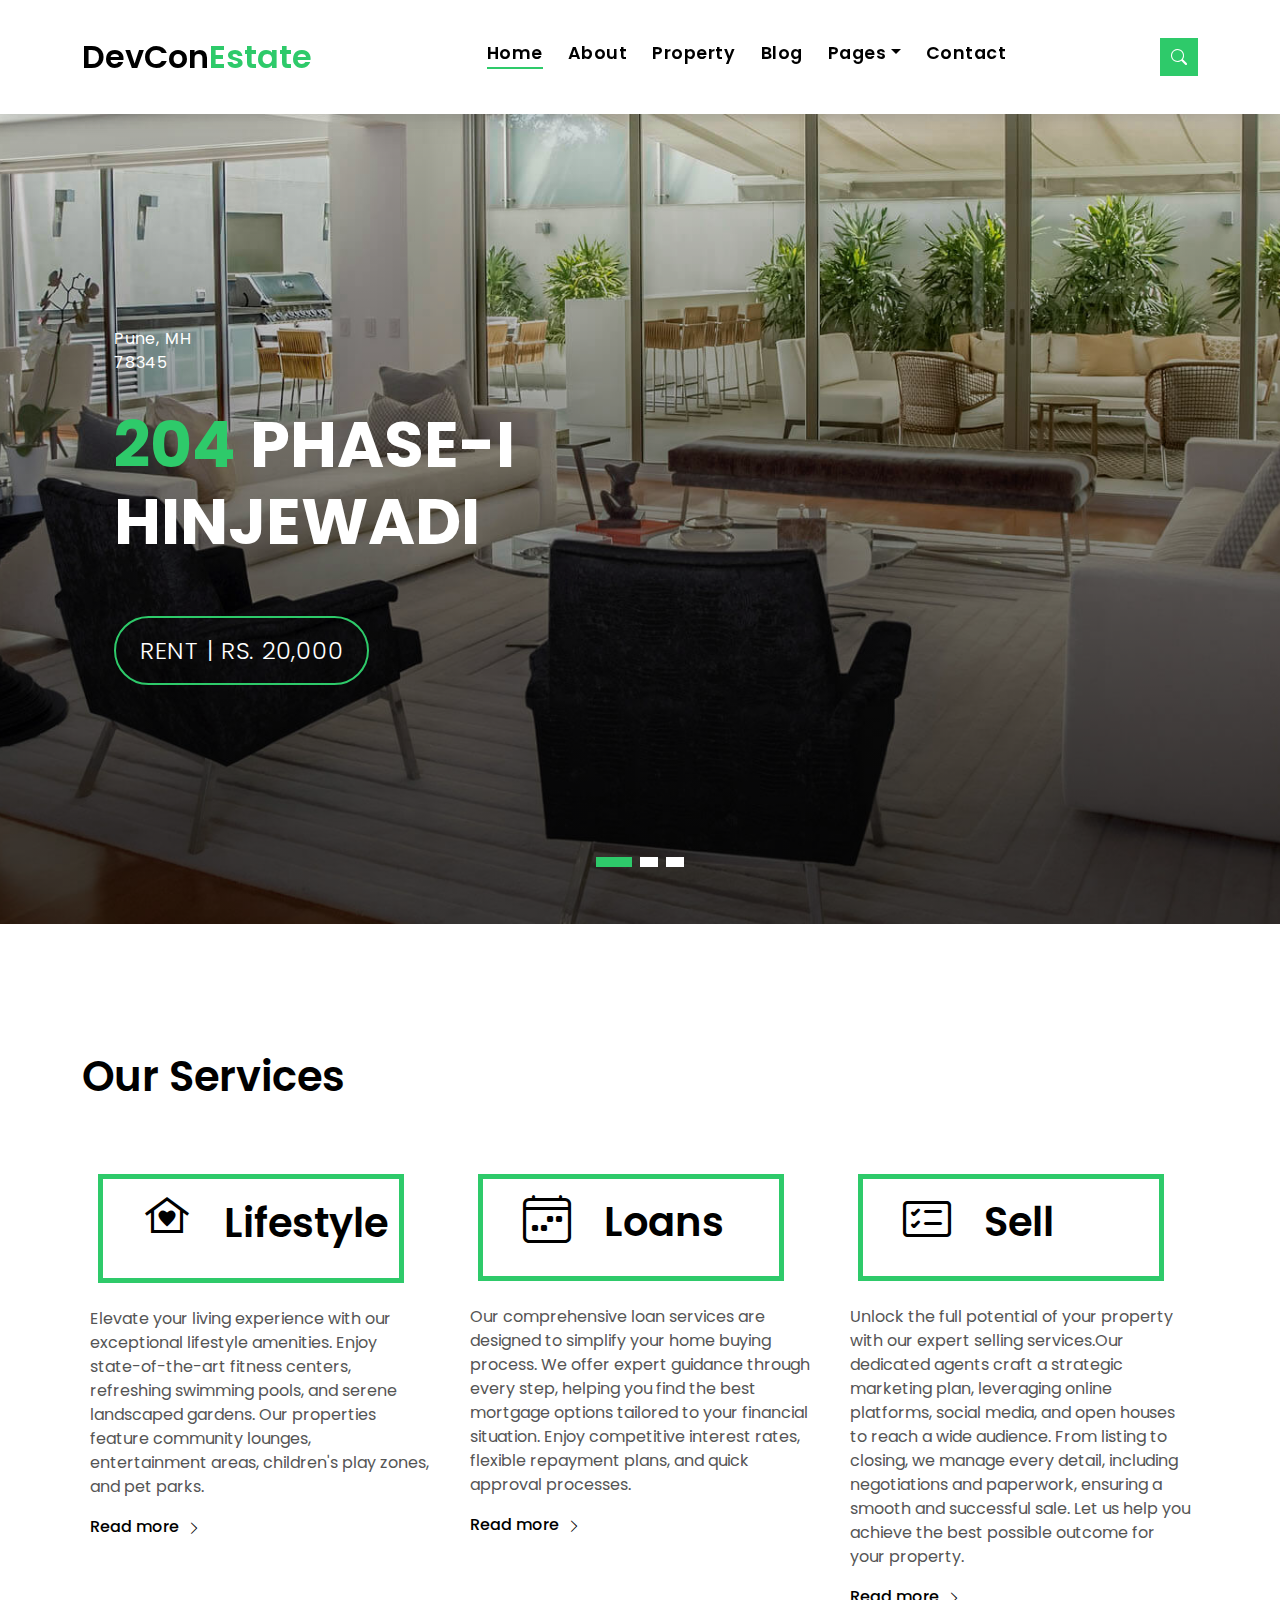
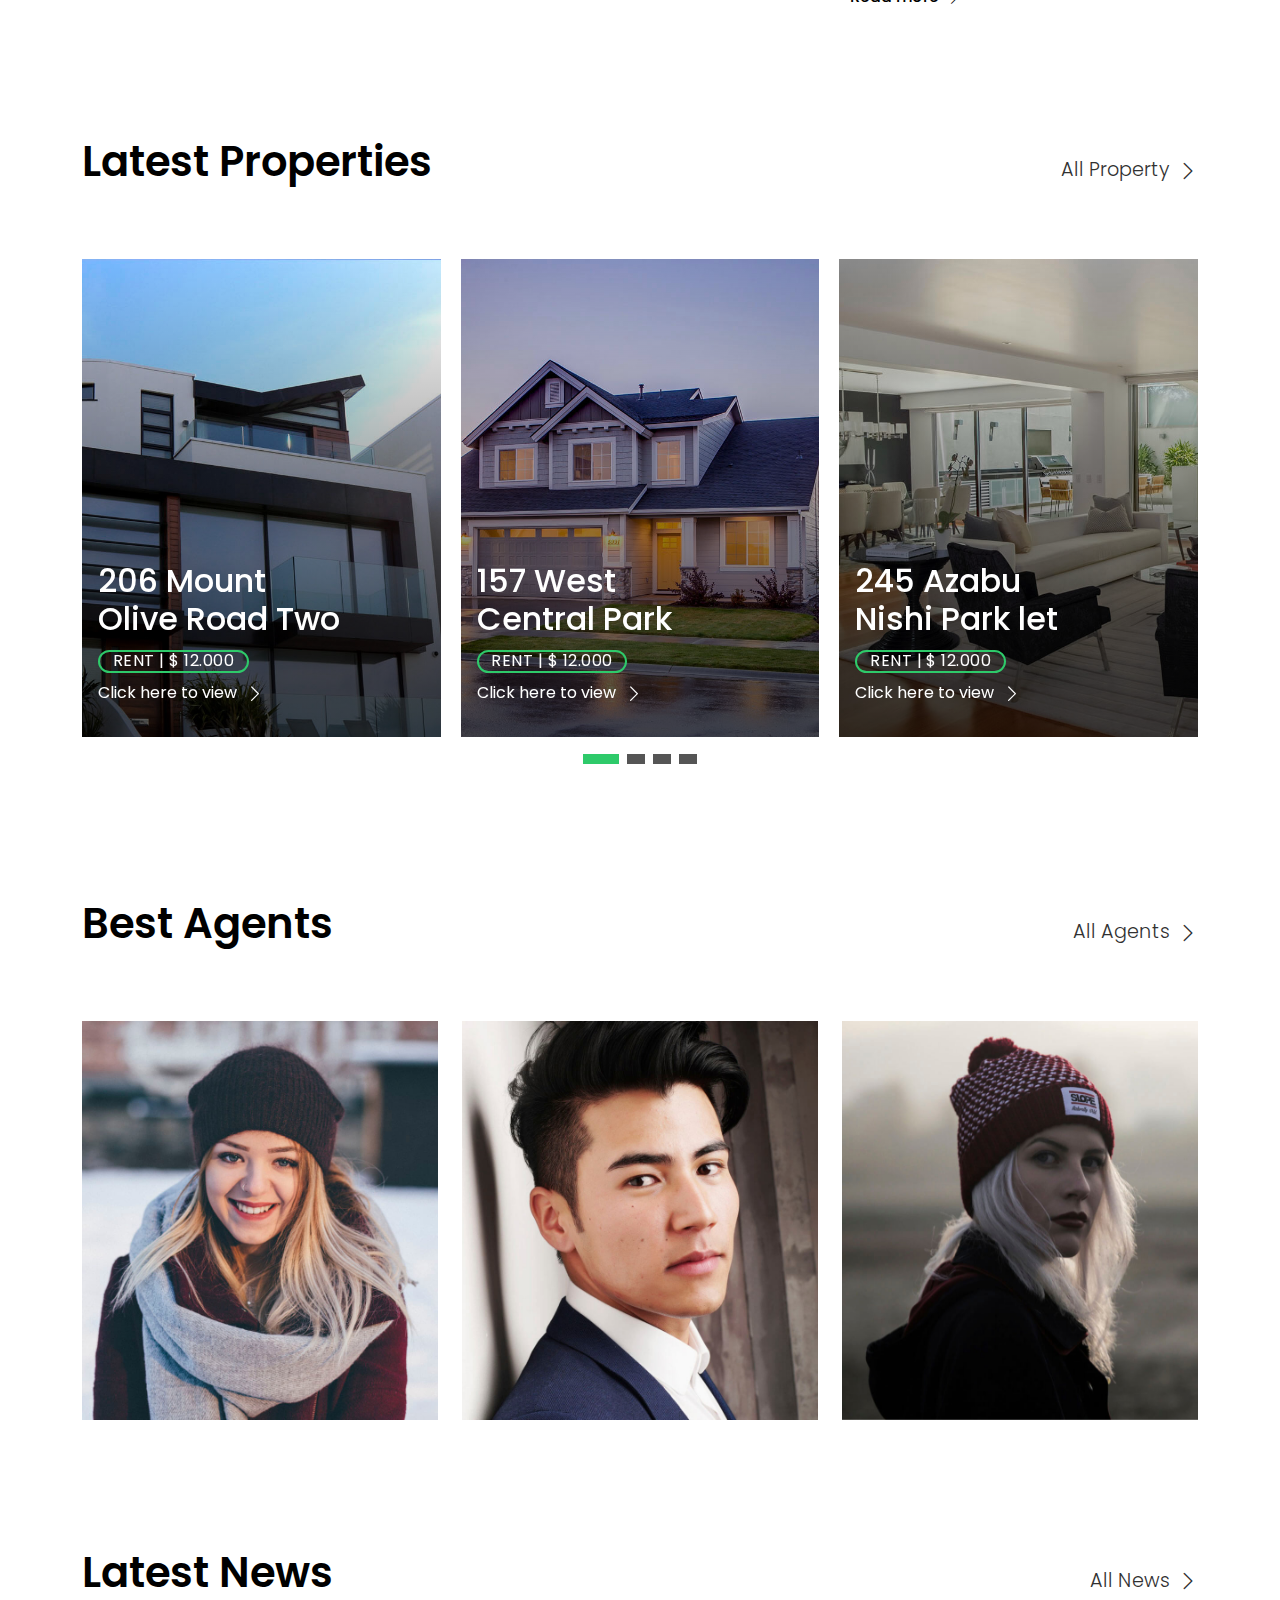
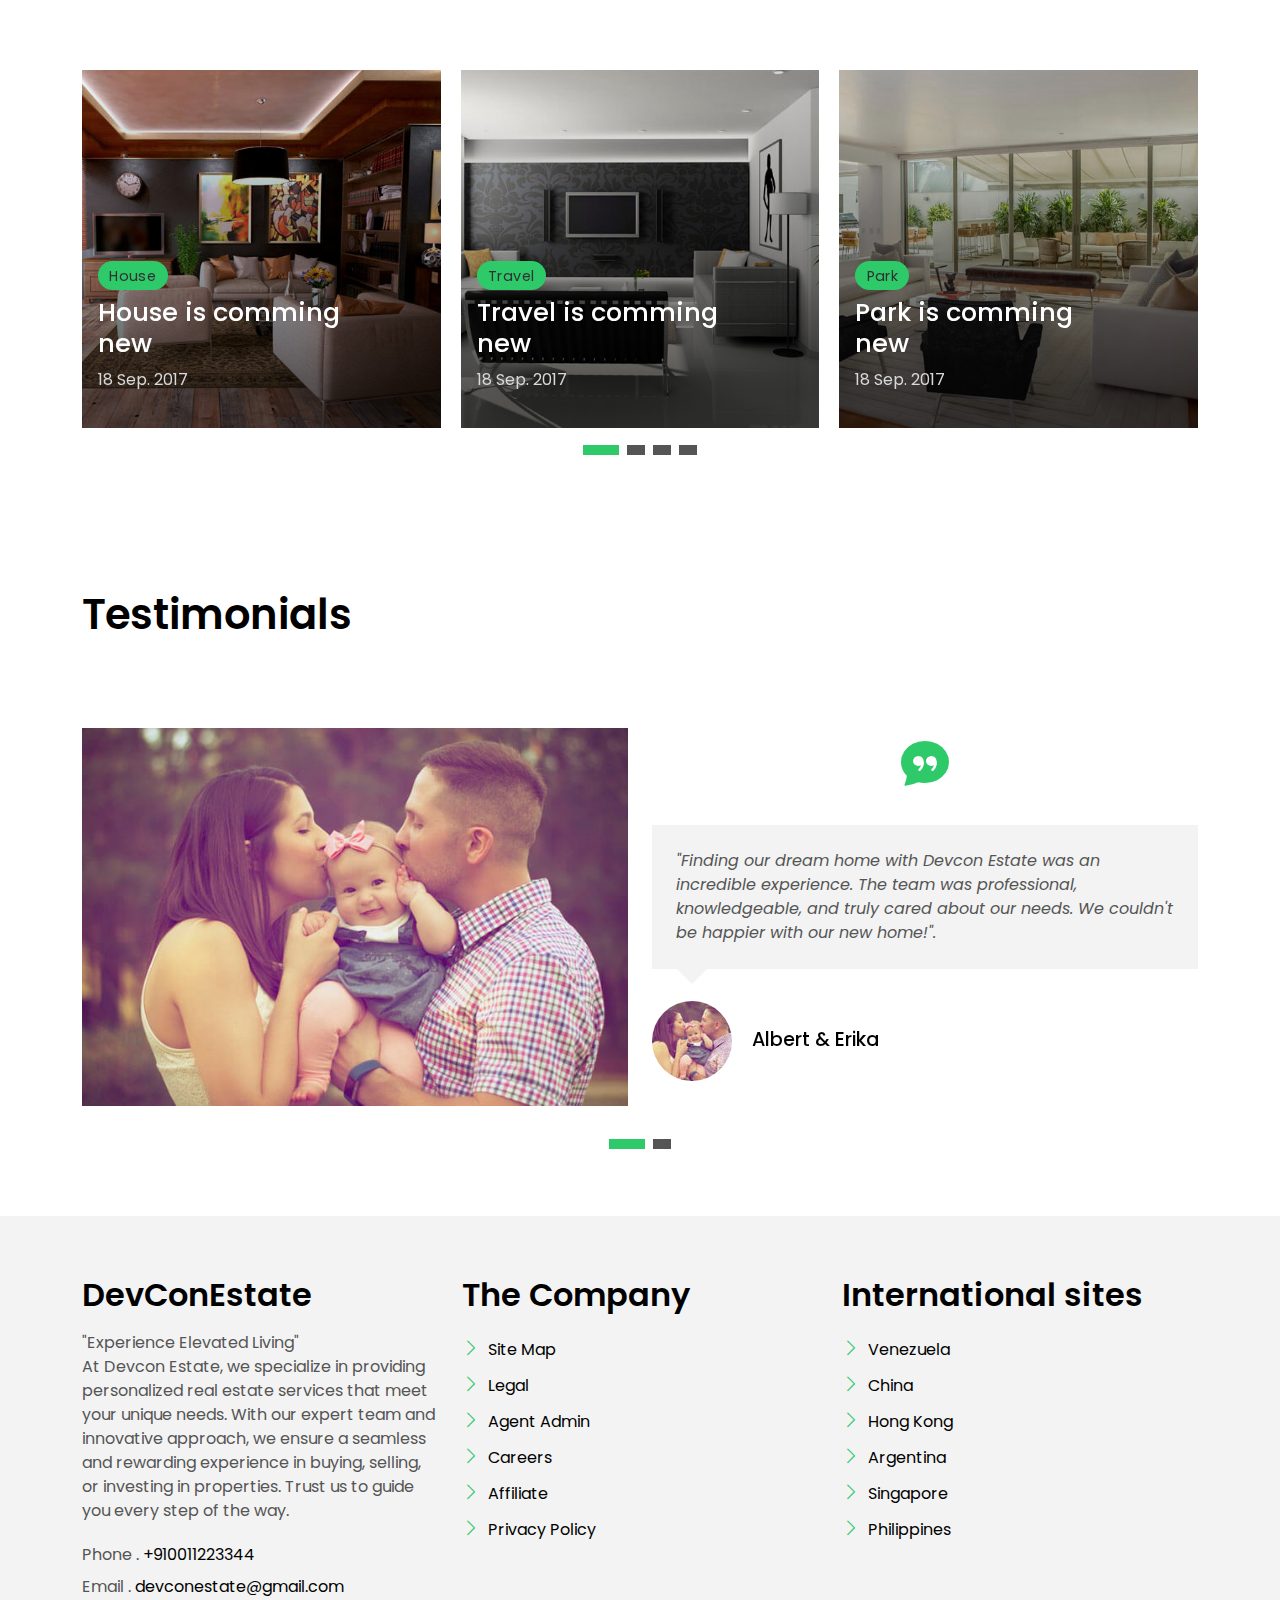
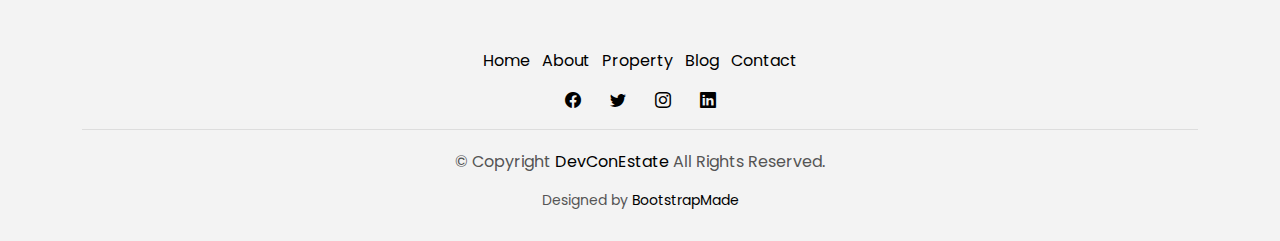
<file: index.html>
<!DOCTYPE html>
<html lang="en">

<head>
  <meta charset="utf-8">
  <meta content="width=device-width, initial-scale=1.0" name="viewport">

  <title>EstateAgency Bootstrap Template - Index</title>
  <meta content="" name="description">
  <meta content="" name="keywords">

  <!-- Favicons -->
  <link href="assets/img/favicon.png" rel="icon">
  <link href="assets/img/apple-touch-icon.png" rel="apple-touch-icon">
  <link rel="stylesheet" href="https://fonts.googleapis.com/css2?family=Material+Symbols+Outlined:opsz,wght,FILL,GRAD@20..48,100..700,0..1,-50..200" />

  <!-- Google Fonts -->
  <link href="https://fonts.googleapis.com/css?family=Poppins:300,400,500,600,700" rel="stylesheet">

  <!-- Vendor CSS Files -->
  <link href="assets/vendor/animate.css/animate.min.css" rel="stylesheet">
  <link href="assets/vendor/bootstrap/css/bootstrap.min.css" rel="stylesheet">
  <link href="assets/vendor/bootstrap-icons/bootstrap-icons.css" rel="stylesheet">
  <link href="assets/vendor/swiper/swiper-bundle.min.css" rel="stylesheet">

  <!-- Template Main CSS File -->
  <link href="assets/css/style.css" rel="stylesheet">

  <!-- =======================================================
  * Template Name: EstateAgency
  * Template URL: https://bootstrapmade.com/real-estate-agency-bootstrap-template/
  * Updated: Mar 17 2024 with Bootstrap v5.3.3
  * Author: BootstrapMade.com
  * License: https://bootstrapmade.com/license/
  ======================================================== -->
</head>

<body>

  <!-- ======= Property Search Section ======= -->
  <div class="click-closed"></div>
  <!--/ Form Search Star /-->
  <div class="box-collapse">
    <div class="title-box-d">
      <h3 class="title-d">Search Property</h3>
    </div>
    <span class="close-box-collapse right-boxed bi bi-x"></span>
    <div class="box-collapse-wrap form">
      <form class="form-a">
        <div class="row">
          <div class="col-md-12 mb-2">
            <div class="form-group">
              <label class="pb-2" for="Type">Keyword</label>
              <input type="text" class="form-control form-control-lg form-control-a" placeholder="Keyword">
            </div>
          </div>
          <div class="col-md-6 mb-2">
            <div class="form-group mt-3">
              <label class="pb-2" for="Type">Type</label>
              <select class="form-control form-select form-control-a" id="Type">
                <option>All Type</option>
                <option>For Rent</option>
                <option>For Sale</option>
                <option>Open House</option>
              </select>
            </div>
          </div>
          <div class="col-md-6 mb-2">
            <div class="form-group mt-3">
              <label class="pb-2" for="city">City</label>
              <select class="form-control form-select form-control-a" id="city">
                <option>All City</option>
                <option>Alabama</option>
                <option>Arizona</option>
                <option>California</option>
                <option>Colorado</option>
              </select>
            </div>
          </div>
          <div class="col-md-6 mb-2">
            <div class="form-group mt-3">
              <label class="pb-2" for="bedrooms">Bedrooms</label>
              <select class="form-control form-select form-control-a" id="bedrooms">
                <option>Any</option>
                <option>01</option>
                <option>02</option>
                <option>03</option>
              </select>
            </div>
          </div>
          <div class="col-md-6 mb-2">
            <div class="form-group mt-3">
              <label class="pb-2" for="garages">Garages</label>
              <select class="form-control form-select form-control-a" id="garages">
                <option>Any</option>
                <option>01</option>
                <option>02</option>
                <option>03</option>
                <option>04</option>
              </select>
            </div>
          </div>
          <div class="col-md-6 mb-2">
            <div class="form-group mt-3">
              <label class="pb-2" for="bathrooms">Bathrooms</label>
              <select class="form-control form-select form-control-a" id="bathrooms">
                <option>Any</option>
                <option>01</option>
                <option>02</option>
                <option>03</option>
              </select>
            </div>
          </div>
          <div class="col-md-6 mb-2">
            <div class="form-group mt-3">
              <label class="pb-2" for="price">Min Price</label>
              <select class="form-control form-select form-control-a" id="price">
                <option>Unlimite</option>
                <option>$50,000</option>
                <option>$100,000</option>
                <option>$150,000</option>
                <option>$200,000</option>
              </select>
            </div>
          </div>
          <div class="col-md-12">
            <button type="submit" class="btn btn-b">Search Property</button>
          </div>
        </div>
      </form>
    </div>
  </div><!-- End Property Search Section -->>

  <!-- ======= Header/Navbar ======= -->
  <nav class="navbar navbar-default navbar-trans navbar-expand-lg fixed-top">
    <div class="container">
      <button class="navbar-toggler collapsed" type="button" data-bs-toggle="collapse" data-bs-target="#navbarDefault" aria-controls="navbarDefault" aria-expanded="false" aria-label="Toggle navigation">
        <span></span>
        <span></span>
        <span></span>
      </button>
      <a class="navbar-brand text-brand" href="index.html">DevCon<span class="color-b">Estate</span></a>

      <div class="navbar-collapse collapse justify-content-center" id="navbarDefault">
        <ul class="navbar-nav">

          <li class="nav-item">
            <a class="nav-link active" href="index.html">Home</a>
          </li>

          <li class="nav-item">
            <a class="nav-link " href="about.html">About</a>
          </li>

          <li class="nav-item">
            <a class="nav-link " href="property-grid.html">Property</a>
          </li>

          <li class="nav-item">
            <a class="nav-link " href="blog-grid.html">Blog</a>
          </li>

          <li class="nav-item dropdown">
            <a class="nav-link dropdown-toggle" href="#" id="navbarDropdown" role="button" data-bs-toggle="dropdown" aria-haspopup="true" aria-expanded="false">Pages</a>
            <div class="dropdown-menu">
              <a class="dropdown-item " href="property-single.html">Property Single</a>
              <a class="dropdown-item " href="blog-single.html">Blog Single</a>
              <a class="dropdown-item " href="agents-grid.html">Agents Grid</a>
              <a class="dropdown-item " href="agent-single.html">Agent Single</a>
            </div>
          </li>
          <li class="nav-item">
            <a class="nav-link " href="contact.html">Contact</a>
          </li>
        </ul>
      </div>

      <button type="button" class="btn btn-b-n navbar-toggle-box navbar-toggle-box-collapse" data-bs-toggle="collapse" data-bs-target="#navbarTogglerDemo01">
        <i class="bi bi-search"></i>
      </button>

    </div>
  </nav><!-- End Header/Navbar -->

  <!-- ======= Intro Section ======= -->
  <div class="intro intro-carousel swiper position-relative">

    <div class="swiper-wrapper">

      <div class="swiper-slide carousel-item-a intro-item bg-image" style="background-image: url(assets/img/slide-1.jpg)">
        <div class="overlay overlay-a"></div>
        <div class="intro-content display-table">
          <div class="table-cell">
            <div class="container">
              <div class="row">
                <div class="col-lg-8">
                  <div class="intro-body">
                    <p class="intro-title-top">Pune, MH
                      <br> 78345
                    </p>
                    <h1 class="intro-title mb-4 ">
                      <span class="color-b">204 </span> Phase-I
                      <br> Hinjewadi
                    </h1>
                    <p class="intro-subtitle intro-price">
                      <a href="#"><span class="price-a">rent | Rs. 20,000</span></a>
                    </p>
                  </div>
                </div>
              </div>
            </div>
          </div>
        </div>
      </div>
      <div class="swiper-slide carousel-item-a intro-item bg-image" style="background-image: url(assets/img/slide-2.jpg)">
        <div class="overlay overlay-a"></div>
        <div class="intro-content display-table">
          <div class="table-cell">
            <div class="container">
              <div class="row">
                <div class="col-lg-8">
                  <div class="intro-body">
                    <p class="intro-title-top">Pune, MH
                      <br> 78345
                    </p>
                    <h1 class="intro-title mb-4">
                      <span class="color-b">204 </span> Baner
                      <br> Pan Card Club Road
                    </h1>
                    <p class="intro-subtitle intro-price">
                      <a href="#"><span class="price-a">rent | Rs. 20,000</span></a>
                    </p>
                  </div>
                </div>
              </div>
            </div>
          </div>
        </div>
      </div>
      <div class="swiper-slide carousel-item-a intro-item bg-image" style="background-image: url(assets/img/slide-3.jpg)">
        <div class="overlay overlay-a"></div>
        <div class="intro-content display-table">
          <div class="table-cell">
            <div class="container">
              <div class="row">
                <div class="col-lg-8">
                  <div class="intro-body">
                    <p class="intro-title-top">Pune, MH
                      <br> 78345
                    </p>
                    <h1 class="intro-title mb-4">
                      <span class="color-b">204 </span> Koregaon 
                      <br> Park
                    </h1>
                    <p class="intro-subtitle intro-price">
                      <a href="#"><span class="price-a">rent | Rs. 20,000</span></a>
                    </p>
                  </div>
                </div>
              </div>
            </div>
          </div>
        </div>
      </div>
    </div>
    <div class="swiper-pagination"></div>
  </div><!-- End Intro Section -->

  <main id="main">

    <!-- ======= Services Section ======= -->
    <section class="section-services section-t8">
      <div class="container">
        <div class="row">
          <div class="col-md-12">
            <div class="title-wrap d-flex justify-content-between">
              <div class="title-box">
                <h2 class="title-a">Our Services</h2>
              </div>
            </div>
          </div>
        </div>
        <div class="row">
          <div class="col-md-4">
            <div class="card-box-c foo">
              <div class="card-header-c d-flex">
                <div class="card-box-ico">
                  <span class="material-symbols-outlined">
                    family_home
                    </span>
                  <!-- <span class="bi bi-cart"></span> -->

                   <!-- <img src="https://cdn.iconscout.com/icon/premium/png-256-thumb/lifestyle-1757717-1498294.png?f=webp" alt="">
                   <i></i> -->

                </div>
                <div class="card-title-c align-self-center">
                  <h2 class="title-c">Lifestyle</h2>
                </div>
              </div>
              <div class="card-body-c">
                <p class="content-c">
                  Elevate your living experience with our exceptional lifestyle amenities. Enjoy state-of-the-art fitness centers, refreshing swimming pools, and serene landscaped gardens. Our properties feature community lounges, entertainment areas, children's play zones, and pet parks. 
                </p>
              </div>
              <div class="card-footer-c">
                <a href="#" class="link-c link-icon">Read more
                  <span class="bi bi-chevron-right"></span>
                </a>
              </div>
            </div>
          </div>
          <div class="col-md-4">
            <div class="card-box-c foo">
              <div class="card-header-c d-flex">
                <div class="card-box-ico">
                  <span class="bi bi-calendar4-week"></span>
                </div>
                <div class="card-title-c align-self-center">
                  <h2 class="title-c">Loans</h2>
                </div>
              </div>
              <div class="card-body-c">
                <p class="content-c">
                  Our comprehensive loan services are designed to simplify your home buying process. We offer expert guidance through every step, helping you find the best mortgage options tailored to your financial situation. Enjoy competitive interest rates, flexible repayment plans, and quick approval processes. 
                </p>
              </div>
              <div class="card-footer-c">
                <a href="#" class="link-c link-icon">Read more
                  <span class="bi bi-chevron-right"></span>
                </a>
              </div>
            </div>
          </div>
          <div class="col-md-4">
            <div class="card-box-c foo">
              <div class="card-header-c d-flex">
                <div class="card-box-ico">
                  <span class="bi bi-card-checklist"></span>
                </div>
                <div class="card-title-c align-self-center">
                  <h2 class="title-c">Sell</h2>
                </div>
              </div>
              <div class="card-body-c">
                <p class="content-c">
                  Unlock the full potential of your property with our expert selling services.Our dedicated agents craft a strategic marketing plan, leveraging online platforms, social media, and open houses to reach a wide audience. From listing to closing, we manage every detail, including negotiations and paperwork, ensuring a smooth and successful sale. Let us help you achieve the best possible outcome for your property.
                </p>
              </div>
              <div class="card-footer-c">
                <a href="#" class="link-c link-icon">Read more
                  <span class="bi bi-chevron-right"></span>
                </a>
              </div>
            </div>
          </div>
        </div>
      </div>
    </section><!-- End Services Section -->

    <!-- ======= Latest Properties Section ======= -->
    <section class="section-property section-t8">
      <div class="container">
        <div class="row">
          <div class="col-md-12">
            <div class="title-wrap d-flex justify-content-between">
              <div class="title-box">
                <h2 class="title-a">Latest Properties</h2>
              </div>
              <div class="title-link">
                <a href="property-grid.html">All Property
                  <span class="bi bi-chevron-right"></span>
                </a>
              </div>
            </div>
          </div>
        </div>

        <div id="property-carousel" class="swiper">
          <div class="swiper-wrapper">

            <div class="carousel-item-b swiper-slide">
              <div class="card-box-a card-shadow">
                <div class="img-box-a">
                  <img src="assets/img/property-6.jpg" alt="" class="img-a img-fluid">
                </div>
                <div class="card-overlay">
                  <div class="card-overlay-a-content">
                    <div class="card-header-a">
                      <h2 class="card-title-a">
                        <a href="property-single.html">206 Mount
                          <br /> Olive Road Two</a>
                      </h2>
                    </div>
                    <div class="card-body-a">
                      <div class="price-box d-flex">
                        <span class="price-a">rent | $ 12.000</span>
                      </div>
                      <a href="#" class="link-a">Click here to view
                        <span class="bi bi-chevron-right"></span>
                      </a>
                    </div>
                    <div class="card-footer-a">
                      <ul class="card-info d-flex justify-content-around">
                        <li>
                          <h4 class="card-info-title">Area</h4>
                          <span>340m
                            <sup>2</sup>
                          </span>
                        </li>
                        <li>
                          <h4 class="card-info-title">Beds</h4>
                          <span>2</span>
                        </li>
                        <li>
                          <h4 class="card-info-title">Baths</h4>
                          <span>4</span>
                        </li>
                        <li>
                          <h4 class="card-info-title">Garages</h4>
                          <span>1</span>
                        </li>
                      </ul>
                    </div>
                  </div>
                </div>
              </div>
            </div><!-- End carousel item -->

            <div class="carousel-item-b swiper-slide">
              <div class="card-box-a card-shadow">
                <div class="img-box-a">
                  <img src="assets/img/property-3.jpg" alt="" class="img-a img-fluid">
                </div>
                <div class="card-overlay">
                  <div class="card-overlay-a-content">
                    <div class="card-header-a">
                      <h2 class="card-title-a">
                        <a href="property-single.html">157 West
                          <br /> Central Park</a>
                      </h2>
                    </div>
                    <div class="card-body-a">
                      <div class="price-box d-flex">
                        <span class="price-a">rent | $ 12.000</span>
                      </div>
                      <a href="property-single.html" class="link-a">Click here to view
                        <span class="bi bi-chevron-right"></span>
                      </a>
                    </div>
                    <div class="card-footer-a">
                      <ul class="card-info d-flex justify-content-around">
                        <li>
                          <h4 class="card-info-title">Area</h4>
                          <span>340m
                            <sup>2</sup>
                          </span>
                        </li>
                        <li>
                          <h4 class="card-info-title">Beds</h4>
                          <span>2</span>
                        </li>
                        <li>
                          <h4 class="card-info-title">Baths</h4>
                          <span>4</span>
                        </li>
                        <li>
                          <h4 class="card-info-title">Garages</h4>
                          <span>1</span>
                        </li>
                      </ul>
                    </div>
                  </div>
                </div>
              </div>
            </div><!-- End carousel item -->

            <div class="carousel-item-b swiper-slide">
              <div class="card-box-a card-shadow">
                <div class="img-box-a">
                  <img src="assets/img/property-7.jpg" alt="" class="img-a img-fluid">
                </div>
                <div class="card-overlay">
                  <div class="card-overlay-a-content">
                    <div class="card-header-a">
                      <h2 class="card-title-a">
                        <a href="property-single.html">245 Azabu
                          <br /> Nishi Park let</a>
                      </h2>
                    </div>
                    <div class="card-body-a">
                      <div class="price-box d-flex">
                        <span class="price-a">rent | $ 12.000</span>
                      </div>
                      <a href="property-single.html" class="link-a">Click here to view
                        <span class="bi bi-chevron-right"></span>
                      </a>
                    </div>
                    <div class="card-footer-a">
                      <ul class="card-info d-flex justify-content-around">
                        <li>
                          <h4 class="card-info-title">Area</h4>
                          <span>340m
                            <sup>2</sup>
                          </span>
                        </li>
                        <li>
                          <h4 class="card-info-title">Beds</h4>
                          <span>2</span>
                        </li>
                        <li>
                          <h4 class="card-info-title">Baths</h4>
                          <span>4</span>
                        </li>
                        <li>
                          <h4 class="card-info-title">Garages</h4>
                          <span>1</span>
                        </li>
                      </ul>
                    </div>
                  </div>
                </div>
              </div>
            </div><!-- End carousel item -->

            <div class="carousel-item-b swiper-slide">
              <div class="card-box-a card-shadow">
                <div class="img-box-a">
                  <img src="assets/img/property-10.jpg" alt="" class="img-a img-fluid">
                </div>
                <div class="card-overlay">
                  <div class="card-overlay-a-content">
                    <div class="card-header-a">
                      <h2 class="card-title-a">
                        <a href="property-single.html">204 Montal
                          <br /> South Bela Two</a>
                      </h2>
                    </div>
                    <div class="card-body-a">
                      <div class="price-box d-flex">
                        <span class="price-a">rent | $ 12.000</span>
                      </div>
                      <a href="property-single.html" class="link-a">Click here to view
                        <span class="bi bi-chevron-right"></span>
                      </a>
                    </div>
                    <div class="card-footer-a">
                      <ul class="card-info d-flex justify-content-around">
                        <li>
                          <h4 class="card-info-title">Area</h4>
                          <span>340m
                            <sup>2</sup>
                          </span>
                        </li>
                        <li>
                          <h4 class="card-info-title">Beds</h4>
                          <span>2</span>
                        </li>
                        <li>
                          <h4 class="card-info-title">Baths</h4>
                          <span>4</span>
                        </li>
                        <li>
                          <h4 class="card-info-title">Garages</h4>
                          <span>1</span>
                        </li>
                      </ul>
                    </div>
                  </div>
                </div>
              </div>
            </div><!-- End carousel item -->
          </div>
        </div>
        <div class="propery-carousel-pagination carousel-pagination"></div>

      </div>
    </section><!-- End Latest Properties Section -->

    <!-- ======= Agents Section ======= -->
    <section class="section-agents section-t8">
      <div class="container">
        <div class="row">
          <div class="col-md-12">
            <div class="title-wrap d-flex justify-content-between">
              <div class="title-box">
                <h2 class="title-a">Best Agents</h2>
              </div>
              <div class="title-link">
                <a href="agents-grid.html">All Agents
                  <span class="bi bi-chevron-right"></span>
                </a>
              </div>
            </div>
          </div>
        </div>
        <div class="row">
          <div class="col-md-4">
            <div class="card-box-d">
              <div class="card-img-d">
                <img src="assets/img/agent-4.jpg" alt="" class="img-d img-fluid">
              </div>
              <div class="card-overlay card-overlay-hover">
                <div class="card-header-d">
                  <div class="card-title-d align-self-center">
                    <h3 class="title-d">
                      <a href="agent-single.html" class="link-two">Margaret Sotillo
                        <br> Escala</a>
                    </h3>
                  </div>
                </div>
                <div class="card-body-d">
                  <p class="content-d color-text-a">
                    Sed porttitor lectus nibh, Cras ultricies ligula sed magna dictum porta two.
                  </p>
                  <div class="info-agents color-a">
                    <p>
                      <strong>Phone: </strong> +54 356 945234
                    </p>
                    <p>
                      <strong>Email: </strong> agents@example.com
                    </p>
                  </div>
                </div>
                <div class="card-footer-d">
                  <div class="socials-footer d-flex justify-content-center">
                    <ul class="list-inline">
                      <li class="list-inline-item">
                        <a href="#" class="link-one">
                          <i class="bi bi-facebook" aria-hidden="true"></i>
                        </a>
                      </li>
                      <li class="list-inline-item">
                        <a href="#" class="link-one">
                          <i class="bi bi-twitter" aria-hidden="true"></i>
                        </a>
                      </li>
                      <li class="list-inline-item">
                        <a href="#" class="link-one">
                          <i class="bi bi-instagram" aria-hidden="true"></i>
                        </a>
                      </li>
                      <li class="list-inline-item">
                        <a href="#" class="link-one">
                          <i class="bi bi-linkedin" aria-hidden="true"></i>
                        </a>
                      </li>
                    </ul>
                  </div>
                </div>
              </div>
            </div>
          </div>
          <div class="col-md-4">
            <div class="card-box-d">
              <div class="card-img-d">
                <img src="assets/img/agent-1.jpg" alt="" class="img-d img-fluid">
              </div>
              <div class="card-overlay card-overlay-hover">
                <div class="card-header-d">
                  <div class="card-title-d align-self-center">
                    <h3 class="title-d">
                      <a href="agent-single.html" class="link-two">Stiven Spilver
                        <br> Darw</a>
                    </h3>
                  </div>
                </div>
                <div class="card-body-d">
                  <p class="content-d color-text-a">
                    Sed porttitor lectus nibh, Cras ultricies ligula sed magna dictum porta two.
                  </p>
                  <div class="info-agents color-a">
                    <p>
                      <strong>Phone: </strong> +54 356 945234
                    </p>
                    <p>
                      <strong>Email: </strong> agents@example.com
                    </p>
                  </div>
                </div>
                <div class="card-footer-d">
                  <div class="socials-footer d-flex justify-content-center">
                    <ul class="list-inline">
                      <li class="list-inline-item">
                        <a href="#" class="link-one">
                          <i class="bi bi-facebook" aria-hidden="true"></i>
                        </a>
                      </li>
                      <li class="list-inline-item">
                        <a href="#" class="link-one">
                          <i class="bi bi-twitter" aria-hidden="true"></i>
                        </a>
                      </li>
                      <li class="list-inline-item">
                        <a href="#" class="link-one">
                          <i class="bi bi-instagram" aria-hidden="true"></i>
                        </a>
                      </li>
                      <li class="list-inline-item">
                        <a href="#" class="link-one">
                          <i class="bi bi-linkedin" aria-hidden="true"></i>
                        </a>
                      </li>
                    </ul>
                  </div>
                </div>
              </div>
            </div>
          </div>
          <div class="col-md-4">
            <div class="card-box-d">
              <div class="card-img-d">
                <img src="assets/img/agent-5.jpg" alt="" class="img-d img-fluid">
              </div>
              <div class="card-overlay card-overlay-hover">
                <div class="card-header-d">
                  <div class="card-title-d align-self-center">
                    <h3 class="title-d">
                      <a href="agent-single.html" class="link-two">Emma Toledo
                        <br> Cascada</a>
                    </h3>
                  </div>
                </div>
                <div class="card-body-d">
                  <p class="content-d color-text-a">
                    Sed porttitor lectus nibh, Cras ultricies ligula sed magna dictum porta two.
                  </p>
                  <div class="info-agents color-a">
                    <p>
                      <strong>Phone: </strong> +54 356 945234
                    </p>
                    <p>
                      <strong>Email: </strong> agents@example.com
                    </p>
                  </div>
                </div>
                <div class="card-footer-d">
                  <div class="socials-footer d-flex justify-content-center">
                    <ul class="list-inline">
                      <li class="list-inline-item">
                        <a href="#" class="link-one">
                          <i class="bi bi-facebook" aria-hidden="true"></i>
                        </a>
                      </li>
                      <li class="list-inline-item">
                        <a href="#" class="link-one">
                          <i class="bi bi-twitter" aria-hidden="true"></i>
                        </a>
                      </li>
                      <li class="list-inline-item">
                        <a href="#" class="link-one">
                          <i class="bi bi-instagram" aria-hidden="true"></i>
                        </a>
                      </li>
                      <li class="list-inline-item">
                        <a href="#" class="link-one">
                          <i class="bi bi-linkedin" aria-hidden="true"></i>
                        </a>
                      </li>
                    </ul>
                  </div>
                </div>
              </div>
            </div>
          </div>
        </div>
      </div>
    </section><!-- End Agents Section -->

    <!-- ======= Latest News Section ======= -->
    <section class="section-news section-t8">
      <div class="container">
        <div class="row">
          <div class="col-md-12">
            <div class="title-wrap d-flex justify-content-between">
              <div class="title-box">
                <h2 class="title-a">Latest News</h2>
              </div>
              <div class="title-link">
                <a href="blog-grid.html">All News
                  <span class="bi bi-chevron-right"></span>
                </a>
              </div>
            </div>
          </div>
        </div>

        <div id="news-carousel" class="swiper">
          <div class="swiper-wrapper">

            <div class="carousel-item-c swiper-slide">
              <div class="card-box-b card-shadow news-box">
                <div class="img-box-b">
                  <img src="assets/img/post-2.jpg" alt="" class="img-b img-fluid">
                </div>
                <div class="card-overlay">
                  <div class="card-header-b">
                    <div class="card-category-b">
                      <a href="#" class="category-b">House</a>
                    </div>
                    <div class="card-title-b">
                      <h2 class="title-2">
                        <a href="blog-single.html">House is comming
                          <br> new</a>
                      </h2>
                    </div>
                    <div class="card-date">
                      <span class="date-b">18 Sep. 2017</span>
                    </div>
                  </div>
                </div>
              </div>
            </div><!-- End carousel item -->

            <div class="carousel-item-c swiper-slide">
              <div class="card-box-b card-shadow news-box">
                <div class="img-box-b">
                  <img src="assets/img/post-5.jpg" alt="" class="img-b img-fluid">
                </div>
                <div class="card-overlay">
                  <div class="card-header-b">
                    <div class="card-category-b">
                      <a href="#" class="category-b">Travel</a>
                    </div>
                    <div class="card-title-b">
                      <h2 class="title-2">
                        <a href="blog-single.html">Travel is comming
                          <br> new</a>
                      </h2>
                    </div>
                    <div class="card-date">
                      <span class="date-b">18 Sep. 2017</span>
                    </div>
                  </div>
                </div>
              </div>
            </div><!-- End carousel item -->

            <div class="carousel-item-c swiper-slide">
              <div class="card-box-b card-shadow news-box">
                <div class="img-box-b">
                  <img src="assets/img/post-7.jpg" alt="" class="img-b img-fluid">
                </div>
                <div class="card-overlay">
                  <div class="card-header-b">
                    <div class="card-category-b">
                      <a href="#" class="category-b">Park</a>
                    </div>
                    <div class="card-title-b">
                      <h2 class="title-2">
                        <a href="blog-single.html">Park is comming
                          <br> new</a>
                      </h2>
                    </div>
                    <div class="card-date">
                      <span class="date-b">18 Sep. 2017</span>
                    </div>
                  </div>
                </div>
              </div>
            </div><!-- End carousel item -->

            <div class="carousel-item-c swiper-slide">
              <div class="card-box-b card-shadow news-box">
                <div class="img-box-b">
                  <img src="assets/img/post-3.jpg" alt="" class="img-b img-fluid">
                </div>
                <div class="card-overlay">
                  <div class="card-header-b">
                    <div class="card-category-b">
                      <a href="#" class="category-b">Travel</a>
                    </div>
                    <div class="card-title-b">
                      <h2 class="title-2">
                        <a href="#">Travel is comming
                          <br> new</a>
                      </h2>
                    </div>
                    <div class="card-date">
                      <span class="date-b">18 Sep. 2017</span>
                    </div>
                  </div>
                </div>
              </div>
            </div><!-- End carousel item -->

          </div>
        </div>

        <div class="news-carousel-pagination carousel-pagination"></div>
      </div>
    </section><!-- End Latest News Section -->

    <!-- ======= Testimonials Section ======= -->
    <section class="section-testimonials section-t8 nav-arrow-a">
      <div class="container">
        <div class="row">
          <div class="col-md-12">
            <div class="title-wrap d-flex justify-content-between">
              <div class="title-box">
                <h2 class="title-a">Testimonials</h2>
              </div>
            </div>
          </div>
        </div>

        <div id="testimonial-carousel" class="swiper">
          <div class="swiper-wrapper">

            <div class="carousel-item-a swiper-slide">
              <div class="testimonials-box">
                <div class="row">
                  <div class="col-sm-12 col-md-6">
                    <div class="testimonial-img">
                      <img src="assets/img/testimonial-1.jpg" alt="" class="img-fluid">
                    </div>
                  </div>
                  <div class="col-sm-12 col-md-6">
                    <div class="testimonial-ico">
                      <i class="bi bi-chat-quote-fill"></i>
                    </div>
                    <div class="testimonials-content">
                      <p class="testimonial-text">
                        "Finding our dream home with Devcon Estate was an incredible experience. The team was professional, knowledgeable, and truly cared about our needs. We couldn't be happier with our new home!".
                      </p>
                    </div>
                    <div class="testimonial-author-box">
                      <img src="assets/img/mini-testimonial-1.jpg" alt="" class="testimonial-avatar">
                      <h5 class="testimonial-author">Albert & Erika</h5>
                    </div>
                  </div>
                </div>
              </div>
            </div><!-- End carousel item -->

            <div class="carousel-item-a swiper-slide">
              <div class="testimonials-box">
                <div class="row">
                  <div class="col-sm-12 col-md-6">
                    <div class="testimonial-img">
                      <img src="assets/img/testimonial-2.jpg" alt="" class="img-fluid">
                    </div>
                  </div>
                  <div class="col-sm-12 col-md-6">
                    <div class="testimonial-ico">
                      <i class="bi bi-chat-quote-fill"></i>
                    </div>
                    <div class="testimonials-content">
                      <p class="testimonial-text">
                        "Selling our property was seamless thanks to Devcon Estate. Their expert advice and exceptional marketing strategies helped us sell quickly and at a great price. We highly recommend their services!"
                      </p>
                    </div>
                    <div class="testimonial-author-box">
                      <img src="assets/img/mini-testimonial-2.jpg" alt="" class="testimonial-avatar">
                      <h5 class="testimonial-author">Pablo & Emma</h5>
                    </div>
                  </div>
                </div>
              </div>
            </div><!-- End carousel item -->

          </div>
        </div>
        <div class="testimonial-carousel-pagination carousel-pagination"></div>

      </div>
    </section><!-- End Testimonials Section -->

  </main><!-- End #main -->

  <!-- ======= Footer ======= -->
  <section class="section-footer">
    <div class="container">
      <div class="row">
        <div class="col-sm-12 col-md-4">
          <div class="widget-a">
            <div class="w-header-a">
              <h3 class="w-title-a text-brand">DevConEstate</h3>
            </div>
            <div class="w-body-a">
              <p class="w-text-a color-text-a">
                "Experience Elevated Living"<br>At Devcon Estate, we specialize in providing personalized real estate services that meet your unique needs. With our expert team and innovative approach, we ensure a seamless and rewarding experience in buying, selling, or investing in properties. Trust us to guide you every step of the way.
              </p>
            </div>
            <div class="w-footer-a">
              <ul class="list-unstyled">
                <li class="color-a">
                  <span class="color-text-a">Phone .</span> +910011223344
                <li class="color-a">
                  <span class="color-text-a">Email .</span> devconestate@gmail.com
                </li>
              </ul>
            </div>
          </div>
        </div>
        <div class="col-sm-12 col-md-4 section-md-t3">
          <div class="widget-a">
            <div class="w-header-a">
              <h3 class="w-title-a text-brand">The Company</h3>
            </div>
            <div class="w-body-a">
              <div class="w-body-a">
                <ul class="list-unstyled">
                  <li class="item-list-a">
                    <i class="bi bi-chevron-right"></i> <a href="#">Site Map</a>
                  </li>
                  <li class="item-list-a">
                    <i class="bi bi-chevron-right"></i> <a href="#">Legal</a>
                  </li>
                  <li class="item-list-a">
                    <i class="bi bi-chevron-right"></i> <a href="#">Agent Admin</a>
                  </li>
                  <li class="item-list-a">
                    <i class="bi bi-chevron-right"></i> <a href="#">Careers</a>
                  </li>
                  <li class="item-list-a">
                    <i class="bi bi-chevron-right"></i> <a href="#">Affiliate</a>
                  </li>
                  <li class="item-list-a">
                    <i class="bi bi-chevron-right"></i> <a href="#">Privacy Policy</a>
                  </li>
                </ul>
              </div>
            </div>
          </div>
        </div>
        <div class="col-sm-12 col-md-4 section-md-t3">
          <div class="widget-a">
            <div class="w-header-a">
              <h3 class="w-title-a text-brand">International sites</h3>
            </div>
            <div class="w-body-a">
              <ul class="list-unstyled">
                <li class="item-list-a">
                  <i class="bi bi-chevron-right"></i> <a href="#">Venezuela</a>
                </li>
                <li class="item-list-a">
                  <i class="bi bi-chevron-right"></i> <a href="#">China</a>
                </li>
                <li class="item-list-a">
                  <i class="bi bi-chevron-right"></i> <a href="#">Hong Kong</a>
                </li>
                <li class="item-list-a">
                  <i class="bi bi-chevron-right"></i> <a href="#">Argentina</a>
                </li>
                <li class="item-list-a">
                  <i class="bi bi-chevron-right"></i> <a href="#">Singapore</a>
                </li>
                <li class="item-list-a">
                  <i class="bi bi-chevron-right"></i> <a href="#">Philippines</a>
                </li>
              </ul>
            </div>
          </div>
        </div>
      </div>
    </div>
  </section>
  <footer>
    <div class="container">
      <div class="row">
        <div class="col-md-12">
          <nav class="nav-footer">
            <ul class="list-inline">
              <li class="list-inline-item">
                <a href="#">Home</a>
              </li>
              <li class="list-inline-item">
                <a href="#">About</a>
              </li>
              <li class="list-inline-item">
                <a href="#">Property</a>
              </li>
              <li class="list-inline-item">
                <a href="#">Blog</a>
              </li>
              <li class="list-inline-item">
                <a href="#">Contact</a>
              </li>
            </ul>
          </nav>
          <div class="socials-a">
            <ul class="list-inline">
              <li class="list-inline-item">
                <a href="#">
                  <i class="bi bi-facebook" aria-hidden="true"></i>
                </a>
              </li>
              <li class="list-inline-item">
                <a href="#">
                  <i class="bi bi-twitter" aria-hidden="true"></i>
                </a>
              </li>
              <li class="list-inline-item">
                <a href="#">
                  <i class="bi bi-instagram" aria-hidden="true"></i>
                </a>
              </li>
              <li class="list-inline-item">
                <a href="#">
                  <i class="bi bi-linkedin" aria-hidden="true"></i>
                </a>
              </li>
            </ul>
          </div>
          <div class="copyright-footer">
            <p class="copyright color-text-a">
              &copy; Copyright
              <span class="color-a">DevConEstate</span> All Rights Reserved.
            </p>
          </div>
          <div class="credits">
            <!--
            All the links in the footer should remain intact.
            You can delete the links only if you purchased the pro version.
            Licensing information: https://bootstrapmade.com/license/
            Purchase the pro version with working PHP/AJAX contact form: https://bootstrapmade.com/buy/?theme=EstateAgency
          -->
            Designed by <a href="https://bootstrapmade.com/">BootstrapMade</a>
          </div>
        </div>
      </div>
    </div>
  </footer><!-- End  Footer -->

  <div id="preloader"></div>
  <a href="#" class="back-to-top d-flex align-items-center justify-content-center"><i class="bi bi-arrow-up-short"></i></a>

  <!-- Vendor JS Files -->
  <script src="assets/vendor/bootstrap/js/bootstrap.bundle.min.js"></script>
  <script src="assets/vendor/swiper/swiper-bundle.min.js"></script>
  <script src="assets/vendor/php-email-form/validate.js"></script>

  <!-- Template Main JS File -->
  <script src="assets/js/main.js"></script>

</body>

</html>
</file>
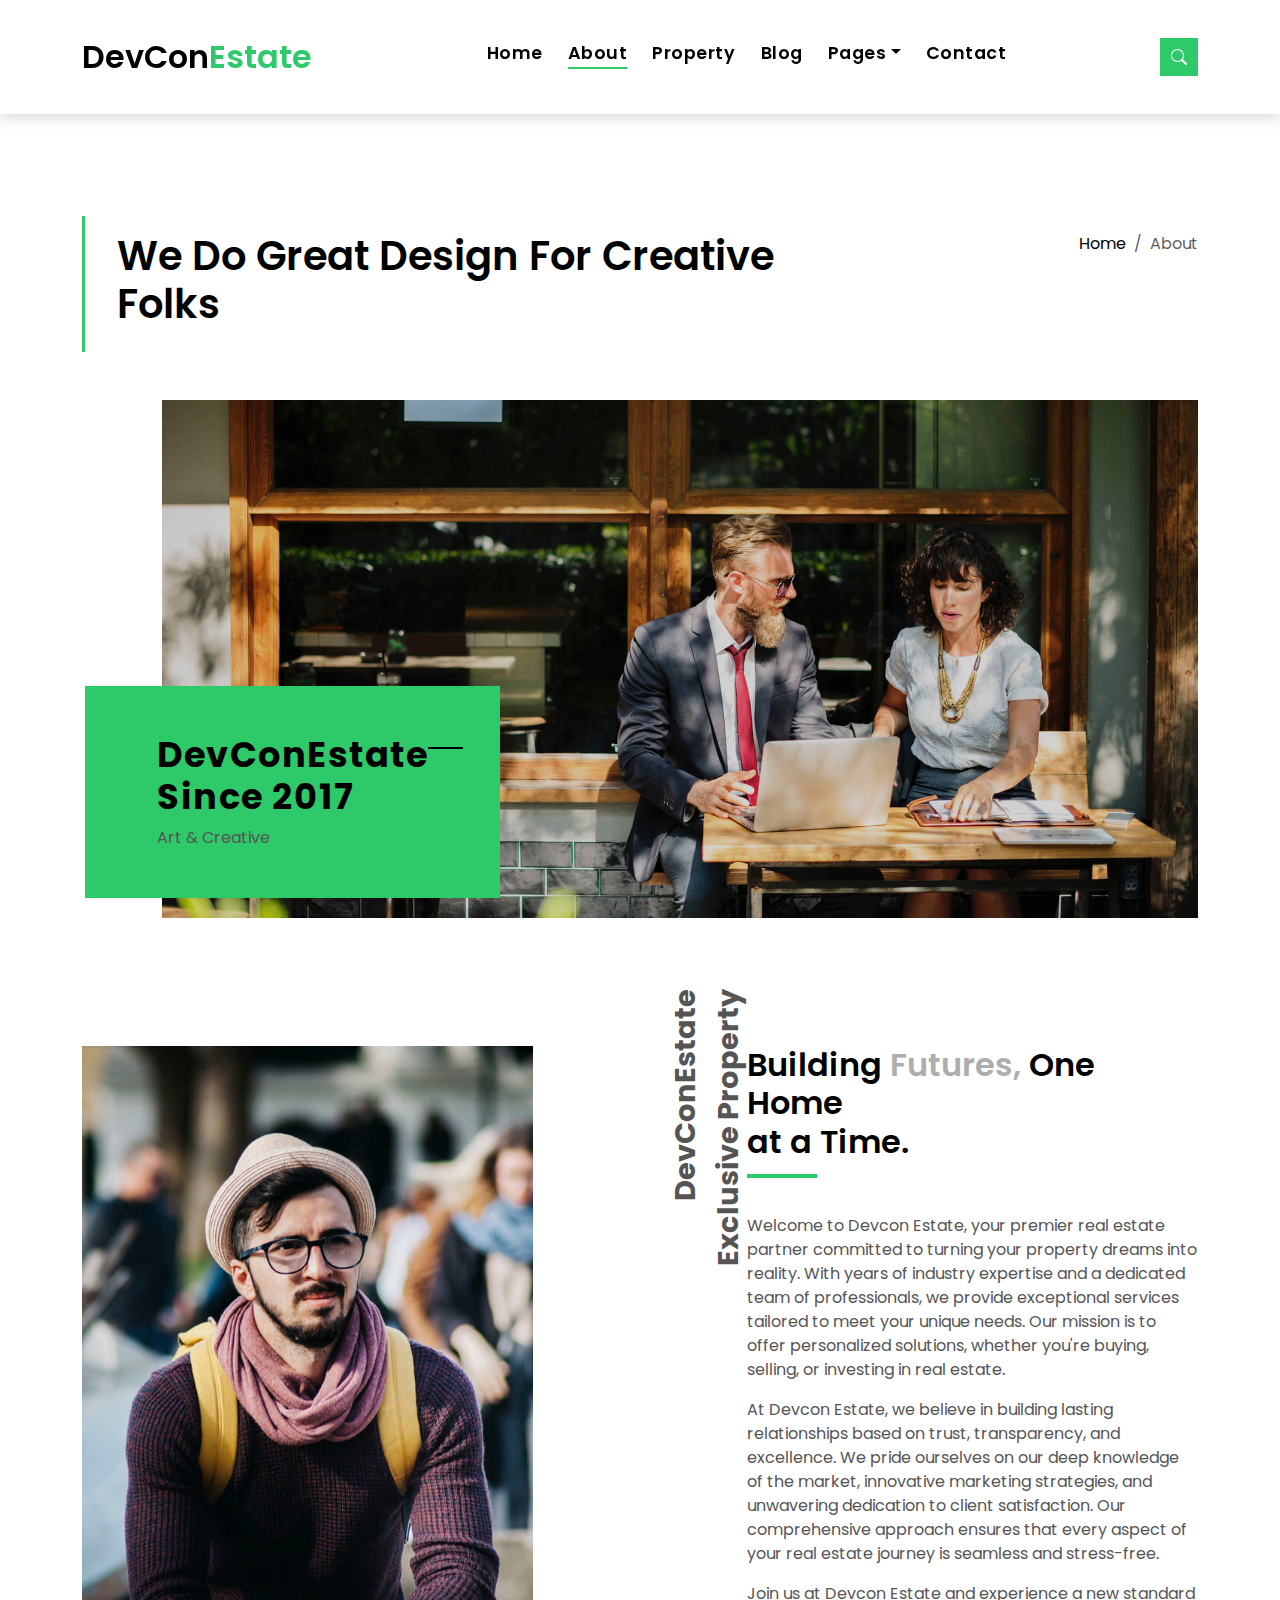
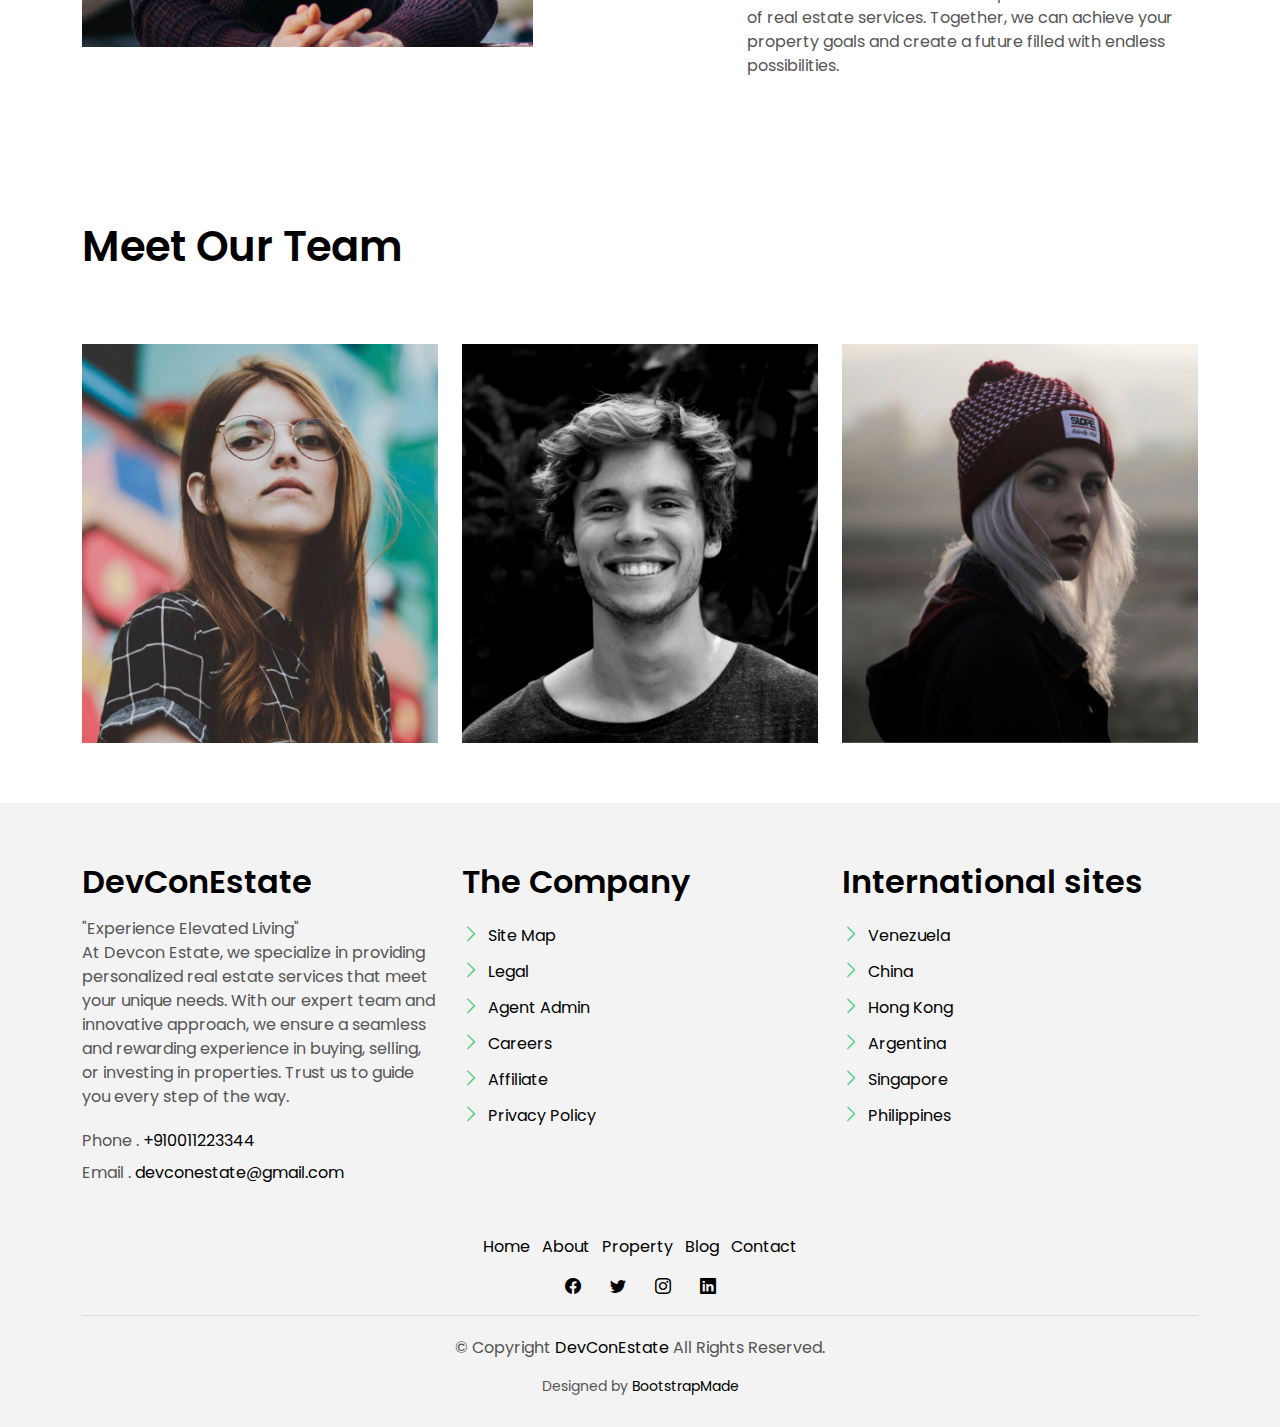
<file: about.html>
<!DOCTYPE html>
<html lang="en">

<head>
  <meta charset="utf-8">
  <meta content="width=device-width, initial-scale=1.0" name="viewport">

  <title>EstateAgency Bootstrap Template - About</title>
  <meta content="" name="description">
  <meta content="" name="keywords">

  <!-- Favicons -->
  <link href="assets/img/favicon.png" rel="icon">
  <link href="assets/img/apple-touch-icon.png" rel="apple-touch-icon">

  <!-- Google Fonts -->
  <link href="https://fonts.googleapis.com/css?family=Poppins:300,400,500,600,700" rel="stylesheet">

  <!-- Vendor CSS Files -->
  <link href="assets/vendor/animate.css/animate.min.css" rel="stylesheet">
  <link href="assets/vendor/bootstrap/css/bootstrap.min.css" rel="stylesheet">
  <link href="assets/vendor/bootstrap-icons/bootstrap-icons.css" rel="stylesheet">
  <link href="assets/vendor/swiper/swiper-bundle.min.css" rel="stylesheet">

  <!-- Template Main CSS File -->
  <link href="assets/css/style.css" rel="stylesheet">

  <!-- =======================================================
  * Template Name: EstateAgency
  * Template URL: https://bootstrapmade.com/real-estate-agency-bootstrap-template/
  * Updated: Mar 17 2024 with Bootstrap v5.3.3
  * Author: BootstrapMade.com
  * License: https://bootstrapmade.com/license/
  ======================================================== -->
</head>

<body>

  <!-- ======= Property Search Section ======= -->
  <div class="click-closed"></div>
  <!--/ Form Search Star /-->
  <div class="box-collapse">
    <div class="title-box-d">
      <h3 class="title-d">Search Property</h3>
    </div>
    <span class="close-box-collapse right-boxed bi bi-x"></span>
    <div class="box-collapse-wrap form">
      <form class="form-a">
        <div class="row">
          <div class="col-md-12 mb-2">
            <div class="form-group">
              <label class="pb-2" for="Type">Keyword</label>
              <input type="text" class="form-control form-control-lg form-control-a" placeholder="Keyword">
            </div>
          </div>
          <div class="col-md-6 mb-2">
            <div class="form-group mt-3">
              <label class="pb-2" for="Type">Type</label>
              <select class="form-control form-select form-control-a" id="Type">
                <option>All Type</option>
                <option>For Rent</option>
                <option>For Sale</option>
                <option>Open House</option>
              </select>
            </div>
          </div>
          <div class="col-md-6 mb-2">
            <div class="form-group mt-3">
              <label class="pb-2" for="city">City</label>
              <select class="form-control form-select form-control-a" id="city">
                <option>All City</option>
                <option>Alabama</option>
                <option>Arizona</option>
                <option>California</option>
                <option>Colorado</option>
              </select>
            </div>
          </div>
          <div class="col-md-6 mb-2">
            <div class="form-group mt-3">
              <label class="pb-2" for="bedrooms">Bedrooms</label>
              <select class="form-control form-select form-control-a" id="bedrooms">
                <option>Any</option>
                <option>01</option>
                <option>02</option>
                <option>03</option>
              </select>
            </div>
          </div>
          <div class="col-md-6 mb-2">
            <div class="form-group mt-3">
              <label class="pb-2" for="garages">Garages</label>
              <select class="form-control form-select form-control-a" id="garages">
                <option>Any</option>
                <option>01</option>
                <option>02</option>
                <option>03</option>
                <option>04</option>
              </select>
            </div>
          </div>
          <div class="col-md-6 mb-2">
            <div class="form-group mt-3">
              <label class="pb-2" for="bathrooms">Bathrooms</label>
              <select class="form-control form-select form-control-a" id="bathrooms">
                <option>Any</option>
                <option>01</option>
                <option>02</option>
                <option>03</option>
              </select>
            </div>
          </div>
          <div class="col-md-6 mb-2">
            <div class="form-group mt-3">
              <label class="pb-2" for="price">Min Price</label>
              <select class="form-control form-select form-control-a" id="price">
                <option>Unlimite</option>
                <option>$50,000</option>
                <option>$100,000</option>
                <option>$150,000</option>
                <option>$200,000</option>
              </select>
            </div>
          </div>
          <div class="col-md-12">
            <button type="submit" class="btn btn-b">Search Property</button>
          </div>
        </div>
      </form>
    </div>
  </div><!-- End Property Search Section -->>

  <!-- ======= Header/Navbar ======= -->
  <nav class="navbar navbar-default navbar-trans navbar-expand-lg fixed-top">
    <div class="container">
      <button class="navbar-toggler collapsed" type="button" data-bs-toggle="collapse" data-bs-target="#navbarDefault" aria-controls="navbarDefault" aria-expanded="false" aria-label="Toggle navigation">
        <span></span>
        <span></span>
        <span></span>
      </button>
      <a class="navbar-brand text-brand" href="index.html">DevCon<span class="color-b">Estate</span></a>

      <div class="navbar-collapse collapse justify-content-center" id="navbarDefault">
        <ul class="navbar-nav">

          <li class="nav-item">
            <a class="nav-link " href="index.html">Home</a>
          </li>

          <li class="nav-item">
            <a class="nav-link active" href="about.html">About</a>
          </li>

          <li class="nav-item">
            <a class="nav-link " href="property-grid.html">Property</a>
          </li>

          <li class="nav-item">
            <a class="nav-link " href="blog-grid.html">Blog</a>
          </li>

          <li class="nav-item dropdown">
            <a class="nav-link dropdown-toggle" href="#" id="navbarDropdown" role="button" data-bs-toggle="dropdown" aria-haspopup="true" aria-expanded="false">Pages</a>
            <div class="dropdown-menu">
              <a class="dropdown-item " href="property-single.html">Property Single</a>
              <a class="dropdown-item " href="blog-single.html">Blog Single</a>
              <a class="dropdown-item " href="agents-grid.html">Agents Grid</a>
              <a class="dropdown-item " href="agent-single.html">Agent Single</a>
            </div>
          </li>
          <li class="nav-item">
            <a class="nav-link " href="contact.html">Contact</a>
          </li>
        </ul>
      </div>

      <button type="button" class="btn btn-b-n navbar-toggle-box navbar-toggle-box-collapse" data-bs-toggle="collapse" data-bs-target="#navbarTogglerDemo01">
        <i class="bi bi-search"></i>
      </button>

    </div>
  </nav><!-- End Header/Navbar -->

  <main id="main">

    <!-- ======= Intro Single ======= -->
    <section class="intro-single">
      <div class="container">
        <div class="row">
          <div class="col-md-12 col-lg-8">
            <div class="title-single-box">
              <h1 class="title-single">We Do Great Design For Creative Folks</h1>
            </div>
          </div>
          <div class="col-md-12 col-lg-4">
            <nav aria-label="breadcrumb" class="breadcrumb-box d-flex justify-content-lg-end">
              <ol class="breadcrumb">
                <li class="breadcrumb-item">
                  <a href="#">Home</a>
                </li>
                <li class="breadcrumb-item active" aria-current="page">
                  About
                </li>
              </ol>
            </nav>
          </div>
        </div>
      </div>
    </section><!-- End Intro Single-->

    <!-- ======= About Section ======= -->
    <section class="section-about">
      <div class="container">
        <div class="row">
          <div class="col-sm-12 position-relative">
            <div class="about-img-box">
              <img src="assets/img/slide-about-1.jpg" alt="" class="img-fluid">
            </div>
            <div class="sinse-box">
              <h3 class="sinse-title">DevConEstate
                <span></span>
                <br> Since 2017
              </h3>
              <p>Art & Creative</p>
            </div>
          </div>
          <div class="col-md-12 section-t8 position-relative">
            <div class="row">
              <div class="col-md-6 col-lg-5">
                <img src="assets/img/about-2.jpg" alt="" class="img-fluid">
              </div>
              <div class="col-lg-2  d-none d-lg-block position-relative">
                <div class="title-vertical d-flex justify-content-start">
                  <span>DevConEstate Exclusive Property</span>
                </div>
              </div>
              <div class="col-md-6 col-lg-5 section-md-t3">
                <div class="title-box-d">
                  <h3 class="title-d">Building
                    <span class="color-d">Futures,</span> One Home
                    <br> at a Time.
                  </h3>
                </div>
                <p class="color-text-a">
                  Welcome to Devcon Estate, your premier real estate partner committed to turning your property dreams into reality. With years of industry expertise and a dedicated team of professionals, we provide exceptional services tailored to meet your unique needs. Our mission is to offer personalized solutions, whether you're buying, selling, or investing in real estate.
                </p>
                <p class="color-text-a">
                  At Devcon Estate, we believe in building lasting relationships based on trust, transparency, and excellence. We pride ourselves on our deep knowledge of the market, innovative marketing strategies, and unwavering dedication to client satisfaction. Our comprehensive approach ensures that every aspect of your real estate journey is seamless and stress-free.
                </p>
                <p class="color-text-a">
                  Join us at Devcon Estate and experience a new standard of real estate services. Together, we can achieve your property goals and create a future filled with endless possibilities.
                </p>
              </div>
            </div>
          </div>
        </div>
      </div>
    </section>

    <!-- =======Team Section ======= -->
    <section class="section-agents section-t8">
      <div class="container">
        <div class="row">
          <div class="col-md-12">
            <div class="title-wrap d-flex justify-content-between">
              <div class="title-box">
                <h2 class="title-a">Meet Our Team</h2>
              </div>
            </div>
          </div>
        </div>
        <div class="row">
          <div class="col-md-4">
            <div class="card-box-d">
              <div class="card-img-d">
                <img src="assets/img/agent-7.jpg" alt="" class="img-d img-fluid">
              </div>
              <div class="card-overlay card-overlay-hover">
                <div class="card-header-d">
                  <div class="card-title-d align-self-center">
                    <h3 class="title-d">
                      <a href="agent-single.html" class="link-two">Margaret Sotillo
                        <br> Escala</a>
                    </h3>
                  </div>
                </div>
                <div class="card-body-d">
                  <p class="content-d color-text-a">
                    Sed porttitor lectus nibh, Cras ultricies ligula sed magna dictum porta two.
                  </p>
                  <div class="info-agents color-a">
                    <p>
                      <strong>Phone: </strong> +54 356 945234
                    </p>
                    <p>
                      <strong>Email: </strong> agents@example.com
                    </p>
                  </div>
                </div>
                <div class="card-footer-d">
                  <div class="socials-footer d-flex justify-content-center">
                    <ul class="list-inline">
                      <li class="list-inline-item">
                        <a href="#" class="link-one">
                          <i class="bi bi-facebook" aria-hidden="true"></i>
                        </a>
                      </li>
                      <li class="list-inline-item">
                        <a href="#" class="link-one">
                          <i class="bi bi-twitter" aria-hidden="true"></i>
                        </a>
                      </li>
                      <li class="list-inline-item">
                        <a href="#" class="link-one">
                          <i class="bi bi-instagram" aria-hidden="true"></i>
                        </a>
                      </li>
                      <li class="list-inline-item">
                        <a href="#" class="link-one">
                          <i class="bi bi-linkedin" aria-hidden="true"></i>
                        </a>
                      </li>
                    </ul>
                  </div>
                </div>
              </div>
            </div>
          </div>
          <div class="col-md-4">
            <div class="card-box-d">
              <div class="card-img-d">
                <img src="assets/img/agent-6.jpg" alt="" class="img-d img-fluid">
              </div>
              <div class="card-overlay card-overlay-hover">
                <div class="card-header-d">
                  <div class="card-title-d align-self-center">
                    <h3 class="title-d">
                      <a href="agent-single.html" class="link-two">Stiven Spilver
                        <br> Darw</a>
                    </h3>
                  </div>
                </div>
                <div class="card-body-d">
                  <p class="content-d color-text-a">
                    Sed porttitor lectus nibh, Cras ultricies ligula sed magna dictum porta two.
                  </p>
                  <div class="info-agents color-a">
                    <p>
                      <strong>Phone: </strong> +54 356 945234
                    </p>
                    <p>
                      <strong>Email: </strong> agents@example.com
                    </p>
                  </div>
                </div>
                <div class="card-footer-d">
                  <div class="socials-footer d-flex justify-content-center">
                    <ul class="list-inline">
                      <li class="list-inline-item">
                        <a href="#" class="link-one">
                          <i class="bi bi-facebook" aria-hidden="true"></i>
                        </a>
                      </li>
                      <li class="list-inline-item">
                        <a href="#" class="link-one">
                          <i class="bi bi-twitter" aria-hidden="true"></i>
                        </a>
                      </li>
                      <li class="list-inline-item">
                        <a href="#" class="link-one">
                          <i class="bi bi-instagram" aria-hidden="true"></i>
                        </a>
                      </li>
                      <li class="list-inline-item">
                        <a href="#" class="link-one">
                          <i class="bi bi-linkedin" aria-hidden="true"></i>
                        </a>
                      </li>
                      <li class="list-inline-item">
                        <a href="#" class="link-one">
                          <i class="bi bi-dribbble" aria-hidden="true"></i>
                        </a>
                      </li>
                    </ul>
                  </div>
                </div>
              </div>
            </div>
          </div>
          <div class="col-md-4">
            <div class="card-box-d">
              <div class="card-img-d">
                <img src="assets/img/agent-5.jpg" alt="" class="img-d img-fluid">
              </div>
              <div class="card-overlay card-overlay-hover">
                <div class="card-header-d">
                  <div class="card-title-d align-self-center">
                    <h3 class="title-d">
                      <a href="agent-single.html" class="link-two">Emma Toledo
                        <br> Cascada</a>
                    </h3>
                  </div>
                </div>
                <div class="card-body-d">
                  <p class="content-d color-text-a">
                    Sed porttitor lectus nibh, Cras ultricies ligula sed magna dictum porta two.
                  </p>
                  <div class="info-agents color-a">
                    <p>
                      <strong>Phone: </strong> +54 356 945234
                    </p>
                    <p>
                      <strong>Email: </strong> agents@example.com
                    </p>
                  </div>
                </div>
                <div class="card-footer-d">
                  <div class="socials-footer d-flex justify-content-center">
                    <ul class="list-inline">
                      <li class="list-inline-item">
                        <a href="#" class="link-one">
                          <i class="bi bi-facebook" aria-hidden="true"></i>
                        </a>
                      </li>
                      <li class="list-inline-item">
                        <a href="#" class="link-one">
                          <i class="bi bi-twitter" aria-hidden="true"></i>
                        </a>
                      </li>
                      <li class="list-inline-item">
                        <a href="#" class="link-one">
                          <i class="bi bi-instagram" aria-hidden="true"></i>
                        </a>
                      </li>
                      <li class="list-inline-item">
                        <a href="#" class="link-one">
                          <i class="bi bi-linkedin" aria-hidden="true"></i>
                        </a>
                      </li>
                      <li class="list-inline-item">
                        <a href="#" class="link-one">
                          <i class="bi bi-dribbble" aria-hidden="true"></i>
                        </a>
                      </li>
                    </ul>
                  </div>
                </div>
              </div>
            </div>
          </div>
        </div>
      </div>
    </section><!-- End About Section-->

  </main><!-- End #main -->

  <!-- ======= Footer ======= -->
  <section class="section-footer">
    <div class="container">
      <div class="row">
        <div class="col-sm-12 col-md-4">
          <div class="widget-a">
            <div class="w-header-a">
              <h3 class="w-title-a text-brand">DevConEstate</h3>
            </div>
            <div class="w-body-a">
              <p class="w-text-a color-text-a">
                "Experience Elevated Living"<br>At Devcon Estate, we specialize in providing personalized real estate services that meet your unique needs. With our expert team and innovative approach, we ensure a seamless and rewarding experience in buying, selling, or investing in properties. Trust us to guide you every step of the way.
              </p>
            </div>
            <div class="w-footer-a">
              <ul class="list-unstyled">
                <li class="color-a">
                  <span class="color-text-a">Phone .</span> +910011223344
                </li>
                <li class="color-a">
                  <span class="color-text-a">Email .</span> devconestate@gmail.com
                </li>
              </ul>
            </div>
          </div>
        </div>
        <div class="col-sm-12 col-md-4 section-md-t3">
          <div class="widget-a">
            <div class="w-header-a">
              <h3 class="w-title-a text-brand">The Company</h3>
            </div>
            <div class="w-body-a">
              <div class="w-body-a">
                <ul class="list-unstyled">
                  <li class="item-list-a">
                    <i class="bi bi-chevron-right"></i> <a href="#">Site Map</a>
                  </li>
                  <li class="item-list-a">
                    <i class="bi bi-chevron-right"></i> <a href="#">Legal</a>
                  </li>
                  <li class="item-list-a">
                    <i class="bi bi-chevron-right"></i> <a href="#">Agent Admin</a>
                  </li>
                  <li class="item-list-a">
                    <i class="bi bi-chevron-right"></i> <a href="#">Careers</a>
                  </li>
                  <li class="item-list-a">
                    <i class="bi bi-chevron-right"></i> <a href="#">Affiliate</a>
                  </li>
                  <li class="item-list-a">
                    <i class="bi bi-chevron-right"></i> <a href="#">Privacy Policy</a>
                  </li>
                </ul>
              </div>
            </div>
          </div>
        </div>
        <div class="col-sm-12 col-md-4 section-md-t3">
          <div class="widget-a">
            <div class="w-header-a">
              <h3 class="w-title-a text-brand">International sites</h3>
            </div>
            <div class="w-body-a">
              <ul class="list-unstyled">
                <li class="item-list-a">
                  <i class="bi bi-chevron-right"></i> <a href="#">Venezuela</a>
                </li>
                <li class="item-list-a">
                  <i class="bi bi-chevron-right"></i> <a href="#">China</a>
                </li>
                <li class="item-list-a">
                  <i class="bi bi-chevron-right"></i> <a href="#">Hong Kong</a>
                </li>
                <li class="item-list-a">
                  <i class="bi bi-chevron-right"></i> <a href="#">Argentina</a>
                </li>
                <li class="item-list-a">
                  <i class="bi bi-chevron-right"></i> <a href="#">Singapore</a>
                </li>
                <li class="item-list-a">
                  <i class="bi bi-chevron-right"></i> <a href="#">Philippines</a>
                </li>
              </ul>
            </div>
          </div>
        </div>
      </div>
    </div>
  </section>
  <footer>
    <div class="container">
      <div class="row">
        <div class="col-md-12">
          <nav class="nav-footer">
            <ul class="list-inline">
              <li class="list-inline-item">
                <a href="#">Home</a>
              </li>
              <li class="list-inline-item">
                <a href="#">About</a>
              </li>
              <li class="list-inline-item">
                <a href="#">Property</a>
              </li>
              <li class="list-inline-item">
                <a href="#">Blog</a>
              </li>
              <li class="list-inline-item">
                <a href="#">Contact</a>
              </li>
            </ul>
          </nav>
          <div class="socials-a">
            <ul class="list-inline">
              <li class="list-inline-item">
                <a href="#">
                  <i class="bi bi-facebook" aria-hidden="true"></i>
                </a>
              </li>
              <li class="list-inline-item">
                <a href="#">
                  <i class="bi bi-twitter" aria-hidden="true"></i>
                </a>
              </li>
              <li class="list-inline-item">
                <a href="#">
                  <i class="bi bi-instagram" aria-hidden="true"></i>
                </a>
              </li>
              <li class="list-inline-item">
                <a href="#">
                  <i class="bi bi-linkedin" aria-hidden="true"></i>
                </a>
              </li>
            </ul>
          </div>
          <div class="copyright-footer">
            <p class="copyright color-text-a">
              &copy; Copyright
              <span class="color-a">DevConEstate</span> All Rights Reserved.
            </p>
          </div>
          <div class="credits">
            <!--
            All the links in the footer should remain intact.
            You can delete the links only if you purchased the pro version.
            Licensing information: https://bootstrapmade.com/license/
            Purchase the pro version with working PHP/AJAX contact form: https://bootstrapmade.com/buy/?theme=EstateAgency
          -->
            Designed by <a href="https://bootstrapmade.com/">BootstrapMade</a>
          </div>
        </div>
      </div>
    </div>
  </footer><!-- End  Footer -->

  <div id="preloader"></div>
  <a href="#" class="back-to-top d-flex align-items-center justify-content-center"><i class="bi bi-arrow-up-short"></i></a>

  <!-- Vendor JS Files -->
  <script src="assets/vendor/bootstrap/js/bootstrap.bundle.min.js"></script>
  <script src="assets/vendor/swiper/swiper-bundle.min.js"></script>
  <script src="assets/vendor/php-email-form/validate.js"></script>

  <!-- Template Main JS File -->
  <script src="assets/js/main.js"></script>

</body>

</html>
</file>
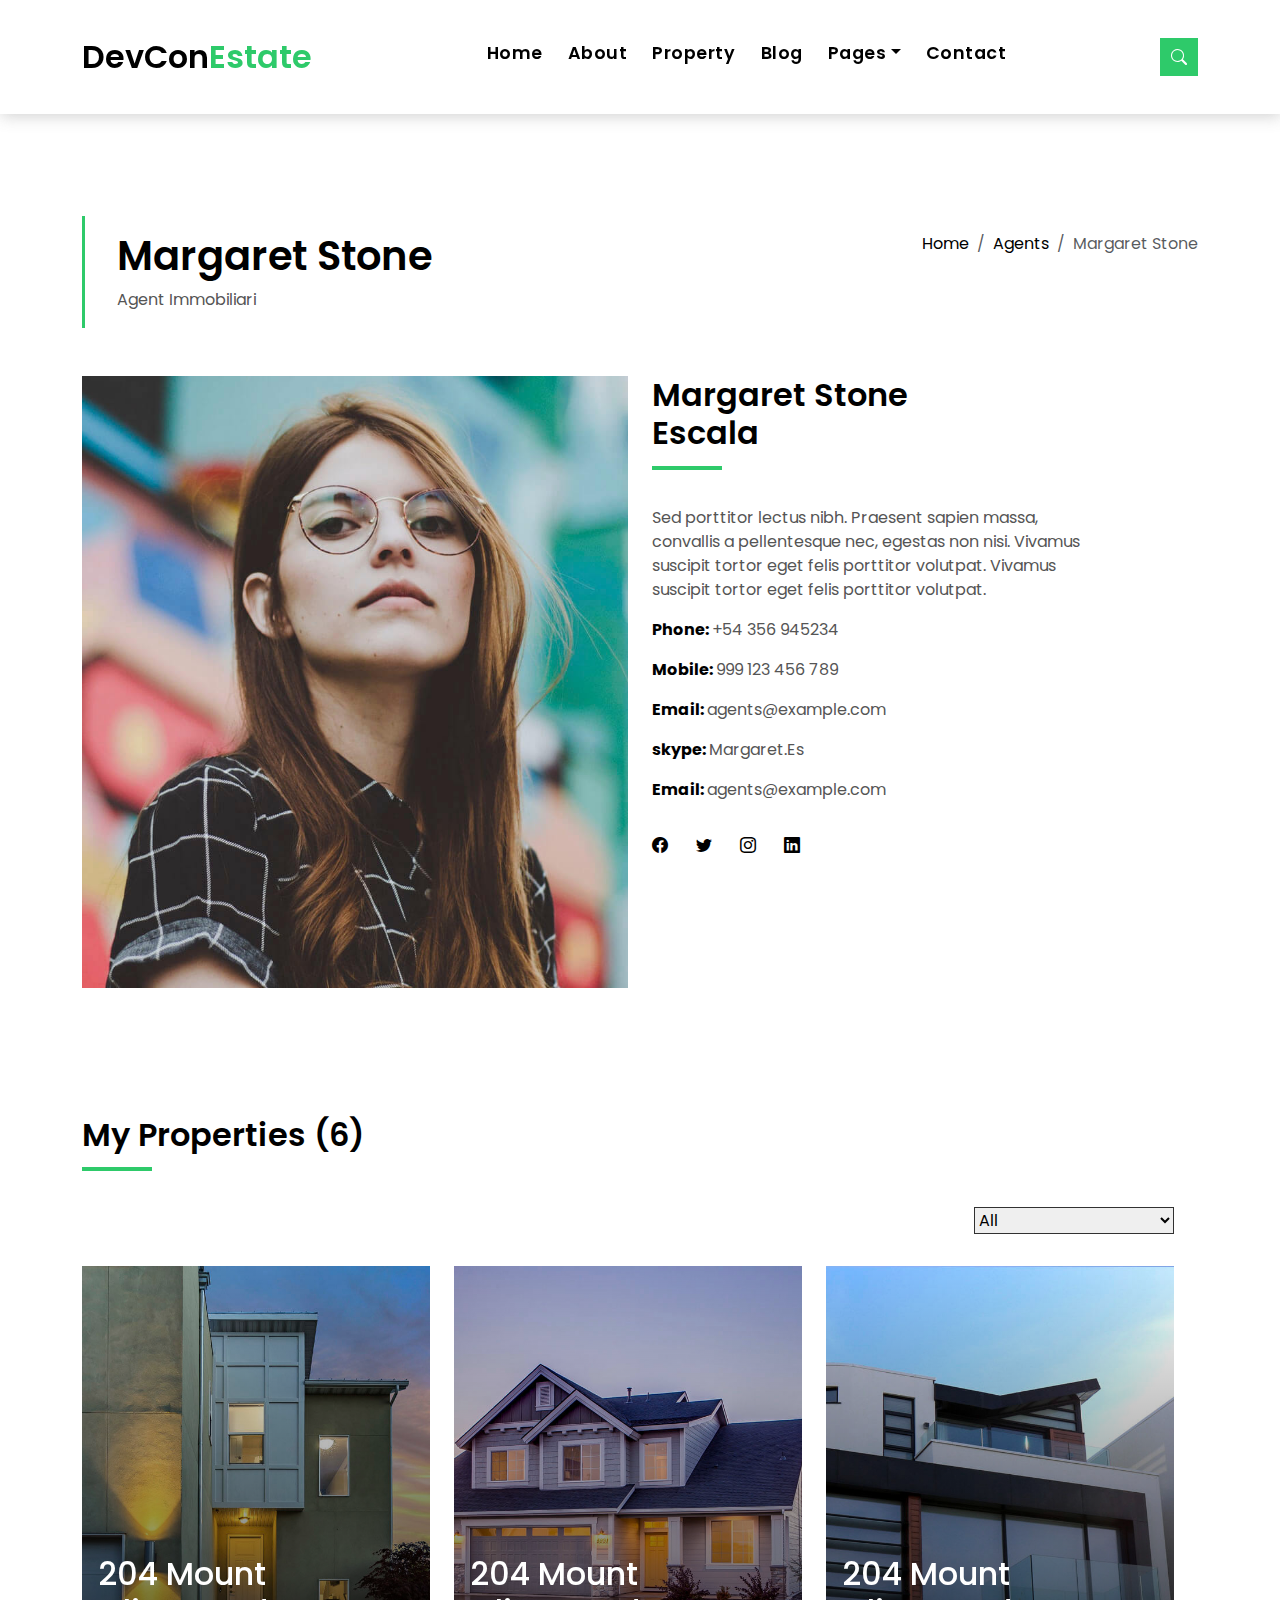
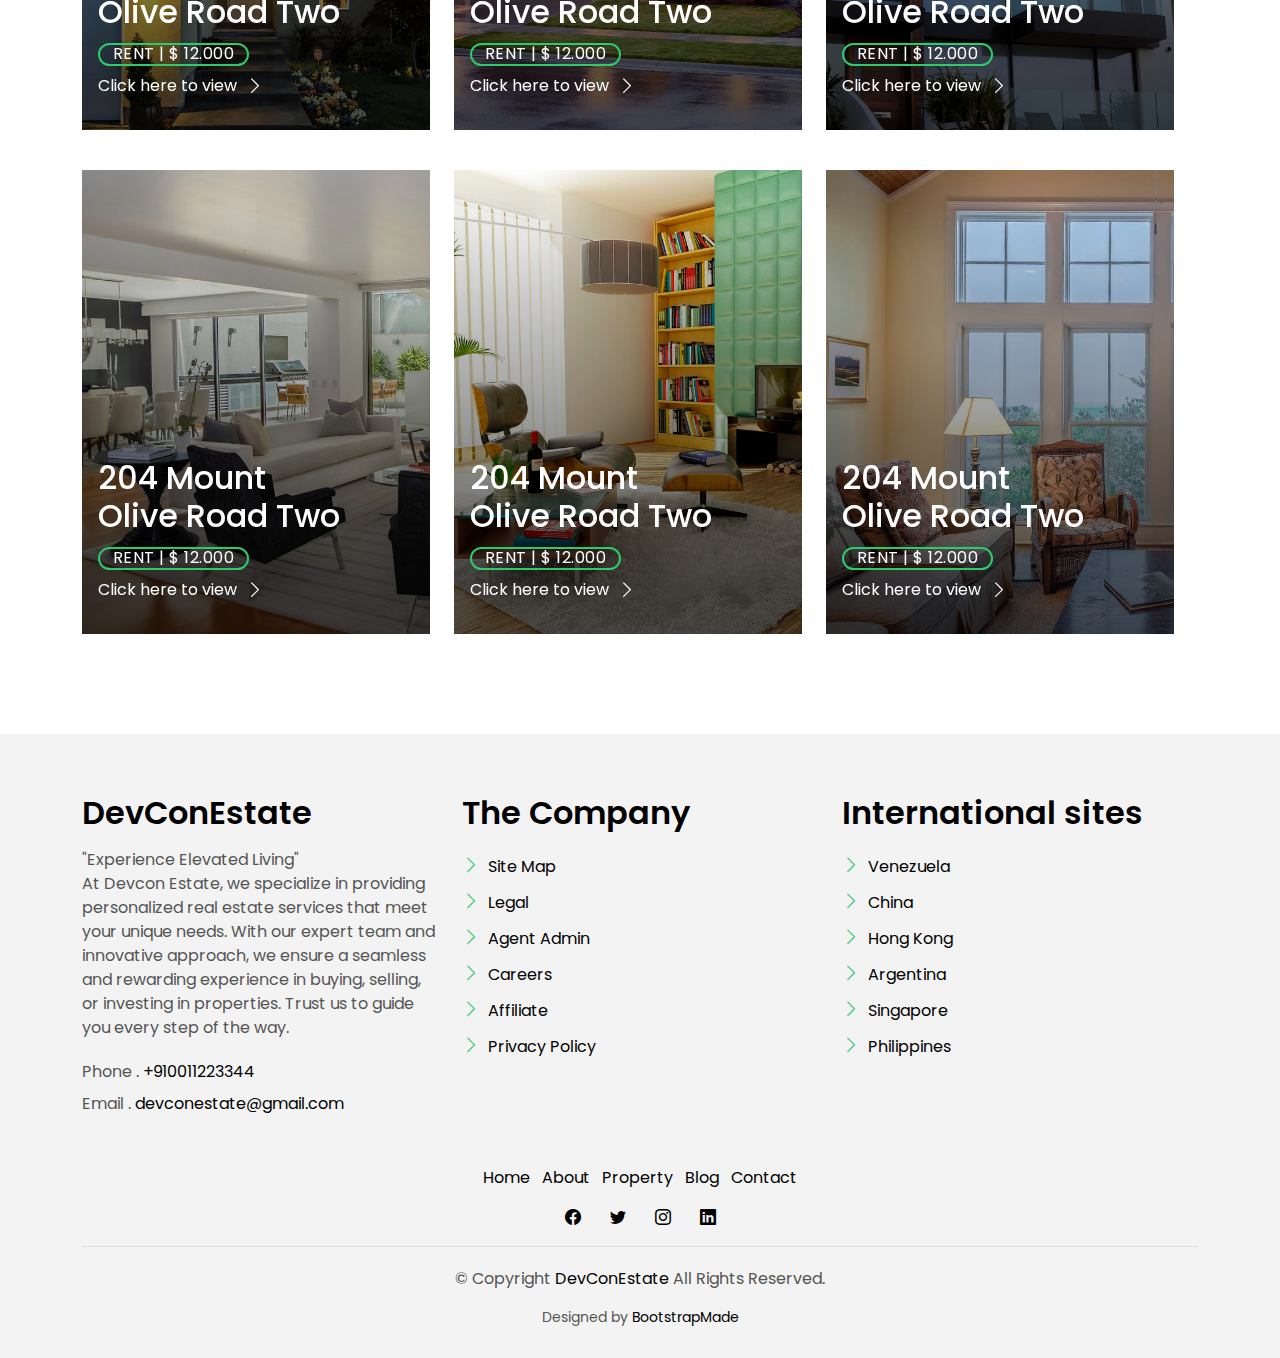
<file: agent-single.html>
<!DOCTYPE html>
<html lang="en">

<head>
  <meta charset="utf-8">
  <meta content="width=device-width, initial-scale=1.0" name="viewport">

  <title>EstateAgency Bootstrap Template - Agent Single</title>
  <meta content="" name="description">
  <meta content="" name="keywords">

  <!-- Favicons -->
  <link href="assets/img/favicon.png" rel="icon">
  <link href="assets/img/apple-touch-icon.png" rel="apple-touch-icon">

  <!-- Google Fonts -->
  <link href="https://fonts.googleapis.com/css?family=Poppins:300,400,500,600,700" rel="stylesheet">

  <!-- Vendor CSS Files -->
  <link href="assets/vendor/animate.css/animate.min.css" rel="stylesheet">
  <link href="assets/vendor/bootstrap/css/bootstrap.min.css" rel="stylesheet">
  <link href="assets/vendor/bootstrap-icons/bootstrap-icons.css" rel="stylesheet">
  <link href="assets/vendor/swiper/swiper-bundle.min.css" rel="stylesheet">

  <!-- Template Main CSS File -->
  <link href="assets/css/style.css" rel="stylesheet">

  <!-- =======================================================
  * Template Name: EstateAgency
  * Template URL: https://bootstrapmade.com/real-estate-agency-bootstrap-template/
  * Updated: Mar 17 2024 with Bootstrap v5.3.3
  * Author: BootstrapMade.com
  * License: https://bootstrapmade.com/license/
  ======================================================== -->
</head>

<body>

  <!-- ======= Property Search Section ======= -->
  <div class="click-closed"></div>
  <!--/ Form Search Star /-->
  <div class="box-collapse">
    <div class="title-box-d">
      <h3 class="title-d">Search Property</h3>
    </div>
    <span class="close-box-collapse right-boxed bi bi-x"></span>
    <div class="box-collapse-wrap form">
      <form class="form-a">
        <div class="row">
          <div class="col-md-12 mb-2">
            <div class="form-group">
              <label class="pb-2" for="Type">Keyword</label>
              <input type="text" class="form-control form-control-lg form-control-a" placeholder="Keyword">
            </div>
          </div>
          <div class="col-md-6 mb-2">
            <div class="form-group mt-3">
              <label class="pb-2" for="Type">Type</label>
              <select class="form-control form-select form-control-a" id="Type">
                <option>All Type</option>
                <option>For Rent</option>
                <option>For Sale</option>
                <option>Open House</option>
              </select>
            </div>
          </div>
          <div class="col-md-6 mb-2">
            <div class="form-group mt-3">
              <label class="pb-2" for="city">City</label>
              <select class="form-control form-select form-control-a" id="city">
                <option>All City</option>
                <option>Alabama</option>
                <option>Arizona</option>
                <option>California</option>
                <option>Colorado</option>
              </select>
            </div>
          </div>
          <div class="col-md-6 mb-2">
            <div class="form-group mt-3">
              <label class="pb-2" for="bedrooms">Bedrooms</label>
              <select class="form-control form-select form-control-a" id="bedrooms">
                <option>Any</option>
                <option>01</option>
                <option>02</option>
                <option>03</option>
              </select>
            </div>
          </div>
          <div class="col-md-6 mb-2">
            <div class="form-group mt-3">
              <label class="pb-2" for="garages">Garages</label>
              <select class="form-control form-select form-control-a" id="garages">
                <option>Any</option>
                <option>01</option>
                <option>02</option>
                <option>03</option>
                <option>04</option>
              </select>
            </div>
          </div>
          <div class="col-md-6 mb-2">
            <div class="form-group mt-3">
              <label class="pb-2" for="bathrooms">Bathrooms</label>
              <select class="form-control form-select form-control-a" id="bathrooms">
                <option>Any</option>
                <option>01</option>
                <option>02</option>
                <option>03</option>
              </select>
            </div>
          </div>
          <div class="col-md-6 mb-2">
            <div class="form-group mt-3">
              <label class="pb-2" for="price">Min Price</label>
              <select class="form-control form-select form-control-a" id="price">
                <option>Unlimite</option>
                <option>$50,000</option>
                <option>$100,000</option>
                <option>$150,000</option>
                <option>$200,000</option>
              </select>
            </div>
          </div>
          <div class="col-md-12">
            <button type="submit" class="btn btn-b">Search Property</button>
          </div>
        </div>
      </form>
    </div>
  </div><!-- End Property Search Section -->>

  <!-- ======= Header/Navbar ======= -->
  <nav class="navbar navbar-default navbar-trans navbar-expand-lg fixed-top">
    <div class="container">
      <button class="navbar-toggler collapsed" type="button" data-bs-toggle="collapse" data-bs-target="#navbarDefault" aria-controls="navbarDefault" aria-expanded="false" aria-label="Toggle navigation">
        <span></span>
        <span></span>
        <span></span>
      </button>
      <a class="navbar-brand text-brand" href="index.html">DevCon<span class="color-b">Estate</span></a>

      <div class="navbar-collapse collapse justify-content-center" id="navbarDefault">
        <ul class="navbar-nav">

          <li class="nav-item">
            <a class="nav-link " href="index.html">Home</a>
          </li>

          <li class="nav-item">
            <a class="nav-link " href="about.html">About</a>
          </li>

          <li class="nav-item">
            <a class="nav-link " href="property-grid.html">Property</a>
          </li>

          <li class="nav-item">
            <a class="nav-link " href="blog-grid.html">Blog</a>
          </li>

          <li class="nav-item dropdown">
            <a class="nav-link dropdown-toggle" href="#" id="navbarDropdown" role="button" data-bs-toggle="dropdown" aria-haspopup="true" aria-expanded="false">Pages</a>
            <div class="dropdown-menu">
              <a class="dropdown-item " href="property-single.html">Property Single</a>
              <a class="dropdown-item " href="blog-single.html">Blog Single</a>
              <a class="dropdown-item " href="agents-grid.html">Agents Grid</a>
              <a class="dropdown-item active" href="agent-single.html">Agent Single</a>
            </div>
          </li>
          <li class="nav-item">
            <a class="nav-link " href="contact.html">Contact</a>
          </li>
        </ul>
      </div>

      <button type="button" class="btn btn-b-n navbar-toggle-box navbar-toggle-box-collapse" data-bs-toggle="collapse" data-bs-target="#navbarTogglerDemo01">
        <i class="bi bi-search"></i>
      </button>

    </div>
  </nav><!-- End Header/Navbar -->

  <main id="main">

    <!-- ======= Intro Single ======= -->
    <section class="intro-single">
      <div class="container">
        <div class="row">
          <div class="col-md-12 col-lg-8">
            <div class="title-single-box">
              <h1 class="title-single">Margaret Stone</h1>
              <span class="color-text-a">Agent Immobiliari</span>
            </div>
          </div>
          <div class="col-md-12 col-lg-4">
            <nav aria-label="breadcrumb" class="breadcrumb-box d-flex justify-content-lg-end">
              <ol class="breadcrumb">
                <li class="breadcrumb-item">
                  <a href="#">Home</a>
                </li>
                <li class="breadcrumb-item">
                  <a href="#">Agents</a>
                </li>
                <li class="breadcrumb-item active" aria-current="page">
                  Margaret Stone
                </li>
              </ol>
            </nav>
          </div>
        </div>
      </div>
    </section><!-- End Intro Single -->

    <!-- ======= Agent Single ======= -->
    <section class="agent-single">
      <div class="container">
        <div class="row">
          <div class="col-sm-12">
            <div class="row">
              <div class="col-md-6">
                <div class="agent-avatar-box">
                  <img src="assets/img/agent-7.jpg" alt="" class="agent-avatar img-fluid">
                </div>
              </div>
              <div class="col-md-5 section-md-t3">
                <div class="agent-info-box">
                  <div class="agent-title">
                    <div class="title-box-d">
                      <h3 class="title-d">Margaret Stone
                        <br> Escala
                      </h3>
                    </div>
                  </div>
                  <div class="agent-content mb-3">
                    <p class="content-d color-text-a">
                      Sed porttitor lectus nibh. Praesent sapien massa, convallis a pellentesque nec, egestas non nisi.
                      Vivamus suscipit tortor
                      eget felis porttitor volutpat. Vivamus suscipit tortor eget felis porttitor volutpat.
                    </p>
                    <div class="info-agents color-a">
                      <p>
                        <strong>Phone: </strong>
                        <span class="color-text-a"> +54 356 945234 </span>
                      </p>
                      <p>
                        <strong>Mobile: </strong>
                        <span class="color-text-a"> 999 123 456 789</span>
                      </p>
                      <p>
                        <strong>Email: </strong>
                        <span class="color-text-a"> agents@example.com</span>
                      </p>
                      <p>
                        <strong>skype: </strong>
                        <span class="color-text-a"> Margaret.Es</span>
                      </p>
                      <p>
                        <strong>Email: </strong>
                        <span class="color-text-a"> agents@example.com</span>
                      </p>
                    </div>
                  </div>
                  <div class="socials-footer">
                    <ul class="list-inline">
                      <li class="list-inline-item">
                        <a href="#" class="link-one">
                          <i class="bi bi-facebook" aria-hidden="true"></i>
                        </a>
                      </li>
                      <li class="list-inline-item">
                        <a href="#" class="link-one">
                          <i class="bi bi-twitter" aria-hidden="true"></i>
                        </a>
                      </li>
                      <li class="list-inline-item">
                        <a href="#" class="link-one">
                          <i class="bi bi-instagram" aria-hidden="true"></i>
                        </a>
                      </li>
                      <li class="list-inline-item">
                        <a href="#" class="link-one">
                          <i class="bi bi-linkedin" aria-hidden="true"></i>
                        </a>
                      </li>
                    </ul>
                  </div>
                </div>
              </div>
            </div>
          </div>
          <div class="col-md-12 section-t8">
            <div class="title-box-d">
              <h3 class="title-d">My Properties (6)</h3>
            </div>
          </div>
          <div class="row property-grid grid">
            <div class="col-sm-12">
              <div class="grid-option">
                <form>
                  <select class="custom-select">
                    <option selected>All</option>
                    <option value="1">New to Old</option>
                    <option value="2">For Rent</option>
                    <option value="3">For Sale</option>
                  </select>
                </form>
              </div>
            </div>
            <div class="col-md-4">
              <div class="card-box-a card-shadow">
                <div class="img-box-a">
                  <img src="assets/img/property-1.jpg" alt="" class="img-a img-fluid">
                </div>
                <div class="card-overlay">
                  <div class="card-overlay-a-content">
                    <div class="card-header-a">
                      <h2 class="card-title-a">
                        <a href="#">204 Mount
                          <br /> Olive Road Two</a>
                      </h2>
                    </div>
                    <div class="card-body-a">
                      <div class="price-box d-flex">
                        <span class="price-a">rent | $ 12.000</span>
                      </div>
                      <a href="#" class="link-a">Click here to view
                        <span class="bi bi-chevron-right"></span>
                      </a>
                    </div>
                    <div class="card-footer-a">
                      <ul class="card-info d-flex justify-content-around">
                        <li>
                          <h4 class="card-info-title">Area</h4>
                          <span>340m
                            <sup>2</sup>
                          </span>
                        </li>
                        <li>
                          <h4 class="card-info-title">Beds</h4>
                          <span>2</span>
                        </li>
                        <li>
                          <h4 class="card-info-title">Baths</h4>
                          <span>4</span>
                        </li>
                        <li>
                          <h4 class="card-info-title">Garages</h4>
                          <span>1</span>
                        </li>
                      </ul>
                    </div>
                  </div>
                </div>
              </div>
            </div>
            <div class="col-md-4">
              <div class="card-box-a card-shadow">
                <div class="img-box-a">
                  <img src="assets/img/property-3.jpg" alt="" class="img-a img-fluid">
                </div>
                <div class="card-overlay">
                  <div class="card-overlay-a-content">
                    <div class="card-header-a">
                      <h2 class="card-title-a">
                        <a href="#">204 Mount
                          <br /> Olive Road Two</a>
                      </h2>
                    </div>
                    <div class="card-body-a">
                      <div class="price-box d-flex">
                        <span class="price-a">rent | $ 12.000</span>
                      </div>
                      <a href="#" class="link-a">Click here to view
                        <span class="bi bi-chevron-right"></span>
                      </a>
                    </div>
                    <div class="card-footer-a">
                      <ul class="card-info d-flex justify-content-around">
                        <li>
                          <h4 class="card-info-title">Area</h4>
                          <span>340m
                            <sup>2</sup>
                          </span>
                        </li>
                        <li>
                          <h4 class="card-info-title">Beds</h4>
                          <span>2</span>
                        </li>
                        <li>
                          <h4 class="card-info-title">Baths</h4>
                          <span>4</span>
                        </li>
                        <li>
                          <h4 class="card-info-title">Garages</h4>
                          <span>1</span>
                        </li>
                      </ul>
                    </div>
                  </div>
                </div>
              </div>
            </div>
            <div class="col-md-4">
              <div class="card-box-a card-shadow">
                <div class="img-box-a">
                  <img src="assets/img/property-6.jpg" alt="" class="img-a img-fluid">
                </div>
                <div class="card-overlay">
                  <div class="card-overlay-a-content">
                    <div class="card-header-a">
                      <h2 class="card-title-a">
                        <a href="#">204 Mount
                          <br /> Olive Road Two</a>
                      </h2>
                    </div>
                    <div class="card-body-a">
                      <div class="price-box d-flex">
                        <span class="price-a">rent | $ 12.000</span>
                      </div>
                      <a href="#" class="link-a">Click here to view
                        <span class="bi bi-chevron-right"></span>
                      </a>
                    </div>
                    <div class="card-footer-a">
                      <ul class="card-info d-flex justify-content-around">
                        <li>
                          <h4 class="card-info-title">Area</h4>
                          <span>340m
                            <sup>2</sup>
                          </span>
                        </li>
                        <li>
                          <h4 class="card-info-title">Beds</h4>
                          <span>2</span>
                        </li>
                        <li>
                          <h4 class="card-info-title">Baths</h4>
                          <span>4</span>
                        </li>
                        <li>
                          <h4 class="card-info-title">Garages</h4>
                          <span>1</span>
                        </li>
                      </ul>
                    </div>
                  </div>
                </div>
              </div>
            </div>
            <div class="col-md-4">
              <div class="card-box-a card-shadow">
                <div class="img-box-a">
                  <img src="assets/img/property-7.jpg" alt="" class="img-a img-fluid">
                </div>
                <div class="card-overlay">
                  <div class="card-overlay-a-content">
                    <div class="card-header-a">
                      <h2 class="card-title-a">
                        <a href="#">204 Mount
                          <br /> Olive Road Two</a>
                      </h2>
                    </div>
                    <div class="card-body-a">
                      <div class="price-box d-flex">
                        <span class="price-a">rent | $ 12.000</span>
                      </div>
                      <a href="#" class="link-a">Click here to view
                        <span class="bi bi-chevron-right"></span>
                      </a>
                    </div>
                    <div class="card-footer-a">
                      <ul class="card-info d-flex justify-content-around">
                        <li>
                          <h4 class="card-info-title">Area</h4>
                          <span>340m
                            <sup>2</sup>
                          </span>
                        </li>
                        <li>
                          <h4 class="card-info-title">Beds</h4>
                          <span>2</span>
                        </li>
                        <li>
                          <h4 class="card-info-title">Baths</h4>
                          <span>4</span>
                        </li>
                        <li>
                          <h4 class="card-info-title">Garages</h4>
                          <span>1</span>
                        </li>
                      </ul>
                    </div>
                  </div>
                </div>
              </div>
            </div>
            <div class="col-md-4">
              <div class="card-box-a card-shadow">
                <div class="img-box-a">
                  <img src="assets/img/property-8.jpg" alt="" class="img-a img-fluid">
                </div>
                <div class="card-overlay">
                  <div class="card-overlay-a-content">
                    <div class="card-header-a">
                      <h2 class="card-title-a">
                        <a href="#">204 Mount
                          <br /> Olive Road Two</a>
                      </h2>
                    </div>
                    <div class="card-body-a">
                      <div class="price-box d-flex">
                        <span class="price-a">rent | $ 12.000</span>
                      </div>
                      <a href="#" class="link-a">Click here to view
                        <span class="bi bi-chevron-right"></span>
                      </a>
                    </div>
                    <div class="card-footer-a">
                      <ul class="card-info d-flex justify-content-around">
                        <li>
                          <h4 class="card-info-title">Area</h4>
                          <span>340m
                            <sup>2</sup>
                          </span>
                        </li>
                        <li>
                          <h4 class="card-info-title">Beds</h4>
                          <span>2</span>
                        </li>
                        <li>
                          <h4 class="card-info-title">Baths</h4>
                          <span>4</span>
                        </li>
                        <li>
                          <h4 class="card-info-title">Garages</h4>
                          <span>1</span>
                        </li>
                      </ul>
                    </div>
                  </div>
                </div>
              </div>
            </div>
            <div class="col-md-4">
              <div class="card-box-a card-shadow">
                <div class="img-box-a">
                  <img src="assets/img/property-10.jpg" alt="" class="img-a img-fluid">
                </div>
                <div class="card-overlay">
                  <div class="card-overlay-a-content">
                    <div class="card-header-a">
                      <h2 class="card-title-a">
                        <a href="#">204 Mount
                          <br /> Olive Road Two</a>
                      </h2>
                    </div>
                    <div class="card-body-a">
                      <div class="price-box d-flex">
                        <span class="price-a">rent | $ 12.000</span>
                      </div>
                      <a href="#" class="link-a">Click here to view
                        <span class="bi bi-chevron-right"></span>
                      </a>
                    </div>
                    <div class="card-footer-a">
                      <ul class="card-info d-flex justify-content-around">
                        <li>
                          <h4 class="card-info-title">Area</h4>
                          <span>340m
                            <sup>2</sup>
                          </span>
                        </li>
                        <li>
                          <h4 class="card-info-title">Beds</h4>
                          <span>2</span>
                        </li>
                        <li>
                          <h4 class="card-info-title">Baths</h4>
                          <span>4</span>
                        </li>
                        <li>
                          <h4 class="card-info-title">Garages</h4>
                          <span>1</span>
                        </li>
                      </ul>
                    </div>
                  </div>
                </div>
              </div>
            </div>
          </div>
        </div>
      </div>
    </section><!-- End Agent Single -->

  </main><!-- End #main -->

  <!-- ======= Footer ======= -->
  <section class="section-footer">
    <div class="container">
      <div class="row">
        <div class="col-sm-12 col-md-4">
          <div class="widget-a">
            <div class="w-header-a">
              <h3 class="w-title-a text-brand">DevConEstate</h3>
            </div>
            <div class="w-body-a">
              <p class="w-text-a color-text-a">
                "Experience Elevated Living"<br>At Devcon Estate, we specialize in providing personalized real estate services that meet your unique needs. With our expert team and innovative approach, we ensure a seamless and rewarding experience in buying, selling, or investing in properties. Trust us to guide you every step of the way.
              </p>
            </div>
            <div class="w-footer-a">
              <ul class="list-unstyled">
                <li class="color-a">
                  <span class="color-text-a">Phone .</span> +910011223344
                </li>
                <li class="color-a">
                  <span class="color-text-a">Email .</span> devconestate@gmail.com
                </li>
              </ul>
            </div>
          </div>
        </div>
        <div class="col-sm-12 col-md-4 section-md-t3">
          <div class="widget-a">
            <div class="w-header-a">
              <h3 class="w-title-a text-brand">The Company</h3>
            </div>
            <div class="w-body-a">
              <div class="w-body-a">
                <ul class="list-unstyled">
                  <li class="item-list-a">
                    <i class="bi bi-chevron-right"></i> <a href="#">Site Map</a>
                  </li>
                  <li class="item-list-a">
                    <i class="bi bi-chevron-right"></i> <a href="#">Legal</a>
                  </li>
                  <li class="item-list-a">
                    <i class="bi bi-chevron-right"></i> <a href="#">Agent Admin</a>
                  </li>
                  <li class="item-list-a">
                    <i class="bi bi-chevron-right"></i> <a href="#">Careers</a>
                  </li>
                  <li class="item-list-a">
                    <i class="bi bi-chevron-right"></i> <a href="#">Affiliate</a>
                  </li>
                  <li class="item-list-a">
                    <i class="bi bi-chevron-right"></i> <a href="#">Privacy Policy</a>
                  </li>
                </ul>
              </div>
            </div>
          </div>
        </div>
        <div class="col-sm-12 col-md-4 section-md-t3">
          <div class="widget-a">
            <div class="w-header-a">
              <h3 class="w-title-a text-brand">International sites</h3>
            </div>
            <div class="w-body-a">
              <ul class="list-unstyled">
                <li class="item-list-a">
                  <i class="bi bi-chevron-right"></i> <a href="#">Venezuela</a>
                </li>
                <li class="item-list-a">
                  <i class="bi bi-chevron-right"></i> <a href="#">China</a>
                </li>
                <li class="item-list-a">
                  <i class="bi bi-chevron-right"></i> <a href="#">Hong Kong</a>
                </li>
                <li class="item-list-a">
                  <i class="bi bi-chevron-right"></i> <a href="#">Argentina</a>
                </li>
                <li class="item-list-a">
                  <i class="bi bi-chevron-right"></i> <a href="#">Singapore</a>
                </li>
                <li class="item-list-a">
                  <i class="bi bi-chevron-right"></i> <a href="#">Philippines</a>
                </li>
              </ul>
            </div>
          </div>
        </div>
      </div>
    </div>
  </section>
  <footer>
    <div class="container">
      <div class="row">
        <div class="col-md-12">
          <nav class="nav-footer">
            <ul class="list-inline">
              <li class="list-inline-item">
                <a href="#">Home</a>
              </li>
              <li class="list-inline-item">
                <a href="#">About</a>
              </li>
              <li class="list-inline-item">
                <a href="#">Property</a>
              </li>
              <li class="list-inline-item">
                <a href="#">Blog</a>
              </li>
              <li class="list-inline-item">
                <a href="#">Contact</a>
              </li>
            </ul>
          </nav>
          <div class="socials-a">
            <ul class="list-inline">
              <li class="list-inline-item">
                <a href="#">
                  <i class="bi bi-facebook" aria-hidden="true"></i>
                </a>
              </li>
              <li class="list-inline-item">
                <a href="#">
                  <i class="bi bi-twitter" aria-hidden="true"></i>
                </a>
              </li>
              <li class="list-inline-item">
                <a href="#">
                  <i class="bi bi-instagram" aria-hidden="true"></i>
                </a>
              </li>
              <li class="list-inline-item">
                <a href="#">
                  <i class="bi bi-linkedin" aria-hidden="true"></i>
                </a>
              </li>
            </ul>
          </div>
          <div class="copyright-footer">
            <p class="copyright color-text-a">
              &copy; Copyright
              <span class="color-a">DevConEstate</span> All Rights Reserved.
            </p>
          </div>
          <div class="credits">
            <!--
            All the links in the footer should remain intact.
            You can delete the links only if you purchased the pro version.
            Licensing information: https://bootstrapmade.com/license/
            Purchase the pro version with working PHP/AJAX contact form: https://bootstrapmade.com/buy/?theme=EstateAgency
          -->
            Designed by <a href="https://bootstrapmade.com/">BootstrapMade</a>
          </div>
        </div>
      </div>
    </div>
  </footer><!-- End  Footer -->

  <div id="preloader"></div>
  <a href="#" class="back-to-top d-flex align-items-center justify-content-center"><i class="bi bi-arrow-up-short"></i></a>

  <!-- Vendor JS Files -->
  <script src="assets/vendor/bootstrap/js/bootstrap.bundle.min.js"></script>
  <script src="assets/vendor/swiper/swiper-bundle.min.js"></script>
  <script src="assets/vendor/php-email-form/validate.js"></script>

  <!-- Template Main JS File -->
  <script src="assets/js/main.js"></script>

</body>

</html>
</file>
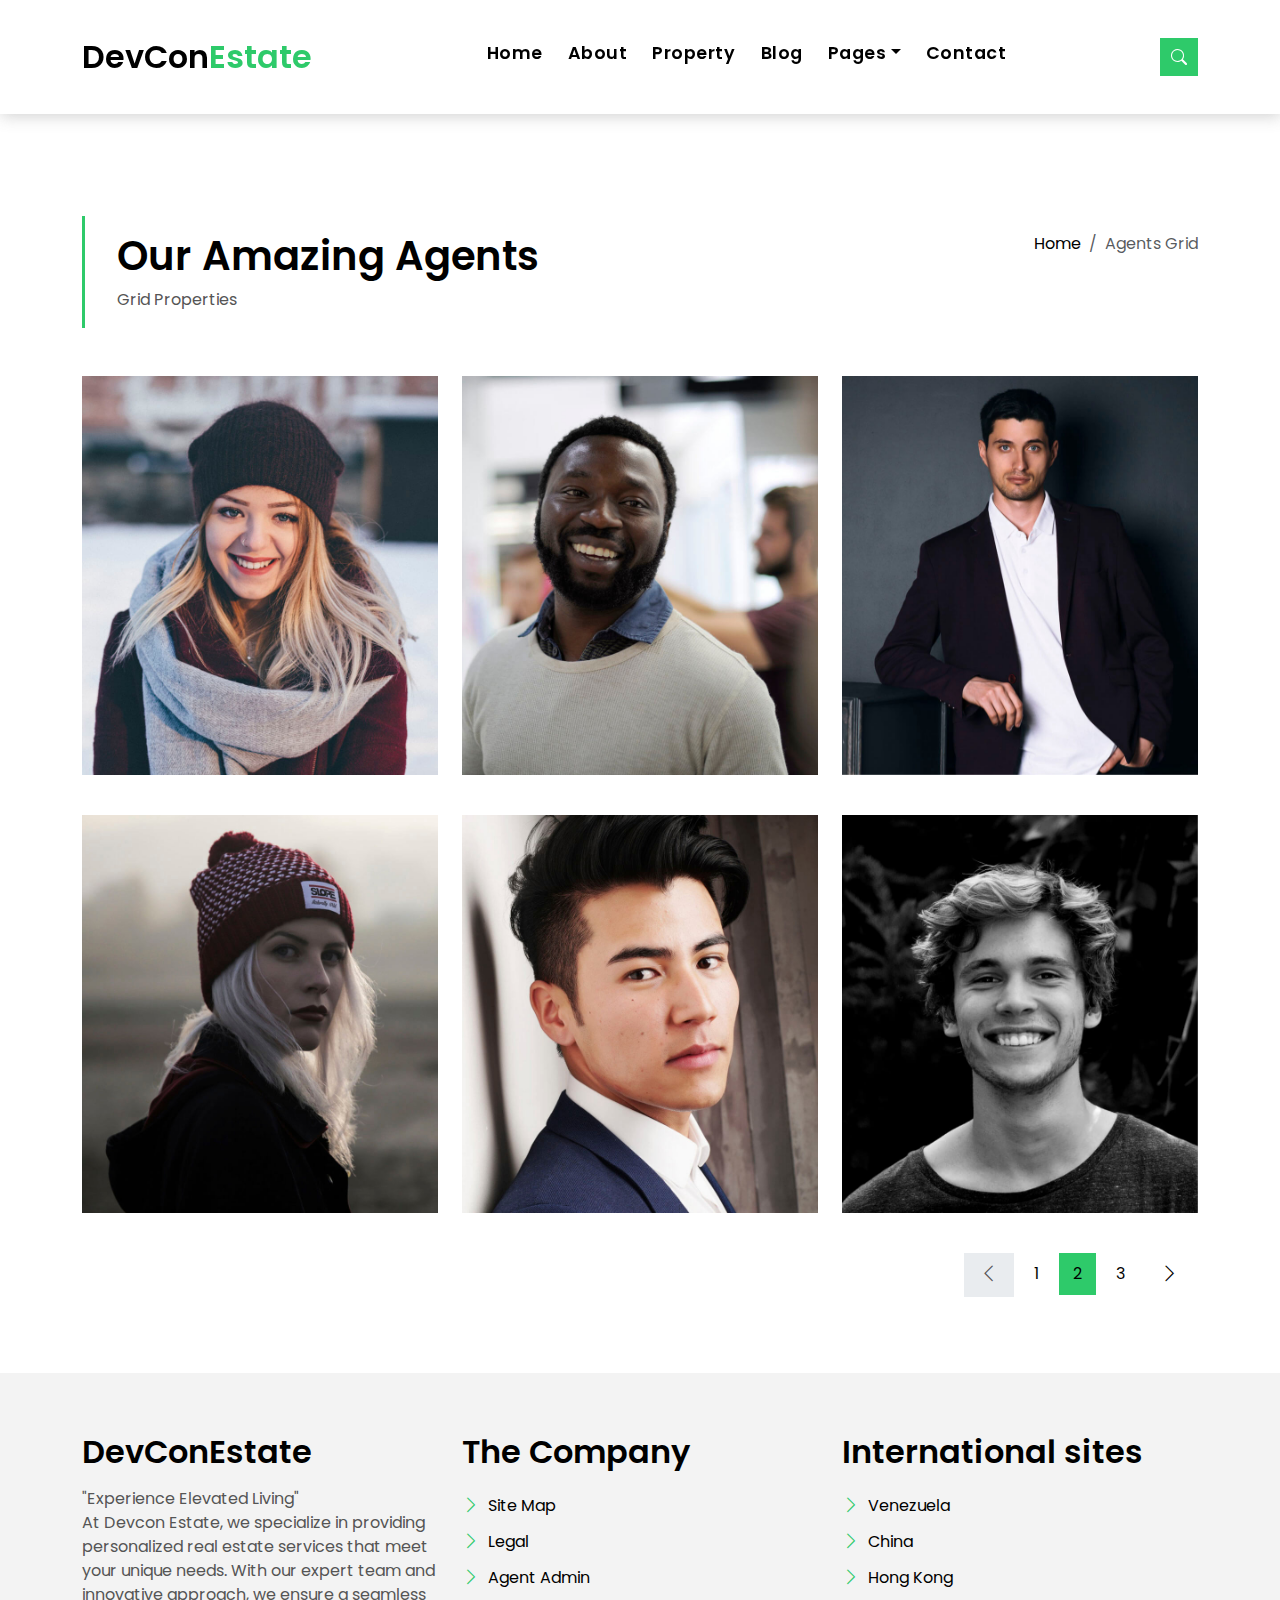
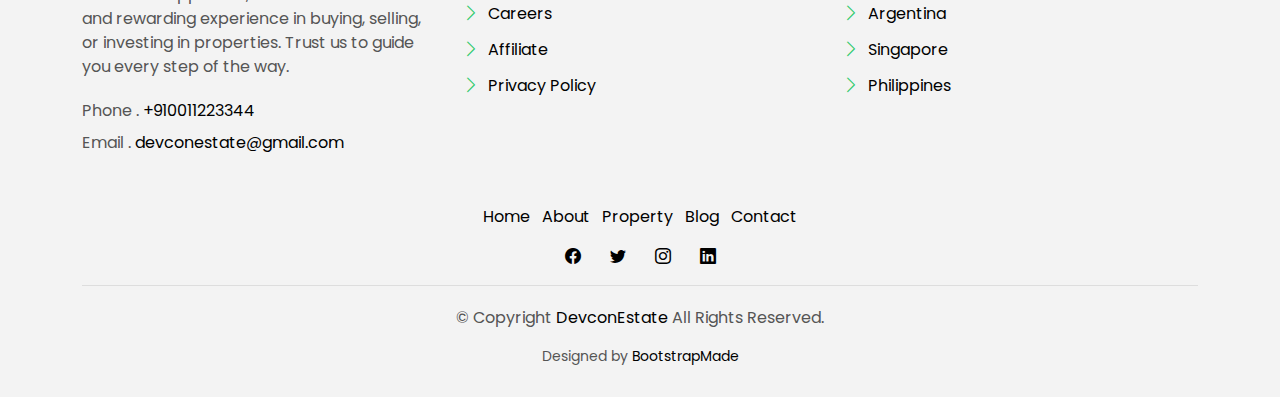
<file: agents-grid.html>
<!DOCTYPE html>
<html lang="en">

<head>
  <meta charset="utf-8">
  <meta content="width=device-width, initial-scale=1.0" name="viewport">

  <title>EstateAgency Bootstrap Template - Index</title>
  <meta content="" name="description">
  <meta content="" name="keywords">

  <!-- Favicons -->
  <link href="assets/img/favicon.png" rel="icon">
  <link href="assets/img/apple-touch-icon.png" rel="apple-touch-icon">

  <!-- Google Fonts -->
  <link href="https://fonts.googleapis.com/css?family=Poppins:300,400,500,600,700" rel="stylesheet">

  <!-- Vendor CSS Files -->
  <link href="assets/vendor/animate.css/animate.min.css" rel="stylesheet">
  <link href="assets/vendor/bootstrap/css/bootstrap.min.css" rel="stylesheet">
  <link href="assets/vendor/bootstrap-icons/bootstrap-icons.css" rel="stylesheet">
  <link href="assets/vendor/swiper/swiper-bundle.min.css" rel="stylesheet">

  <!-- Template Main CSS File -->
  <link href="assets/css/style.css" rel="stylesheet">

  <!-- =======================================================
  * Template Name: EstateAgency
  * Template URL: https://bootstrapmade.com/real-estate-agency-bootstrap-template/
  * Updated: Mar 17 2024 with Bootstrap v5.3.3
  * Author: BootstrapMade.com
  * License: https://bootstrapmade.com/license/
  ======================================================== -->
</head>

<body>

  <!-- ======= Property Search Section ======= -->
  <div class="click-closed"></div>
  <!--/ Form Search Star /-->
  <div class="box-collapse">
    <div class="title-box-d">
      <h3 class="title-d">Search Property</h3>
    </div>
    <span class="close-box-collapse right-boxed bi bi-x"></span>
    <div class="box-collapse-wrap form">
      <form class="form-a">
        <div class="row">
          <div class="col-md-12 mb-2">
            <div class="form-group">
              <label class="pb-2" for="Type">Keyword</label>
              <input type="text" class="form-control form-control-lg form-control-a" placeholder="Keyword">
            </div>
          </div>
          <div class="col-md-6 mb-2">
            <div class="form-group mt-3">
              <label class="pb-2" for="Type">Type</label>
              <select class="form-control form-select form-control-a" id="Type">
                <option>All Type</option>
                <option>For Rent</option>
                <option>For Sale</option>
                <option>Open House</option>
              </select>
            </div>
          </div>
          <div class="col-md-6 mb-2">
            <div class="form-group mt-3">
              <label class="pb-2" for="city">City</label>
              <select class="form-control form-select form-control-a" id="city">
                <option>All City</option>
                <option>Alabama</option>
                <option>Arizona</option>
                <option>California</option>
                <option>Colorado</option>
              </select>
            </div>
          </div>
          <div class="col-md-6 mb-2">
            <div class="form-group mt-3">
              <label class="pb-2" for="bedrooms">Bedrooms</label>
              <select class="form-control form-select form-control-a" id="bedrooms">
                <option>Any</option>
                <option>01</option>
                <option>02</option>
                <option>03</option>
              </select>
            </div>
          </div>
          <div class="col-md-6 mb-2">
            <div class="form-group mt-3">
              <label class="pb-2" for="garages">Garages</label>
              <select class="form-control form-select form-control-a" id="garages">
                <option>Any</option>
                <option>01</option>
                <option>02</option>
                <option>03</option>
                <option>04</option>
              </select>
            </div>
          </div>
          <div class="col-md-6 mb-2">
            <div class="form-group mt-3">
              <label class="pb-2" for="bathrooms">Bathrooms</label>
              <select class="form-control form-select form-control-a" id="bathrooms">
                <option>Any</option>
                <option>01</option>
                <option>02</option>
                <option>03</option>
              </select>
            </div>
          </div>
          <div class="col-md-6 mb-2">
            <div class="form-group mt-3">
              <label class="pb-2" for="price">Min Price</label>
              <select class="form-control form-select form-control-a" id="price">
                <option>Unlimite</option>
                <option>$50,000</option>
                <option>$100,000</option>
                <option>$150,000</option>
                <option>$200,000</option>
              </select>
            </div>
          </div>
          <div class="col-md-12">
            <button type="submit" class="btn btn-b">Search Property</button>
          </div>
        </div>
      </form>
    </div>
  </div><!-- End Property Search Section -->>

  <!-- ======= Header/Navbar ======= -->
  <nav class="navbar navbar-default navbar-trans navbar-expand-lg fixed-top">
    <div class="container">
      <button class="navbar-toggler collapsed" type="button" data-bs-toggle="collapse" data-bs-target="#navbarDefault" aria-controls="navbarDefault" aria-expanded="false" aria-label="Toggle navigation">
        <span></span>
        <span></span>
        <span></span>
      </button>
      <a class="navbar-brand text-brand" href="index.html">DevCon<span class="color-b">Estate</span></a>

      <div class="navbar-collapse collapse justify-content-center" id="navbarDefault">
        <ul class="navbar-nav">

          <li class="nav-item">
            <a class="nav-link " href="index.html">Home</a>
          </li>

          <li class="nav-item">
            <a class="nav-link " href="about.html">About</a>
          </li>

          <li class="nav-item">
            <a class="nav-link " href="property-grid.html">Property</a>
          </li>

          <li class="nav-item">
            <a class="nav-link " href="blog-grid.html">Blog</a>
          </li>

          <li class="nav-item dropdown">
            <a class="nav-link dropdown-toggle" href="#" id="navbarDropdown" role="button" data-bs-toggle="dropdown" aria-haspopup="true" aria-expanded="false">Pages</a>
            <div class="dropdown-menu">
              <a class="dropdown-item " href="property-single.html">Property Single</a>
              <a class="dropdown-item " href="blog-single.html">Blog Single</a>
              <a class="dropdown-item active" href="agents-grid.html">Agents Grid</a>
              <a class="dropdown-item " href="agent-single.html">Agent Single</a>
            </div>
          </li>
          <li class="nav-item">
            <a class="nav-link " href="contact.html">Contact</a>
          </li>
        </ul>
      </div>

      <button type="button" class="btn btn-b-n navbar-toggle-box navbar-toggle-box-collapse" data-bs-toggle="collapse" data-bs-target="#navbarTogglerDemo01">
        <i class="bi bi-search"></i>
      </button>

    </div>
  </nav><!-- End Header/Navbar -->

  <main id="main">
    <!-- =======Intro Single ======= -->
    <section class="intro-single">
      <div class="container">
        <div class="row">
          <div class="col-md-12 col-lg-8">
            <div class="title-single-box">
              <h1 class="title-single">Our Amazing Agents</h1>
              <span class="color-text-a">Grid Properties</span>
            </div>
          </div>
          <div class="col-md-12 col-lg-4">
            <nav aria-label="breadcrumb" class="breadcrumb-box d-flex justify-content-lg-end">
              <ol class="breadcrumb">
                <li class="breadcrumb-item">
                  <a href="#">Home</a>
                </li>
                <li class="breadcrumb-item active" aria-current="page">
                  Agents Grid
                </li>
              </ol>
            </nav>
          </div>
        </div>
      </div>
    </section><!-- End Intro Single-->

    <!-- ======= Agents Grid ======= -->
    <section class="agents-grid grid">
      <div class="container">
        <div class="row">
          <div class="col-md-4">
            <div class="card-box-d">
              <div class="card-img-d">
                <img src="assets/img/agent-4.jpg" alt="" class="img-d img-fluid">
              </div>
              <div class="card-overlay card-overlay-hover">
                <div class="card-header-d">
                  <div class="card-title-d align-self-center">
                    <h3 class="title-d">
                      <a href="#" class="link-two">Margaret Sotillo
                        <br> Escala</a>
                    </h3>
                  </div>
                </div>
                <div class="card-body-d">
                  <p class="content-d color-text-a">
                    Sed porttitor lectus nibh, Cras ultricies ligula sed magna dictum porta two.
                  </p>
                  <div class="info-agents color-a">
                    <p>
                      <strong>Phone: </strong> +54 356 945234
                    </p>
                    <p>
                      <strong>Email: </strong> agents@example.com
                    </p>
                  </div>
                </div>
                <div class="card-footer-d">
                  <div class="socials-footer d-flex justify-content-center">
                    <ul class="list-inline">
                      <li class="list-inline-item">
                        <a href="#" class="link-one">
                          <i class="bi bi-facebook" aria-hidden="true"></i>
                        </a>
                      </li>
                      <li class="list-inline-item">
                        <a href="#" class="link-one">
                          <i class="bi bi-twitter" aria-hidden="true"></i>
                        </a>
                      </li>
                      <li class="list-inline-item">
                        <a href="#" class="link-one">
                          <i class="bi bi-instagram" aria-hidden="true"></i>
                        </a>
                      </li>
                      <li class="list-inline-item">
                        <a href="#" class="link-one">
                          <i class="bi bi-linkedin" aria-hidden="true"></i>
                        </a>
                      </li>
                    </ul>
                  </div>
                </div>
              </div>
            </div>
          </div>
          <div class="col-md-4">
            <div class="card-box-d">
              <div class="card-img-d">
                <img src="assets/img/agent-2.jpg" alt="" class="img-d img-fluid">
              </div>
              <div class="card-overlay card-overlay-hover">
                <div class="card-header-d">
                  <div class="card-title-d align-self-center">
                    <h3 class="title-d">
                      <a href="#" class="link-two">Margaret Sotillo
                        <br> Escala</a>
                    </h3>
                  </div>
                </div>
                <div class="card-body-d">
                  <p class="content-d color-text-a">
                    Sed porttitor lectus nibh, Cras ultricies ligula sed magna dictum porta two.
                  </p>
                  <div class="info-agents color-a">
                    <p>
                      <strong>Phone: </strong> +54 356 945234
                    </p>
                    <p>
                      <strong>Email: </strong> agents@example.com
                    </p>
                  </div>
                </div>
                <div class="card-footer-d">
                  <div class="socials-footer d-flex justify-content-center">
                    <ul class="list-inline">
                      <li class="list-inline-item">
                        <a href="#" class="link-one">
                          <i class="bi bi-facebook" aria-hidden="true"></i>
                        </a>
                      </li>
                      <li class="list-inline-item">
                        <a href="#" class="link-one">
                          <i class="bi bi-twitter" aria-hidden="true"></i>
                        </a>
                      </li>
                      <li class="list-inline-item">
                        <a href="#" class="link-one">
                          <i class="bi bi-instagram" aria-hidden="true"></i>
                        </a>
                      </li>
                      <li class="list-inline-item">
                        <a href="#" class="link-one">
                          <i class="bi bi-linkedin" aria-hidden="true"></i>
                        </a>
                      </li>
                    </ul>
                  </div>
                </div>
              </div>
            </div>
          </div>
          <div class="col-md-4">
            <div class="card-box-d">
              <div class="card-img-d">
                <img src="assets/img/agent-3.jpg" alt="" class="img-d img-fluid">
              </div>
              <div class="card-overlay card-overlay-hover">
                <div class="card-header-d">
                  <div class="card-title-d align-self-center">
                    <h3 class="title-d">
                      <a href="#" class="link-two">Margaret Sotillo
                        <br> Escala</a>
                    </h3>
                  </div>
                </div>
                <div class="card-body-d">
                  <p class="content-d color-text-a">
                    Sed porttitor lectus nibh, Cras ultricies ligula sed magna dictum porta two.
                  </p>
                  <div class="info-agents color-a">
                    <p>
                      <strong>Phone: </strong> +54 356 945234
                    </p>
                    <p>
                      <strong>Email: </strong> agents@example.com
                    </p>
                  </div>
                </div>
                <div class="card-footer-d">
                  <div class="socials-footer d-flex justify-content-center">
                    <ul class="list-inline">
                      <li class="list-inline-item">
                        <a href="#" class="link-one">
                          <i class="bi bi-facebook" aria-hidden="true"></i>
                        </a>
                      </li>
                      <li class="list-inline-item">
                        <a href="#" class="link-one">
                          <i class="bi bi-twitter" aria-hidden="true"></i>
                        </a>
                      </li>
                      <li class="list-inline-item">
                        <a href="#" class="link-one">
                          <i class="bi bi-instagram" aria-hidden="true"></i>
                        </a>
                      </li>
                      <li class="list-inline-item">
                        <a href="#" class="link-one">
                          <i class="bi bi-linkedin" aria-hidden="true"></i>
                        </a>
                      </li>
                    </ul>
                  </div>
                </div>
              </div>
            </div>
          </div>
          <div class="col-md-4">
            <div class="card-box-d">
              <div class="card-img-d">
                <img src="assets/img/agent-5.jpg" alt="" class="img-d img-fluid">
              </div>
              <div class="card-overlay card-overlay-hover">
                <div class="card-header-d">
                  <div class="card-title-d align-self-center">
                    <h3 class="title-d">
                      <a href="#" class="link-two">Margaret Sotillo
                        <br> Escala</a>
                    </h3>
                  </div>
                </div>
                <div class="card-body-d">
                  <p class="content-d color-text-a">
                    Sed porttitor lectus nibh, Cras ultricies ligula sed magna dictum porta two.
                  </p>
                  <div class="info-agents color-a">
                    <p>
                      <strong>Phone: </strong> +54 356 945234
                    </p>
                    <p>
                      <strong>Email: </strong> agents@example.com
                    </p>
                  </div>
                </div>
                <div class="card-footer-d">
                  <div class="socials-footer d-flex justify-content-center">
                    <ul class="list-inline">
                      <li class="list-inline-item">
                        <a href="#" class="link-one">
                          <i class="bi bi-facebook" aria-hidden="true"></i>
                        </a>
                      </li>
                      <li class="list-inline-item">
                        <a href="#" class="link-one">
                          <i class="bi bi-twitter" aria-hidden="true"></i>
                        </a>
                      </li>
                      <li class="list-inline-item">
                        <a href="#" class="link-one">
                          <i class="bi bi-instagram" aria-hidden="true"></i>
                        </a>
                      </li>
                      <li class="list-inline-item">
                        <a href="#" class="link-one">
                          <i class="bi bi-linkedin" aria-hidden="true"></i>
                        </a>
                      </li>
                    </ul>
                  </div>
                </div>
              </div>
            </div>
          </div>
          <div class="col-md-4">
            <div class="card-box-d">
              <div class="card-img-d">
                <img src="assets/img/agent-1.jpg" alt="" class="img-d img-fluid">
              </div>
              <div class="card-overlay card-overlay-hover">
                <div class="card-header-d">
                  <div class="card-title-d align-self-center">
                    <h3 class="title-d">
                      <a href="#" class="link-two">Margaret Sotillo
                        <br> Escala</a>
                    </h3>
                  </div>
                </div>
                <div class="card-body-d">
                  <p class="content-d color-text-a">
                    Sed porttitor lectus nibh, Cras ultricies ligula sed magna dictum porta two.
                  </p>
                  <div class="info-agents color-a">
                    <p>
                      <strong>Phone: </strong> +54 356 945234
                    </p>
                    <p>
                      <strong>Email: </strong> agents@example.com
                    </p>
                  </div>
                </div>
                <div class="card-footer-d">
                  <div class="socials-footer d-flex justify-content-center">
                    <ul class="list-inline">
                      <li class="list-inline-item">
                        <a href="#" class="link-one">
                          <i class="bi bi-facebook" aria-hidden="true"></i>
                        </a>
                      </li>
                      <li class="list-inline-item">
                        <a href="#" class="link-one">
                          <i class="bi bi-twitter" aria-hidden="true"></i>
                        </a>
                      </li>
                      <li class="list-inline-item">
                        <a href="#" class="link-one">
                          <i class="bi bi-instagram" aria-hidden="true"></i>
                        </a>
                      </li>
                      <li class="list-inline-item">
                        <a href="#" class="link-one">
                          <i class="bi bi-linkedin" aria-hidden="true"></i>
                        </a>
                      </li>
                    </ul>
                  </div>
                </div>
              </div>
            </div>
          </div>
          <div class="col-md-4">
            <div class="card-box-d">
              <div class="card-img-d">
                <img src="assets/img/agent-6.jpg" alt="" class="img-d img-fluid">
              </div>
              <div class="card-overlay card-overlay-hover">
                <div class="card-header-d">
                  <div class="card-title-d align-self-center">
                    <h3 class="title-d">
                      <a href="#" class="link-two">Margaret Sotillo
                        <br> Escala</a>
                    </h3>
                  </div>
                </div>
                <div class="card-body-d">
                  <p class="content-d color-text-a">
                    Sed porttitor lectus nibh, Cras ultricies ligula sed magna dictum porta two.
                  </p>
                  <div class="info-agents color-a">
                    <p>
                      <strong>Phone: </strong> +54 356 945234
                    </p>
                    <p>
                      <strong>Email: </strong> agents@example.com
                    </p>
                  </div>
                </div>
                <div class="card-footer-d">
                  <div class="socials-footer d-flex justify-content-center">
                    <ul class="list-inline">
                      <li class="list-inline-item">
                        <a href="#" class="link-one">
                          <i class="bi bi-facebook" aria-hidden="true"></i>
                        </a>
                      </li>
                      <li class="list-inline-item">
                        <a href="#" class="link-one">
                          <i class="bi bi-twitter" aria-hidden="true"></i>
                        </a>
                      </li>
                      <li class="list-inline-item">
                        <a href="#" class="link-one">
                          <i class="bi bi-instagram" aria-hidden="true"></i>
                        </a>
                      </li>
                      <li class="list-inline-item">
                        <a href="#" class="link-one">
                          <i class="bi bi-linkedin" aria-hidden="true"></i>
                        </a>
                      </li>
                    </ul>
                  </div>
                </div>
              </div>
            </div>
          </div>
        </div>
        <div class="row">
          <div class="col-sm-12">
            <nav class="pagination-a">
              <ul class="pagination justify-content-end">
                <li class="page-item disabled">
                  <a class="page-link" href="#" tabindex="-1">
                    <span class="bi bi-chevron-left"></span>
                  </a>
                </li>
                <li class="page-item">
                  <a class="page-link" href="#">1</a>
                </li>
                <li class="page-item active">
                  <a class="page-link" href="#">2</a>
                </li>
                <li class="page-item">
                  <a class="page-link" href="#">3</a>
                </li>
                <li class="page-item next">
                  <a class="page-link" href="#">
                    <span class="bi bi-chevron-right"></span>
                  </a>
                </li>
              </ul>
            </nav>
          </div>
        </div>
      </div>
    </section><!-- End Agents Grid-->

  </main><!-- End #main -->

  <!-- ======= Footer ======= -->
  <section class="section-footer">
    <div class="container">
      <div class="row">
        <div class="col-sm-12 col-md-4">
          <div class="widget-a">
            <div class="w-header-a">
              <h3 class="w-title-a text-brand">DevConEstate</h3>
            </div>
            <div class="w-body-a">
              <p class="w-text-a color-text-a">
                "Experience Elevated Living"<br>At Devcon Estate, we specialize in providing personalized real estate services that meet your unique needs. With our expert team and innovative approach, we ensure a seamless and rewarding experience in buying, selling, or investing in properties. Trust us to guide you every step of the way.
              </p>
            </div>
            <div class="w-footer-a">
              <ul class="list-unstyled">
                <li class="color-a">
                  <span class="color-text-a">Phone .</span> +910011223344
                </li>
                <li class="color-a">
                  <span class="color-text-a">Email .</span> devconestate@gmail.com
                </li>
              </ul>
            </div>
          </div>
        </div>
        <div class="col-sm-12 col-md-4 section-md-t3">
          <div class="widget-a">
            <div class="w-header-a">
              <h3 class="w-title-a text-brand">The Company</h3>
            </div>
            <div class="w-body-a">
              <div class="w-body-a">
                <ul class="list-unstyled">
                  <li class="item-list-a">
                    <i class="bi bi-chevron-right"></i> <a href="#">Site Map</a>
                  </li>
                  <li class="item-list-a">
                    <i class="bi bi-chevron-right"></i> <a href="#">Legal</a>
                  </li>
                  <li class="item-list-a">
                    <i class="bi bi-chevron-right"></i> <a href="#">Agent Admin</a>
                  </li>
                  <li class="item-list-a">
                    <i class="bi bi-chevron-right"></i> <a href="#">Careers</a>
                  </li>
                  <li class="item-list-a">
                    <i class="bi bi-chevron-right"></i> <a href="#">Affiliate</a>
                  </li>
                  <li class="item-list-a">
                    <i class="bi bi-chevron-right"></i> <a href="#">Privacy Policy</a>
                  </li>
                </ul>
              </div>
            </div>
          </div>
        </div>
        <div class="col-sm-12 col-md-4 section-md-t3">
          <div class="widget-a">
            <div class="w-header-a">
              <h3 class="w-title-a text-brand">International sites</h3>
            </div>
            <div class="w-body-a">
              <ul class="list-unstyled">
                <li class="item-list-a">
                  <i class="bi bi-chevron-right"></i> <a href="#">Venezuela</a>
                </li>
                <li class="item-list-a">
                  <i class="bi bi-chevron-right"></i> <a href="#">China</a>
                </li>
                <li class="item-list-a">
                  <i class="bi bi-chevron-right"></i> <a href="#">Hong Kong</a>
                </li>
                <li class="item-list-a">
                  <i class="bi bi-chevron-right"></i> <a href="#">Argentina</a>
                </li>
                <li class="item-list-a">
                  <i class="bi bi-chevron-right"></i> <a href="#">Singapore</a>
                </li>
                <li class="item-list-a">
                  <i class="bi bi-chevron-right"></i> <a href="#">Philippines</a>
                </li>
              </ul>
            </div>
          </div>
        </div>
      </div>
    </div>
  </section>
  <footer>
    <div class="container">
      <div class="row">
        <div class="col-md-12">
          <nav class="nav-footer">
            <ul class="list-inline">
              <li class="list-inline-item">
                <a href="#">Home</a>
              </li>
              <li class="list-inline-item">
                <a href="#">About</a>
              </li>
              <li class="list-inline-item">
                <a href="#">Property</a>
              </li>
              <li class="list-inline-item">
                <a href="#">Blog</a>
              </li>
              <li class="list-inline-item">
                <a href="#">Contact</a>
              </li>
            </ul>
          </nav>
          <div class="socials-a">
            <ul class="list-inline">
              <li class="list-inline-item">
                <a href="#">
                  <i class="bi bi-facebook" aria-hidden="true"></i>
                </a>
              </li>
              <li class="list-inline-item">
                <a href="#">
                  <i class="bi bi-twitter" aria-hidden="true"></i>
                </a>
              </li>
              <li class="list-inline-item">
                <a href="#">
                  <i class="bi bi-instagram" aria-hidden="true"></i>
                </a>
              </li>
              <li class="list-inline-item">
                <a href="#">
                  <i class="bi bi-linkedin" aria-hidden="true"></i>
                </a>
              </li>
            </ul>
          </div>
          <div class="copyright-footer">
            <p class="copyright color-text-a">
              &copy; Copyright
              <span class="color-a">DevconEstate</span> All Rights Reserved.
            </p>
          </div>
          <div class="credits">
            <!--
            All the links in the footer should remain intact.
            You can delete the links only if you purchased the pro version.
            Licensing information: https://bootstrapmade.com/license/
            Purchase the pro version with working PHP/AJAX contact form: https://bootstrapmade.com/buy/?theme=EstateAgency
          -->
            Designed by <a href="https://bootstrapmade.com/">BootstrapMade</a>
          </div>
        </div>
      </div>
    </div>
  </footer><!-- End  Footer -->

  <div id="preloader"></div>
  <a href="#" class="back-to-top d-flex align-items-center justify-content-center"><i class="bi bi-arrow-up-short"></i></a>

  <!-- Vendor JS Files -->
  <script src="assets/vendor/bootstrap/js/bootstrap.bundle.min.js"></script>
  <script src="assets/vendor/swiper/swiper-bundle.min.js"></script>
  <script src="assets/vendor/php-email-form/validate.js"></script>

  <!-- Template Main JS File -->
  <script src="assets/js/main.js"></script>

</body>

</html>
</file>
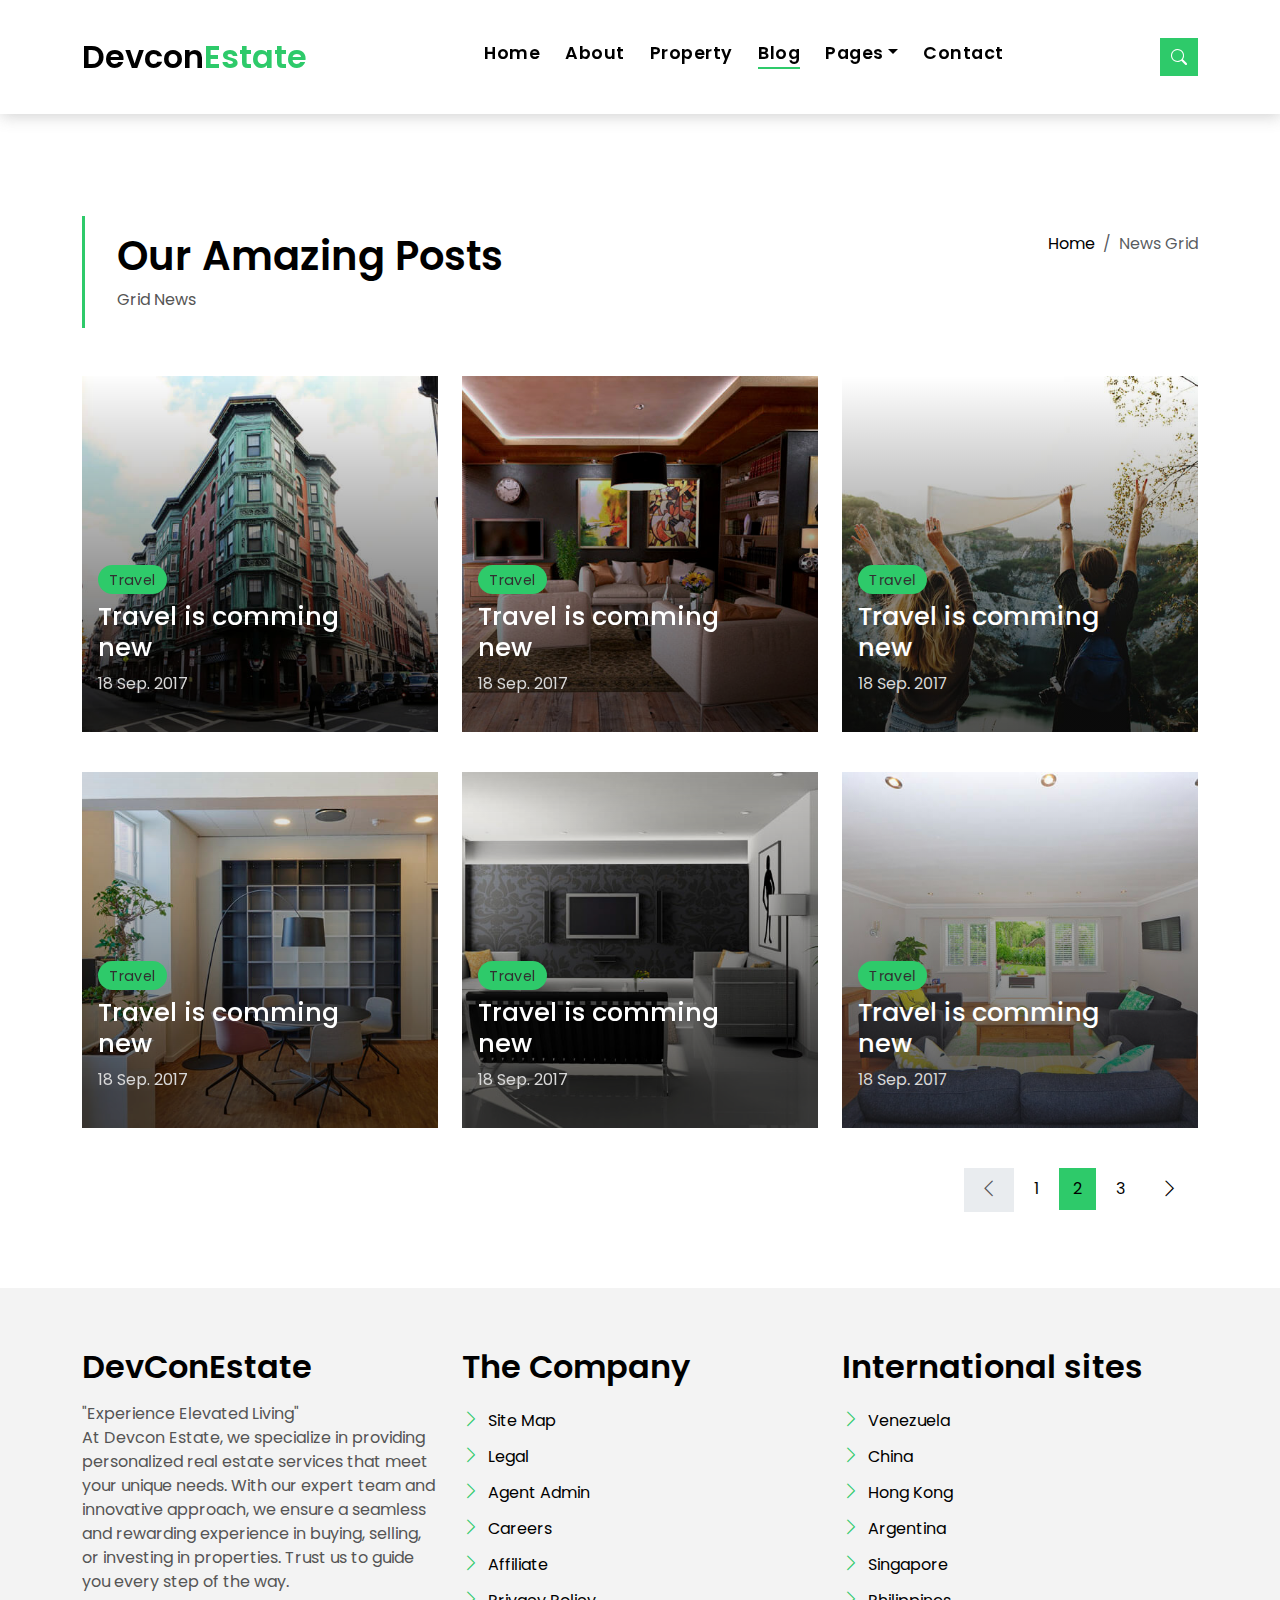
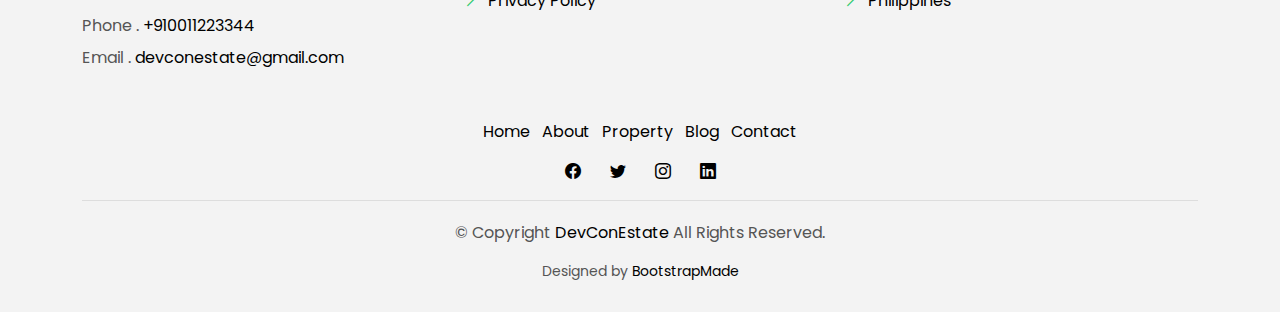
<file: blog-grid.html>
<!DOCTYPE html>
<html lang="en">

<head>
  <meta charset="utf-8">
  <meta content="width=device-width, initial-scale=1.0" name="viewport">

  <title>EstateAgency Bootstrap Template - Index</title>
  <meta content="" name="description">
  <meta content="" name="keywords">

  <!-- Favicons -->
  <link href="assets/img/favicon.png" rel="icon">
  <link href="assets/img/apple-touch-icon.png" rel="apple-touch-icon">

  <!-- Google Fonts -->
  <link href="https://fonts.googleapis.com/css?family=Poppins:300,400,500,600,700" rel="stylesheet">

  <!-- Vendor CSS Files -->
  <link href="assets/vendor/animate.css/animate.min.css" rel="stylesheet">
  <link href="assets/vendor/bootstrap/css/bootstrap.min.css" rel="stylesheet">
  <link href="assets/vendor/bootstrap-icons/bootstrap-icons.css" rel="stylesheet">
  <link href="assets/vendor/swiper/swiper-bundle.min.css" rel="stylesheet">

  <!-- Template Main CSS File -->
  <link href="assets/css/style.css" rel="stylesheet">

  <!-- =======================================================
  * Template Name: EstateAgency
  * Template URL: https://bootstrapmade.com/real-estate-agency-bootstrap-template/
  * Updated: Mar 17 2024 with Bootstrap v5.3.3
  * Author: BootstrapMade.com
  * License: https://bootstrapmade.com/license/
  ======================================================== -->
</head>

<body>

  <!-- ======= Property Search Section ======= -->
  <div class="click-closed"></div>
  <!--/ Form Search Star /-->
  <div class="box-collapse">
    <div class="title-box-d">
      <h3 class="title-d">Search Property</h3>
    </div>
    <span class="close-box-collapse right-boxed bi bi-x"></span>
    <div class="box-collapse-wrap form">
      <form class="form-a">
        <div class="row">
          <div class="col-md-12 mb-2">
            <div class="form-group">
              <label class="pb-2" for="Type">Keyword</label>
              <input type="text" class="form-control form-control-lg form-control-a" placeholder="Keyword">
            </div>
          </div>
          <div class="col-md-6 mb-2">
            <div class="form-group mt-3">
              <label class="pb-2" for="Type">Type</label>
              <select class="form-control form-select form-control-a" id="Type">
                <option>All Type</option>
                <option>For Rent</option>
                <option>For Sale</option>
                <option>Open House</option>
              </select>
            </div>
          </div>
          <div class="col-md-6 mb-2">
            <div class="form-group mt-3">
              <label class="pb-2" for="city">City</label>
              <select class="form-control form-select form-control-a" id="city">
                <option>All City</option>
                <option>Alabama</option>
                <option>Arizona</option>
                <option>California</option>
                <option>Colorado</option>
              </select>
            </div>
          </div>
          <div class="col-md-6 mb-2">
            <div class="form-group mt-3">
              <label class="pb-2" for="bedrooms">Bedrooms</label>
              <select class="form-control form-select form-control-a" id="bedrooms">
                <option>Any</option>
                <option>01</option>
                <option>02</option>
                <option>03</option>
              </select>
            </div>
          </div>
          <div class="col-md-6 mb-2">
            <div class="form-group mt-3">
              <label class="pb-2" for="garages">Garages</label>
              <select class="form-control form-select form-control-a" id="garages">
                <option>Any</option>
                <option>01</option>
                <option>02</option>
                <option>03</option>
                <option>04</option>
              </select>
            </div>
          </div>
          <div class="col-md-6 mb-2">
            <div class="form-group mt-3">
              <label class="pb-2" for="bathrooms">Bathrooms</label>
              <select class="form-control form-select form-control-a" id="bathrooms">
                <option>Any</option>
                <option>01</option>
                <option>02</option>
                <option>03</option>
              </select>
            </div>
          </div>
          <div class="col-md-6 mb-2">
            <div class="form-group mt-3">
              <label class="pb-2" for="price">Min Price</label>
              <select class="form-control form-select form-control-a" id="price">
                <option>Unlimite</option>
                <option>$50,000</option>
                <option>$100,000</option>
                <option>$150,000</option>
                <option>$200,000</option>
              </select>
            </div>
          </div>
          <div class="col-md-12">
            <button type="submit" class="btn btn-b">Search Property</button>
          </div>
        </div>
      </form>
    </div>
  </div><!-- End Property Search Section -->>

  <!-- ======= Header/Navbar ======= -->
  <nav class="navbar navbar-default navbar-trans navbar-expand-lg fixed-top">
    <div class="container">
      <button class="navbar-toggler collapsed" type="button" data-bs-toggle="collapse" data-bs-target="#navbarDefault" aria-controls="navbarDefault" aria-expanded="false" aria-label="Toggle navigation">
        <span></span>
        <span></span>
        <span></span>
      </button>
      <a class="navbar-brand text-brand" href="index.html">Devcon<span class="color-b">Estate</span></a>

      <div class="navbar-collapse collapse justify-content-center" id="navbarDefault">
        <ul class="navbar-nav">

          <li class="nav-item">
            <a class="nav-link " href="index.html">Home</a>
          </li>

          <li class="nav-item">
            <a class="nav-link " href="about.html">About</a>
          </li>

          <li class="nav-item">
            <a class="nav-link " href="property-grid.html">Property</a>
          </li>

          <li class="nav-item">
            <a class="nav-link active" href="blog-grid.html">Blog</a>
          </li>

          <li class="nav-item dropdown">
            <a class="nav-link dropdown-toggle" href="#" id="navbarDropdown" role="button" data-bs-toggle="dropdown" aria-haspopup="true" aria-expanded="false">Pages</a>
            <div class="dropdown-menu">
              <a class="dropdown-item " href="property-single.html">Property Single</a>
              <a class="dropdown-item " href="blog-single.html">Blog Single</a>
              <a class="dropdown-item " href="agents-grid.html">Agents Grid</a>
              <a class="dropdown-item " href="agent-single.html">Agent Single</a>
            </div>
          </li>
          <li class="nav-item">
            <a class="nav-link " href="contact.html">Contact</a>
          </li>
        </ul>
      </div>

      <button type="button" class="btn btn-b-n navbar-toggle-box navbar-toggle-box-collapse" data-bs-toggle="collapse" data-bs-target="#navbarTogglerDemo01">
        <i class="bi bi-search"></i>
      </button>

    </div>
  </nav><!-- End Header/Navbar -->

  <main id="main">

    <!-- ======= Intro Single ======= -->
    <section class="intro-single">
      <div class="container">
        <div class="row">
          <div class="col-md-12 col-lg-8">
            <div class="title-single-box">
              <h1 class="title-single">Our Amazing Posts</h1>
              <span class="color-text-a">Grid News</span>
            </div>
          </div>
          <div class="col-md-12 col-lg-4">
            <nav aria-label="breadcrumb" class="breadcrumb-box d-flex justify-content-lg-end">
              <ol class="breadcrumb">
                <li class="breadcrumb-item">
                  <a href="index.html">Home</a>
                </li>
                <li class="breadcrumb-item active" aria-current="page">
                  News Grid
                </li>
              </ol>
            </nav>
          </div>
        </div>
      </div>
    </section><!-- End Intro Single-->

    <!-- =======  Blog Grid ======= -->
    <section class="news-grid grid">
      <div class="container">
        <div class="row">
          <div class="col-md-4">
            <div class="card-box-b card-shadow news-box">
              <div class="img-box-b">
                <img src="assets/img/post-1.jpg" alt="" class="img-b img-fluid">
              </div>
              <div class="card-overlay">
                <div class="card-header-b">
                  <div class="card-category-b">
                    <a href="#" class="category-b">Travel</a>
                  </div>
                  <div class="card-title-b">
                    <h2 class="title-2">
                      <a href="blog-single.html">Travel is comming
                        <br> new</a>
                    </h2>
                  </div>
                  <div class="card-date">
                    <span class="date-b">18 Sep. 2017</span>
                  </div>
                </div>
              </div>
            </div>
          </div>
          <div class="col-md-4">
            <div class="card-box-b card-shadow news-box">
              <div class="img-box-b">
                <img src="assets/img/post-2.jpg" alt="" class="img-b img-fluid">
              </div>
              <div class="card-overlay">
                <div class="card-header-b">
                  <div class="card-category-b">
                    <a href="blog-single.html" class="category-b">Travel</a>
                  </div>
                  <div class="card-title-b">
                    <h2 class="title-2">
                      <a href="blog-single.html">Travel is comming
                        <br> new</a>
                    </h2>
                  </div>
                  <div class="card-date">
                    <span class="date-b">18 Sep. 2017</span>
                  </div>
                </div>
              </div>
            </div>
          </div>
          <div class="col-md-4">
            <div class="card-box-b card-shadow news-box">
              <div class="img-box-b">
                <img src="assets/img/post-3.jpg" alt="" class="img-b img-fluid">
              </div>
              <div class="card-overlay">
                <div class="card-header-b">
                  <div class="card-category-b">
                    <a href="#" class="category-b">Travel</a>
                  </div>
                  <div class="card-title-b">
                    <h2 class="title-2">
                      <a href="blog-single.html">Travel is comming
                        <br> new</a>
                    </h2>
                  </div>
                  <div class="card-date">
                    <span class="date-b">18 Sep. 2017</span>
                  </div>
                </div>
              </div>
            </div>
          </div>
          <div class="col-md-4">
            <div class="card-box-b card-shadow news-box">
              <div class="img-box-b">
                <img src="assets/img/post-4.jpg" alt="" class="img-b img-fluid">
              </div>
              <div class="card-overlay">
                <div class="card-header-b">
                  <div class="card-category-b">
                    <a href="#" class="category-b">Travel</a>
                  </div>
                  <div class="card-title-b">
                    <h2 class="title-2">
                      <a href="blog-single.html">Travel is comming
                        <br> new</a>
                    </h2>
                  </div>
                  <div class="card-date">
                    <span class="date-b">18 Sep. 2017</span>
                  </div>
                </div>
              </div>
            </div>
          </div>
          <div class="col-md-4">
            <div class="card-box-b card-shadow news-box">
              <div class="img-box-b">
                <img src="assets/img/post-5.jpg" alt="" class="img-b img-fluid">
              </div>
              <div class="card-overlay">
                <div class="card-header-b">
                  <div class="card-category-b">
                    <a href="#" class="category-b">Travel</a>
                  </div>
                  <div class="card-title-b">
                    <h2 class="title-2">
                      <a href="blog-single.html">Travel is comming
                        <br> new</a>
                    </h2>
                  </div>
                  <div class="card-date">
                    <span class="date-b">18 Sep. 2017</span>
                  </div>
                </div>
              </div>
            </div>
          </div>
          <div class="col-md-4">
            <div class="card-box-b card-shadow news-box">
              <div class="img-box-b">
                <img src="assets/img/post-6.jpg" alt="" class="img-b img-fluid">
              </div>
              <div class="card-overlay">
                <div class="card-header-b">
                  <div class="card-category-b">
                    <a href="#" class="category-b">Travel</a>
                  </div>
                  <div class="card-title-b">
                    <h2 class="title-2">
                      <a href="blog-single.html">Travel is comming
                        <br> new</a>
                    </h2>
                  </div>
                  <div class="card-date">
                    <span class="date-b">18 Sep. 2017</span>
                  </div>
                </div>
              </div>
            </div>
          </div>
        </div>
        <div class="row">
          <div class="col-sm-12">
            <nav class="pagination-a">
              <ul class="pagination justify-content-end">
                <li class="page-item disabled">
                  <a class="page-link" href="#" tabindex="-1">
                    <span class="bi bi-chevron-left"></span>
                  </a>
                </li>
                <li class="page-item">
                  <a class="page-link" href="#">1</a>
                </li>
                <li class="page-item active">
                  <a class="page-link" href="#">2</a>
                </li>
                <li class="page-item">
                  <a class="page-link" href="#">3</a>
                </li>
                <li class="page-item next">
                  <a class="page-link" href="#">
                    <span class="bi bi-chevron-right"></span>
                  </a>
                </li>
              </ul>
            </nav>
          </div>
        </div>
      </div>
    </section><!-- End Blog Grid-->

  </main><!-- End #main -->

  <!-- ======= Footer ======= -->
  <section class="section-footer">
    <div class="container">
      <div class="row">
        <div class="col-sm-12 col-md-4">
          <div class="widget-a">
            <div class="w-header-a">
              <h3 class="w-title-a text-brand">DevConEstate</h3>
            </div>
            <div class="w-body-a">
              <p class="w-text-a color-text-a">
                "Experience Elevated Living"<br>At Devcon Estate, we specialize in providing personalized real estate services that meet your unique needs. With our expert team and innovative approach, we ensure a seamless and rewarding experience in buying, selling, or investing in properties. Trust us to guide you every step of the way.
              </p>
            </div>
            <div class="w-footer-a">
              <ul class="list-unstyled">
                <li class="color-a">
                  <span class="color-text-a">Phone .</span> +910011223344
                </li>
                <li class="color-a">
                  <span class="color-text-a">Email .</span> devconestate@gmail.com
                </li>
              </ul>
            </div>
          </div>
        </div>
        <div class="col-sm-12 col-md-4 section-md-t3">
          <div class="widget-a">
            <div class="w-header-a">
              <h3 class="w-title-a text-brand">The Company</h3>
            </div>
            <div class="w-body-a">
              <div class="w-body-a">
                <ul class="list-unstyled">
                  <li class="item-list-a">
                    <i class="bi bi-chevron-right"></i> <a href="#">Site Map</a>
                  </li>
                  <li class="item-list-a">
                    <i class="bi bi-chevron-right"></i> <a href="#">Legal</a>
                  </li>
                  <li class="item-list-a">
                    <i class="bi bi-chevron-right"></i> <a href="#">Agent Admin</a>
                  </li>
                  <li class="item-list-a">
                    <i class="bi bi-chevron-right"></i> <a href="#">Careers</a>
                  </li>
                  <li class="item-list-a">
                    <i class="bi bi-chevron-right"></i> <a href="#">Affiliate</a>
                  </li>
                  <li class="item-list-a">
                    <i class="bi bi-chevron-right"></i> <a href="#">Privacy Policy</a>
                  </li>
                </ul>
              </div>
            </div>
          </div>
        </div>
        <div class="col-sm-12 col-md-4 section-md-t3">
          <div class="widget-a">
            <div class="w-header-a">
              <h3 class="w-title-a text-brand">International sites</h3>
            </div>
            <div class="w-body-a">
              <ul class="list-unstyled">
                <li class="item-list-a">
                  <i class="bi bi-chevron-right"></i> <a href="#">Venezuela</a>
                </li>
                <li class="item-list-a">
                  <i class="bi bi-chevron-right"></i> <a href="#">China</a>
                </li>
                <li class="item-list-a">
                  <i class="bi bi-chevron-right"></i> <a href="#">Hong Kong</a>
                </li>
                <li class="item-list-a">
                  <i class="bi bi-chevron-right"></i> <a href="#">Argentina</a>
                </li>
                <li class="item-list-a">
                  <i class="bi bi-chevron-right"></i> <a href="#">Singapore</a>
                </li>
                <li class="item-list-a">
                  <i class="bi bi-chevron-right"></i> <a href="#">Philippines</a>
                </li>
              </ul>
            </div>
          </div>
        </div>
      </div>
    </div>
  </section>
  <footer>
    <div class="container">
      <div class="row">
        <div class="col-md-12">
          <nav class="nav-footer">
            <ul class="list-inline">
              <li class="list-inline-item">
                <a href="#">Home</a>
              </li>
              <li class="list-inline-item">
                <a href="#">About</a>
              </li>
              <li class="list-inline-item">
                <a href="#">Property</a>
              </li>
              <li class="list-inline-item">
                <a href="#">Blog</a>
              </li>
              <li class="list-inline-item">
                <a href="#">Contact</a>
              </li>
            </ul>
          </nav>
          <div class="socials-a">
            <ul class="list-inline">
              <li class="list-inline-item">
                <a href="#">
                  <i class="bi bi-facebook" aria-hidden="true"></i>
                </a>
              </li>
              <li class="list-inline-item">
                <a href="#">
                  <i class="bi bi-twitter" aria-hidden="true"></i>
                </a>
              </li>
              <li class="list-inline-item">
                <a href="#">
                  <i class="bi bi-instagram" aria-hidden="true"></i>
                </a>
              </li>
              <li class="list-inline-item">
                <a href="#">
                  <i class="bi bi-linkedin" aria-hidden="true"></i>
                </a>
              </li>
            </ul>
          </div>
          <div class="copyright-footer">
            <p class="copyright color-text-a">
              &copy; Copyright
              <span class="color-a">DevConEstate</span> All Rights Reserved.
            </p>
          </div>
          <div class="credits">
            <!--
            All the links in the footer should remain intact.
            You can delete the links only if you purchased the pro version.
            Licensing information: https://bootstrapmade.com/license/
            Purchase the pro version with working PHP/AJAX contact form: https://bootstrapmade.com/buy/?theme=EstateAgency
          -->
            Designed by <a href="https://bootstrapmade.com/">BootstrapMade</a>
          </div>
        </div>
      </div>
    </div>
  </footer><!-- End  Footer -->

  <div id="preloader"></div>
  <a href="#" class="back-to-top d-flex align-items-center justify-content-center"><i class="bi bi-arrow-up-short"></i></a>

  <!-- Vendor JS Files -->
  <script src="assets/vendor/bootstrap/js/bootstrap.bundle.min.js"></script>
  <script src="assets/vendor/swiper/swiper-bundle.min.js"></script>
  <script src="assets/vendor/php-email-form/validate.js"></script>

  <!-- Template Main JS File -->
  <script src="assets/js/main.js"></script>

</body>

</html>
</file>
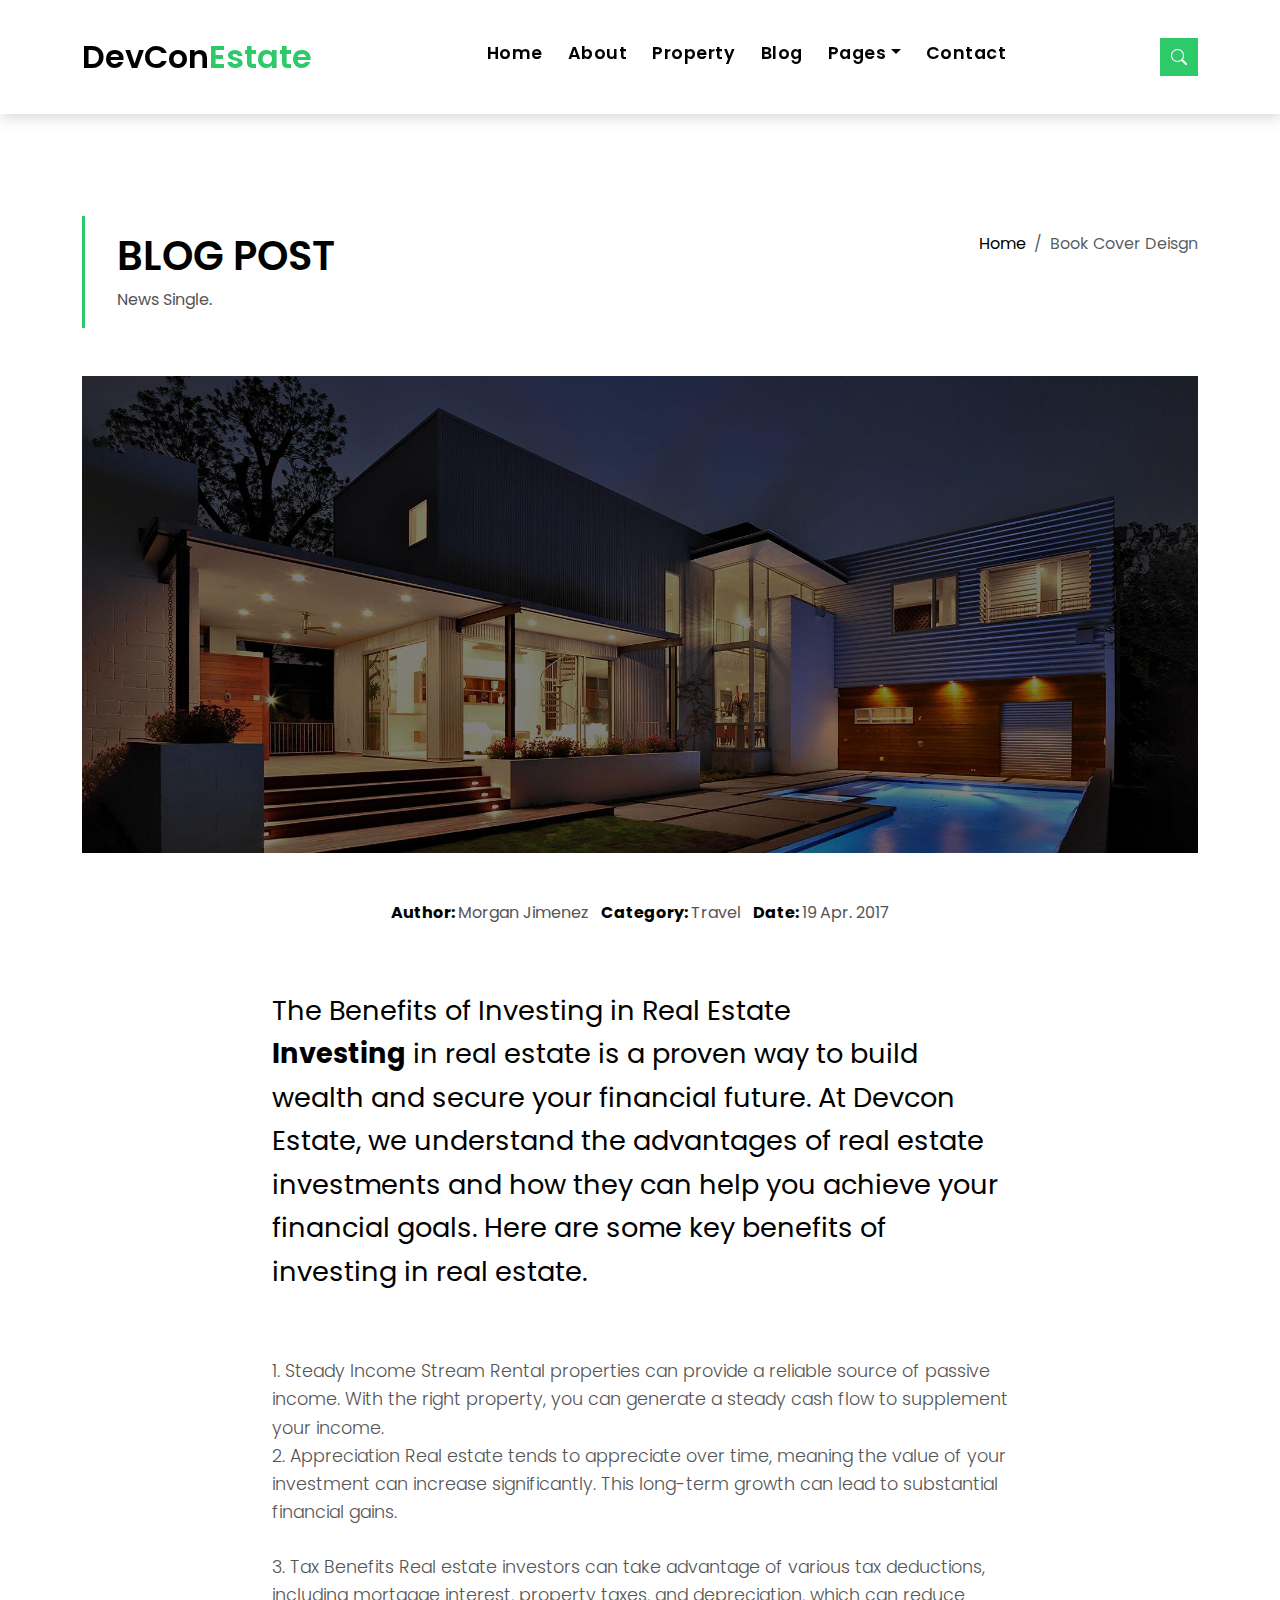
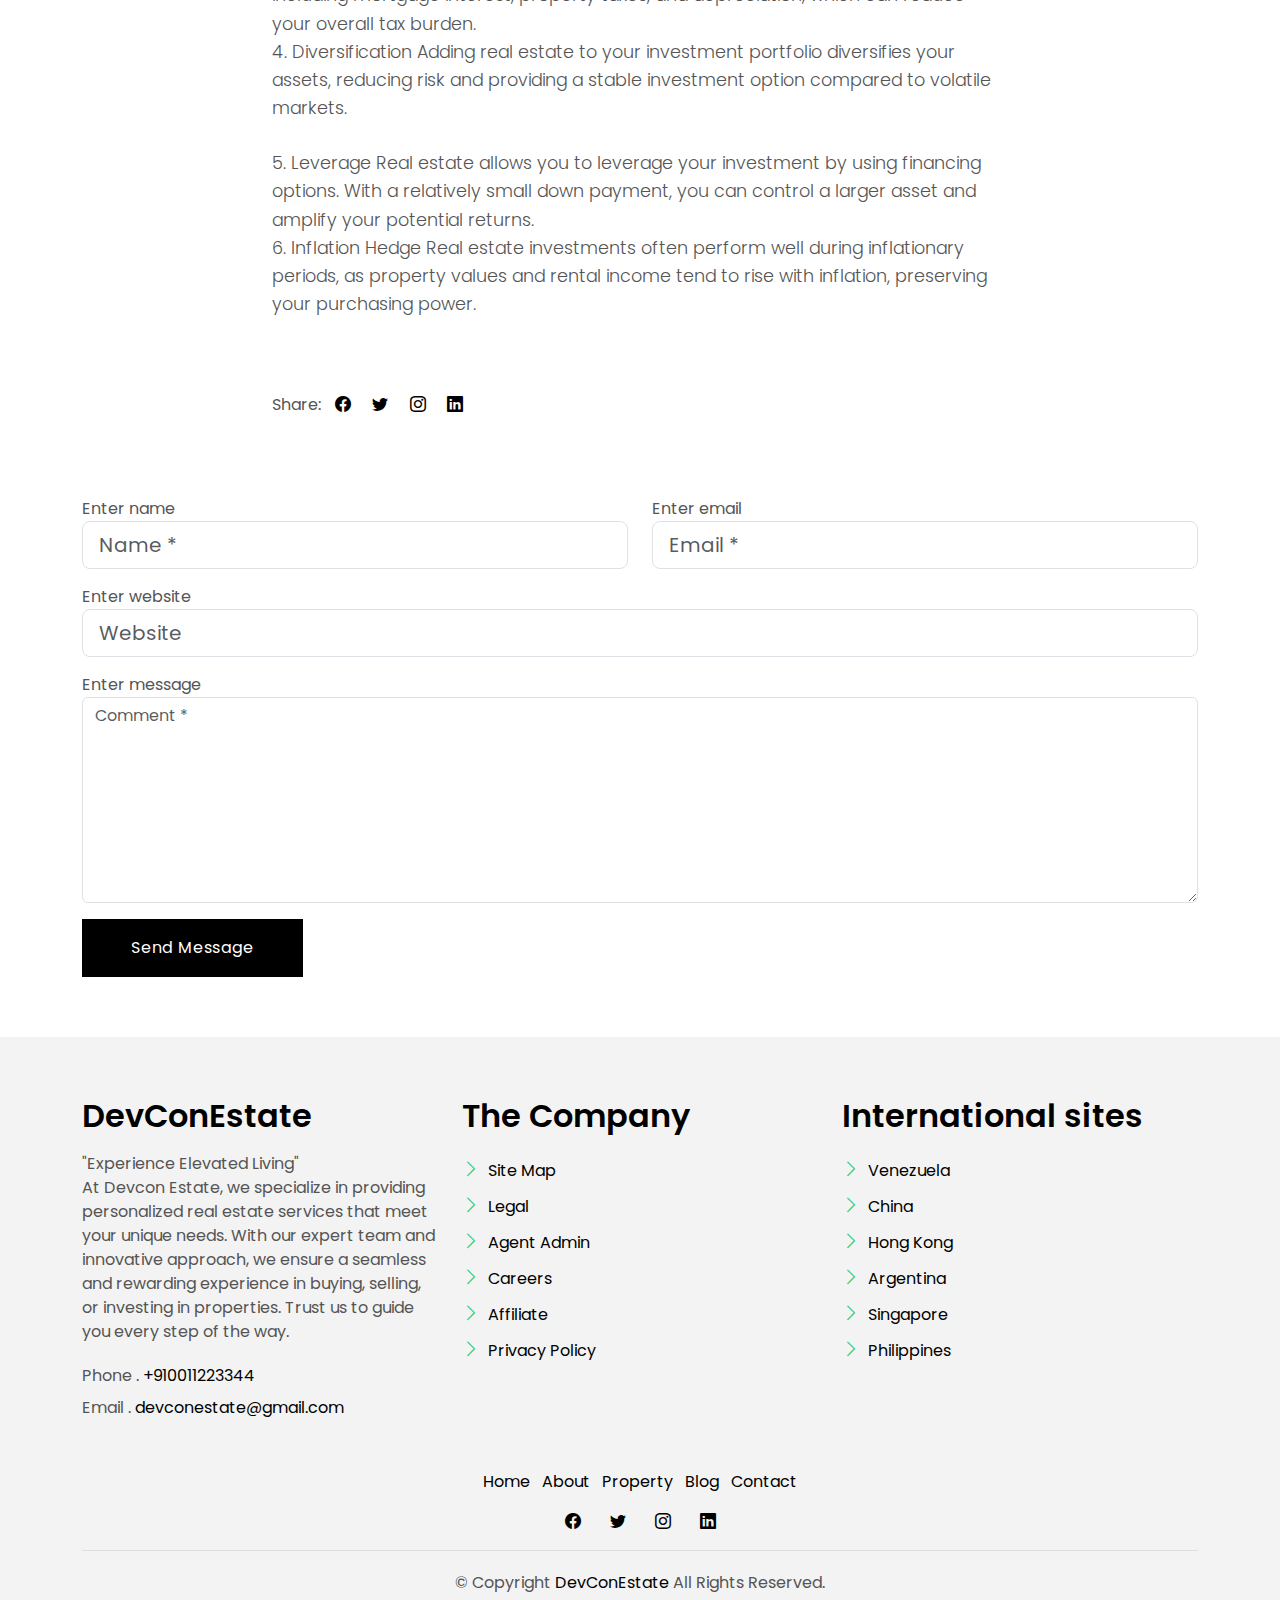
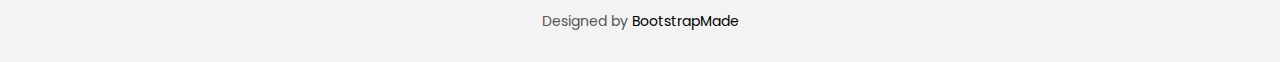
<file: blog-single.html>
<!DOCTYPE html>
<html lang="en">

<head>
  <meta charset="utf-8">
  <meta content="width=device-width, initial-scale=1.0" name="viewport">

  <title>EstateAgency Bootstrap Template - Index</title>
  <meta content="" name="description">
  <meta content="" name="keywords">

  <!-- Favicons -->
  <link href="assets/img/favicon.png" rel="icon">
  <link href="assets/img/apple-touch-icon.png" rel="apple-touch-icon">

  <!-- Google Fonts -->
  <link href="https://fonts.googleapis.com/css?family=Poppins:300,400,500,600,700" rel="stylesheet">

  <!-- Vendor CSS Files -->
  <link href="assets/vendor/animate.css/animate.min.css" rel="stylesheet">
  <link href="assets/vendor/bootstrap/css/bootstrap.min.css" rel="stylesheet">
  <link href="assets/vendor/bootstrap-icons/bootstrap-icons.css" rel="stylesheet">
  <link href="assets/vendor/swiper/swiper-bundle.min.css" rel="stylesheet">

  <!-- Template Main CSS File -->
  <link href="assets/css/style.css" rel="stylesheet">

  <!-- =======================================================
  * Template Name: EstateAgency
  * Template URL: https://bootstrapmade.com/real-estate-agency-bootstrap-template/
  * Updated: Mar 17 2024 with Bootstrap v5.3.3
  * Author: BootstrapMade.com
  * License: https://bootstrapmade.com/license/
  ======================================================== -->
</head>

<body>

  <!-- ======= Property Search Section ======= -->
  <div class="click-closed"></div>
  <!--/ Form Search Star /-->
  <div class="box-collapse">
    <div class="title-box-d">
      <h3 class="title-d">Search Property</h3>
    </div>
    <span class="close-box-collapse right-boxed bi bi-x"></span>
    <div class="box-collapse-wrap form">
      <form class="form-a">
        <div class="row">
          <div class="col-md-12 mb-2">
            <div class="form-group">
              <label class="pb-2" for="Type">Keyword</label>
              <input type="text" class="form-control form-control-lg form-control-a" placeholder="Keyword">
            </div>
          </div>
          <div class="col-md-6 mb-2">
            <div class="form-group mt-3">
              <label class="pb-2" for="Type">Type</label>
              <select class="form-control form-select form-control-a" id="Type">
                <option>All Type</option>
                <option>For Rent</option>
                <option>For Sale</option>
                <option>Open House</option>
              </select>
            </div>
          </div>
          <div class="col-md-6 mb-2">
            <div class="form-group mt-3">
              <label class="pb-2" for="city">City</label>
              <select class="form-control form-select form-control-a" id="city">
                <option>All City</option>
                <option>Alabama</option>
                <option>Arizona</option>
                <option>California</option>
                <option>Colorado</option>
              </select>
            </div>
          </div>
          <div class="col-md-6 mb-2">
            <div class="form-group mt-3">
              <label class="pb-2" for="bedrooms">Bedrooms</label>
              <select class="form-control form-select form-control-a" id="bedrooms">
                <option>Any</option>
                <option>01</option>
                <option>02</option>
                <option>03</option>
              </select>
            </div>
          </div>
          <div class="col-md-6 mb-2">
            <div class="form-group mt-3">
              <label class="pb-2" for="garages">Garages</label>
              <select class="form-control form-select form-control-a" id="garages">
                <option>Any</option>
                <option>01</option>
                <option>02</option>
                <option>03</option>
                <option>04</option>
              </select>
            </div>
          </div>
          <div class="col-md-6 mb-2">
            <div class="form-group mt-3">
              <label class="pb-2" for="bathrooms">Bathrooms</label>
              <select class="form-control form-select form-control-a" id="bathrooms">
                <option>Any</option>
                <option>01</option>
                <option>02</option>
                <option>03</option>
              </select>
            </div>
          </div>
          <div class="col-md-6 mb-2">
            <div class="form-group mt-3">
              <label class="pb-2" for="price">Min Price</label>
              <select class="form-control form-select form-control-a" id="price">
                <option>Unlimite</option>
                <option>$50,000</option>
                <option>$100,000</option>
                <option>$150,000</option>
                <option>$200,000</option>
              </select>
            </div>
          </div>
          <div class="col-md-12">
            <button type="submit" class="btn btn-b">Search Property</button>
          </div>
        </div>
      </form>
    </div>
  </div><!-- End Property Search Section -->>

  <!-- ======= Header/Navbar ======= -->
  <nav class="navbar navbar-default navbar-trans navbar-expand-lg fixed-top">
    <div class="container">
      <button class="navbar-toggler collapsed" type="button" data-bs-toggle="collapse" data-bs-target="#navbarDefault" aria-controls="navbarDefault" aria-expanded="false" aria-label="Toggle navigation">
        <span></span>
        <span></span>
        <span></span>
      </button>
      <a class="navbar-brand text-brand" href="index.html">DevCon<span class="color-b">Estate</span></a>

      <div class="navbar-collapse collapse justify-content-center" id="navbarDefault">
        <ul class="navbar-nav">

          <li class="nav-item">
            <a class="nav-link " href="index.html">Home</a>
          </li>

          <li class="nav-item">
            <a class="nav-link " href="about.html">About</a>
          </li>

          <li class="nav-item">
            <a class="nav-link " href="property-grid.html">Property</a>
          </li>

          <li class="nav-item">
            <a class="nav-link " href="blog-grid.html">Blog</a>
          </li>

          <li class="nav-item dropdown">
            <a class="nav-link dropdown-toggle" href="#" id="navbarDropdown" role="button" data-bs-toggle="dropdown" aria-haspopup="true" aria-expanded="false">Pages</a>
            <div class="dropdown-menu">
              <a class="dropdown-item " href="property-single.html">Property Single</a>
              <a class="dropdown-item active" href="blog-single.html">Blog Single</a>
              <a class="dropdown-item " href="agents-grid.html">Agents Grid</a>
              <a class="dropdown-item " href="agent-single.html">Agent Single</a>
            </div>
          </li>
          <li class="nav-item">
            <a class="nav-link " href="contact.html">Contact</a>
          </li>
        </ul>
      </div>

      <button type="button" class="btn btn-b-n navbar-toggle-box navbar-toggle-box-collapse" data-bs-toggle="collapse" data-bs-target="#navbarTogglerDemo01">
        <i class="bi bi-search"></i>
      </button>

    </div>
  </nav><!-- End Header/Navbar -->

  <main id="main">

    <!-- ======= Intro Single ======= -->
    <section class="intro-single">
      <div class="container">
        <div class="row">
          <div class="col-md-12 col-lg-8">
            <div class="title-single-box">
              <h1 class="title-single">BLOG POST</h1>
              <span class="color-text-a">News Single.</span>
            </div>
          </div>
          <div class="col-md-12 col-lg-4">
            <nav aria-label="breadcrumb" class="breadcrumb-box d-flex justify-content-lg-end">
              <ol class="breadcrumb">
                <li class="breadcrumb-item">
                  <a href="#">Home</a>
                </li>
                <li class="breadcrumb-item active" aria-current="page">
                  Book Cover Deisgn
                </li>
              </ol>
            </nav>
          </div>
        </div>
      </div>
    </section><!-- End Intro Single-->

    <!-- ======= Blog Single ======= -->
    <section class="news-single nav-arrow-b">
      <div class="container">
        <div class="row">
          <div class="col-sm-12">
            <div class="news-img-box">
              <img src="assets/img/slide-3.jpg" alt="" class="img-fluid">
            </div>
          </div>
          <div class="col-md-10 offset-md-1 col-lg-8 offset-lg-2">
            <div class="post-information">
              <ul class="list-inline text-center color-a">
                <li class="list-inline-item mr-2">
                  <strong>Author: </strong>
                  <span class="color-text-a">Morgan Jimenez</span>
                </li>
                <li class="list-inline-item mr-2">
                  <strong>Category: </strong>
                  <span class="color-text-a">Travel</span>
                </li>
                <li class="list-inline-item">
                  <strong>Date: </strong>
                  <span class="color-text-a">19 Apr. 2017</span>
                </li>
              </ul>
            </div>
            <div class="post-content color-text-a">
              <p class="post-intro">
                The Benefits of Investing in Real Estate <br>
                  <strong>Investing</strong>  in real estate is a proven way to build wealth and secure your financial future. At Devcon Estate, we understand the advantages of real estate investments and how they can help you achieve your financial goals. Here are some key benefits of investing in real estate.
              </p>
              <p>
                1. Steady Income Stream
                   Rental properties can provide a reliable source of passive income. With the right property, you can generate a steady cash flow to supplement your income.<br>
                2. Appreciation
                   Real estate tends to appreciate over time, meaning the value of your investment can increase significantly. This long-term growth can lead to substantial financial gains.
              </p>
              <p>
                3. Tax Benefits
                   Real estate investors can take advantage of various tax deductions, including mortgage interest, property taxes, and depreciation, which can reduce your overall tax burden.<br>
                4. Diversification
                   Adding real estate to your investment portfolio diversifies your assets, reducing risk and providing a stable investment option compared to volatile markets.
              </p>
              <!-- <blockquote class="blockquote">
                <p class="mb-4">Lorem ipsum dolor sit amet, consectetur adipiscing elit. Integer posuere erat a ante.</p>
                <footer class="blockquote-footer">
                  <strong>Albert Vargas</strong>
                  <cite title="Source Title">Author</cite>
                </footer>
              </blockquote> -->
              <p>
                5. Leverage
                   Real estate allows you to leverage your investment by using financing options. With a relatively small down payment, you can control a larger asset and amplify your potential returns.<br>
                6. Inflation Hedge
                   Real estate investments often perform well during inflationary periods, as property values and rental income tend to rise with inflation, preserving your purchasing power.
              </p>
            </div>
            <div class="post-footer">
              <div class="post-share">
                <span>Share: </span>
                <ul class="list-inline socials">
                  <li class="list-inline-item">
                    <a href="#">
                      <i class="bi bi-facebook" aria-hidden="true"></i>
                    </a>
                  </li>
                  <li class="list-inline-item">
                    <a href="#">
                      <i class="bi bi-twitter" aria-hidden="true"></i>
                    </a>
                  </li>
                  <li class="list-inline-item">
                    <a href="#">
                      <i class="bi bi-instagram" aria-hidden="true"></i>
                    </a>
                  </li>
                  <li class="list-inline-item">
                    <a href="#">
                      <i class="bi bi-linkedin" aria-hidden="true"></i>
                    </a>
                  </li>
                </ul>
              </div>
            </div>
          </div>
          <!-- <div class="col-md-10 offset-md-1 col-lg-10 offset-lg-1">
            <div class="title-box-d">
              <h3 class="title-d">Comments (4)</h3>
            </div>
            <div class="box-comments">
              <ul class="list-comments">
                <li>
                  <div class="comment-avatar">
                    <img src="assets/img/author-2.jpg" alt="">
                  </div>
                  <div class="comment-details">
                    <h4 class="comment-author">Emma Stone</h4>
                    <span>18 Sep 2017</span>
                    <p class="comment-description">
                      Lorem ipsum dolor sit amet, consectetur adipisicing elit. Dolores reprehenderit, provident cumque
                      ipsam temporibus maiores
                      quae natus libero optio, at qui beatae ducimus placeat debitis voluptates amet corporis.
                    </p>
                    <a href="3">Reply</a>
                  </div>
                </li>
                <li class="comment-children">
                  <div class="comment-avatar">
                    <img src="assets/img/author-1.jpg" alt="">
                  </div>
                  <div class="comment-details">
                    <h4 class="comment-author">Oliver Colmenares</h4>
                    <span>18 Sep 2017</span>
                    <p class="comment-description">
                      Lorem ipsum dolor sit amet, consectetur adipisicing elit. Dolores reprehenderit, provident cumque
                      ipsam temporibus maiores
                      quae.
                    </p>
                    <a href="3">Reply</a>
                  </div>
                </li>
                <li>
                  <div class="comment-avatar">
                    <img src="assets/img/author-2.jpg" alt="">
                  </div>
                  <div class="comment-details">
                    <h4 class="comment-author">Emma Stone</h4>
                    <span>18 Sep 2017</span>
                    <p class="comment-description">
                      Lorem ipsum dolor sit amet, consectetur adipisicing elit. Dolores reprehenderit, provident cumque
                      ipsam temporibus maiores
                      quae natus libero optio.
                    </p>
                    <a href="3">Reply</a>
                  </div>
                </li>
              </ul>
            </div>
            <div class="form-comments">
              <div class="title-box-d">
                <h3 class="title-d"> Leave a Reply</h3>
              </div> -->
              <form class="form-a">
                <div class="row">
                  <div class="col-md-6 mb-3">
                    <div class="form-group">
                      <label for="inputName">Enter name</label>
                      <input type="text" class="form-control form-control-lg form-control-a" id="inputName" placeholder="Name *" required>
                    </div>
                  </div>
                  <div class="col-md-6 mb-3">
                    <div class="form-group">
                      <label for="inputEmail1">Enter email</label>
                      <input type="email" class="form-control form-control-lg form-control-a" id="inputEmail1" placeholder="Email *" required>
                    </div>
                  </div>
                  <div class="col-md-12 mb-3">
                    <div class="form-group">
                      <label for="inputUrl">Enter website</label>
                      <input type="url" class="form-control form-control-lg form-control-a" id="inputUrl" placeholder="Website">
                    </div>
                  </div>
                  <div class="col-md-12 mb-3">
                    <div class="form-group">
                      <label for="textMessage">Enter message</label>
                      <textarea id="textMessage" class="form-control" placeholder="Comment *" name="message" cols="45" rows="8" required></textarea>
                    </div>
                  </div>
                  <div class="col-md-12">
                    <button type="submit" class="btn btn-a">Send Message</button>
                  </div>
                </div>
              </form>
            </div>
          </div>
        </div>
      </div>
    </section><!-- End Blog Single-->

  </main><!-- End #main -->

  <!-- ======= Footer ======= -->
  <section class="section-footer">
    <div class="container">
      <div class="row">
        <div class="col-sm-12 col-md-4">
          <div class="widget-a">
            <div class="w-header-a">
              <h3 class="w-title-a text-brand">DevConEstate</h3>
            </div>
            <div class="w-body-a">
              <p class="w-text-a color-text-a">
                "Experience Elevated Living"<br>At Devcon Estate, we specialize in providing personalized real estate services that meet your unique needs. With our expert team and innovative approach, we ensure a seamless and rewarding experience in buying, selling, or investing in properties. Trust us to guide you every step of the way.
              </p>
            </div>
            <div class="w-footer-a">
              <ul class="list-unstyled">
                <li class="color-a">
                  <span class="color-text-a">Phone .</span> +910011223344
                </li>
                <li class="color-a">
                  <span class="color-text-a">Email .</span> devconestate@gmail.com
                </li>
              </ul>
            </div>
          </div>
        </div>
        <div class="col-sm-12 col-md-4 section-md-t3">
          <div class="widget-a">
            <div class="w-header-a">
              <h3 class="w-title-a text-brand">The Company</h3>
            </div>
            <div class="w-body-a">
              <div class="w-body-a">
                <ul class="list-unstyled">
                  <li class="item-list-a">
                    <i class="bi bi-chevron-right"></i> <a href="#">Site Map</a>
                  </li>
                  <li class="item-list-a">
                    <i class="bi bi-chevron-right"></i> <a href="#">Legal</a>
                  </li>
                  <li class="item-list-a">
                    <i class="bi bi-chevron-right"></i> <a href="#">Agent Admin</a>
                  </li>
                  <li class="item-list-a">
                    <i class="bi bi-chevron-right"></i> <a href="#">Careers</a>
                  </li>
                  <li class="item-list-a">
                    <i class="bi bi-chevron-right"></i> <a href="#">Affiliate</a>
                  </li>
                  <li class="item-list-a">
                    <i class="bi bi-chevron-right"></i> <a href="#">Privacy Policy</a>
                  </li>
                </ul>
              </div>
            </div>
          </div>
        </div>
        <div class="col-sm-12 col-md-4 section-md-t3">
          <div class="widget-a">
            <div class="w-header-a">
              <h3 class="w-title-a text-brand">International sites</h3>
            </div>
            <div class="w-body-a">
              <ul class="list-unstyled">
                <li class="item-list-a">
                  <i class="bi bi-chevron-right"></i> <a href="#">Venezuela</a>
                </li>
                <li class="item-list-a">
                  <i class="bi bi-chevron-right"></i> <a href="#">China</a>
                </li>
                <li class="item-list-a">
                  <i class="bi bi-chevron-right"></i> <a href="#">Hong Kong</a>
                </li>
                <li class="item-list-a">
                  <i class="bi bi-chevron-right"></i> <a href="#">Argentina</a>
                </li>
                <li class="item-list-a">
                  <i class="bi bi-chevron-right"></i> <a href="#">Singapore</a>
                </li>
                <li class="item-list-a">
                  <i class="bi bi-chevron-right"></i> <a href="#">Philippines</a>
                </li>
              </ul>
            </div>
          </div>
        </div>
      </div>
    </div>
  </section>
  <footer>
    <div class="container">
      <div class="row">
        <div class="col-md-12">
          <nav class="nav-footer">
            <ul class="list-inline">
              <li class="list-inline-item">
                <a href="#">Home</a>
              </li>
              <li class="list-inline-item">
                <a href="#">About</a>
              </li>
              <li class="list-inline-item">
                <a href="#">Property</a>
              </li>
              <li class="list-inline-item">
                <a href="#">Blog</a>
              </li>
              <li class="list-inline-item">
                <a href="#">Contact</a>
              </li>
            </ul>
          </nav>
          <div class="socials-a">
            <ul class="list-inline">
              <li class="list-inline-item">
                <a href="#">
                  <i class="bi bi-facebook" aria-hidden="true"></i>
                </a>
              </li>
              <li class="list-inline-item">
                <a href="#">
                  <i class="bi bi-twitter" aria-hidden="true"></i>
                </a>
              </li>
              <li class="list-inline-item">
                <a href="#">
                  <i class="bi bi-instagram" aria-hidden="true"></i>
                </a>
              </li>
              <li class="list-inline-item">
                <a href="#">
                  <i class="bi bi-linkedin" aria-hidden="true"></i>
                </a>
              </li>
            </ul>
          </div>
          <div class="copyright-footer">
            <p class="copyright color-text-a">
              &copy; Copyright
              <span class="color-a">DevConEstate</span> All Rights Reserved.
            </p>
          </div>
          <div class="credits">
            <!--
            All the links in the footer should remain intact.
            You can delete the links only if you purchased the pro version.
            Licensing information: https://bootstrapmade.com/license/
            Purchase the pro version with working PHP/AJAX contact form: https://bootstrapmade.com/buy/?theme=EstateAgency
          -->
            Designed by <a href="https://bootstrapmade.com/">BootstrapMade</a>
          </div>
        </div>
      </div>
    </div>
  </footer><!-- End  Footer -->

  <div id="preloader"></div>
  <a href="#" class="back-to-top d-flex align-items-center justify-content-center"><i class="bi bi-arrow-up-short"></i></a>

  <!-- Vendor JS Files -->
  <script src="assets/vendor/bootstrap/js/bootstrap.bundle.min.js"></script>
  <script src="assets/vendor/swiper/swiper-bundle.min.js"></script>
  <script src="assets/vendor/php-email-form/validate.js"></script>

  <!-- Template Main JS File -->
  <script src="assets/js/main.js"></script>

</body>

</html>
</file>
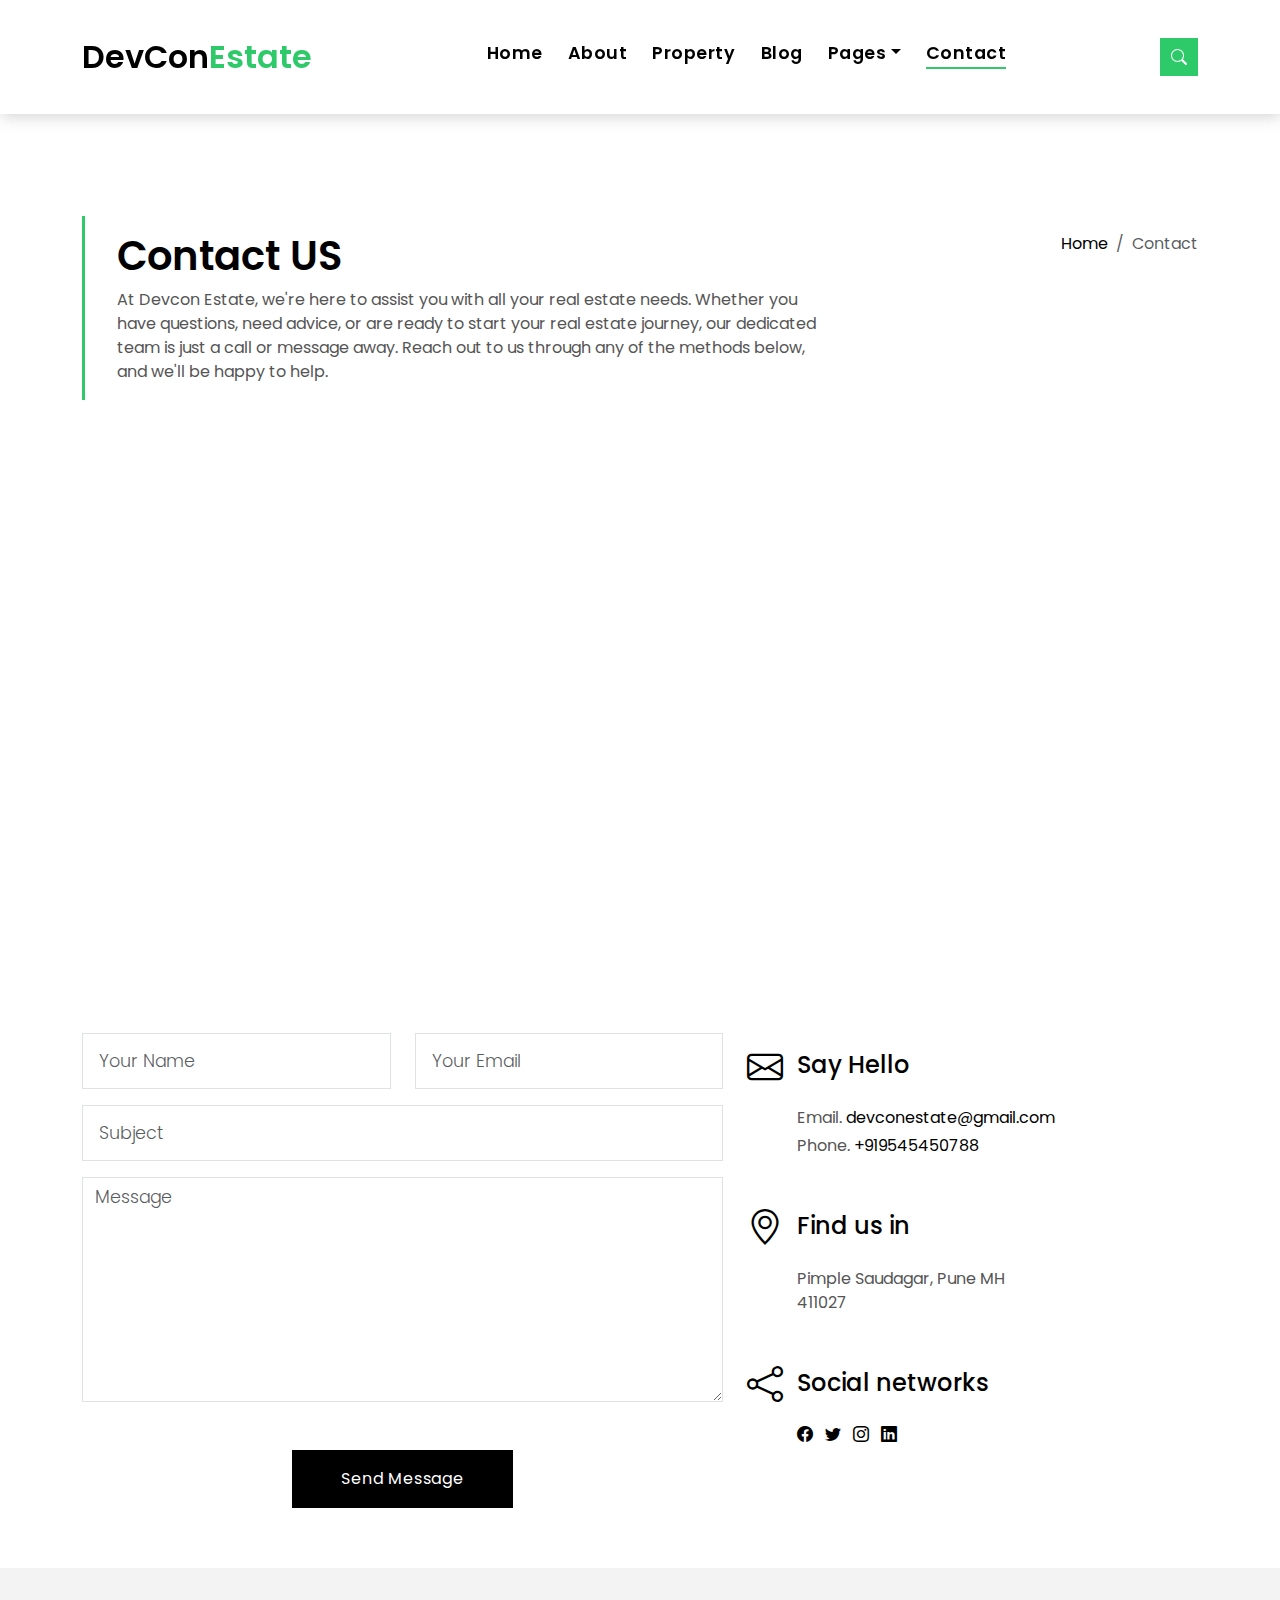
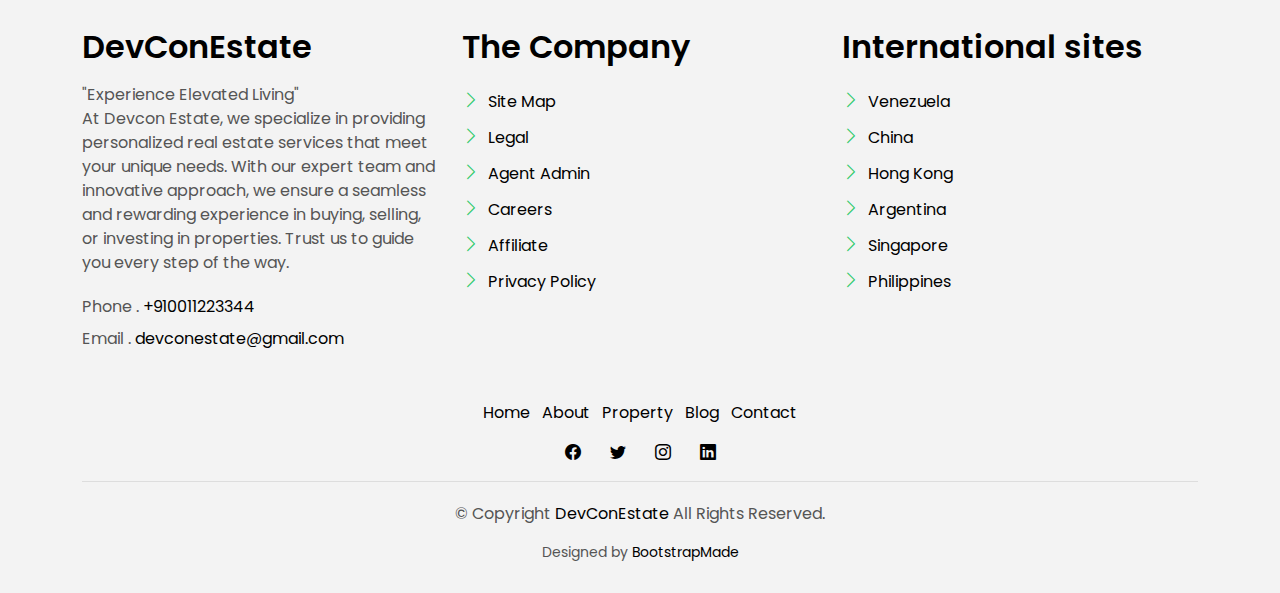
<file: contact.html>
<!DOCTYPE html>
<html lang="en">

<head>
  <meta charset="utf-8">
  <meta content="width=device-width, initial-scale=1.0" name="viewport">

  <title>EstateAgency Bootstrap Template - Index</title>
  <meta content="" name="description">
  <meta content="" name="keywords">

  <!-- Favicons -->
  <link href="assets/img/favicon.png" rel="icon">
  <link href="assets/img/apple-touch-icon.png" rel="apple-touch-icon">

  <!-- Google Fonts -->
  <link href="https://fonts.googleapis.com/css?family=Poppins:300,400,500,600,700" rel="stylesheet">

  <!-- Vendor CSS Files -->
  <link href="assets/vendor/animate.css/animate.min.css" rel="stylesheet">
  <link href="assets/vendor/bootstrap/css/bootstrap.min.css" rel="stylesheet">
  <link href="assets/vendor/bootstrap-icons/bootstrap-icons.css" rel="stylesheet">
  <link href="assets/vendor/swiper/swiper-bundle.min.css" rel="stylesheet">

  <!-- Template Main CSS File -->
  <link href="assets/css/style.css" rel="stylesheet">

  <!-- =======================================================
  * Template Name: EstateAgency
  * Template URL: https://bootstrapmade.com/real-estate-agency-bootstrap-template/
  * Updated: Mar 17 2024 with Bootstrap v5.3.3
  * Author: BootstrapMade.com
  * License: https://bootstrapmade.com/license/
  ======================================================== -->
</head>

<body>

  <!-- ======= Property Search Section ======= -->
  <div class="click-closed"></div>
  <!--/ Form Search Star /-->
  <div class="box-collapse">
    <div class="title-box-d">
      <h3 class="title-d">Search Property</h3>
    </div>
    <span class="close-box-collapse right-boxed bi bi-x"></span>
    <div class="box-collapse-wrap form">
      <form class="form-a">
        <div class="row">
          <div class="col-md-12 mb-2">
            <div class="form-group">
              <label class="pb-2" for="Type">Keyword</label>
              <input type="text" class="form-control form-control-lg form-control-a" placeholder="Keyword">
            </div>
          </div>
          <div class="col-md-6 mb-2">
            <div class="form-group mt-3">
              <label class="pb-2" for="Type">Type</label>
              <select class="form-control form-select form-control-a" id="Type">
                <option>All Type</option>
                <option>For Rent</option>
                <option>For Sale</option>
                <option>Open House</option>
              </select>
            </div>
          </div>
          <div class="col-md-6 mb-2">
            <div class="form-group mt-3">
              <label class="pb-2" for="city">City</label>
              <select class="form-control form-select form-control-a" id="city">
                <option>All City</option>
                <option>Alabama</option>
                <option>Arizona</option>
                <option>California</option>
                <option>Colorado</option>
              </select>
            </div>
          </div>
          <div class="col-md-6 mb-2">
            <div class="form-group mt-3">
              <label class="pb-2" for="bedrooms">Bedrooms</label>
              <select class="form-control form-select form-control-a" id="bedrooms">
                <option>Any</option>
                <option>01</option>
                <option>02</option>
                <option>03</option>
              </select>
            </div>
          </div>
          <div class="col-md-6 mb-2">
            <div class="form-group mt-3">
              <label class="pb-2" for="garages">Garages</label>
              <select class="form-control form-select form-control-a" id="garages">
                <option>Any</option>
                <option>01</option>
                <option>02</option>
                <option>03</option>
                <option>04</option>
              </select>
            </div>
          </div>
          <div class="col-md-6 mb-2">
            <div class="form-group mt-3">
              <label class="pb-2" for="bathrooms">Bathrooms</label>
              <select class="form-control form-select form-control-a" id="bathrooms">
                <option>Any</option>
                <option>01</option>
                <option>02</option>
                <option>03</option>
              </select>
            </div>
          </div>
          <div class="col-md-6 mb-2">
            <div class="form-group mt-3">
              <label class="pb-2" for="price">Min Price</label>
              <select class="form-control form-select form-control-a" id="price">
                <option>Unlimite</option>
                <option>$50,000</option>
                <option>$100,000</option>
                <option>$150,000</option>
                <option>$200,000</option>
              </select>
            </div>
          </div>
          <div class="col-md-12">
            <button type="submit" class="btn btn-b">Search Property</button>
          </div>
        </div>
      </form>
    </div>
  </div><!-- End Property Search Section -->>

  <!-- ======= Header/Navbar ======= -->
  <nav class="navbar navbar-default navbar-trans navbar-expand-lg fixed-top">
    <div class="container">
      <button class="navbar-toggler collapsed" type="button" data-bs-toggle="collapse" data-bs-target="#navbarDefault" aria-controls="navbarDefault" aria-expanded="false" aria-label="Toggle navigation">
        <span></span>
        <span></span>
        <span></span>
      </button>
      <a class="navbar-brand text-brand" href="index.html">DevCon<span class="color-b">Estate</span></a>

      <div class="navbar-collapse collapse justify-content-center" id="navbarDefault">
        <ul class="navbar-nav">

          <li class="nav-item">
            <a class="nav-link " href="index.html">Home</a>
          </li>

          <li class="nav-item">
            <a class="nav-link " href="about.html">About</a>
          </li>

          <li class="nav-item">
            <a class="nav-link " href="property-grid.html">Property</a>
          </li>

          <li class="nav-item">
            <a class="nav-link " href="blog-grid.html">Blog</a>
          </li>

          <li class="nav-item dropdown">
            <a class="nav-link dropdown-toggle" href="#" id="navbarDropdown" role="button" data-bs-toggle="dropdown" aria-haspopup="true" aria-expanded="false">Pages</a>
            <div class="dropdown-menu">
              <a class="dropdown-item " href="property-single.html">Property Single</a>
              <a class="dropdown-item " href="blog-single.html">Blog Single</a>
              <a class="dropdown-item " href="agents-grid.html">Agents Grid</a>
              <a class="dropdown-item " href="agent-single.html">Agent Single</a>
            </div>
          </li>
          <li class="nav-item">
            <a class="nav-link active" href="contact.html">Contact</a>
          </li>
        </ul>
      </div>

      <button type="button" class="btn btn-b-n navbar-toggle-box navbar-toggle-box-collapse" data-bs-toggle="collapse" data-bs-target="#navbarTogglerDemo01">
        <i class="bi bi-search"></i>
      </button>

    </div>
  </nav><!-- End Header/Navbar -->

  <main id="main">

    <!-- ======= Intro Single ======= -->
    <section class="intro-single">
      <div class="container">
        <div class="row">
          <div class="col-md-12 col-lg-8">
            <div class="title-single-box">
              <h1 class="title-single">Contact US</h1>
              <span class="color-text-a">At Devcon Estate, we're here to assist you with all your real estate needs. Whether you have questions, need advice, or are ready to start your real estate journey, our dedicated team is just a call or message away. Reach out to us through any of the methods below, and we'll be happy to help.</span>
            </div>
          </div>
          <div class="col-md-12 col-lg-4">
            <nav aria-label="breadcrumb" class="breadcrumb-box d-flex justify-content-lg-end">
              <ol class="breadcrumb">
                <li class="breadcrumb-item">
                  <a href="index.html">Home</a>
                </li>
                <li class="breadcrumb-item active" aria-current="page">
                  Contact
                </li>
              </ol>
            </nav>
          </div>
        </div>
      </div>
    </section><!-- End Intro Single-->

    <!-- ======= Contact Single ======= -->
    <section class="contact">
      <div class="container">
        <div class="row">
          <div class="col-sm-12">
            <div class="contact-map box">
              <div id="map" class="contact-map">
                <iframe src="https://www.google.com/maps/embed?pb=!1m18!1m12!1m3!1d3781.555707605278!2d73.79950447562224!3d18.59405866692461!2m3!1f0!2f0!3f0!3m2!1i1024!2i768!4f13.1!3m3!1m2!1s0x3bc2b8ddf5183e03%3A0xdaa2aadbbee1cc68!2sNexus%20Corporate%20Training%20Center%20LLP!5e0!3m2!1sen!2sin!4v1720170012139!5m2!1sen!2sin" width="100%" height="450" style="border:0;" allowfullscreen=" " loading="lazy" referrerpolicy="no-referrer-when-downgrade"></iframe>
              </div>
            </div>
          </div>
          <div class="col-sm-12 section-t8">
            <div class="row">
              <div class="col-md-7">
                <form action="forms/contact.php" method="post" role="form" class="php-email-form">
                  <div class="row">
                    <div class="col-md-6 mb-3">
                      <div class="form-group">
                        <input type="text" name="name" class="form-control form-control-lg form-control-a" placeholder="Your Name" required>
                      </div>
                    </div>
                    <div class="col-md-6 mb-3">
                      <div class="form-group">
                        <input name="email" type="email" class="form-control form-control-lg form-control-a" placeholder="Your Email" required>
                      </div>
                    </div>
                    <div class="col-md-12 mb-3">
                      <div class="form-group">
                        <input type="text" name="subject" class="form-control form-control-lg form-control-a" placeholder="Subject" required>
                      </div>
                    </div>
                    <div class="col-md-12">
                      <div class="form-group">
                        <textarea name="message" class="form-control" name="message" cols="45" rows="8" placeholder="Message" required></textarea>
                      </div>
                    </div>
                    <div class="col-md-12 my-3">
                      <div class="mb-3">
                        <div class="loading">Loading</div>
                        <div class="error-message"></div>
                        <div class="sent-message">Your message has been sent. Thank you!</div>
                      </div>
                    </div>

                    <div class="col-md-12 text-center">
                      <button type="submit" class="btn btn-a">Send Message</button>
                    </div>
                  </div>
                </form>
              </div>
              <div class="col-md-5 section-md-t3">
                <div class="icon-box section-b2">
                  <div class="icon-box-icon">
                    <span class="bi bi-envelope"></span>
                  </div>
                  <div class="icon-box-content table-cell">
                    <div class="icon-box-title">
                      <h4 class="icon-title">Say Hello</h4>
                    </div>
                    <div class="icon-box-content">
                      <p class="mb-1">Email.
                        <span class="color-a">devconestate@gmail.com</span>
                      </p>
                      <p class="mb-1">Phone.
                        <span class="color-a">+919545450788</span>
                      </p>
                    </div>
                  </div>
                </div>
                <div class="icon-box section-b2">
                  <div class="icon-box-icon">
                    <span class="bi bi-geo-alt"></span>
                  </div>
                  <div class="icon-box-content table-cell">
                    <div class="icon-box-title">
                      <h4 class="icon-title">Find us in</h4>
                    </div>
                    <div class="icon-box-content">
                      <p class="mb-1">
                        Pimple Saudagar, Pune MH
                        <br> 411027
                      </p>
                    </div>
                  </div>
                </div>
                <div class="icon-box">
                  <div class="icon-box-icon">
                    <span class="bi bi-share"></span>
                  </div>
                  <div class="icon-box-content table-cell">
                    <div class="icon-box-title">
                      <h4 class="icon-title">Social networks</h4>
                    </div>
                    <div class="icon-box-content">
                      <div class="socials-footer">
                        <ul class="list-inline">
                          <li class="list-inline-item">
                            <a href="#" class="link-one">
                              <i class="bi bi-facebook" aria-hidden="true"></i>
                            </a>
                          </li>
                          <li class="list-inline-item">
                            <a href="#" class="link-one">
                              <i class="bi bi-twitter" aria-hidden="true"></i>
                            </a>
                          </li>
                          <li class="list-inline-item">
                            <a href="#" class="link-one">
                              <i class="bi bi-instagram" aria-hidden="true"></i>
                            </a>
                          </li>
                          <li class="list-inline-item">
                            <a href="#" class="link-one">
                              <i class="bi bi-linkedin" aria-hidden="true"></i>
                            </a>
                          </li>
                        </ul>
                      </div>
                    </div>
                  </div>
                </div>
              </div>
            </div>
          </div>
        </div>
      </div>
    </section><!-- End Contact Single-->

  </main><!-- End #main -->

  <!-- ======= Footer ======= -->
  <section class="section-footer">
    <div class="container">
      <div class="row">
        <div class="col-sm-12 col-md-4">
          <div class="widget-a">
            <div class="w-header-a">
              <h3 class="w-title-a text-brand">DevConEstate</h3>
            </div>
            <div class="w-body-a">
              <p class="w-text-a color-text-a">
                "Experience Elevated Living"<br>At Devcon Estate, we specialize in providing personalized real estate services that meet your unique needs. With our expert team and innovative approach, we ensure a seamless and rewarding experience in buying, selling, or investing in properties. Trust us to guide you every step of the way.
              </p>
            </div>
            <div class="w-footer-a">
              <ul class="list-unstyled">
                <li class="color-a">
                  <span class="color-text-a">Phone .</span> +910011223344
                </li>
                <li class="color-a">
                  <span class="color-text-a">Email .</span> devconestate@gmail.com
                </li>
              </ul>
            </div>
          </div>
        </div>
        <div class="col-sm-12 col-md-4 section-md-t3">
          <div class="widget-a">
            <div class="w-header-a">
              <h3 class="w-title-a text-brand">The Company</h3>
            </div>
            <div class="w-body-a">
              <div class="w-body-a">
                <ul class="list-unstyled">
                  <li class="item-list-a">
                    <i class="bi bi-chevron-right"></i> <a href="#">Site Map</a>
                  </li>
                  <li class="item-list-a">
                    <i class="bi bi-chevron-right"></i> <a href="#">Legal</a>
                  </li>
                  <li class="item-list-a">
                    <i class="bi bi-chevron-right"></i> <a href="#">Agent Admin</a>
                  </li>
                  <li class="item-list-a">
                    <i class="bi bi-chevron-right"></i> <a href="#">Careers</a>
                  </li>
                  <li class="item-list-a">
                    <i class="bi bi-chevron-right"></i> <a href="#">Affiliate</a>
                  </li>
                  <li class="item-list-a">
                    <i class="bi bi-chevron-right"></i> <a href="#">Privacy Policy</a>
                  </li>
                </ul>
              </div>
            </div>
          </div>
        </div>
        <div class="col-sm-12 col-md-4 section-md-t3">
          <div class="widget-a">
            <div class="w-header-a">
              <h3 class="w-title-a text-brand">International sites</h3>
            </div>
            <div class="w-body-a">
              <ul class="list-unstyled">
                <li class="item-list-a">
                  <i class="bi bi-chevron-right"></i> <a href="#">Venezuela</a>
                </li>
                <li class="item-list-a">
                  <i class="bi bi-chevron-right"></i> <a href="#">China</a>
                </li>
                <li class="item-list-a">
                  <i class="bi bi-chevron-right"></i> <a href="#">Hong Kong</a>
                </li>
                <li class="item-list-a">
                  <i class="bi bi-chevron-right"></i> <a href="#">Argentina</a>
                </li>
                <li class="item-list-a">
                  <i class="bi bi-chevron-right"></i> <a href="#">Singapore</a>
                </li>
                <li class="item-list-a">
                  <i class="bi bi-chevron-right"></i> <a href="#">Philippines</a>
                </li>
              </ul>
            </div>
          </div>
        </div>
      </div>
    </div>
  </section>
  <footer>
    <div class="container">
      <div class="row">
        <div class="col-md-12">
          <nav class="nav-footer">
            <ul class="list-inline">
              <li class="list-inline-item">
                <a href="#">Home</a>
              </li>
              <li class="list-inline-item">
                <a href="#">About</a>
              </li>
              <li class="list-inline-item">
                <a href="#">Property</a>
              </li>
              <li class="list-inline-item">
                <a href="#">Blog</a>
              </li>
              <li class="list-inline-item">
                <a href="#">Contact</a>
              </li>
            </ul>
          </nav>
          <div class="socials-a">
            <ul class="list-inline">
              <li class="list-inline-item">
                <a href="#">
                  <i class="bi bi-facebook" aria-hidden="true"></i>
                </a>
              </li>
              <li class="list-inline-item">
                <a href="#">
                  <i class="bi bi-twitter" aria-hidden="true"></i>
                </a>
              </li>
              <li class="list-inline-item">
                <a href="#">
                  <i class="bi bi-instagram" aria-hidden="true"></i>
                </a>
              </li>
              <li class="list-inline-item">
                <a href="#">
                  <i class="bi bi-linkedin" aria-hidden="true"></i>
                </a>
              </li>
            </ul>
          </div>
          <div class="copyright-footer">
            <p class="copyright color-text-a">
              &copy; Copyright
              <span class="color-a">DevConEstate</span> All Rights Reserved.
            </p>
          </div>
          <div class="credits">
            <!--
            All the links in the footer should remain intact.
            You can delete the links only if you purchased the pro version.
            Licensing information: https://bootstrapmade.com/license/
            Purchase the pro version with working PHP/AJAX contact form: https://bootstrapmade.com/buy/?theme=EstateAgency
          -->
            Designed by <a href="https://bootstrapmade.com/">BootstrapMade</a>
          </div>
        </div>
      </div>
    </div>
  </footer><!-- End  Footer -->

  <div id="preloader"></div>
  <a href="#" class="back-to-top d-flex align-items-center justify-content-center"><i class="bi bi-arrow-up-short"></i></a>

  <!-- Vendor JS Files -->
  <script src="assets/vendor/bootstrap/js/bootstrap.bundle.min.js"></script>
  <script src="assets/vendor/swiper/swiper-bundle.min.js"></script>
  <script src="assets/vendor/php-email-form/validate.js"></script>

  <!-- Template Main JS File -->
  <script src="assets/js/main.js"></script>

</body>

</html>
</file>
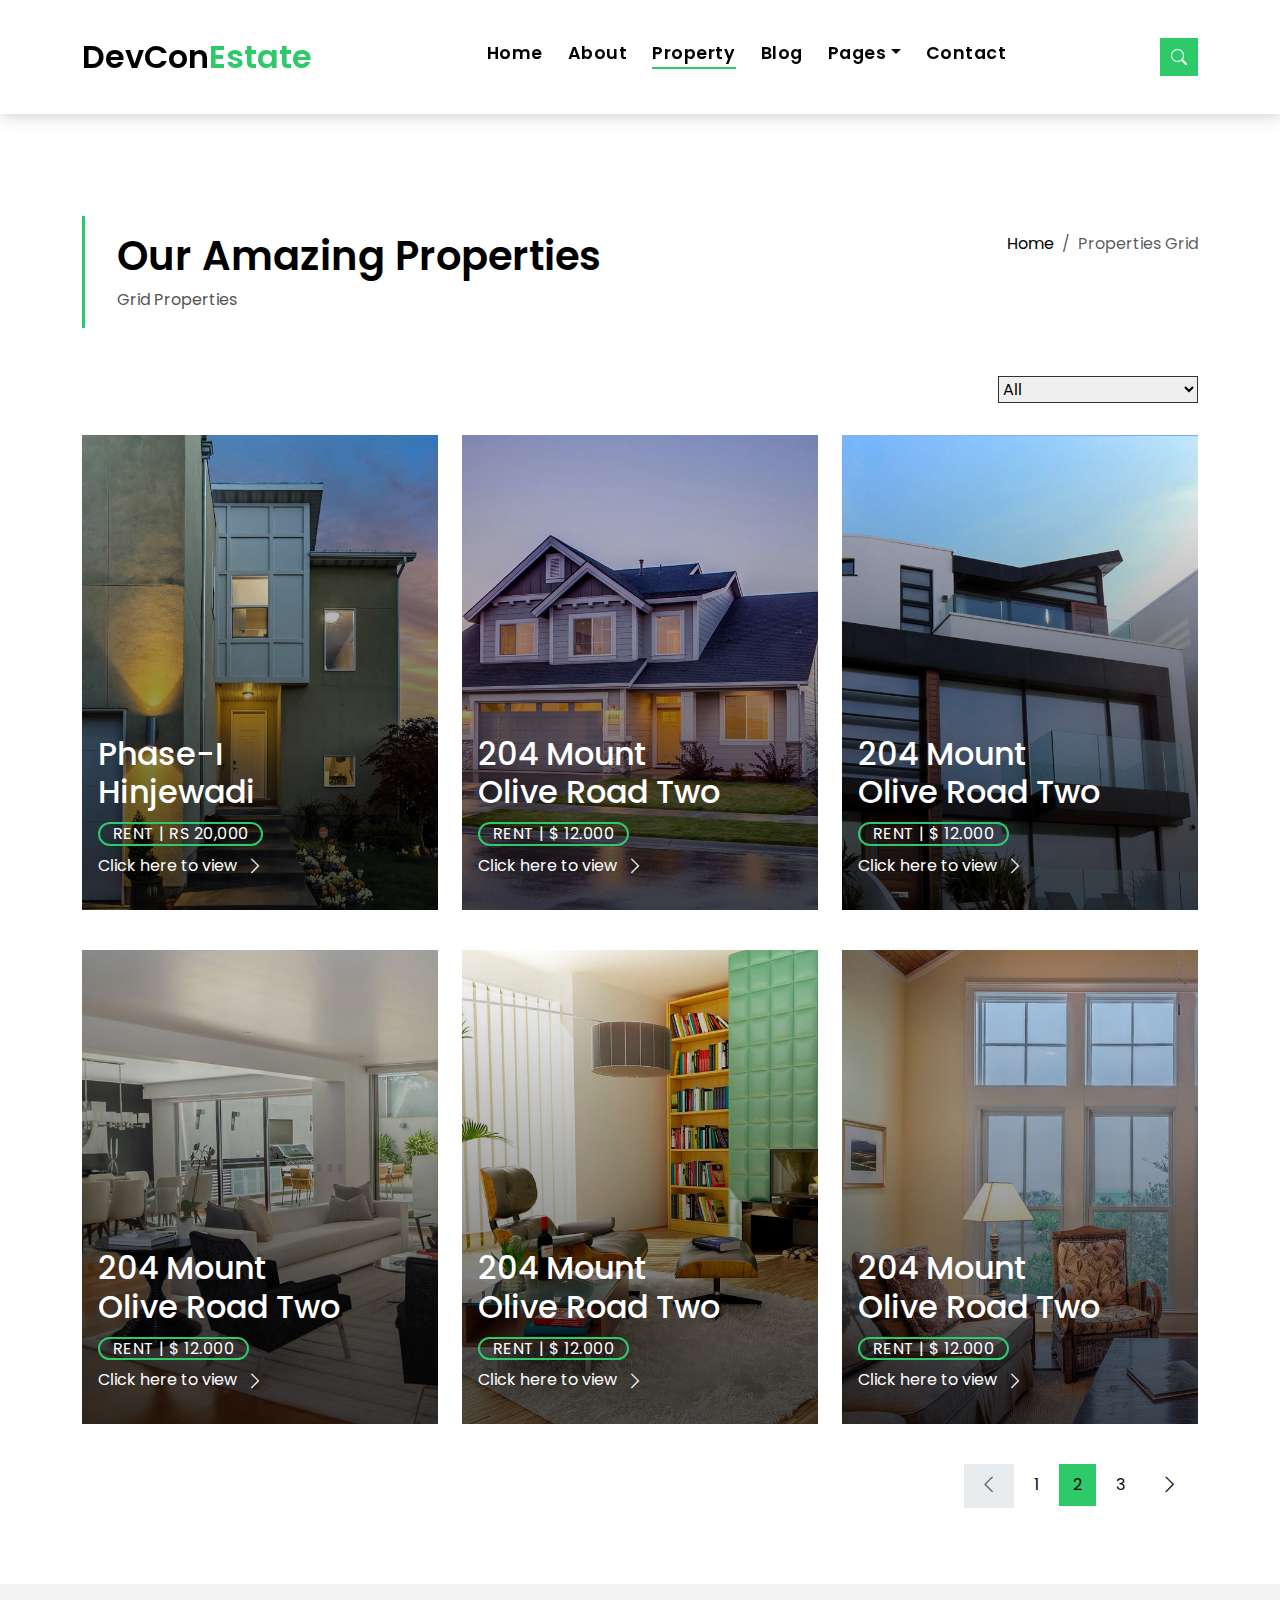
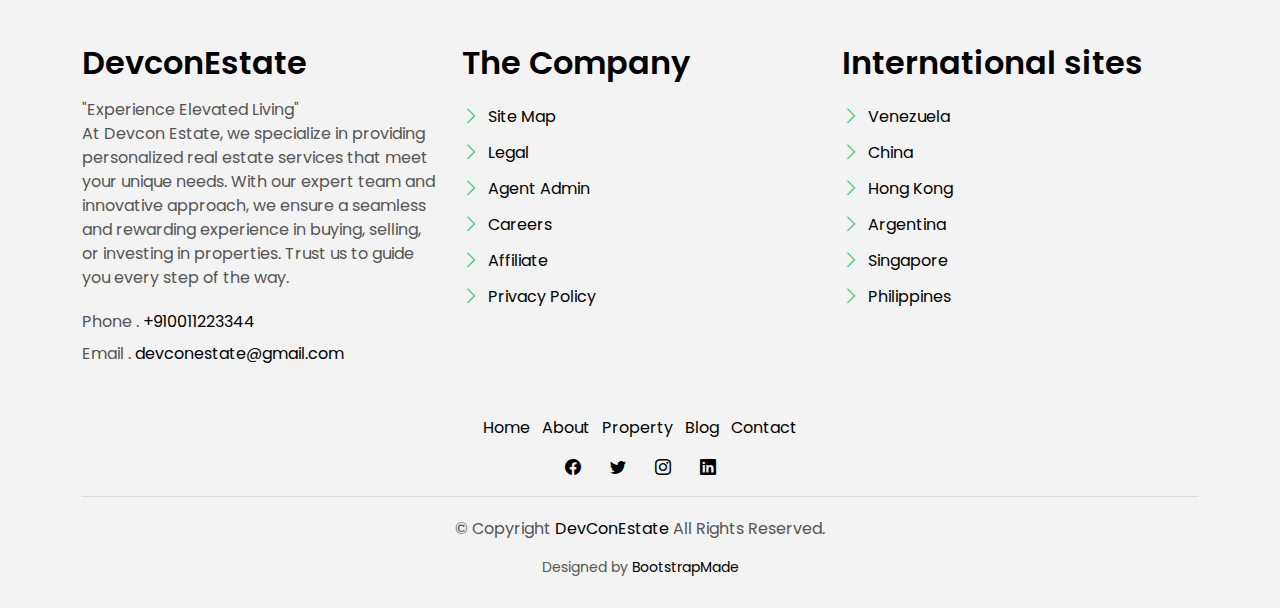
<file: property-grid.html>
<!DOCTYPE html>
<html lang="en">

<head>
  <meta charset="utf-8">
  <meta content="width=device-width, initial-scale=1.0" name="viewport">

  <title>EstateAgency Bootstrap Template - Index</title>
  <meta content="" name="description">
  <meta content="" name="keywords">

  <!-- Favicons -->
  <link href="assets/img/favicon.png" rel="icon">
  <link href="assets/img/apple-touch-icon.png" rel="apple-touch-icon">

  <!-- Google Fonts -->
  <link href="https://fonts.googleapis.com/css?family=Poppins:300,400,500,600,700" rel="stylesheet">

  <!-- Vendor CSS Files -->
  <link href="assets/vendor/animate.css/animate.min.css" rel="stylesheet">
  <link href="assets/vendor/bootstrap/css/bootstrap.min.css" rel="stylesheet">
  <link href="assets/vendor/bootstrap-icons/bootstrap-icons.css" rel="stylesheet">
  <link href="assets/vendor/swiper/swiper-bundle.min.css" rel="stylesheet">

  <!-- Template Main CSS File -->
  <link href="assets/css/style.css" rel="stylesheet">

  <!-- =======================================================
  * Template Name: EstateAgency
  * Template URL: https://bootstrapmade.com/real-estate-agency-bootstrap-template/
  * Updated: Mar 17 2024 with Bootstrap v5.3.3
  * Author: BootstrapMade.com
  * License: https://bootstrapmade.com/license/
  ======================================================== -->
</head>

<body>

  <!-- ======= Property Search Section ======= -->
  <div class="click-closed"></div>
  <!--/ Form Search Star /-->
  <div class="box-collapse">
    <div class="title-box-d">
      <h3 class="title-d">Search Property</h3>
    </div>
    <span class="close-box-collapse right-boxed bi bi-x"></span>
    <div class="box-collapse-wrap form">
      <form class="form-a">
        <div class="row">
          <div class="col-md-12 mb-2">
            <div class="form-group">
              <label class="pb-2" for="Type">Keyword</label>
              <input type="text" class="form-control form-control-lg form-control-a" placeholder="Keyword">
            </div>
          </div>
          <div class="col-md-6 mb-2">
            <div class="form-group mt-3">
              <label class="pb-2" for="Type">Type</label>
              <select class="form-control form-select form-control-a" id="Type">
                <option>All Type</option>
                <option>For Rent</option>
                <option>For Sale</option>
                <option>Open House</option>
              </select>
            </div>
          </div>
          <div class="col-md-6 mb-2">
            <div class="form-group mt-3">
              <label class="pb-2" for="city">City</label>
              <select class="form-control form-select form-control-a" id="city">
                <option>All City</option>
                <option>Alabama</option>
                <option>Arizona</option>
                <option>California</option>
                <option>Colorado</option>
              </select>
            </div>
          </div>
          <div class="col-md-6 mb-2">
            <div class="form-group mt-3">
              <label class="pb-2" for="bedrooms">Bedrooms</label>
              <select class="form-control form-select form-control-a" id="bedrooms">
                <option>Any</option>
                <option>01</option>
                <option>02</option>
                <option>03</option>
              </select>
            </div>
          </div>
          <div class="col-md-6 mb-2">
            <div class="form-group mt-3">
              <label class="pb-2" for="garages">Garages</label>
              <select class="form-control form-select form-control-a" id="garages">
                <option>Any</option>
                <option>01</option>
                <option>02</option>
                <option>03</option>
                <option>04</option>
              </select>
            </div>
          </div>
          <div class="col-md-6 mb-2">
            <div class="form-group mt-3">
              <label class="pb-2" for="bathrooms">Bathrooms</label>
              <select class="form-control form-select form-control-a" id="bathrooms">
                <option>Any</option>
                <option>01</option>
                <option>02</option>
                <option>03</option>
              </select>
            </div>
          </div>
          <div class="col-md-6 mb-2">
            <div class="form-group mt-3">
              <label class="pb-2" for="price">Min Price</label>
              <select class="form-control form-select form-control-a" id="price">
                <option>Unlimite</option>
                <option>$50,000</option>
                <option>$100,000</option>
                <option>$150,000</option>
                <option>$200,000</option>
              </select>
            </div>
          </div>
          <div class="col-md-12">
            <button type="submit" class="btn btn-b">Search Property</button>
          </div>
        </div>
      </form>
    </div>
  </div><!-- End Property Search Section -->>

  <!-- ======= Header/Navbar ======= -->
  <nav class="navbar navbar-default navbar-trans navbar-expand-lg fixed-top">
    <div class="container">
      <button class="navbar-toggler collapsed" type="button" data-bs-toggle="collapse" data-bs-target="#navbarDefault" aria-controls="navbarDefault" aria-expanded="false" aria-label="Toggle navigation">
        <span></span>
        <span></span>
        <span></span>
      </button>
      <a class="navbar-brand text-brand" href="index.html">DevCon<span class="color-b">Estate</span></a>

      <div class="navbar-collapse collapse justify-content-center" id="navbarDefault">
        <ul class="navbar-nav">

          <li class="nav-item">
            <a class="nav-link " href="index.html">Home</a>
          </li>

          <li class="nav-item">
            <a class="nav-link " href="about.html">About</a>
          </li>

          <li class="nav-item">
            <a class="nav-link active" href="property-grid.html">Property</a>
          </li>

          <li class="nav-item">
            <a class="nav-link " href="blog-grid.html">Blog</a>
          </li>

          <li class="nav-item dropdown">
            <a class="nav-link dropdown-toggle" href="#" id="navbarDropdown" role="button" data-bs-toggle="dropdown" aria-haspopup="true" aria-expanded="false">Pages</a>
            <div class="dropdown-menu">
              <a class="dropdown-item " href="property-single.html">Property Single</a>
              <a class="dropdown-item " href="blog-single.html">Blog Single</a>
              <a class="dropdown-item " href="agents-grid.html">Agents Grid</a>
              <a class="dropdown-item " href="agent-single.html">Agent Single</a>
            </div>
          </li>
          <li class="nav-item">
            <a class="nav-link " href="contact.html">Contact</a>
          </li>
        </ul>
      </div>

      <button type="button" class="btn btn-b-n navbar-toggle-box navbar-toggle-box-collapse" data-bs-toggle="collapse" data-bs-target="#navbarTogglerDemo01">
        <i class="bi bi-search"></i>
      </button>

    </div>
  </nav><!-- End Header/Navbar -->

  <main id="main">

    <!-- ======= Intro Single ======= -->
    <section class="intro-single">
      <div class="container">
        <div class="row">
          <div class="col-md-12 col-lg-8">
            <div class="title-single-box">
              <h1 class="title-single">Our Amazing Properties</h1>
              <span class="color-text-a">Grid Properties</span>
            </div>
          </div>
          <div class="col-md-12 col-lg-4">
            <nav aria-label="breadcrumb" class="breadcrumb-box d-flex justify-content-lg-end">
              <ol class="breadcrumb">
                <li class="breadcrumb-item">
                  <a href="#">Home</a>
                </li>
                <li class="breadcrumb-item active" aria-current="page">
                  Properties Grid
                </li>
              </ol>
            </nav>
          </div>
        </div>
      </div>
    </section><!-- End Intro Single-->

    <!-- ======= Property Grid ======= -->
    <section class="property-grid grid">
      <div class="container">
        <div class="row">
          <div class="col-sm-12">
            <div class="grid-option">
              <form>
                <select class="custom-select">
                  <option selected>All</option>
                  <option value="1">New to Old</option>
                  <option value="2">For Rent</option>
                  <option value="3">For Sale</option>
                </select>
              </form>
            </div>
          </div>
          <div class="col-md-4">
            <div class="card-box-a card-shadow">
              <div class="img-box-a">
                <img src="assets/img/property-1.jpg" alt="" class="img-a img-fluid">
              </div>
              <div class="card-overlay">
                <div class="card-overlay-a-content">
                  <div class="card-header-a">
                    <h2 class="card-title-a">
                      <a href="#">Phase-I
                        <br /> Hinjewadi</a>
                    </h2>
                  </div>
                  <div class="card-body-a">
                    <div class="price-box d-flex">
                      <span class="price-a">rent | Rs 20,000</span>
                    </div>
                    <a href="property-single.html" class="link-a">Click here to view
                      <span class="bi bi-chevron-right"></span>
                    </a>
                  </div>
                  <div class="card-footer-a">
                    <ul class="card-info d-flex justify-content-around">
                      <li>
                        <h4 class="card-info-title">Area</h4>
                        <span>340sq.ft
                          <sup>2</sup>
                        </span>
                      </li>
                      <li>
                        <h4 class="card-info-title">Beds</h4>
                        <span>2</span>
                      </li>
                      <li>
                        <h4 class="card-info-title">Baths</h4>
                        <span>4</span>
                      </li>
                      <li>
                        <h4 class="card-info-title">Garages</h4>
                        <span>1</span>
                      </li>
                    </ul>
                  </div>
                </div>
              </div>
            </div>
          </div>
          <div class="col-md-4">
            <div class="card-box-a card-shadow">
              <div class="img-box-a">
                <img src="assets/img/property-3.jpg" alt="" class="img-a img-fluid">
              </div>
              <div class="card-overlay">
                <div class="card-overlay-a-content">
                  <div class="card-header-a">
                    <h2 class="card-title-a">
                      <a href="#">204 Mount
                        <br /> Olive Road Two</a>
                    </h2>
                  </div>
                  <div class="card-body-a">
                    <div class="price-box d-flex">
                      <span class="price-a">rent | $ 12.000</span>
                    </div>
                    <a href="property-single.html" class="link-a">Click here to view
                      <span class="bi bi-chevron-right"></span>
                    </a>
                  </div>
                  <div class="card-footer-a">
                    <ul class="card-info d-flex justify-content-around">
                      <li>
                        <h4 class="card-info-title">Area</h4>
                        <span>340m
                          <sup>2</sup>
                        </span>
                      </li>
                      <li>
                        <h4 class="card-info-title">Beds</h4>
                        <span>2</span>
                      </li>
                      <li>
                        <h4 class="card-info-title">Baths</h4>
                        <span>4</span>
                      </li>
                      <li>
                        <h4 class="card-info-title">Garages</h4>
                        <span>1</span>
                      </li>
                    </ul>
                  </div>
                </div>
              </div>
            </div>
          </div>
          <div class="col-md-4">
            <div class="card-box-a card-shadow">
              <div class="img-box-a">
                <img src="assets/img/property-6.jpg" alt="" class="img-a img-fluid">
              </div>
              <div class="card-overlay">
                <div class="card-overlay-a-content">
                  <div class="card-header-a">
                    <h2 class="card-title-a">
                      <a href="#">204 Mount
                        <br /> Olive Road Two</a>
                    </h2>
                  </div>
                  <div class="card-body-a">
                    <div class="price-box d-flex">
                      <span class="price-a">rent | $ 12.000</span>
                    </div>
                    <a href="property-single.html" class="link-a">Click here to view
                      <span class="bi bi-chevron-right"></span>
                    </a>
                  </div>
                  <div class="card-footer-a">
                    <ul class="card-info d-flex justify-content-around">
                      <li>
                        <h4 class="card-info-title">Area</h4>
                        <span>340m
                          <sup>2</sup>
                        </span>
                      </li>
                      <li>
                        <h4 class="card-info-title">Beds</h4>
                        <span>2</span>
                      </li>
                      <li>
                        <h4 class="card-info-title">Baths</h4>
                        <span>4</span>
                      </li>
                      <li>
                        <h4 class="card-info-title">Garages</h4>
                        <span>1</span>
                      </li>
                    </ul>
                  </div>
                </div>
              </div>
            </div>
          </div>
          <div class="col-md-4">
            <div class="card-box-a card-shadow">
              <div class="img-box-a">
                <img src="assets/img/property-7.jpg" alt="" class="img-a img-fluid">
              </div>
              <div class="card-overlay">
                <div class="card-overlay-a-content">
                  <div class="card-header-a">
                    <h2 class="card-title-a">
                      <a href="#">204 Mount
                        <br /> Olive Road Two</a>
                    </h2>
                  </div>
                  <div class="card-body-a">
                    <div class="price-box d-flex">
                      <span class="price-a">rent | $ 12.000</span>
                    </div>
                    <a href="property-single.html" class="link-a">Click here to view
                      <span class="bi bi-chevron-right"></span>
                    </a>
                  </div>
                  <div class="card-footer-a">
                    <ul class="card-info d-flex justify-content-around">
                      <li>
                        <h4 class="card-info-title">Area</h4>
                        <span>340m
                          <sup>2</sup>
                        </span>
                      </li>
                      <li>
                        <h4 class="card-info-title">Beds</h4>
                        <span>2</span>
                      </li>
                      <li>
                        <h4 class="card-info-title">Baths</h4>
                        <span>4</span>
                      </li>
                      <li>
                        <h4 class="card-info-title">Garages</h4>
                        <span>1</span>
                      </li>
                    </ul>
                  </div>
                </div>
              </div>
            </div>
          </div>
          <div class="col-md-4">
            <div class="card-box-a card-shadow">
              <div class="img-box-a">
                <img src="assets/img/property-8.jpg" alt="" class="img-a img-fluid">
              </div>
              <div class="card-overlay">
                <div class="card-overlay-a-content">
                  <div class="card-header-a">
                    <h2 class="card-title-a">
                      <a href="#">204 Mount
                        <br /> Olive Road Two</a>
                    </h2>
                  </div>
                  <div class="card-body-a">
                    <div class="price-box d-flex">
                      <span class="price-a">rent | $ 12.000</span>
                    </div>
                    <a href="property-single.html" class="link-a">Click here to view
                      <span class="bi bi-chevron-right"></span>
                    </a>
                  </div>
                  <div class="card-footer-a">
                    <ul class="card-info d-flex justify-content-around">
                      <li>
                        <h4 class="card-info-title">Area</h4>
                        <span>340m
                          <sup>2</sup>
                        </span>
                      </li>
                      <li>
                        <h4 class="card-info-title">Beds</h4>
                        <span>2</span>
                      </li>
                      <li>
                        <h4 class="card-info-title">Baths</h4>
                        <span>4</span>
                      </li>
                      <li>
                        <h4 class="card-info-title">Garages</h4>
                        <span>1</span>
                      </li>
                    </ul>
                  </div>
                </div>
              </div>
            </div>
          </div>
          <div class="col-md-4">
            <div class="card-box-a card-shadow">
              <div class="img-box-a">
                <img src="assets/img/property-10.jpg" alt="" class="img-a img-fluid">
              </div>
              <div class="card-overlay">
                <div class="card-overlay-a-content">
                  <div class="card-header-a">
                    <h2 class="card-title-a">
                      <a href="#">204 Mount
                        <br /> Olive Road Two</a>
                    </h2>
                  </div>
                  <div class="card-body-a">
                    <div class="price-box d-flex">
                      <span class="price-a">rent | $ 12.000</span>
                    </div>
                    <a href="property-single.html" class="link-a">Click here to view
                      <span class="bi bi-chevron-right"></span>
                    </a>
                  </div>
                  <div class="card-footer-a">
                    <ul class="card-info d-flex justify-content-around">
                      <li>
                        <h4 class="card-info-title">Area</h4>
                        <span>340m
                          <sup>2</sup>
                        </span>
                      </li>
                      <li>
                        <h4 class="card-info-title">Beds</h4>
                        <span>2</span>
                      </li>
                      <li>
                        <h4 class="card-info-title">Baths</h4>
                        <span>4</span>
                      </li>
                      <li>
                        <h4 class="card-info-title">Garages</h4>
                        <span>1</span>
                      </li>
                    </ul>
                  </div>
                </div>
              </div>
            </div>
          </div>
        </div>
        <div class="row">
          <div class="col-sm-12">
            <nav class="pagination-a">
              <ul class="pagination justify-content-end">
                <li class="page-item disabled">
                  <a class="page-link" href="#" tabindex="-1">
                    <span class="bi bi-chevron-left"></span>
                  </a>
                </li>
                <li class="page-item">
                  <a class="page-link" href="#">1</a>
                </li>
                <li class="page-item active">
                  <a class="page-link" href="#">2</a>
                </li>
                <li class="page-item">
                  <a class="page-link" href="#">3</a>
                </li>
                <li class="page-item next">
                  <a class="page-link" href="#">
                    <span class="bi bi-chevron-right"></span>
                  </a>
                </li>
              </ul>
            </nav>
          </div>
        </div>
      </div>
    </section><!-- End Property Grid Single-->

  </main><!-- End #main -->

  <!-- ======= Footer ======= -->
  <section class="section-footer">
    <div class="container">
      <div class="row">
        <div class="col-sm-12 col-md-4">
          <div class="widget-a">
            <div class="w-header-a">
              <h3 class="w-title-a text-brand">DevconEstate</h3>
            </div>
            <div class="w-body-a">
              <p class="w-text-a color-text-a">
                "Experience Elevated Living"<br>At Devcon Estate, we specialize in providing personalized real estate services that meet your unique needs. With our expert team and innovative approach, we ensure a seamless and rewarding experience in buying, selling, or investing in properties. Trust us to guide you every step of the way.
              </p>
            </div>
            <div class="w-footer-a">
              <ul class="list-unstyled">
                <li class="color-a">
                  <span class="color-text-a">Phone .</span> +910011223344
                </li>
                <li class="color-a">
                  <span class="color-text-a">Email .</span> devconestate@gmail.com
                </li>
              </ul>
            </div>
          </div>
        </div>
        <div class="col-sm-12 col-md-4 section-md-t3">
          <div class="widget-a">
            <div class="w-header-a">
              <h3 class="w-title-a text-brand">The Company</h3>
            </div>
            <div class="w-body-a">
              <div class="w-body-a">
                <ul class="list-unstyled">
                  <li class="item-list-a">
                    <i class="bi bi-chevron-right"></i> <a href="#">Site Map</a>
                  </li>
                  <li class="item-list-a">
                    <i class="bi bi-chevron-right"></i> <a href="#">Legal</a>
                  </li>
                  <li class="item-list-a">
                    <i class="bi bi-chevron-right"></i> <a href="#">Agent Admin</a>
                  </li>
                  <li class="item-list-a">
                    <i class="bi bi-chevron-right"></i> <a href="#">Careers</a>
                  </li>
                  <li class="item-list-a">
                    <i class="bi bi-chevron-right"></i> <a href="#">Affiliate</a>
                  </li>
                  <li class="item-list-a">
                    <i class="bi bi-chevron-right"></i> <a href="#">Privacy Policy</a>
                  </li>
                </ul>
              </div>
            </div>
          </div>
        </div>
        <div class="col-sm-12 col-md-4 section-md-t3">
          <div class="widget-a">
            <div class="w-header-a">
              <h3 class="w-title-a text-brand">International sites</h3>
            </div>
            <div class="w-body-a">
              <ul class="list-unstyled">
                <li class="item-list-a">
                  <i class="bi bi-chevron-right"></i> <a href="#">Venezuela</a>
                </li>
                <li class="item-list-a">
                  <i class="bi bi-chevron-right"></i> <a href="#">China</a>
                </li>
                <li class="item-list-a">
                  <i class="bi bi-chevron-right"></i> <a href="#">Hong Kong</a>
                </li>
                <li class="item-list-a">
                  <i class="bi bi-chevron-right"></i> <a href="#">Argentina</a>
                </li>
                <li class="item-list-a">
                  <i class="bi bi-chevron-right"></i> <a href="#">Singapore</a>
                </li>
                <li class="item-list-a">
                  <i class="bi bi-chevron-right"></i> <a href="#">Philippines</a>
                </li>
              </ul>
            </div>
          </div>
        </div>
      </div>
    </div>
  </section>
  <footer>
    <div class="container">
      <div class="row">
        <div class="col-md-12">
          <nav class="nav-footer">
            <ul class="list-inline">
              <li class="list-inline-item">
                <a href="#">Home</a>
              </li>
              <li class="list-inline-item">
                <a href="#">About</a>
              </li>
              <li class="list-inline-item">
                <a href="#">Property</a>
              </li>
              <li class="list-inline-item">
                <a href="#">Blog</a>
              </li>
              <li class="list-inline-item">
                <a href="#">Contact</a>
              </li>
            </ul>
          </nav>
          <div class="socials-a">
            <ul class="list-inline">
              <li class="list-inline-item">
                <a href="#">
                  <i class="bi bi-facebook" aria-hidden="true"></i>
                </a>
              </li>
              <li class="list-inline-item">
                <a href="#">
                  <i class="bi bi-twitter" aria-hidden="true"></i>
                </a>
              </li>
              <li class="list-inline-item">
                <a href="#">
                  <i class="bi bi-instagram" aria-hidden="true"></i>
                </a>
              </li>
              <li class="list-inline-item">
                <a href="#">
                  <i class="bi bi-linkedin" aria-hidden="true"></i>
                </a>
              </li>
            </ul>
          </div>
          <div class="copyright-footer">
            <p class="copyright color-text-a">
              &copy; Copyright
              <span class="color-a">DevConEstate</span> All Rights Reserved.
            </p>
          </div>
          <div class="credits">
            <!--
            All the links in the footer should remain intact.
            You can delete the links only if you purchased the pro version.
            Licensing information: https://bootstrapmade.com/license/
            Purchase the pro version with working PHP/AJAX contact form: https://bootstrapmade.com/buy/?theme=EstateAgency
          -->
            Designed by <a href="https://bootstrapmade.com/">BootstrapMade</a>
          </div>
        </div>
      </div>
    </div>
  </footer><!-- End  Footer -->

  <div id="preloader"></div>
  <a href="#" class="back-to-top d-flex align-items-center justify-content-center"><i class="bi bi-arrow-up-short"></i></a>

  <!-- Vendor JS Files -->
  <script src="assets/vendor/bootstrap/js/bootstrap.bundle.min.js"></script>
  <script src="assets/vendor/swiper/swiper-bundle.min.js"></script>
  <script src="assets/vendor/php-email-form/validate.js"></script>

  <!-- Template Main JS File -->
  <script src="assets/js/main.js"></script>

</body>

</html>
</file>
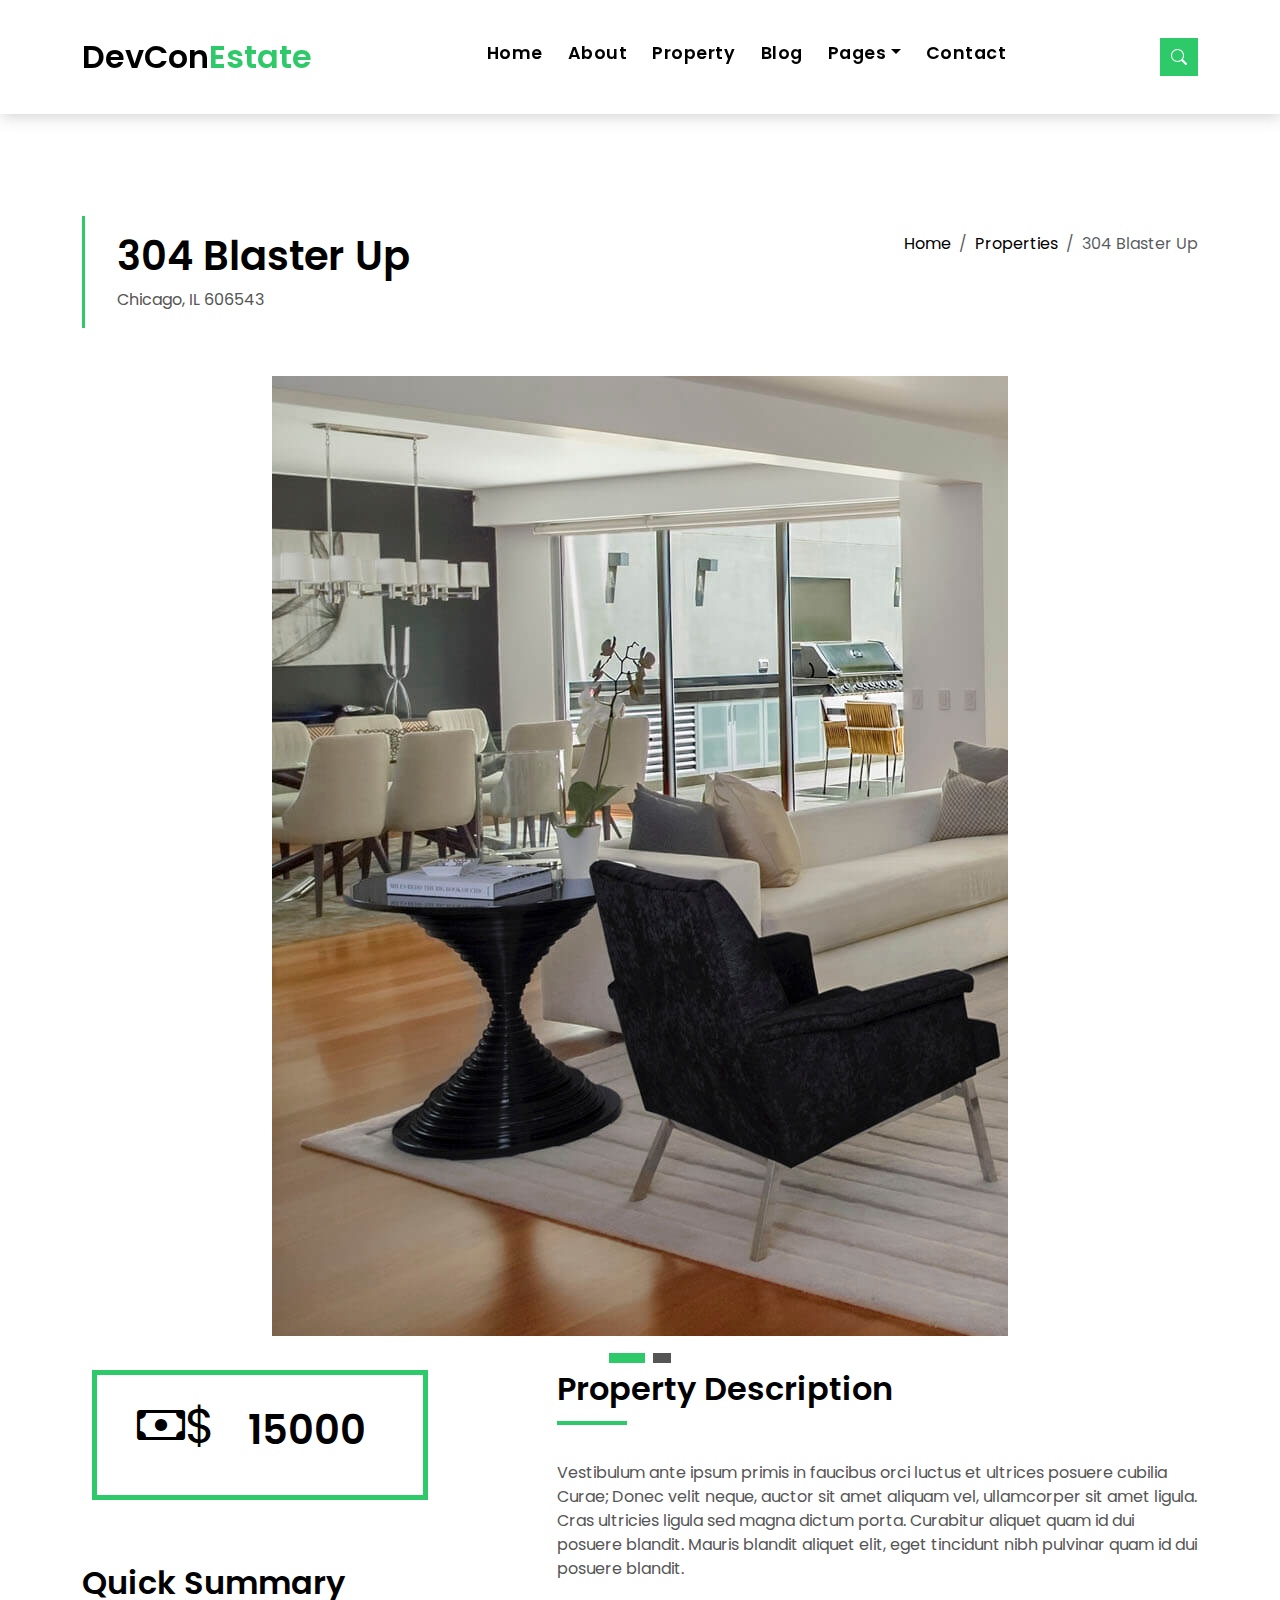
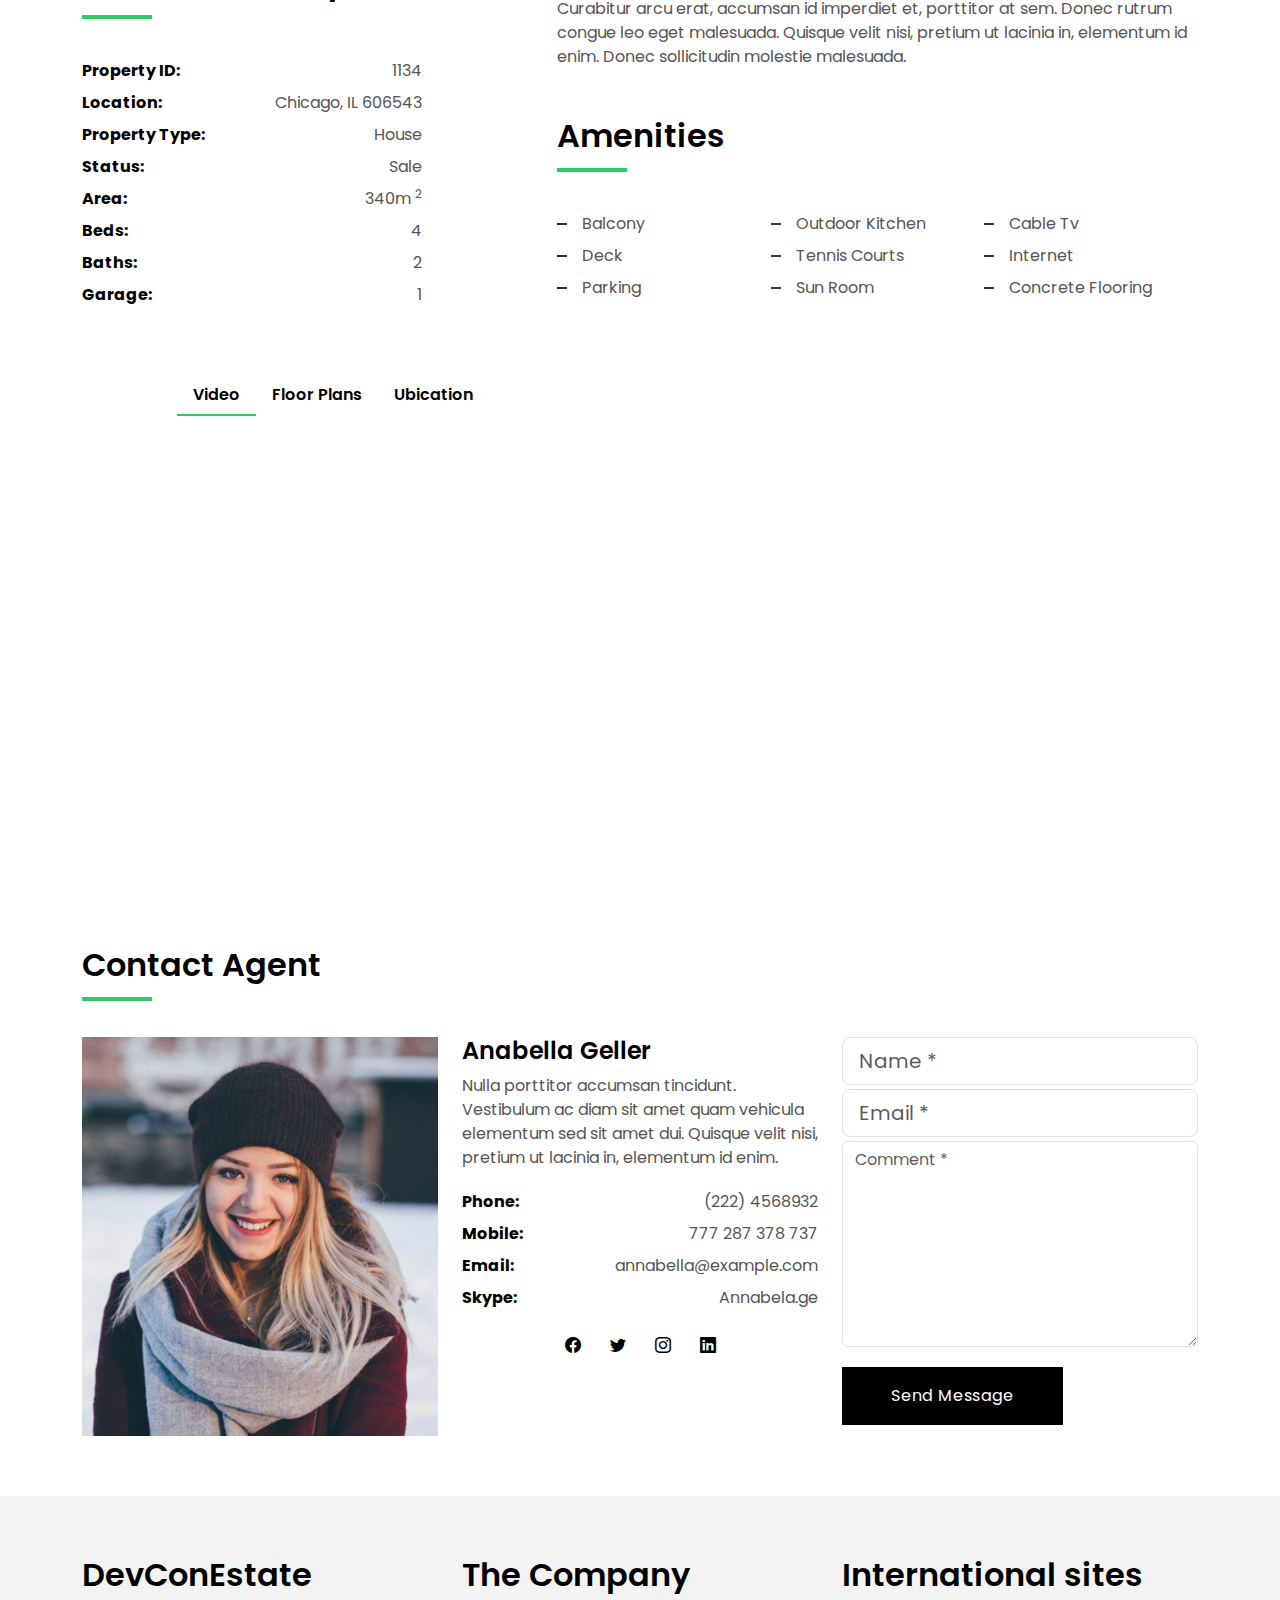
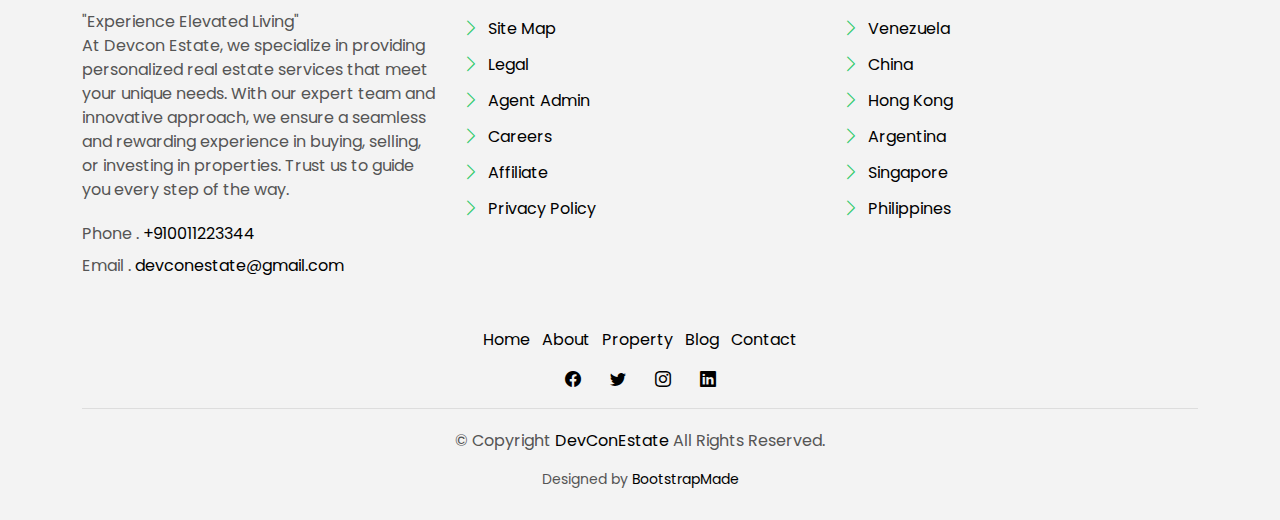
<file: property-single.html>
<!DOCTYPE html>
<html lang="en">

<head>
  <meta charset="utf-8">
  <meta content="width=device-width, initial-scale=1.0" name="viewport">

  <title>EstateAgency Bootstrap Template - Index</title>
  <meta content="" name="description">
  <meta content="" name="keywords">

  <!-- Favicons -->
  <link href="assets/img/favicon.png" rel="icon">
  <link href="assets/img/apple-touch-icon.png" rel="apple-touch-icon">

  <!-- Google Fonts -->
  <link href="https://fonts.googleapis.com/css?family=Poppins:300,400,500,600,700" rel="stylesheet">

  <!-- Vendor CSS Files -->
  <link href="assets/vendor/animate.css/animate.min.css" rel="stylesheet">
  <link href="assets/vendor/bootstrap/css/bootstrap.min.css" rel="stylesheet">
  <link href="assets/vendor/bootstrap-icons/bootstrap-icons.css" rel="stylesheet">
  <link href="assets/vendor/swiper/swiper-bundle.min.css" rel="stylesheet">

  <!-- Template Main CSS File -->
  <link href="assets/css/style.css" rel="stylesheet">

  <!-- =======================================================
  * Template Name: EstateAgency
  * Template URL: https://bootstrapmade.com/real-estate-agency-bootstrap-template/
  * Updated: Mar 17 2024 with Bootstrap v5.3.3
  * Author: BootstrapMade.com
  * License: https://bootstrapmade.com/license/
  ======================================================== -->
</head>

<body>

  <!-- ======= Property Search Section ======= -->
  <div class="click-closed"></div>
  <!--/ Form Search Star /-->
  <div class="box-collapse">
    <div class="title-box-d">
      <h3 class="title-d">Search Property</h3>
    </div>
    <span class="close-box-collapse right-boxed bi bi-x"></span>
    <div class="box-collapse-wrap form">
      <form class="form-a">
        <div class="row">
          <div class="col-md-12 mb-2">
            <div class="form-group">
              <label class="pb-2" for="Type">Keyword</label>
              <input type="text" class="form-control form-control-lg form-control-a" placeholder="Keyword">
            </div>
          </div>
          <div class="col-md-6 mb-2">
            <div class="form-group mt-3">
              <label class="pb-2" for="Type">Type</label>
              <select class="form-control form-select form-control-a" id="Type">
                <option>All Type</option>
                <option>For Rent</option>
                <option>For Sale</option>
                <option>Open House</option>
              </select>
            </div>
          </div>
          <div class="col-md-6 mb-2">
            <div class="form-group mt-3">
              <label class="pb-2" for="city">City</label>
              <select class="form-control form-select form-control-a" id="city">
                <option>All City</option>
                <option>Alabama</option>
                <option>Arizona</option>
                <option>California</option>
                <option>Colorado</option>
              </select>
            </div>
          </div>
          <div class="col-md-6 mb-2">
            <div class="form-group mt-3">
              <label class="pb-2" for="bedrooms">Bedrooms</label>
              <select class="form-control form-select form-control-a" id="bedrooms">
                <option>Any</option>
                <option>01</option>
                <option>02</option>
                <option>03</option>
              </select>
            </div>
          </div>
          <div class="col-md-6 mb-2">
            <div class="form-group mt-3">
              <label class="pb-2" for="garages">Garages</label>
              <select class="form-control form-select form-control-a" id="garages">
                <option>Any</option>
                <option>01</option>
                <option>02</option>
                <option>03</option>
                <option>04</option>
              </select>
            </div>
          </div>
          <div class="col-md-6 mb-2">
            <div class="form-group mt-3">
              <label class="pb-2" for="bathrooms">Bathrooms</label>
              <select class="form-control form-select form-control-a" id="bathrooms">
                <option>Any</option>
                <option>01</option>
                <option>02</option>
                <option>03</option>
              </select>
            </div>
          </div>
          <div class="col-md-6 mb-2">
            <div class="form-group mt-3">
              <label class="pb-2" for="price">Min Price</label>
              <select class="form-control form-select form-control-a" id="price">
                <option>Unlimite</option>
                <option>$50,000</option>
                <option>$100,000</option>
                <option>$150,000</option>
                <option>$200,000</option>
              </select>
            </div>
          </div>
          <div class="col-md-12">
            <button type="submit" class="btn btn-b">Search Property</button>
          </div>
        </div>
      </form>
    </div>
  </div><!-- End Property Search Section -->>

  <!-- ======= Header/Navbar ======= -->
  <nav class="navbar navbar-default navbar-trans navbar-expand-lg fixed-top">
    <div class="container">
      <button class="navbar-toggler collapsed" type="button" data-bs-toggle="collapse" data-bs-target="#navbarDefault" aria-controls="navbarDefault" aria-expanded="false" aria-label="Toggle navigation">
        <span></span>
        <span></span>
        <span></span>
      </button>
      <a class="navbar-brand text-brand" href="index.html">DevCon<span class="color-b">Estate</span></a>

      <div class="navbar-collapse collapse justify-content-center" id="navbarDefault">
        <ul class="navbar-nav">

          <li class="nav-item">
            <a class="nav-link " href="index.html">Home</a>
          </li>

          <li class="nav-item">
            <a class="nav-link " href="about.html">About</a>
          </li>

          <li class="nav-item">
            <a class="nav-link " href="property-grid.html">Property</a>
          </li>

          <li class="nav-item">
            <a class="nav-link " href="blog-grid.html">Blog</a>
          </li>

          <li class="nav-item dropdown">
            <a class="nav-link dropdown-toggle" href="#" id="navbarDropdown" role="button" data-bs-toggle="dropdown" aria-haspopup="true" aria-expanded="false">Pages</a>
            <div class="dropdown-menu">
              <a class="dropdown-item active" href="property-single.html">Property Single</a>
              <a class="dropdown-item " href="blog-single.html">Blog Single</a>
              <a class="dropdown-item " href="agents-grid.html">Agents Grid</a>
              <a class="dropdown-item " href="agent-single.html">Agent Single</a>
            </div>
          </li>
          <li class="nav-item">
            <a class="nav-link " href="contact.html">Contact</a>
          </li>
        </ul>
      </div>

      <button type="button" class="btn btn-b-n navbar-toggle-box navbar-toggle-box-collapse" data-bs-toggle="collapse" data-bs-target="#navbarTogglerDemo01">
        <i class="bi bi-search"></i>
      </button>

    </div>
  </nav><!-- End Header/Navbar -->

  <main id="main">

    <!-- ======= Intro Single ======= -->
    <section class="intro-single">
      <div class="container">
        <div class="row">
          <div class="col-md-12 col-lg-8">
            <div class="title-single-box">
              <h1 class="title-single">304 Blaster Up</h1>
              <span class="color-text-a">Chicago, IL 606543</span>
            </div>
          </div>
          <div class="col-md-12 col-lg-4">
            <nav aria-label="breadcrumb" class="breadcrumb-box d-flex justify-content-lg-end">
              <ol class="breadcrumb">
                <li class="breadcrumb-item">
                  <a href="index.html">Home</a>
                </li>
                <li class="breadcrumb-item">
                  <a href="property-grid.html">Properties</a>
                </li>
                <li class="breadcrumb-item active" aria-current="page">
                  304 Blaster Up
                </li>
              </ol>
            </nav>
          </div>
        </div>
      </div>
    </section><!-- End Intro Single-->

    <!-- ======= Property Single ======= -->
    <section class="property-single nav-arrow-b">
      <div class="container">
        <div class="row justify-content-center">
          <div class="col-lg-8">
            <div id="property-single-carousel" class="swiper">
              <div class="swiper-wrapper">
                <div class="carousel-item-b swiper-slide">
                  <img src="assets/img/slide-1.jpg" alt="">
                </div>
                <div class="carousel-item-b swiper-slide">
                  <img src="assets/img/slide-2.jpg" alt="">
                </div>
              </div>
            </div>
            <div class="property-single-carousel-pagination carousel-pagination"></div>
          </div>
        </div>

        <div class="row">
          <div class="col-sm-12">

            <div class="row justify-content-between">
              <div class="col-md-5 col-lg-4">
                <div class="property-price d-flex justify-content-center foo">
                  <div class="card-header-c d-flex">
                    <div class="card-box-ico">
                      <span class="bi bi-cash">$</span>
                    </div>
                    <div class="card-title-c align-self-center">
                      <h5 class="title-c">15000</h5>
                    </div>
                  </div>
                </div>
                <div class="property-summary">
                  <div class="row">
                    <div class="col-sm-12">
                      <div class="title-box-d section-t4">
                        <h3 class="title-d">Quick Summary</h3>
                      </div>
                    </div>
                  </div>
                  <div class="summary-list">
                    <ul class="list">
                      <li class="d-flex justify-content-between">
                        <strong>Property ID:</strong>
                        <span>1134</span>
                      </li>
                      <li class="d-flex justify-content-between">
                        <strong>Location:</strong>
                        <span>Chicago, IL 606543</span>
                      </li>
                      <li class="d-flex justify-content-between">
                        <strong>Property Type:</strong>
                        <span>House</span>
                      </li>
                      <li class="d-flex justify-content-between">
                        <strong>Status:</strong>
                        <span>Sale</span>
                      </li>
                      <li class="d-flex justify-content-between">
                        <strong>Area:</strong>
                        <span>340m
                          <sup>2</sup>
                        </span>
                      </li>
                      <li class="d-flex justify-content-between">
                        <strong>Beds:</strong>
                        <span>4</span>
                      </li>
                      <li class="d-flex justify-content-between">
                        <strong>Baths:</strong>
                        <span>2</span>
                      </li>
                      <li class="d-flex justify-content-between">
                        <strong>Garage:</strong>
                        <span>1</span>
                      </li>
                    </ul>
                  </div>
                </div>
              </div>
              <div class="col-md-7 col-lg-7 section-md-t3">
                <div class="row">
                  <div class="col-sm-12">
                    <div class="title-box-d">
                      <h3 class="title-d">Property Description</h3>
                    </div>
                  </div>
                </div>
                <div class="property-description">
                  <p class="description color-text-a">
                    Vestibulum ante ipsum primis in faucibus orci luctus et ultrices posuere cubilia Curae; Donec velit
                    neque, auctor sit amet
                    aliquam vel, ullamcorper sit amet ligula. Cras ultricies ligula sed magna dictum porta.
                    Curabitur aliquet quam id dui posuere blandit. Mauris blandit aliquet elit, eget tincidunt
                    nibh pulvinar quam id dui posuere blandit.
                  </p>
                  <p class="description color-text-a no-margin">
                    Curabitur arcu erat, accumsan id imperdiet et, porttitor at sem. Donec rutrum congue leo eget
                    malesuada. Quisque velit nisi,
                    pretium ut lacinia in, elementum id enim. Donec sollicitudin molestie malesuada.
                  </p>
                </div>
                <div class="row section-t3">
                  <div class="col-sm-12">
                    <div class="title-box-d">
                      <h3 class="title-d">Amenities</h3>
                    </div>
                  </div>
                </div>
                <div class="amenities-list color-text-a">
                  <ul class="list-a no-margin">
                    <li>Balcony</li>
                    <li>Outdoor Kitchen</li>
                    <li>Cable Tv</li>
                    <li>Deck</li>
                    <li>Tennis Courts</li>
                    <li>Internet</li>
                    <li>Parking</li>
                    <li>Sun Room</li>
                    <li>Concrete Flooring</li>
                  </ul>
                </div>
              </div>
            </div>
          </div>
          <div class="col-md-10 offset-md-1">
            <ul class="nav nav-pills-a nav-pills mb-3 section-t3" id="pills-tab" role="tablist">
              <li class="nav-item">
                <a class="nav-link active" id="pills-video-tab" data-bs-toggle="pill" href="#pills-video" role="tab" aria-controls="pills-video" aria-selected="true">Video</a>
              </li>
              <li class="nav-item">
                <a class="nav-link" id="pills-plans-tab" data-bs-toggle="pill" href="#pills-plans" role="tab" aria-controls="pills-plans" aria-selected="false">Floor Plans</a>
              </li>
              <li class="nav-item">
                <a class="nav-link" id="pills-map-tab" data-bs-toggle="pill" href="#pills-map" role="tab" aria-controls="pills-map" aria-selected="false">Ubication</a>
              </li>
            </ul>
            <div class="tab-content" id="pills-tabContent">
              <div class="tab-pane fade show active" id="pills-video" role="tabpanel" aria-labelledby="pills-video-tab">
                <iframe src="https://player.vimeo.com/video/73221098" width="100%" height="460" frameborder="0" webkitallowfullscreen mozallowfullscreen allowfullscreen></iframe>
              </div>
              <div class="tab-pane fade" id="pills-plans" role="tabpanel" aria-labelledby="pills-plans-tab">
                <img src="assets/img/plan2.jpg" alt="" class="img-fluid">
              </div>
              <div class="tab-pane fade" id="pills-map" role="tabpanel" aria-labelledby="pills-map-tab">
                <iframe src="https://www.google.com/maps/embed?pb=!1m18!1m12!1m3!1d3022.1422937950147!2d-73.98731968482413!3d40.75889497932681!2m3!1f0!2f0!3f0!3m2!1i1024!2i768!4f13.1!3m3!1m2!1s0x89c25855c6480299%3A0x55194ec5a1ae072e!2sTimes+Square!5e0!3m2!1ses-419!2sve!4v1510329142834" width="100%" height="460" frameborder="0" style="border:0" allowfullscreen></iframe>
              </div>
            </div>
          </div>
          <div class="col-md-12">
            <div class="row section-t3">
              <div class="col-sm-12">
                <div class="title-box-d">
                  <h3 class="title-d">Contact Agent</h3>
                </div>
              </div>
            </div>
            <div class="row">
              <div class="col-md-6 col-lg-4">
                <img src="assets/img/agent-4.jpg" alt="" class="img-fluid">
              </div>
              <div class="col-md-6 col-lg-4">
                <div class="property-agent">
                  <h4 class="title-agent">Anabella Geller</h4>
                  <p class="color-text-a">
                    Nulla porttitor accumsan tincidunt. Vestibulum ac diam sit amet quam vehicula elementum sed sit amet
                    dui. Quisque velit nisi,
                    pretium ut lacinia in, elementum id enim.
                  </p>
                  <ul class="list-unstyled">
                    <li class="d-flex justify-content-between">
                      <strong>Phone:</strong>
                      <span class="color-text-a">(222) 4568932</span>
                    </li>
                    <li class="d-flex justify-content-between">
                      <strong>Mobile:</strong>
                      <span class="color-text-a">777 287 378 737</span>
                    </li>
                    <li class="d-flex justify-content-between">
                      <strong>Email:</strong>
                      <span class="color-text-a">annabella@example.com</span>
                    </li>
                    <li class="d-flex justify-content-between">
                      <strong>Skype:</strong>
                      <span class="color-text-a">Annabela.ge</span>
                    </li>
                  </ul>
                  <div class="socials-a">
                    <ul class="list-inline">
                      <li class="list-inline-item">
                        <a href="#">
                          <i class="bi bi-facebook" aria-hidden="true"></i>
                        </a>
                      </li>
                      <li class="list-inline-item">
                        <a href="#">
                          <i class="bi bi-twitter" aria-hidden="true"></i>
                        </a>
                      </li>
                      <li class="list-inline-item">
                        <a href="#">
                          <i class="bi bi-instagram" aria-hidden="true"></i>
                        </a>
                      </li>
                      <li class="list-inline-item">
                        <a href="#">
                          <i class="bi bi-linkedin" aria-hidden="true"></i>
                        </a>
                      </li>
                    </ul>
                  </div>
                </div>
              </div>
              <div class="col-md-12 col-lg-4">
                <div class="property-contact">
                  <form class="form-a">
                    <div class="row">
                      <div class="col-md-12 mb-1">
                        <div class="form-group">
                          <input type="text" class="form-control form-control-lg form-control-a" id="inputName" placeholder="Name *" required>
                        </div>
                      </div>
                      <div class="col-md-12 mb-1">
                        <div class="form-group">
                          <input type="email" class="form-control form-control-lg form-control-a" id="inputEmail1" placeholder="Email *" required>
                        </div>
                      </div>
                      <div class="col-md-12 mb-1">
                        <div class="form-group">
                          <textarea id="textMessage" class="form-control" placeholder="Comment *" name="message" cols="45" rows="8" required></textarea>
                        </div>
                      </div>
                      <div class="col-md-12 mt-3">
                        <button type="submit" class="btn btn-a">Send Message</button>
                      </div>
                    </div>
                  </form>
                </div>
              </div>
            </div>
          </div>
        </div>
      </div>
    </section><!-- End Property Single-->

  </main><!-- End #main -->

  <!-- ======= Footer ======= -->
  <section class="section-footer">
    <div class="container">
      <div class="row">
        <div class="col-sm-12 col-md-4">
          <div class="widget-a">
            <div class="w-header-a">
              <h3 class="w-title-a text-brand">DevConEstate</h3>
            </div>
            <div class="w-body-a">
              <p class="w-text-a color-text-a">
                "Experience Elevated Living"<br>At Devcon Estate, we specialize in providing personalized real estate services that meet your unique needs. With our expert team and innovative approach, we ensure a seamless and rewarding experience in buying, selling, or investing in properties. Trust us to guide you every step of the way.
              </p>
            </div>
            <div class="w-footer-a">
              <ul class="list-unstyled">
                <li class="color-a">
                  <span class="color-text-a">Phone .</span> +910011223344
                </li>
                <li class="color-a">
                  <span class="color-text-a">Email .</span> devconestate@gmail.com
                </li>
              </ul>
            </div>
          </div>
        </div>
        <div class="col-sm-12 col-md-4 section-md-t3">
          <div class="widget-a">
            <div class="w-header-a">
              <h3 class="w-title-a text-brand">The Company</h3>
            </div>
            <div class="w-body-a">
              <div class="w-body-a">
                <ul class="list-unstyled">
                  <li class="item-list-a">
                    <i class="bi bi-chevron-right"></i> <a href="#">Site Map</a>
                  </li>
                  <li class="item-list-a">
                    <i class="bi bi-chevron-right"></i> <a href="#">Legal</a>
                  </li>
                  <li class="item-list-a">
                    <i class="bi bi-chevron-right"></i> <a href="#">Agent Admin</a>
                  </li>
                  <li class="item-list-a">
                    <i class="bi bi-chevron-right"></i> <a href="#">Careers</a>
                  </li>
                  <li class="item-list-a">
                    <i class="bi bi-chevron-right"></i> <a href="#">Affiliate</a>
                  </li>
                  <li class="item-list-a">
                    <i class="bi bi-chevron-right"></i> <a href="#">Privacy Policy</a>
                  </li>
                </ul>
              </div>
            </div>
          </div>
        </div>
        <div class="col-sm-12 col-md-4 section-md-t3">
          <div class="widget-a">
            <div class="w-header-a">
              <h3 class="w-title-a text-brand">International sites</h3>
            </div>
            <div class="w-body-a">
              <ul class="list-unstyled">
                <li class="item-list-a">
                  <i class="bi bi-chevron-right"></i> <a href="#">Venezuela</a>
                </li>
                <li class="item-list-a">
                  <i class="bi bi-chevron-right"></i> <a href="#">China</a>
                </li>
                <li class="item-list-a">
                  <i class="bi bi-chevron-right"></i> <a href="#">Hong Kong</a>
                </li>
                <li class="item-list-a">
                  <i class="bi bi-chevron-right"></i> <a href="#">Argentina</a>
                </li>
                <li class="item-list-a">
                  <i class="bi bi-chevron-right"></i> <a href="#">Singapore</a>
                </li>
                <li class="item-list-a">
                  <i class="bi bi-chevron-right"></i> <a href="#">Philippines</a>
                </li>
              </ul>
            </div>
          </div>
        </div>
      </div>
    </div>
  </section>
  <footer>
    <div class="container">
      <div class="row">
        <div class="col-md-12">
          <nav class="nav-footer">
            <ul class="list-inline">
              <li class="list-inline-item">
                <a href="#">Home</a>
              </li>
              <li class="list-inline-item">
                <a href="#">About</a>
              </li>
              <li class="list-inline-item">
                <a href="#">Property</a>
              </li>
              <li class="list-inline-item">
                <a href="#">Blog</a>
              </li>
              <li class="list-inline-item">
                <a href="#">Contact</a>
              </li>
            </ul>
          </nav>
          <div class="socials-a">
            <ul class="list-inline">
              <li class="list-inline-item">
                <a href="#">
                  <i class="bi bi-facebook" aria-hidden="true"></i>
                </a>
              </li>
              <li class="list-inline-item">
                <a href="#">
                  <i class="bi bi-twitter" aria-hidden="true"></i>
                </a>
              </li>
              <li class="list-inline-item">
                <a href="#">
                  <i class="bi bi-instagram" aria-hidden="true"></i>
                </a>
              </li>
              <li class="list-inline-item">
                <a href="#">
                  <i class="bi bi-linkedin" aria-hidden="true"></i>
                </a>
              </li>
            </ul>
          </div>
          <div class="copyright-footer">
            <p class="copyright color-text-a">
              &copy; Copyright
              <span class="color-a">DevConEstate</span> All Rights Reserved.
            </p>
          </div>
          <div class="credits">
            <!--
            All the links in the footer should remain intact.
            You can delete the links only if you purchased the pro version.
            Licensing information: https://bootstrapmade.com/license/
            Purchase the pro version with working PHP/AJAX contact form: https://bootstrapmade.com/buy/?theme=EstateAgency
          -->
            Designed by <a href="https://bootstrapmade.com/">BootstrapMade</a>
          </div>
        </div>
      </div>
    </div>
  </footer><!-- End  Footer -->

  <div id="preloader"></div>
  <a href="#" class="back-to-top d-flex align-items-center justify-content-center"><i class="bi bi-arrow-up-short"></i></a>

  <!-- Vendor JS Files -->
  <script src="assets/vendor/bootstrap/js/bootstrap.bundle.min.js"></script>
  <script src="assets/vendor/swiper/swiper-bundle.min.js"></script>
  <script src="assets/vendor/php-email-form/validate.js"></script>

  <!-- Template Main JS File -->
  <script src="assets/js/main.js"></script>

</body>

</html>
</file>
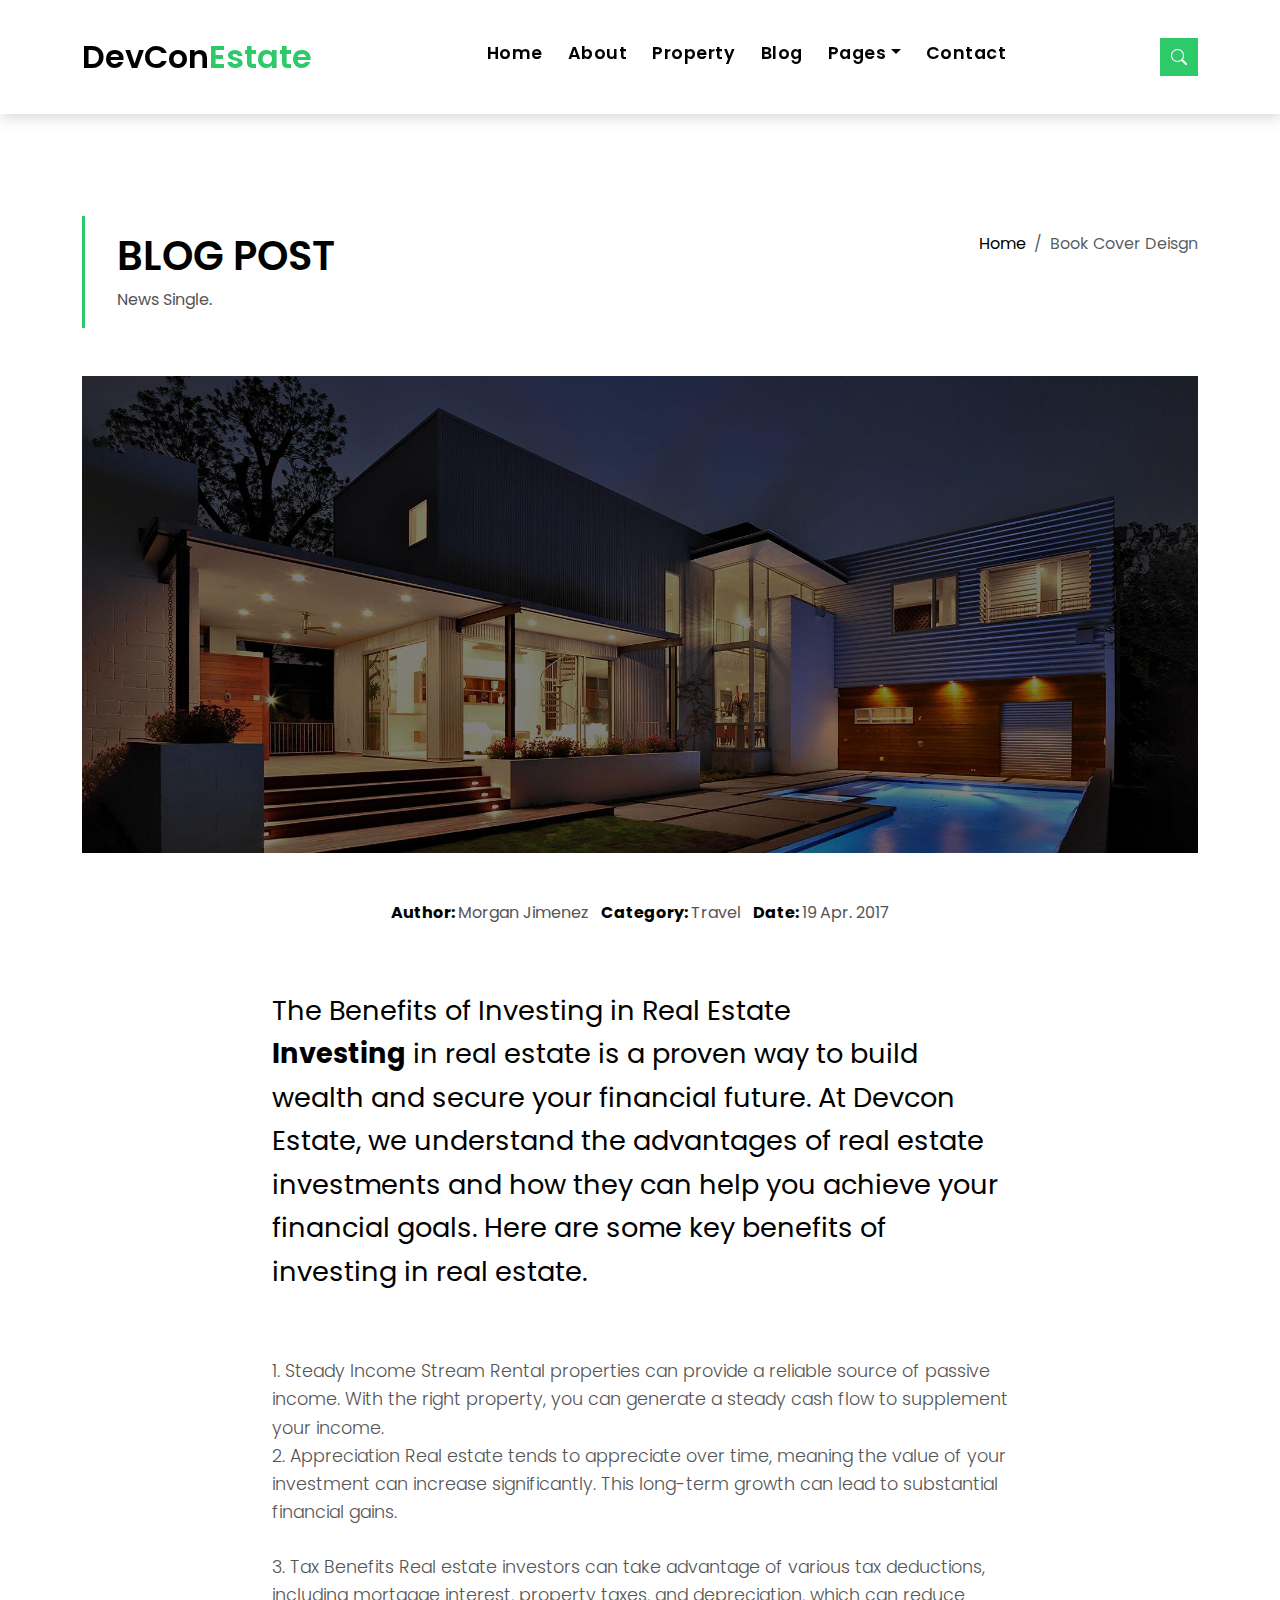
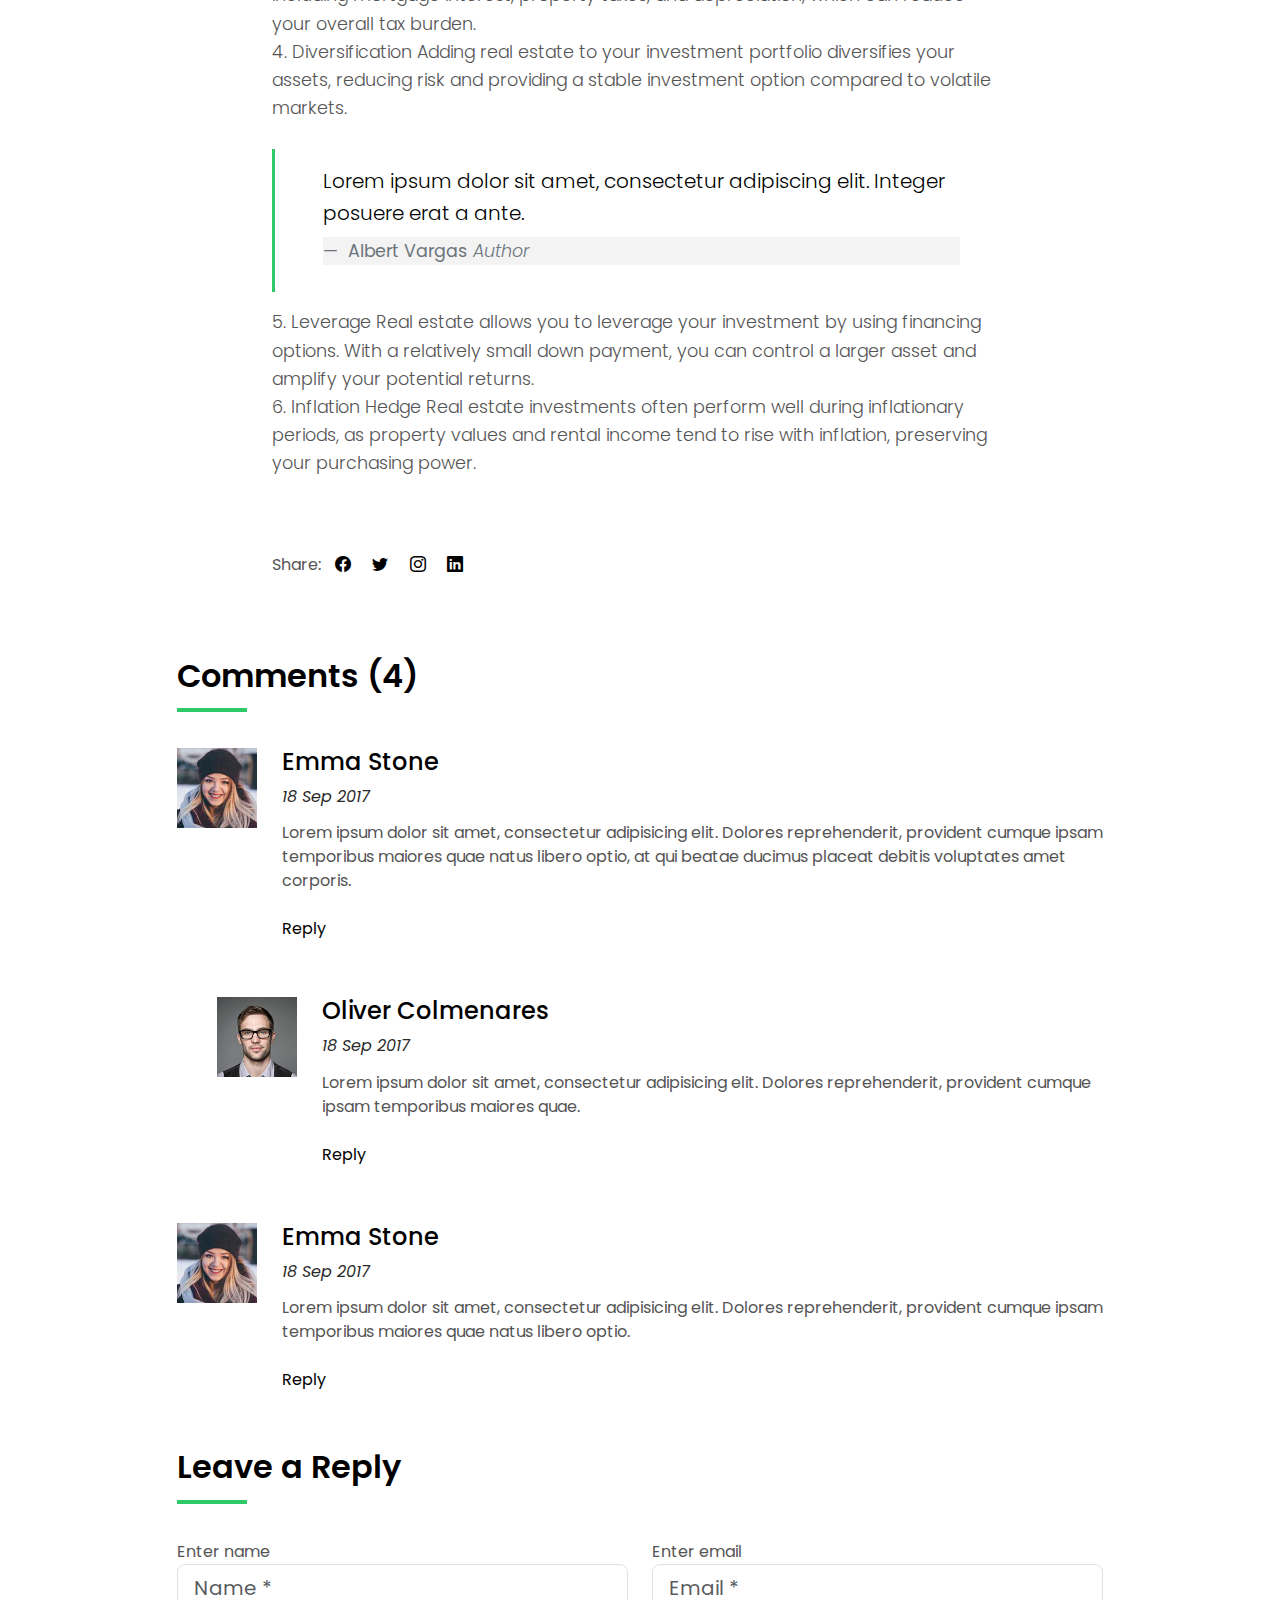
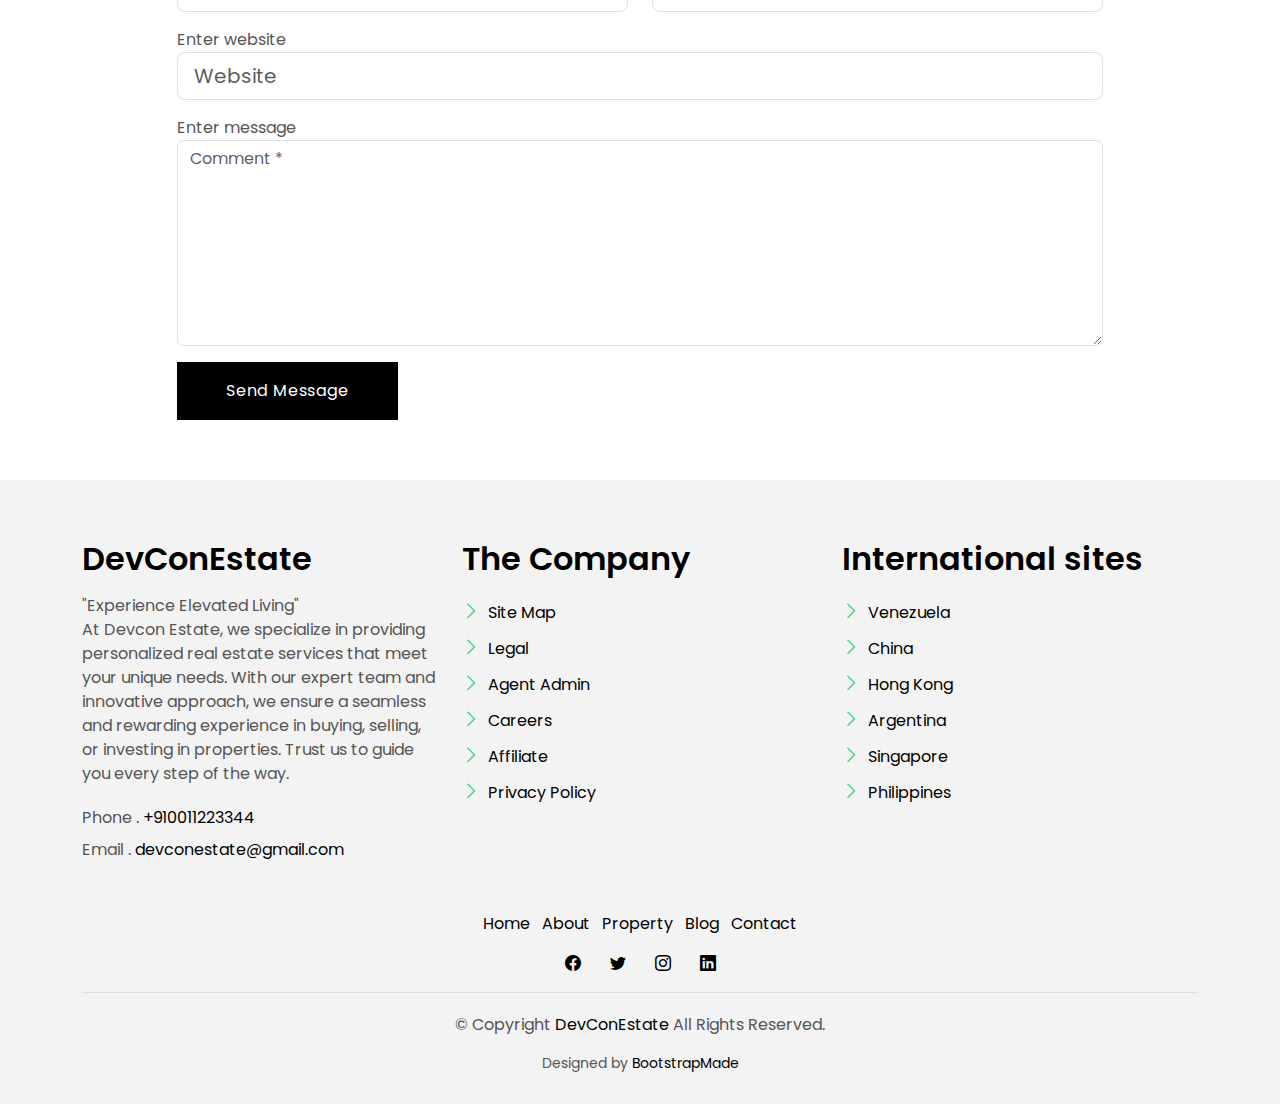
<file: EstateAgency/blog-single.html>
<!DOCTYPE html>
<html lang="en">

<head>
  <meta charset="utf-8">
  <meta content="width=device-width, initial-scale=1.0" name="viewport">

  <title>EstateAgency Bootstrap Template - Index</title>
  <meta content="" name="description">
  <meta content="" name="keywords">

  <!-- Favicons -->
  <link href="assets/img/favicon.png" rel="icon">
  <link href="assets/img/apple-touch-icon.png" rel="apple-touch-icon">

  <!-- Google Fonts -->
  <link href="https://fonts.googleapis.com/css?family=Poppins:300,400,500,600,700" rel="stylesheet">

  <!-- Vendor CSS Files -->
  <link href="assets/vendor/animate.css/animate.min.css" rel="stylesheet">
  <link href="assets/vendor/bootstrap/css/bootstrap.min.css" rel="stylesheet">
  <link href="assets/vendor/bootstrap-icons/bootstrap-icons.css" rel="stylesheet">
  <link href="assets/vendor/swiper/swiper-bundle.min.css" rel="stylesheet">

  <!-- Template Main CSS File -->
  <link href="assets/css/style.css" rel="stylesheet">

  <!-- =======================================================
  * Template Name: EstateAgency
  * Template URL: https://bootstrapmade.com/real-estate-agency-bootstrap-template/
  * Updated: Mar 17 2024 with Bootstrap v5.3.3
  * Author: BootstrapMade.com
  * License: https://bootstrapmade.com/license/
  ======================================================== -->
</head>

<body>

  <!-- ======= Property Search Section ======= -->
  <div class="click-closed"></div>
  <!--/ Form Search Star /-->
  <div class="box-collapse">
    <div class="title-box-d">
      <h3 class="title-d">Search Property</h3>
    </div>
    <span class="close-box-collapse right-boxed bi bi-x"></span>
    <div class="box-collapse-wrap form">
      <form class="form-a">
        <div class="row">
          <div class="col-md-12 mb-2">
            <div class="form-group">
              <label class="pb-2" for="Type">Keyword</label>
              <input type="text" class="form-control form-control-lg form-control-a" placeholder="Keyword">
            </div>
          </div>
          <div class="col-md-6 mb-2">
            <div class="form-group mt-3">
              <label class="pb-2" for="Type">Type</label>
              <select class="form-control form-select form-control-a" id="Type">
                <option>All Type</option>
                <option>For Rent</option>
                <option>For Sale</option>
                <option>Open House</option>
              </select>
            </div>
          </div>
          <div class="col-md-6 mb-2">
            <div class="form-group mt-3">
              <label class="pb-2" for="city">City</label>
              <select class="form-control form-select form-control-a" id="city">
                <option>All City</option>
                <option>Alabama</option>
                <option>Arizona</option>
                <option>California</option>
                <option>Colorado</option>
              </select>
            </div>
          </div>
          <div class="col-md-6 mb-2">
            <div class="form-group mt-3">
              <label class="pb-2" for="bedrooms">Bedrooms</label>
              <select class="form-control form-select form-control-a" id="bedrooms">
                <option>Any</option>
                <option>01</option>
                <option>02</option>
                <option>03</option>
              </select>
            </div>
          </div>
          <div class="col-md-6 mb-2">
            <div class="form-group mt-3">
              <label class="pb-2" for="garages">Garages</label>
              <select class="form-control form-select form-control-a" id="garages">
                <option>Any</option>
                <option>01</option>
                <option>02</option>
                <option>03</option>
                <option>04</option>
              </select>
            </div>
          </div>
          <div class="col-md-6 mb-2">
            <div class="form-group mt-3">
              <label class="pb-2" for="bathrooms">Bathrooms</label>
              <select class="form-control form-select form-control-a" id="bathrooms">
                <option>Any</option>
                <option>01</option>
                <option>02</option>
                <option>03</option>
              </select>
            </div>
          </div>
          <div class="col-md-6 mb-2">
            <div class="form-group mt-3">
              <label class="pb-2" for="price">Min Price</label>
              <select class="form-control form-select form-control-a" id="price">
                <option>Unlimite</option>
                <option>$50,000</option>
                <option>$100,000</option>
                <option>$150,000</option>
                <option>$200,000</option>
              </select>
            </div>
          </div>
          <div class="col-md-12">
            <button type="submit" class="btn btn-b">Search Property</button>
          </div>
        </div>
      </form>
    </div>
  </div><!-- End Property Search Section -->>

  <!-- ======= Header/Navbar ======= -->
  <nav class="navbar navbar-default navbar-trans navbar-expand-lg fixed-top">
    <div class="container">
      <button class="navbar-toggler collapsed" type="button" data-bs-toggle="collapse" data-bs-target="#navbarDefault" aria-controls="navbarDefault" aria-expanded="false" aria-label="Toggle navigation">
        <span></span>
        <span></span>
        <span></span>
      </button>
      <a class="navbar-brand text-brand" href="index.html">DevCon<span class="color-b">Estate</span></a>

      <div class="navbar-collapse collapse justify-content-center" id="navbarDefault">
        <ul class="navbar-nav">

          <li class="nav-item">
            <a class="nav-link " href="index.html">Home</a>
          </li>

          <li class="nav-item">
            <a class="nav-link " href="about.html">About</a>
          </li>

          <li class="nav-item">
            <a class="nav-link " href="property-grid.html">Property</a>
          </li>

          <li class="nav-item">
            <a class="nav-link " href="blog-grid.html">Blog</a>
          </li>

          <li class="nav-item dropdown">
            <a class="nav-link dropdown-toggle" href="#" id="navbarDropdown" role="button" data-bs-toggle="dropdown" aria-haspopup="true" aria-expanded="false">Pages</a>
            <div class="dropdown-menu">
              <a class="dropdown-item " href="property-single.html">Property Single</a>
              <a class="dropdown-item active" href="blog-single.html">Blog Single</a>
              <a class="dropdown-item " href="agents-grid.html">Agents Grid</a>
              <a class="dropdown-item " href="agent-single.html">Agent Single</a>
            </div>
          </li>
          <li class="nav-item">
            <a class="nav-link " href="contact.html">Contact</a>
          </li>
        </ul>
      </div>

      <button type="button" class="btn btn-b-n navbar-toggle-box navbar-toggle-box-collapse" data-bs-toggle="collapse" data-bs-target="#navbarTogglerDemo01">
        <i class="bi bi-search"></i>
      </button>

    </div>
  </nav><!-- End Header/Navbar -->

  <main id="main">

    <!-- ======= Intro Single ======= -->
    <section class="intro-single">
      <div class="container">
        <div class="row">
          <div class="col-md-12 col-lg-8">
            <div class="title-single-box">
              <h1 class="title-single">BLOG POST</h1>
              <span class="color-text-a">News Single.</span>
            </div>
          </div>
          <div class="col-md-12 col-lg-4">
            <nav aria-label="breadcrumb" class="breadcrumb-box d-flex justify-content-lg-end">
              <ol class="breadcrumb">
                <li class="breadcrumb-item">
                  <a href="#">Home</a>
                </li>
                <li class="breadcrumb-item active" aria-current="page">
                  Book Cover Deisgn
                </li>
              </ol>
            </nav>
          </div>
        </div>
      </div>
    </section><!-- End Intro Single-->

    <!-- ======= Blog Single ======= -->
    <section class="news-single nav-arrow-b">
      <div class="container">
        <div class="row">
          <div class="col-sm-12">
            <div class="news-img-box">
              <img src="assets/img/slide-3.jpg" alt="" class="img-fluid">
            </div>
          </div>
          <div class="col-md-10 offset-md-1 col-lg-8 offset-lg-2">
            <div class="post-information">
              <ul class="list-inline text-center color-a">
                <li class="list-inline-item mr-2">
                  <strong>Author: </strong>
                  <span class="color-text-a">Morgan Jimenez</span>
                </li>
                <li class="list-inline-item mr-2">
                  <strong>Category: </strong>
                  <span class="color-text-a">Travel</span>
                </li>
                <li class="list-inline-item">
                  <strong>Date: </strong>
                  <span class="color-text-a">19 Apr. 2017</span>
                </li>
              </ul>
            </div>
            <div class="post-content color-text-a">
              <p class="post-intro">
                The Benefits of Investing in Real Estate <br>
                  <strong>Investing</strong>  in real estate is a proven way to build wealth and secure your financial future. At Devcon Estate, we understand the advantages of real estate investments and how they can help you achieve your financial goals. Here are some key benefits of investing in real estate.
              </p>
              <p>
                1. Steady Income Stream
                   Rental properties can provide a reliable source of passive income. With the right property, you can generate a steady cash flow to supplement your income.<br>
                2. Appreciation
                   Real estate tends to appreciate over time, meaning the value of your investment can increase significantly. This long-term growth can lead to substantial financial gains.
              </p>
              <p>
                3. Tax Benefits
                   Real estate investors can take advantage of various tax deductions, including mortgage interest, property taxes, and depreciation, which can reduce your overall tax burden.<br>
                4. Diversification
                   Adding real estate to your investment portfolio diversifies your assets, reducing risk and providing a stable investment option compared to volatile markets.
              </p>
              <blockquote class="blockquote">
                <p class="mb-4">Lorem ipsum dolor sit amet, consectetur adipiscing elit. Integer posuere erat a ante.</p>
                <footer class="blockquote-footer">
                  <strong>Albert Vargas</strong>
                  <cite title="Source Title">Author</cite>
                </footer>
              </blockquote>
              <p>
                5. Leverage
                   Real estate allows you to leverage your investment by using financing options. With a relatively small down payment, you can control a larger asset and amplify your potential returns.<br>
                6. Inflation Hedge
                   Real estate investments often perform well during inflationary periods, as property values and rental income tend to rise with inflation, preserving your purchasing power.
              </p>
            </div>
            <div class="post-footer">
              <div class="post-share">
                <span>Share: </span>
                <ul class="list-inline socials">
                  <li class="list-inline-item">
                    <a href="#">
                      <i class="bi bi-facebook" aria-hidden="true"></i>
                    </a>
                  </li>
                  <li class="list-inline-item">
                    <a href="#">
                      <i class="bi bi-twitter" aria-hidden="true"></i>
                    </a>
                  </li>
                  <li class="list-inline-item">
                    <a href="#">
                      <i class="bi bi-instagram" aria-hidden="true"></i>
                    </a>
                  </li>
                  <li class="list-inline-item">
                    <a href="#">
                      <i class="bi bi-linkedin" aria-hidden="true"></i>
                    </a>
                  </li>
                </ul>
              </div>
            </div>
          </div>
          <div class="col-md-10 offset-md-1 col-lg-10 offset-lg-1">
            <div class="title-box-d">
              <h3 class="title-d">Comments (4)</h3>
            </div>
            <div class="box-comments">
              <ul class="list-comments">
                <li>
                  <div class="comment-avatar">
                    <img src="assets/img/author-2.jpg" alt="">
                  </div>
                  <div class="comment-details">
                    <h4 class="comment-author">Emma Stone</h4>
                    <span>18 Sep 2017</span>
                    <p class="comment-description">
                      Lorem ipsum dolor sit amet, consectetur adipisicing elit. Dolores reprehenderit, provident cumque
                      ipsam temporibus maiores
                      quae natus libero optio, at qui beatae ducimus placeat debitis voluptates amet corporis.
                    </p>
                    <a href="3">Reply</a>
                  </div>
                </li>
                <li class="comment-children">
                  <div class="comment-avatar">
                    <img src="assets/img/author-1.jpg" alt="">
                  </div>
                  <div class="comment-details">
                    <h4 class="comment-author">Oliver Colmenares</h4>
                    <span>18 Sep 2017</span>
                    <p class="comment-description">
                      Lorem ipsum dolor sit amet, consectetur adipisicing elit. Dolores reprehenderit, provident cumque
                      ipsam temporibus maiores
                      quae.
                    </p>
                    <a href="3">Reply</a>
                  </div>
                </li>
                <li>
                  <div class="comment-avatar">
                    <img src="assets/img/author-2.jpg" alt="">
                  </div>
                  <div class="comment-details">
                    <h4 class="comment-author">Emma Stone</h4>
                    <span>18 Sep 2017</span>
                    <p class="comment-description">
                      Lorem ipsum dolor sit amet, consectetur adipisicing elit. Dolores reprehenderit, provident cumque
                      ipsam temporibus maiores
                      quae natus libero optio.
                    </p>
                    <a href="3">Reply</a>
                  </div>
                </li>
              </ul>
            </div>
            <div class="form-comments">
              <div class="title-box-d">
                <h3 class="title-d"> Leave a Reply</h3>
              </div>
              <form class="form-a">
                <div class="row">
                  <div class="col-md-6 mb-3">
                    <div class="form-group">
                      <label for="inputName">Enter name</label>
                      <input type="text" class="form-control form-control-lg form-control-a" id="inputName" placeholder="Name *" required>
                    </div>
                  </div>
                  <div class="col-md-6 mb-3">
                    <div class="form-group">
                      <label for="inputEmail1">Enter email</label>
                      <input type="email" class="form-control form-control-lg form-control-a" id="inputEmail1" placeholder="Email *" required>
                    </div>
                  </div>
                  <div class="col-md-12 mb-3">
                    <div class="form-group">
                      <label for="inputUrl">Enter website</label>
                      <input type="url" class="form-control form-control-lg form-control-a" id="inputUrl" placeholder="Website">
                    </div>
                  </div>
                  <div class="col-md-12 mb-3">
                    <div class="form-group">
                      <label for="textMessage">Enter message</label>
                      <textarea id="textMessage" class="form-control" placeholder="Comment *" name="message" cols="45" rows="8" required></textarea>
                    </div>
                  </div>
                  <div class="col-md-12">
                    <button type="submit" class="btn btn-a">Send Message</button>
                  </div>
                </div>
              </form>
            </div>
          </div>
        </div>
      </div>
    </section><!-- End Blog Single-->

  </main><!-- End #main -->

  <!-- ======= Footer ======= -->
  <section class="section-footer">
    <div class="container">
      <div class="row">
        <div class="col-sm-12 col-md-4">
          <div class="widget-a">
            <div class="w-header-a">
              <h3 class="w-title-a text-brand">DevConEstate</h3>
            </div>
            <div class="w-body-a">
              <p class="w-text-a color-text-a">
                "Experience Elevated Living"<br>At Devcon Estate, we specialize in providing personalized real estate services that meet your unique needs. With our expert team and innovative approach, we ensure a seamless and rewarding experience in buying, selling, or investing in properties. Trust us to guide you every step of the way.
              </p>
            </div>
            <div class="w-footer-a">
              <ul class="list-unstyled">
                <li class="color-a">
                  <span class="color-text-a">Phone .</span> +910011223344
                </li>
                <li class="color-a">
                  <span class="color-text-a">Email .</span> devconestate@gmail.com
                </li>
              </ul>
            </div>
          </div>
        </div>
        <div class="col-sm-12 col-md-4 section-md-t3">
          <div class="widget-a">
            <div class="w-header-a">
              <h3 class="w-title-a text-brand">The Company</h3>
            </div>
            <div class="w-body-a">
              <div class="w-body-a">
                <ul class="list-unstyled">
                  <li class="item-list-a">
                    <i class="bi bi-chevron-right"></i> <a href="#">Site Map</a>
                  </li>
                  <li class="item-list-a">
                    <i class="bi bi-chevron-right"></i> <a href="#">Legal</a>
                  </li>
                  <li class="item-list-a">
                    <i class="bi bi-chevron-right"></i> <a href="#">Agent Admin</a>
                  </li>
                  <li class="item-list-a">
                    <i class="bi bi-chevron-right"></i> <a href="#">Careers</a>
                  </li>
                  <li class="item-list-a">
                    <i class="bi bi-chevron-right"></i> <a href="#">Affiliate</a>
                  </li>
                  <li class="item-list-a">
                    <i class="bi bi-chevron-right"></i> <a href="#">Privacy Policy</a>
                  </li>
                </ul>
              </div>
            </div>
          </div>
        </div>
        <div class="col-sm-12 col-md-4 section-md-t3">
          <div class="widget-a">
            <div class="w-header-a">
              <h3 class="w-title-a text-brand">International sites</h3>
            </div>
            <div class="w-body-a">
              <ul class="list-unstyled">
                <li class="item-list-a">
                  <i class="bi bi-chevron-right"></i> <a href="#">Venezuela</a>
                </li>
                <li class="item-list-a">
                  <i class="bi bi-chevron-right"></i> <a href="#">China</a>
                </li>
                <li class="item-list-a">
                  <i class="bi bi-chevron-right"></i> <a href="#">Hong Kong</a>
                </li>
                <li class="item-list-a">
                  <i class="bi bi-chevron-right"></i> <a href="#">Argentina</a>
                </li>
                <li class="item-list-a">
                  <i class="bi bi-chevron-right"></i> <a href="#">Singapore</a>
                </li>
                <li class="item-list-a">
                  <i class="bi bi-chevron-right"></i> <a href="#">Philippines</a>
                </li>
              </ul>
            </div>
          </div>
        </div>
      </div>
    </div>
  </section>
  <footer>
    <div class="container">
      <div class="row">
        <div class="col-md-12">
          <nav class="nav-footer">
            <ul class="list-inline">
              <li class="list-inline-item">
                <a href="#">Home</a>
              </li>
              <li class="list-inline-item">
                <a href="#">About</a>
              </li>
              <li class="list-inline-item">
                <a href="#">Property</a>
              </li>
              <li class="list-inline-item">
                <a href="#">Blog</a>
              </li>
              <li class="list-inline-item">
                <a href="#">Contact</a>
              </li>
            </ul>
          </nav>
          <div class="socials-a">
            <ul class="list-inline">
              <li class="list-inline-item">
                <a href="#">
                  <i class="bi bi-facebook" aria-hidden="true"></i>
                </a>
              </li>
              <li class="list-inline-item">
                <a href="#">
                  <i class="bi bi-twitter" aria-hidden="true"></i>
                </a>
              </li>
              <li class="list-inline-item">
                <a href="#">
                  <i class="bi bi-instagram" aria-hidden="true"></i>
                </a>
              </li>
              <li class="list-inline-item">
                <a href="#">
                  <i class="bi bi-linkedin" aria-hidden="true"></i>
                </a>
              </li>
            </ul>
          </div>
          <div class="copyright-footer">
            <p class="copyright color-text-a">
              &copy; Copyright
              <span class="color-a">DevConEstate</span> All Rights Reserved.
            </p>
          </div>
          <div class="credits">
            <!--
            All the links in the footer should remain intact.
            You can delete the links only if you purchased the pro version.
            Licensing information: https://bootstrapmade.com/license/
            Purchase the pro version with working PHP/AJAX contact form: https://bootstrapmade.com/buy/?theme=EstateAgency
          -->
            Designed by <a href="https://bootstrapmade.com/">BootstrapMade</a>
          </div>
        </div>
      </div>
    </div>
  </footer><!-- End  Footer -->

  <div id="preloader"></div>
  <a href="#" class="back-to-top d-flex align-items-center justify-content-center"><i class="bi bi-arrow-up-short"></i></a>

  <!-- Vendor JS Files -->
  <script src="assets/vendor/bootstrap/js/bootstrap.bundle.min.js"></script>
  <script src="assets/vendor/swiper/swiper-bundle.min.js"></script>
  <script src="assets/vendor/php-email-form/validate.js"></script>

  <!-- Template Main JS File -->
  <script src="assets/js/main.js"></script>

</body>

</html>
</file>
<file: assets/css/style.css>
/**
* Template Name: EstateAgency
* Template URL: https://bootstrapmade.com/real-estate-agency-bootstrap-template/
* Updated: Mar 17 2024 with Bootstrap v5.3.3
* Author: BootstrapMade.com
* License: https://bootstrapmade.com/license/
*/

/*--------------------------------------------------------------
# General
--------------------------------------------------------------*/
body {
  font-family: "Poppins", sans-serif;
  color: #555555;
}

h1,
h2,
h3,
h4,
h5,
h6 {
  color: #000000;
}

a {
  color: #000000;
  text-decoration: none;
  transition: all 0.5s ease;
}

a:hover {
  color: #2eca6a;
  text-decoration: none;
}

.link-two {
  color: #000000;
  transition: all 0.5s ease;
}

.link-two:hover {
  text-decoration: underline;
  color: #000000;
}

.link-one {
  color: #000000;
  transition: all 0.5s ease;
}

.link-one:hover {
  color: #000000;
  text-decoration: none;
}

.link-icon {
  color: #000000;
  font-weight: 500;
}

.link-icon span {
  font-size: 14px;
  padding-left: 4px;
  vertical-align: middle;
}

.link-a {
  text-decoration: none;
  color: #ffffff;
  text-decoration: none;
}

@media (min-width: 768px) {
  .link-a {
    font-size: 0.9rem;
  }
}

@media (min-width: 992px) {
  .link-a {
    font-size: 1rem;
  }
}

.link-a:hover {
  color: #ffffff;
  text-decoration: none;
}

.link-a span {
  font-size: 18px;
  vertical-align: middle;
  margin-left: 5px;
}

@media (min-width: 768px) {
  .link-a span {
    font-size: 1.5rem;
  }
}

@media (min-width: 992px) {
  .link-a span {
    font-size: 18px;
  }
}

.text-brand {
  color: #000000;
  font-size: 2rem;
  font-weight: 600;
}

@media (max-width: 767px) {
  .text-brand {
    font-size: 1.8rem;
  }
}

.color-a {
  text-decoration: none;
  color: #000000;
}

.color-b {
  color: #2eca6a;
}

.color-d {
  color: #adadad;
}

.color-text-a {
  text-decoration: none;
  color: #555555;
}

.no-margin {
  margin: 0;
}

/*------/ Nav Pills  /------*/
.nav-pills-a {
  text-decoration: none;
}

.nav-pills-a.nav-pills .nav-link {
  color: #000000;
  position: relative;
  font-weight: 600;
}

.nav-pills-a.nav-pills .nav-link.active {
  background-color: transparent;
}

.nav-pills-a.nav-pills .nav-link.active:after {
  content: "";
  position: absolute;
  left: 0;
  bottom: -1px;
  width: 100%;
  height: 2px;
  background-color: #2eca6a;
  z-index: 2;
}

/*------/ Bg Image /------*/
.bg-image {
  background-repeat: no-repeat;
  background-attachment: fixed;
  background-size: cover;
  background-position: center center;
}

/*------/ List a /------*/
.list-a {
  text-decoration: none;
  display: inline-block;
  line-height: 2;
  padding: 0;
  list-style: none;
}

.list-a li {
  position: relative;
  width: 50%;
  float: left;
  padding-left: 25px;
  padding-right: 5px;
}

@media (min-width: 992px) {
  .list-a li {
    width: 33.333%;
  }
}

.list-a li:before {
  content: "";
  width: 10px;
  height: 2px;
  position: absolute;
  background-color: #313131;
  top: 15px;
  left: 0;
}

/*------/ Pagination-a /------*/
.pagination-a {
  text-decoration: none;
}

.pagination-a .pagination .page-link {
  margin: 0 0.2rem;
  border-color: transparent;
  padding: 0.5rem 0.8rem;
  color: #000000;
}

.pagination-a .pagination .page-link:hover,
.pagination-a .pagination .page-link:active,
.pagination-a .pagination .page-link:focus {
  background-color: #2eca6a;
}

.pagination-a .pagination .page-link span {
  font-size: 1.2rem;
}

.pagination-a .pagination .next .page-link {
  padding: 0.4rem 0.9rem;
}

.pagination-a .pagination .page-item:last-child .page-link {
  border-top-right-radius: 0;
  border-bottom-right-radius: 0;
}

.pagination-a .pagination .page-item:first-child .page-link {
  border-top-left-radius: 0;
  border-bottom-left-radius: 0;
}

.pagination-a .pagination .page-item.disabled .page-link {
  padding: 0.4rem 0.9rem;
  color: #555555;
}

.pagination-a .pagination .page-item.active .page-link {
  background-color: #2eca6a;
}

.a {
  text-decoration: none;
  color: #2eca6a;
  font-size: 1.3rem;
}

/*------/ Icon Box /------*/
.icon-box .icon-box-icon {
  display: table-cell;
  vertical-align: top;
  font-size: 36px;
  color: #000000;
  width: 50px;
  padding-top: 8px;
}

.icon-box .icon-box-content {
  padding-top: 18px;
}

/*------/ Space Padding /------*/
.section-t8 {
  padding-top: 8rem;
}

@media (max-width: 767px) {
  .section-t8 {
    padding-top: 4rem;
  }
}

.section-t4 {
  padding-top: 4rem;
}

@media (max-width: 767px) {
  .section-t4 {
    padding-top: 2rem;
  }
}

.section-t3 {
  padding-top: 3rem;
}

@media (max-width: 767px) {
  .section-md-t3 {
    padding-top: 3rem;
  }
}

.section-b2 {
  padding-bottom: 2rem;
}

.section-tb85 {
  padding: 8rem 0 5rem 0;
}

@media (max-width: 767px) {
  .section-tb85 {
    padding: 4rem 0 2.5rem 0;
  }
}

/*------/ Title /------*/
.title-wrap {
  padding-bottom: 4rem;
}

.title-a {
  text-decoration: none;
  font-size: 2.6rem;
  font-weight: 600;
}

.title-link {
  font-size: 1.2rem;
  font-weight: 300;
  padding-top: 1.2rem;
}

.title-link a {
  text-decoration: none;
  color: #313131;
}

.title-link span {
  font-size: 20px;
  padding-left: 4px;
  vertical-align: middle;
}

.title-box-d {
  padding-bottom: 1.8rem;
  margin-bottom: 1rem;
  position: relative;
}

.title-box-d .title-d {
  font-weight: 600;
  font-size: 2rem;
}

.title-box-d .title-d:after {
  content: "";
  position: absolute;
  width: 70px;
  height: 4px;
  background-color: #2eca6a;
  bottom: 20px;
  left: 0;
}

/*------/ Display Table & Table Cell /------*/
.display-table {
  width: 100%;
  height: 100%;
  display: table;
}

.table-cell {
  display: table-cell;
  vertical-align: middle;
}

/*------/ Ul Resect /------*/
.ul-resect ul,
.box-comments ul,
.list-a ul {
  list-style: none;
  padding-left: 0;
  margin-bottom: 0;
}

/*------/ Overlay /------*/
.overlay-a {
  text-decoration: none;
  background: linear-gradient(to bottom, rgba(0, 0, 0, 0) 0%, rgba(0, 0, 0, 0.2) 27%, rgba(0, 0, 0, 0.65) 90%);
}

.overlay {
  position: absolute;
  top: 0;
  left: 0px;
  padding: 0;
  height: 100%;
  width: 100%;
}

.carousel-pagination {
  margin-top: 10px;
  text-align: center;
}

.carousel-pagination .swiper-pagination-bullet {
  width: 18px;
  height: 10px;
  background-color: #555;
  margin: 0 4px;
  border-radius: 0;
  opacity: 1;
  transition: 0.3s;
}

.carousel-pagination .swiper-pagination-bullet-active {
  background-color: #2eca6a;
  width: 36px;
}

.nav-arrow-a {
  text-decoration: none;
}

.nav-arrow-a .owl-arrow .owl-nav {
  font-size: 1.8rem;
  margin-top: -110px;
}

.nav-arrow-a .owl-arrow .owl-nav .owl-next {
  margin-left: 15px;
}

.nav-arrow-b .owl-arrow .owl-nav {
  position: absolute;
  top: 0;
  right: 0;
  font-size: 1.2rem;
}

.nav-arrow-b .owl-arrow .owl-nav .owl-prev,
.nav-arrow-b .owl-arrow .owl-nav .owl-next {
  padding: 0.7rem 1.5rem !important;
  display: inline-block;
  transition: all 0.6s ease-in-out;
  color: #ffffff;
  background-color: #2eca6a;
  opacity: 0.9;
}

.nav-arrow-b .owl-arrow .owl-nav .owl-prev.disabled,
.nav-arrow-b .owl-arrow .owl-nav .owl-next.disabled {
  transition: all 0.6s ease-in-out;
  color: #ffffff;
}

.nav-arrow-b .owl-arrow .owl-nav .owl-prev:hover,
.nav-arrow-b .owl-arrow .owl-nav .owl-next:hover {
  background-color: #26a356;
}

.nav-arrow-b .owl-arrow .owl-nav .owl-next {
  margin-left: 0px;
}

/*------/ Socials /------*/
.socials-a {
  text-decoration: none;
}

.socials-a .list-inline-item:not(:last-child) {
  margin-right: 25px;
}

/*--------------------------------------------------------------
# Back to top button
--------------------------------------------------------------*/
.back-to-top {
  position: fixed;
  visibility: hidden;
  opacity: 0;
  right: 15px;
  bottom: 15px;
  z-index: 996;
  background: #2eca6a;
  width: 40px;
  height: 40px;
  border-radius: 50px;
  transition: all 0.4s;
}

.back-to-top i {
  font-size: 28px;
  color: #fff;
  line-height: 0;
}

.back-to-top:hover {
  background: #4bd680;
  color: #fff;
}

.back-to-top.active {
  visibility: visible;
  opacity: 1;
}

/* Prelaoder */
#preloader {
  position: fixed;
  top: 0;
  left: 0;
  right: 0;
  bottom: 0;
  z-index: 9999;
  overflow: hidden;
  background: #fff;
}

#preloader:before {
  content: "";
  position: fixed;
  top: calc(50% - 30px);
  left: calc(50% - 30px);
  border: 6px solid #f2f2f2;
  border-top: 6px solid #2eca6a;
  border-radius: 50%;
  width: 60px;
  height: 60px;
  animation: animate-preloader 1s linear infinite;
}

@keyframes animate-preloader {
  0% {
    transform: rotate(0deg);
  }

  100% {
    transform: rotate(360deg);
  }
}

/*======================================
//--//-->   BUTTON
======================================*/
.btn {
  transition: 0.5s ease;
}

.btn.btn-a,
.btn.btn-b {
  border-radius: 0;
  padding: 1rem 3rem;
  letter-spacing: 0.05rem;
}

.btn.btn-a {
  text-decoration: none;
  background-color: #000000;
  color: #ffffff;
}

.btn.btn-a:hover {
  background-color: #2eca6a;
  color: #000000;
}

.btn.btn-b {
  background-color: #2eca6a;
  color: #000000;
}

.btn.btn-b:hover {
  background-color: #000000;
  color: #ffffff;
}

.btn.btn-b-n {
  background-color: #2eca6a;
  color: #ffffff;
  border-radius: 0;
}

.btn.btn-b-n:hover {
  background-color: #26a356;
  color: #ffffff;
}

.navbar-toggle-box {
  display: inline-flex;
  align-items: center;
  justify-content: center;
  line-height: 0;
  padding: 10px;
}

.navbar-toggle-box i {
  line-height: 0;
}

/*--------------------------------------------------------------
# Navbar
--------------------------------------------------------------*/
.navbar-default {
  transition: all 0.5s ease-in-out;
  background-color: #ffffff;
  padding-top: 28px;
  padding-bottom: 28px;
  -webkit-backface-visibility: hidden;
  backface-visibility: hidden;
  box-shadow: 1px 2px 15px rgba(100, 100, 100, 0.3);
}

.navbar-default .nav-search {
  color: #000000;
  font-size: 1.5rem;
}

.navbar-default.navbar-reduce {
  box-shadow: 1px 2px 15px rgba(100, 100, 100, 0.3);
}

.navbar-default.navbar-trans,
.navbar-default.navbar-reduce {
  -webkit-backface-visibility: hidden;
  backface-visibility: hidden;
}

.navbar-default.navbar-trans .nav-item,
.navbar-default.navbar-reduce .nav-item {
  position: relative;
  padding-right: 10px;
  padding-bottom: 8px;
  margin-left: 0;
}

@media (min-width: 768px) {

  .navbar-default.navbar-trans .nav-item,
  .navbar-default.navbar-reduce .nav-item {
    margin-left: 15px;
  }
}

.navbar-default.navbar-trans .nav-link,
.navbar-default.navbar-reduce .nav-link {
  font-size: 1.1rem;
  color: #000000;
  font-weight: 600;
  letter-spacing: 0.03em;
  transition: all 0.1s ease-in-out;
  position: relative;
  padding-left: 0;
  padding-right: 0;
}

.navbar-default.navbar-trans .nav-link:before,
.navbar-default.navbar-reduce .nav-link:before {
  content: "";
  position: absolute;
  bottom: 5px;
  left: 0;
  width: 100%;
  height: 2px;
  z-index: 0;
  background-color: #2eca6a;
  transform: scaleX(0);
  transform-origin: right;
  transition: transform 0.2s ease-out, opacity 0.2s ease-out 0.3s;
}

.navbar-default.navbar-trans .nav-link:hover,
.navbar-default.navbar-reduce .nav-link:hover {
  color: #000000;
}

.navbar-default.navbar-trans .nav-link:hover:before,
.navbar-default.navbar-reduce .nav-link:hover:before {
  transform: scaleX(1);
  transform-origin: left;
}

.navbar-default.navbar-trans .show>.nav-link:before,
.navbar-default.navbar-trans .active>.nav-link:before,
.navbar-default.navbar-trans .nav-link.show:before,
.navbar-default.navbar-trans .nav-link.active:before,
.navbar-default.navbar-reduce .show>.nav-link:before,
.navbar-default.navbar-reduce .active>.nav-link:before,
.navbar-default.navbar-reduce .nav-link.show:before,
.navbar-default.navbar-reduce .nav-link.active:before {
  transform: scaleX(1);
}

.navbar-default.navbar-trans .nav-link:before {
  background-color: #2eca6a;
}

.navbar-default.navbar-trans .nav-link:hover {
  color: #000000;
}

.navbar-default.navbar-trans .show>.nav-link,
.navbar-default.navbar-trans .active>.nav-link,
.navbar-default.navbar-trans .nav-link.show,
.navbar-default.navbar-trans .nav-link.active {
  color: #000000;
}

.navbar-default.navbar-reduce {
  transition: all 0.5s ease-in-out;
  padding-top: 19px;
  padding-bottom: 19px;
}

.navbar-default.navbar-reduce .nav-link {
  color: #000000;
}

.navbar-default.navbar-reduce .nav-link:before {
  background-color: #2eca6a;
}

.navbar-default.navbar-reduce .nav-link:hover {
  color: #000000;
}

.navbar-default.navbar-reduce .show>.nav-link,
.navbar-default.navbar-reduce .active>.nav-link,
.navbar-default.navbar-reduce .nav-link.show,
.navbar-default.navbar-reduce .nav-link.active {
  color: #000000;
}

.navbar-default.navbar-reduce .navbar-brand {
  color: #000000;
}

.navbar-default .dropdown .dropdown-menu {
  border-top: 0;
  border-left: 4px solid #2eca6a;
  border-right: 0;
  border-bottom: 0;
  transform: translate3d(0px, 40px, 0px);
  opacity: 0;
  filter: alpha(opacity=0);
  visibility: hidden;
  transition: all 0.5s cubic-bezier(0.3, 0.65, 0.355, 1) 0s, opacity 0.31s ease 0s, height 0s linear 0.36s;
  margin: 0;
  border-radius: 0;
  padding: 12px 0;
}

@media (min-width: 768px) {
  .navbar-default .dropdown .dropdown-menu {
    border-top: 4px solid #2eca6a;
    border-left: 0;
    display: block;
    position: absolute;
    box-shadow: 0 2px rgba(17, 16, 15, 0.1), 0 2px 10px rgba(20, 19, 18, 0.1);
  }
}

.navbar-default .dropdown .dropdown-menu .dropdown-item {
  padding: 12px 18px;
  transition: all 500ms ease;
  font-weight: 600;
  min-width: 220px;
}

.navbar-default .dropdown .dropdown-menu .dropdown-item:hover {
  background-color: #ffffff;
  color: #2eca6a;
  transition: all 500ms ease;
}

.navbar-default .dropdown .dropdown-menu .dropdown-item.active {
  background-color: #ffffff;
  color: #2eca6a;
}

.navbar-default .dropdown:hover .dropdown-menu {
  transform: translate3d(0px, 0px, 0px);
  visibility: visible;
  opacity: 1;
  filter: alpha(opacity=1);
}

/*------/ Hamburger Navbar /------*/
.navbar-toggler {
  position: relative;
}

.navbar-toggler:focus,
.navbar-toggler:active {
  outline: 0;
}

.navbar-toggler span {
  display: block;
  background-color: #000000;
  height: 3px;
  width: 25px;
  margin-top: 4px;
  margin-bottom: 4px;
  transform: rotate(0deg);
  left: 0;
  opacity: 1;
}

.navbar-toggler span:nth-child(1),
.navbar-toggler span:nth-child(3) {
  transition: transform 0.35s ease-in-out;
}

.navbar-toggler:not(.collapsed) span:nth-child(1) {
  position: absolute;
  left: 12px;
  top: 10px;
  transform: rotate(135deg);
  opacity: 0.9;
}

.navbar-toggler:not(.collapsed) span:nth-child(2) {
  height: 12px;
  visibility: hidden;
  background-color: transparent;
}

.navbar-toggler:not(.collapsed) span:nth-child(3) {
  position: absolute;
  left: 12px;
  top: 10px;
  transform: rotate(-135deg);
  opacity: 0.9;
}

/*======================================
//--//-->   BOX COLAPSE
======================================*/
.box-collapse {
  position: fixed;
  top: 0;
  bottom: 0;
  right: 0;
  width: 100%;
  z-index: 1040;
  background-color: #ffffff;
  transform: translateX(100%);
  transition: all 0.6s ease;
}

@media (min-width: 768px) {
  .box-collapse {
    width: 50%;
  }
}

.box-collapse .title-box-d {
  top: 30px;
  left: 60px;
  opacity: 0;
  transition: all 1s ease;
  transition-delay: 0.3s;
}

@media (max-width: 575px) {
  .box-collapse .title-box-d {
    left: 35px;
  }
}

@media (max-width: 575px) {
  .box-collapse .title-box-d .title-d {
    font-size: 1.3rem;
  }
}

.box-collapse-wrap {
  opacity: 0;
  position: absolute;
  left: 0;
  top: 6.5rem;
  bottom: 5rem;
  padding-left: 10%;
  padding-right: 10%;
  overflow-x: hidden;
  overflow-y: auto;
  margin: 0;
  transform: translateY(3rem);
  transition: transform 0.5s 0.5s ease, opacity 0.5s 0.5s ease;
}

.box-collapse-open .click-closed {
  visibility: visible;
}

.box-collapse-open .box-collapse {
  transform: translateX(0);
  box-shadow: 0 0 65px rgba(0, 0, 0, 0.07);
  opacity: 1;
}

.box-collapse-open .box-collapse .title-box-d {
  transform: translate(0);
  opacity: 1;
}

.box-collapse-open .box-collapse-wrap {
  transform: translate(0);
  opacity: 1;
}

.box-collapse-closed .box-collapse {
  opacity: 0.7;
  transition-delay: 0s;
}

.box-collapse-closed .box-collapse .title-box-d {
  opacity: 0;
  transition-delay: 0s;
}

.box-collapse-closed .box-collapse .form-a {
  opacity: 0;
  transition-delay: 0s;
}

.click-closed {
  position: fixed;
  top: 0;
  left: 0;
  width: 100%;
  height: 100%;
  visibility: hidden;
  z-index: 1035;
  background-color: #000000;
  opacity: 0.4;
}

.close-box-collapse {
  position: absolute;
  z-index: 1050;
  top: 2rem;
  font-size: 3.5rem;
  line-height: 1;
  color: #000000;
  cursor: pointer;
  transition: all 0.3s ease;
}

.right-boxed {
  right: 4.2857rem;
}

/*--------------------------------------------------------------
# Hero Section
--------------------------------------------------------------*/
.intro {
  height: 100vh;
  position: relative;
  color: #ffffff;
}

.intro .swiper-pagination {
  bottom: 50px;
}

.intro .swiper-pagination .swiper-pagination-bullet {
  width: 18px;
  height: 10px;
  background-color: #ffffff;
  border-radius: 0;
  opacity: 1;
  transition: 0.3s;
}

.intro .swiper-pagination .swiper-pagination-bullet-active {
  background-color: #2eca6a;
  width: 36px;
}

.intro .intro-item {
  padding-top: 2rem;
}

.intro .carousel-item-a {
  position: relative;
  height: 100vh;
}

.intro .carousel-item-a.bg-image {
  background-attachment: scroll;
}

.intro .intro-content {
  position: absolute;
}

.intro .intro-body {
  padding-left: 1rem;
}

@media (min-width: 768px) {
  .intro .intro-body {
    padding-left: 2rem;
  }
}

.intro .intro-body .price-a {
  color: #ffffff;
  padding: 1rem 1.5rem;
  border: 2px solid #2eca6a;
  border-radius: 50px;
  text-transform: uppercase;
  letter-spacing: 0.03em;
}

.intro .spacial {
  animation-delay: 0.2s;
  color: #ffffff;
}

.intro .intro-title-top {
  margin-bottom: 1rem;
  font-size: 0.9rem;
  color: #ffffff;
  letter-spacing: 0.05em;
}

@media (min-width: 768px) {
  .intro .intro-title-top {
    font-size: 0.9rem;
    margin-bottom: 1rem;
  }
}

@media (min-width: 992px) {
  .intro .intro-title-top {
    font-size: 1rem;
    margin-bottom: 2rem;
  }
}

.intro .intro-title {
  color: #ffffff;
  font-weight: 700;
  font-size: 2.8rem;
  text-transform: uppercase;
}

@media (min-width: 576px) {
  .intro .intro-title {
    font-size: 3.5rem;
  }
}

@media (min-width: 768px) {
  .intro .intro-title {
    font-size: 3.5rem;
  }
}

@media (min-width: 992px) {
  .intro .intro-title {
    font-size: 4rem;
  }
}

.intro .intro-subtitle {
  font-size: 1.5rem;
  font-weight: 300;
}

@media (min-width: 768px) {
  .intro .intro-subtitle {
    font-size: 2.5rem;
  }
}

.intro .intro-subtitle.intro-price {
  padding-top: 1rem;
  font-size: 1.2rem;
}

@media (min-width: 576px) {
  .intro .intro-subtitle.intro-price {
    font-size: 1.3rem;
  }
}

@media (min-width: 768px) {
  .intro .intro-subtitle.intro-price {
    padding-top: 2rem;
    font-size: 1.5rem;
  }
}

@media (min-width: 992px) {
  .intro .intro-subtitle.intro-price {
    padding-top: 3rem;
  }
}

/*------/ Intro Single /------*/
.intro-single {
  padding: 12rem 0 3rem;
}

@media (max-width: 767px) {
  .intro-single {
    padding-top: 9rem;
  }
}

.intro-single .title-single-box {
  padding: 1rem 0 1rem 2rem;
}

.intro-single .title-single-box {
  border-left: 3px solid #2eca6a;
}

.intro-single .title-single-box .title-single {
  font-weight: 600;
  font-size: 2.2rem;
}

@media (min-width: 768px) {
  .intro-single .title-single-box .title-single {
    font-size: 2.1rem;
  }
}

@media (min-width: 992px) {
  .intro-single .title-single-box .title-single {
    font-size: 2.5rem;
  }
}

.intro-single .breadcrumb-box {
  padding: 1rem 0 0 0.5rem;
}

.intro-single .breadcrumb {
  background-color: transparent;
  padding-right: 0;
  padding-left: 0;
}

/*--------------------------------------------------------------
# Card General
--------------------------------------------------------------*/
@media (max-width: 767px) {

  .card-box-a,
  .card-box-b,
  .card-box-c,
  .card-box-d {
    margin-bottom: 2.5rem;
  }
}

.card-box-a span,
.card-box-b span,
.card-box-c span,
.card-box-d span {
  line-height: 0;
}

@media (min-width: 768px) {

  .grid .card-box-a,
  .grid .card-box-b,
  .grid .card-box-c,
  .grid .card-box-d {
    margin-bottom: 2.5rem;
  }
}

.card-box-a,
.card-box-b,
.card-box-d {
  position: relative;
  overflow: hidden;
  -webkit-backface-visibility: hidden;
  backface-visibility: hidden;
}

.card-box-a .img-a,
.card-box-a .img-b,
.card-box-b .img-a,
.card-box-b .img-b {
  transition: 0.8s all ease-in-out;
}

@media (min-width: 768px) {

  .card-box-a:hover .img-a,
  .card-box-a:hover .img-b,
  .card-box-b:hover .img-a,
  .card-box-b:hover .img-b {
    transform: scale(1.2);
  }
}

@media (min-width: 768px) {

  .card-box-a .price-a,
  .card-box-b .price-a {
    font-size: 0.9rem;
  }
}

@media (min-width: 992px) {

  .card-box-a .price-a,
  .card-box-b .price-a {
    font-size: 1rem;
  }
}

.card-overlay {
  position: absolute;
  width: 100%;
  height: 100%;
  top: 0;
  left: 0;
}

.card-shadow {
  -webkit-backface-visibility: hidden;
  backface-visibility: hidden;
}

.card-shadow:before {
  content: " ";
  position: absolute;
  top: 0;
  left: 0;
  width: 100%;
  height: 100%;
  z-index: 1;
  background: linear-gradient(to bottom, rgba(0, 0, 0, 0) 0%, rgba(0, 0, 0, 0.2) 27%, rgba(0, 0, 0, 0.65) 90%);
}

/*======================================
//--//-->   PROPERTY - CARD-A
======================================*/
@media (min-width: 768px) {
  .card-box-a:hover .card-overlay-a-content {
    bottom: 60px;
  }
}

@media (min-width: 768px) and (min-width: 768px) {
  .card-box-a:hover .card-overlay-a-content {
    bottom: 60px;
  }
}

@media (min-width: 768px) and (min-width: 992px) {
  .card-box-a:hover .card-overlay-a-content {
    bottom: 64px;
  }
}

@media (min-width: 768px) {
  .card-box-a:hover .card-body-a {
    padding-bottom: 1rem;
  }
}

@media (max-width: 767px) {
  .card-box-a .card-overlay-a-content {
    bottom: 65px;
  }

  .card-box-a .card-body-a {
    padding-bottom: 1rem;
  }
}

.card-overlay-a-content {
  transition: all 0.5s ease-in;
  position: absolute;
  width: 100%;
  bottom: 0px;
  z-index: 2;
}

@media (min-width: 768px) {
  .card-overlay-a-content {
    bottom: -20px;
  }
}

@media (min-width: 992px) {
  .card-overlay-a-content {
    bottom: 0px;
  }
}

.card-header-a {
  padding: 0 1rem;
}

.card-header-a .card-title-a {
  color: #ffffff;
  margin-bottom: 0;
  padding-bottom: 0.7rem;
}

@media (min-width: 768px) {
  .card-header-a .card-title-a {
    font-size: 1.3rem;
  }
}

@media (min-width: 992px) {
  .card-header-a .card-title-a {
    font-size: 2rem;
  }
}

.card-header-a .card-title-a a {
  color: #ffffff;
  text-decoration: none;
}

.card-body-a {
  z-index: 2;
  transition: all 0.5s ease-in;
  padding: 0rem 1rem 2rem 1rem;
}

.card-body-a .price-box {
  padding-bottom: 0.5rem;
}

.price-a {
  color: #ffffff;
  padding: 0.6rem 0.8rem;
  border: 2px solid #2eca6a;
  border-radius: 50px;
  text-transform: uppercase;
  letter-spacing: 0.03em;
}

.card-footer-a {
  width: 100%;
  position: absolute;
  z-index: 2;
  background-color: #2eca6a;
}

.card-info {
  list-style: none;
  margin-bottom: 0;
  padding: 0.5rem 0;
}

.card-info .card-info-title {
  font-size: 1rem;
  color: #313131;
}

@media (min-width: 768px) {
  .card-info .card-info-title {
    font-size: 0.9rem;
  }
}

@media (min-width: 992px) {
  .card-info .card-info-title {
    font-size: 1rem;
  }
}

.card-info li span {
  color: #ffffff;
  font-size: 0.9rem;
}

@media (min-width: 768px) {
  .card-info li span {
    font-size: 0.8rem;
  }
}

@media (min-width: 992px) {
  .card-info li span {
    font-size: 1rem;
  }
}

/*------/ Property Grid /-----*/
.property-grid .grid-option {
  text-align: right;
  margin-bottom: 2rem;
}

.property-grid .grid-option .custom-select {
  border-radius: 0;
  width: 200px;
  border-color: #313131;
}

.property-grid .grid-option .custom-select:hover,
.property-grid .grid-option .custom-select:active,
.property-grid .grid-option .custom-select:focus {
  border-color: #313131;
}

.property-grid .grid-option .custom-select option {
  border-color: #313131;
}

/*------/ Property Single /-----*/
.gallery-property {
  margin-bottom: 3rem;
}

.property-price {
  margin: 0 auto;
}

.property-price .card-header-c {
  padding: 0;
}

.summary-list {
  padding-right: 1rem;
  color: #000000;
}

.summary-list .list {
  padding: 0;
  line-height: 2;
}

.summary-list .list span {
  color: #555555;
}

@media (max-width: 767px) {
  .property-agent {
    margin-top: 2.5rem;
  }
}

.property-agent .title-agent {
  font-weight: 600;
}

.property-agent ul {
  line-height: 2;
  color: #000000;
}

.property-agent .socials-a {
  text-align: center;
}

@media (max-width: 991px) {
  .property-contact {
    margin-top: 2.5rem;
  }
}

/*======================================
//--//-->   NEWS - CARD-B
======================================*/
.card-header-b {
  padding: 1rem;
  color: #ffffff;
  position: absolute;
  bottom: 20px;
  z-index: 2;
}

@media (min-width: 768px) {
  .card-header-b {
    bottom: 0px;
  }
}

@media (min-width: 992px) {
  .card-header-b {
    bottom: 20px;
  }
}

.card-header-b .category-b {
  font-size: 0.9rem;
  background-color: #2eca6a;
  padding: 0.3rem 0.7rem;
  color: #313131;
  letter-spacing: 0.03em;
  border-radius: 50px;
  text-decoration: none;
}

.card-header-b .title-2 {
  margin-bottom: 0;
  padding: 0.6rem 0;
  font-size: 1.5rem;
}

@media (min-width: 768px) {
  .card-header-b .title-2 {
    font-size: 1rem;
  }
}

@media (min-width: 992px) {
  .card-header-b .title-2 {
    font-size: 1.6rem;
  }
}

.card-header-b .title-2 a {
  color: #ffffff;
  text-decoration: none;
}

.card-header-b .date-b {
  color: #d8d8d8;
  font-size: 1rem;
}

@media (min-width: 768px) {
  .card-header-b .date-b {
    font-size: 0.9rem;
  }
}

@media (min-width: 992px) {
  .card-header-b .date-b {
    font-size: 1rem;
  }
}

/*------/ News Single /------*/
.post-information {
  padding: 3rem 0;
}

.post-content {
  font-size: 1.1rem;
  font-weight: 300;
  line-height: 1.6;
}

.post-content .post-intro {
  font-size: 1.7rem;
  font-weight: 300;
  margin-bottom: 4rem;
  line-height: 1.6;
  color: #000000;
  font-weight: 400;
}

.post-content p {
  margin-bottom: 1.7rem;
}

.post-content .blockquote {
  padding: 1rem 3rem 1.7rem 3rem;
  border-left: 3px solid #2eca6a;
  color: #000000;
}

.post-content .blockquote footer {
  text-align: left;
  padding: 0;
}

.post-footer {
  padding: 3rem 0 4rem;
}

.post-share .socials {
  display: inline-block;
}

.post-share .socials li {
  margin-left: 0.6rem;
}

/*------/ Comments /------*/
.box-comments .list-comments li {
  padding-bottom: 3.5rem;
}

.box-comments .list-comments .comment-avatar {
  display: table-cell;
  vertical-align: top;
}

.box-comments .list-comments .comment-avatar img {
  width: 80px;
  height: 80px;
}

.box-comments .list-comments .comment-author {
  font-size: 1.3rem;
}

@media (min-width: 768px) {
  .box-comments .list-comments .comment-author {
    font-size: 1.5rem;
  }
}

.box-comments .list-comments .comment-details {
  display: table-cell;
  vertical-align: top;
  padding-left: 25px;
}

.box-comments .list-comments .comment-description {
  padding: 0.8rem 0 0.5rem 0;
}

.box-comments .list-comments a {
  color: #000000;
}

.box-comments .list-comments span {
  display: block;
  color: #2B2A2A;
  font-style: italic;
}

.box-comments .comment-children {
  margin-left: 40px;
}

/*======================================
//--//-->   SERVICES - CARD-C
======================================*/
.card-box-c {
  position: relative;
}

@media (max-width: 767px) {
  .card-box-c {
    margin-bottom: 2rem;
  }
}

.card-header-c {
  padding: 0 1rem 1rem 1rem;
}

.card-body-c {
  padding: 0.5rem 0.5rem 0 0.5rem;
}

@media (max-width: 767px) {
  .card-body-c {
    padding: 0;
  }
}

.card-footer-c {
  padding-left: 0.5rem;
}

.card-box-ico {
  padding: 1rem 13rem 2rem 2.5rem;
  border: 5px solid #2eca6a;
  /* align-items: center; */
}

.card-box-ico span {
  font-size: 3rem;
  color: #000000;
  align-items: center;
  margin-top: 10px;
  padding-top: 10px;
}

.title-c {
  font-size: 2.5rem;
  font-weight: 600;
  margin-left: -180px;
  margin-right: 20px; 
  margin-bottom: 10px ;
  align-items: center;
}

@media (min-width: 768px) {
  .title-c {
    font-size: 1.8rem;
  }
}

@media (min-width: 992px) {
  .title-c {
    font-size: 2.5rem;
  }
}

/*======================================
//--//-->   AGENTS - CARD-D
======================================*/
.card-box-d .card-overlay-hover {
  transition: all 0.2s ease-in-out;
  padding: 15px 40px 15px 35px;
}

@media (min-width: 768px) {
  .card-box-d .card-overlay-hover {
    padding: 5px 15px 5px 10px;
  }
}

@media (min-width: 992px) {
  .card-box-d .card-overlay-hover {
    padding: 5px 40px 5px 35px;
  }
}

@media (min-width: 1200px) {
  .card-box-d .card-overlay-hover {
    padding: 15px 40px 5px 35px;
  }
}

.card-box-d .title-d {
  transition: 0.3s ease-in-out;
  font-size: 2rem;
  font-weight: 600;
  margin: 1rem 0;
  transform: translateY(-20px);
  opacity: 0;
}

@media (min-width: 768px) {
  .card-box-d .title-d {
    font-size: 1.1rem;
    margin: 0.5rem 0;
  }
}

@media (min-width: 992px) {
  .card-box-d .title-d {
    font-size: 1.5rem;
    margin: 1rem 0;
  }
}

@media (min-width: 1200px) {
  .card-box-d .title-d {
    font-size: 2rem;
    margin: 1rem 0;
  }
}

.card-box-d .content-d {
  opacity: 0;
  transition: 0.5s ease-in-out;
  transform: translateY(-40px);
}

@media (min-width: 768px) {
  .card-box-d .content-d {
    font-size: 0.8rem;
    margin: 0.5rem 0;
  }
}

@media (min-width: 768px) {
  .card-box-d .card-body-d p {
    margin-bottom: 8px;
    font-size: 0.8rem;
  }
}

@media (min-width: 992px) {
  .card-box-d .card-body-d p {
    margin-bottom: 12px;
    font-size: 1rem;
  }
}

.card-box-d .info-agents {
  opacity: 0;
  transition: 0.5s ease-in-out;
}

.card-box-d .card-footer-d {
  transition: 0.5s ease-in-out;
  transform: translateY(40px);
  opacity: 0;
  position: absolute;
  width: 100%;
  bottom: 10px;
  left: 0;
}

.card-box-d .list-inline-item:not(:last-child) {
  margin-right: 25px;
}

.card-box-d:hover .card-overlay-hover {
  background-color: #2eca6a;
  opacity: 0.9;
}

.card-box-d:hover .title-d,
.card-box-d:hover .content-d,
.card-box-d:hover .info-agents,
.card-box-d:hover .card-footer-d {
  opacity: 1;
  transform: translateY(0);
}

/*------/ Agent Single /------*/
.agent-info-box .socials-footer {
  margin-top: 2rem;
}

.agent-info-box .socials-footer li {
  margin-right: 1.5rem;
}

/*--------------------------------------------------------------
# About Section
--------------------------------------------------------------*/
.section-about .title-vertical {
  position: absolute;
  letter-spacing: 0;
  transform: rotate(-90deg);
  top: 50px;
  text-align: left;
  font-size: 1.8rem;
  width: 300px;
  font-weight: 700;
  text-align: right;
}

.about-img-box {
  padding-left: 1rem;
  position: relative;
}

@media (min-width: 576px) {
  .about-img-box {
    padding-left: 4rem;
  }
}

@media (min-width: 768px) {
  .about-img-box {
    padding-left: 5rem;
  }
}

.sinse-box {
  background-color: #2eca6a;
  padding: 1rem 2rem;
  position: absolute;
  left: 15px;
  bottom: 10px;
}

@media (min-width: 576px) {
  .sinse-box {
    padding: 1.5rem 2.5rem;
    bottom: 20px;
  }
}

@media (min-width: 768px) {
  .sinse-box {
    padding: 1.5rem 3rem;
  }
}

@media (min-width: 992px) {
  .sinse-box {
    padding: 3rem 4.5rem;
  }
}

.sinse-box .sinse-title {
  font-weight: 700;
  letter-spacing: 0.043em;
  font-size: 1rem;
}

@media (min-width: 576px) {
  .sinse-box .sinse-title {
    font-size: 1.3rem;
  }
}

@media (min-width: 768px) {
  .sinse-box .sinse-title {
    font-size: 1.8rem;
  }
}

@media (min-width: 992px) {
  .sinse-box .sinse-title {
    font-size: 2.2rem;
  }
}

.sinse-box .sinse-title span {
  position: absolute;
}

.sinse-box .sinse-title span:after {
  content: " ";
  width: 35px;
  height: 2px;
  background-color: #000000;
  position: absolute;
  bottom: -15px;
}

.sinse-box p {
  margin-bottom: 0;
  font-size: 0.7rem;
}

@media (min-width: 576px) {
  .sinse-box p {
    font-size: 0.8rem;
  }
}

@media (min-width: 576px) {
  .sinse-box p {
    font-size: 1rem;
  }
}

/*--------------------------------------------------------------
# Testimonials Section
--------------------------------------------------------------*/
.testimonials-box {
  padding: 1rem 0;
}

.testimonials-box .testimonial-avatar {
  width: 80px !important;
  display: inline-flex !important;
  border-radius: 50%;
}

.testimonial-ico {
  text-align: center;
}

.testimonial-ico i {
  font-size: 48px;
  color: #2eca6a;
}

.testimonial-text {
  font-style: italic;
  margin-top: 25px;
  padding: 1.5rem 1.5rem;
  background-color: #f3f3f3;
  position: relative;
}

.testimonial-text:after {
  content: "";
  position: absolute;
  top: 100%;
  left: 25px;
  width: 0px;
  height: 0px;
  border-top: 15px solid rgb(243, 243, 243);
  border-left: 15px solid transparent;
  border-right: 15px solid transparent;
}

.testimonial-author-box {
  margin-top: 2rem;
}

.testimonial-author {
  margin-left: 1rem;
  display: inline-flex;
  font-size: 1.2rem;
  color: #000000;
}

/*--------------------------------------------------------------
# Contact Section
--------------------------------------------------------------*/
.form-as #sendmessage {
  color: #2eca6a;
  border: 1px solid #26a356;
  display: none;
  text-align: center;
  padding: 15px;
  font-weight: 600;
  margin-bottom: 15px;
}

.form-as #errormessage {
  color: red;
  display: none;
  border: 1px solid red;
  text-align: center;
  padding: 15px;
  font-weight: 600;
  margin-bottom: 15px;
}

.form-as #sendmessage.show,
.form-as #errormessage.show,
.form-as .show {
  display: block;
}

.form-as .validation {
  color: red;
  display: none;
  margin: 4px 0 20px 0;
  font-weight: 400;
  font-size: 13px;
}

.form-as label {
  color: #000000;
  position: relative;
}

.form-as select.form-control-lg:not([size]):not([multiple]) {
  height: 3.5rem;
}

.form-as .form-control {
  border-radius: 0;
  font-size: 1.1rem;
  font-weight: 300;
}

.form-as .form-control.form-control-a {
  height: 3.5rem;
}

.form-as .form-control:focus {
  box-shadow: none;
  border-color: #2eca6a;
}

.php-email-form .error-message {
  display: none;
  color: #fff;
  background: #ed3c0d;
  text-align: center;
  padding: 15px;
  font-weight: 600;
}

.php-email-form .sent-message {
  display: none;
  color: #fff;
  background: #18d26e;
  text-align: center;
  padding: 15px;
  font-weight: 600;
}

.php-email-form .loading {
  display: none;
  background: #fff;
  text-align: center;
  padding: 15px;
}

.php-email-form .loading:before {
  content: "";
  display: inline-block;
  border-radius: 50%;
  width: 24px;
  height: 24px;
  margin: 0 10px -6px 0;
  border: 3px solid #18d26e;
  border-top-color: #eee;
  animation: animate-loading 1s linear infinite;
}

.php-email-form label {
  color: #000000;
  position: relative;
}

.php-email-form select.form-control-lg:not([size]):not([multiple]) {
  height: 3.5rem;
}

.php-email-form .form-control {
  border-radius: 0;
  font-size: 1.1rem;
  font-weight: 300;
}

.php-email-form .form-control.form-control-a {
  height: 3.5rem;
}

.php-email-form .form-control:focus {
  box-shadow: none;
  border-color: #2eca6a;
}

@keyframes animate-loading {
  0% {
    transform: rotate(0deg);
  }

  100% {
    transform: rotate(360deg);
  }
}

/*--------------------------------------------------------------
# Footer
--------------------------------------------------------------*/
.section-footer {
  padding-top: 60px;
  margin-top: 60px;
  background: #f3f3f3;
}

.section-footer ul {
  line-height: 2;
}

.section-footer .item-list-a i {
  font-size: 18px;
  padding-right: 4px;
  color: #2eca6a;
}

.section-footer .widget-a .w-title-a {
  margin-bottom: 1rem;
}

footer {
  background: #f3f3f3;
  text-align: center;
  padding: 30px 0;
}

footer .copyright-footer {
  border-top: 1px solid #ddd;
  padding-top: 20px;
}

footer .credits {
  font-size: 14px;
}
</file>
<file: EstateAgency/assets/css/style.css>
/**
* Template Name: EstateAgency
* Template URL: https://bootstrapmade.com/real-estate-agency-bootstrap-template/
* Updated: Mar 17 2024 with Bootstrap v5.3.3
* Author: BootstrapMade.com
* License: https://bootstrapmade.com/license/
*/

/*--------------------------------------------------------------
# General
--------------------------------------------------------------*/
body {
  font-family: "Poppins", sans-serif;
  color: #555555;
}

h1,
h2,
h3,
h4,
h5,
h6 {
  color: #000000;
}

a {
  color: #000000;
  text-decoration: none;
  transition: all 0.5s ease;
}

a:hover {
  color: #2eca6a;
  text-decoration: none;
}

.link-two {
  color: #000000;
  transition: all 0.5s ease;
}

.link-two:hover {
  text-decoration: underline;
  color: #000000;
}

.link-one {
  color: #000000;
  transition: all 0.5s ease;
}

.link-one:hover {
  color: #000000;
  text-decoration: none;
}

.link-icon {
  color: #000000;
  font-weight: 500;
}

.link-icon span {
  font-size: 14px;
  padding-left: 4px;
  vertical-align: middle;
}

.link-a {
  text-decoration: none;
  color: #ffffff;
  text-decoration: none;
}

@media (min-width: 768px) {
  .link-a {
    font-size: 0.9rem;
  }
}

@media (min-width: 992px) {
  .link-a {
    font-size: 1rem;
  }
}

.link-a:hover {
  color: #ffffff;
  text-decoration: none;
}

.link-a span {
  font-size: 18px;
  vertical-align: middle;
  margin-left: 5px;
}

@media (min-width: 768px) {
  .link-a span {
    font-size: 1.5rem;
  }
}

@media (min-width: 992px) {
  .link-a span {
    font-size: 18px;
  }
}

.text-brand {
  color: #000000;
  font-size: 2rem;
  font-weight: 600;
}

@media (max-width: 767px) {
  .text-brand {
    font-size: 1.8rem;
  }
}

.color-a {
  text-decoration: none;
  color: #000000;
}

.color-b {
  color: #2eca6a;
}

.color-d {
  color: #adadad;
}

.color-text-a {
  text-decoration: none;
  color: #555555;
}

.no-margin {
  margin: 0;
}

/*------/ Nav Pills  /------*/
.nav-pills-a {
  text-decoration: none;
}

.nav-pills-a.nav-pills .nav-link {
  color: #000000;
  position: relative;
  font-weight: 600;
}

.nav-pills-a.nav-pills .nav-link.active {
  background-color: transparent;
}

.nav-pills-a.nav-pills .nav-link.active:after {
  content: "";
  position: absolute;
  left: 0;
  bottom: -1px;
  width: 100%;
  height: 2px;
  background-color: #2eca6a;
  z-index: 2;
}

/*------/ Bg Image /------*/
.bg-image {
  background-repeat: no-repeat;
  background-attachment: fixed;
  background-size: cover;
  background-position: center center;
}

/*------/ List a /------*/
.list-a {
  text-decoration: none;
  display: inline-block;
  line-height: 2;
  padding: 0;
  list-style: none;
}

.list-a li {
  position: relative;
  width: 50%;
  float: left;
  padding-left: 25px;
  padding-right: 5px;
}

@media (min-width: 992px) {
  .list-a li {
    width: 33.333%;
  }
}

.list-a li:before {
  content: "";
  width: 10px;
  height: 2px;
  position: absolute;
  background-color: #313131;
  top: 15px;
  left: 0;
}

/*------/ Pagination-a /------*/
.pagination-a {
  text-decoration: none;
}

.pagination-a .pagination .page-link {
  margin: 0 0.2rem;
  border-color: transparent;
  padding: 0.5rem 0.8rem;
  color: #000000;
}

.pagination-a .pagination .page-link:hover,
.pagination-a .pagination .page-link:active,
.pagination-a .pagination .page-link:focus {
  background-color: #2eca6a;
}

.pagination-a .pagination .page-link span {
  font-size: 1.2rem;
}

.pagination-a .pagination .next .page-link {
  padding: 0.4rem 0.9rem;
}

.pagination-a .pagination .page-item:last-child .page-link {
  border-top-right-radius: 0;
  border-bottom-right-radius: 0;
}

.pagination-a .pagination .page-item:first-child .page-link {
  border-top-left-radius: 0;
  border-bottom-left-radius: 0;
}

.pagination-a .pagination .page-item.disabled .page-link {
  padding: 0.4rem 0.9rem;
  color: #555555;
}

.pagination-a .pagination .page-item.active .page-link {
  background-color: #2eca6a;
}

.a {
  text-decoration: none;
  color: #2eca6a;
  font-size: 1.3rem;
}

/*------/ Icon Box /------*/
.icon-box .icon-box-icon {
  display: table-cell;
  vertical-align: top;
  font-size: 36px;
  color: #000000;
  width: 50px;
  padding-top: 8px;
}

.icon-box .icon-box-content {
  padding-top: 18px;
}

/*------/ Space Padding /------*/
.section-t8 {
  padding-top: 8rem;
}

@media (max-width: 767px) {
  .section-t8 {
    padding-top: 4rem;
  }
}

.section-t4 {
  padding-top: 4rem;
}

@media (max-width: 767px) {
  .section-t4 {
    padding-top: 2rem;
  }
}

.section-t3 {
  padding-top: 3rem;
}

@media (max-width: 767px) {
  .section-md-t3 {
    padding-top: 3rem;
  }
}

.section-b2 {
  padding-bottom: 2rem;
}

.section-tb85 {
  padding: 8rem 0 5rem 0;
}

@media (max-width: 767px) {
  .section-tb85 {
    padding: 4rem 0 2.5rem 0;
  }
}

/*------/ Title /------*/
.title-wrap {
  padding-bottom: 4rem;
}

.title-a {
  text-decoration: none;
  font-size: 2.6rem;
  font-weight: 600;
}

.title-link {
  font-size: 1.2rem;
  font-weight: 300;
  padding-top: 1.2rem;
}

.title-link a {
  text-decoration: none;
  color: #313131;
}

.title-link span {
  font-size: 20px;
  padding-left: 4px;
  vertical-align: middle;
}

.title-box-d {
  padding-bottom: 1.8rem;
  margin-bottom: 1rem;
  position: relative;
}

.title-box-d .title-d {
  font-weight: 600;
  font-size: 2rem;
}

.title-box-d .title-d:after {
  content: "";
  position: absolute;
  width: 70px;
  height: 4px;
  background-color: #2eca6a;
  bottom: 20px;
  left: 0;
}

/*------/ Display Table & Table Cell /------*/
.display-table {
  width: 100%;
  height: 100%;
  display: table;
}

.table-cell {
  display: table-cell;
  vertical-align: middle;
}

/*------/ Ul Resect /------*/
.ul-resect ul,
.box-comments ul,
.list-a ul {
  list-style: none;
  padding-left: 0;
  margin-bottom: 0;
}

/*------/ Overlay /------*/
.overlay-a {
  text-decoration: none;
  background: linear-gradient(to bottom, rgba(0, 0, 0, 0) 0%, rgba(0, 0, 0, 0.2) 27%, rgba(0, 0, 0, 0.65) 90%);
}

.overlay {
  position: absolute;
  top: 0;
  left: 0px;
  padding: 0;
  height: 100%;
  width: 100%;
}

.carousel-pagination {
  margin-top: 10px;
  text-align: center;
}

.carousel-pagination .swiper-pagination-bullet {
  width: 18px;
  height: 10px;
  background-color: #555;
  margin: 0 4px;
  border-radius: 0;
  opacity: 1;
  transition: 0.3s;
}

.carousel-pagination .swiper-pagination-bullet-active {
  background-color: #2eca6a;
  width: 36px;
}

.nav-arrow-a {
  text-decoration: none;
}

.nav-arrow-a .owl-arrow .owl-nav {
  font-size: 1.8rem;
  margin-top: -110px;
}

.nav-arrow-a .owl-arrow .owl-nav .owl-next {
  margin-left: 15px;
}

.nav-arrow-b .owl-arrow .owl-nav {
  position: absolute;
  top: 0;
  right: 0;
  font-size: 1.2rem;
}

.nav-arrow-b .owl-arrow .owl-nav .owl-prev,
.nav-arrow-b .owl-arrow .owl-nav .owl-next {
  padding: 0.7rem 1.5rem !important;
  display: inline-block;
  transition: all 0.6s ease-in-out;
  color: #ffffff;
  background-color: #2eca6a;
  opacity: 0.9;
}

.nav-arrow-b .owl-arrow .owl-nav .owl-prev.disabled,
.nav-arrow-b .owl-arrow .owl-nav .owl-next.disabled {
  transition: all 0.6s ease-in-out;
  color: #ffffff;
}

.nav-arrow-b .owl-arrow .owl-nav .owl-prev:hover,
.nav-arrow-b .owl-arrow .owl-nav .owl-next:hover {
  background-color: #26a356;
}

.nav-arrow-b .owl-arrow .owl-nav .owl-next {
  margin-left: 0px;
}

/*------/ Socials /------*/
.socials-a {
  text-decoration: none;
}

.socials-a .list-inline-item:not(:last-child) {
  margin-right: 25px;
}

/*--------------------------------------------------------------
# Back to top button
--------------------------------------------------------------*/
.back-to-top {
  position: fixed;
  visibility: hidden;
  opacity: 0;
  right: 15px;
  bottom: 15px;
  z-index: 996;
  background: #2eca6a;
  width: 40px;
  height: 40px;
  border-radius: 50px;
  transition: all 0.4s;
}

.back-to-top i {
  font-size: 28px;
  color: #fff;
  line-height: 0;
}

.back-to-top:hover {
  background: #4bd680;
  color: #fff;
}

.back-to-top.active {
  visibility: visible;
  opacity: 1;
}

/* Prelaoder */
#preloader {
  position: fixed;
  top: 0;
  left: 0;
  right: 0;
  bottom: 0;
  z-index: 9999;
  overflow: hidden;
  background: #fff;
}

#preloader:before {
  content: "";
  position: fixed;
  top: calc(50% - 30px);
  left: calc(50% - 30px);
  border: 6px solid #f2f2f2;
  border-top: 6px solid #2eca6a;
  border-radius: 50%;
  width: 60px;
  height: 60px;
  animation: animate-preloader 1s linear infinite;
}

@keyframes animate-preloader {
  0% {
    transform: rotate(0deg);
  }

  100% {
    transform: rotate(360deg);
  }
}

/*======================================
//--//-->   BUTTON
======================================*/
.btn {
  transition: 0.5s ease;
}

.btn.btn-a,
.btn.btn-b {
  border-radius: 0;
  padding: 1rem 3rem;
  letter-spacing: 0.05rem;
}

.btn.btn-a {
  text-decoration: none;
  background-color: #000000;
  color: #ffffff;
}

.btn.btn-a:hover {
  background-color: #2eca6a;
  color: #000000;
}

.btn.btn-b {
  background-color: #2eca6a;
  color: #000000;
}

.btn.btn-b:hover {
  background-color: #000000;
  color: #ffffff;
}

.btn.btn-b-n {
  background-color: #2eca6a;
  color: #ffffff;
  border-radius: 0;
}

.btn.btn-b-n:hover {
  background-color: #26a356;
  color: #ffffff;
}

.navbar-toggle-box {
  display: inline-flex;
  align-items: center;
  justify-content: center;
  line-height: 0;
  padding: 10px;
}

.navbar-toggle-box i {
  line-height: 0;
}

/*--------------------------------------------------------------
# Navbar
--------------------------------------------------------------*/
.navbar-default {
  transition: all 0.5s ease-in-out;
  background-color: #ffffff;
  padding-top: 28px;
  padding-bottom: 28px;
  -webkit-backface-visibility: hidden;
  backface-visibility: hidden;
  box-shadow: 1px 2px 15px rgba(100, 100, 100, 0.3);
}

.navbar-default .nav-search {
  color: #000000;
  font-size: 1.5rem;
}

.navbar-default.navbar-reduce {
  box-shadow: 1px 2px 15px rgba(100, 100, 100, 0.3);
}

.navbar-default.navbar-trans,
.navbar-default.navbar-reduce {
  -webkit-backface-visibility: hidden;
  backface-visibility: hidden;
}

.navbar-default.navbar-trans .nav-item,
.navbar-default.navbar-reduce .nav-item {
  position: relative;
  padding-right: 10px;
  padding-bottom: 8px;
  margin-left: 0;
}

@media (min-width: 768px) {

  .navbar-default.navbar-trans .nav-item,
  .navbar-default.navbar-reduce .nav-item {
    margin-left: 15px;
  }
}

.navbar-default.navbar-trans .nav-link,
.navbar-default.navbar-reduce .nav-link {
  font-size: 1.1rem;
  color: #000000;
  font-weight: 600;
  letter-spacing: 0.03em;
  transition: all 0.1s ease-in-out;
  position: relative;
  padding-left: 0;
  padding-right: 0;
}

.navbar-default.navbar-trans .nav-link:before,
.navbar-default.navbar-reduce .nav-link:before {
  content: "";
  position: absolute;
  bottom: 5px;
  left: 0;
  width: 100%;
  height: 2px;
  z-index: 0;
  background-color: #2eca6a;
  transform: scaleX(0);
  transform-origin: right;
  transition: transform 0.2s ease-out, opacity 0.2s ease-out 0.3s;
}

.navbar-default.navbar-trans .nav-link:hover,
.navbar-default.navbar-reduce .nav-link:hover {
  color: #000000;
}

.navbar-default.navbar-trans .nav-link:hover:before,
.navbar-default.navbar-reduce .nav-link:hover:before {
  transform: scaleX(1);
  transform-origin: left;
}

.navbar-default.navbar-trans .show>.nav-link:before,
.navbar-default.navbar-trans .active>.nav-link:before,
.navbar-default.navbar-trans .nav-link.show:before,
.navbar-default.navbar-trans .nav-link.active:before,
.navbar-default.navbar-reduce .show>.nav-link:before,
.navbar-default.navbar-reduce .active>.nav-link:before,
.navbar-default.navbar-reduce .nav-link.show:before,
.navbar-default.navbar-reduce .nav-link.active:before {
  transform: scaleX(1);
}

.navbar-default.navbar-trans .nav-link:before {
  background-color: #2eca6a;
}

.navbar-default.navbar-trans .nav-link:hover {
  color: #000000;
}

.navbar-default.navbar-trans .show>.nav-link,
.navbar-default.navbar-trans .active>.nav-link,
.navbar-default.navbar-trans .nav-link.show,
.navbar-default.navbar-trans .nav-link.active {
  color: #000000;
}

.navbar-default.navbar-reduce {
  transition: all 0.5s ease-in-out;
  padding-top: 19px;
  padding-bottom: 19px;
}

.navbar-default.navbar-reduce .nav-link {
  color: #000000;
}

.navbar-default.navbar-reduce .nav-link:before {
  background-color: #2eca6a;
}

.navbar-default.navbar-reduce .nav-link:hover {
  color: #000000;
}

.navbar-default.navbar-reduce .show>.nav-link,
.navbar-default.navbar-reduce .active>.nav-link,
.navbar-default.navbar-reduce .nav-link.show,
.navbar-default.navbar-reduce .nav-link.active {
  color: #000000;
}

.navbar-default.navbar-reduce .navbar-brand {
  color: #000000;
}

.navbar-default .dropdown .dropdown-menu {
  border-top: 0;
  border-left: 4px solid #2eca6a;
  border-right: 0;
  border-bottom: 0;
  transform: translate3d(0px, 40px, 0px);
  opacity: 0;
  filter: alpha(opacity=0);
  visibility: hidden;
  transition: all 0.5s cubic-bezier(0.3, 0.65, 0.355, 1) 0s, opacity 0.31s ease 0s, height 0s linear 0.36s;
  margin: 0;
  border-radius: 0;
  padding: 12px 0;
}

@media (min-width: 768px) {
  .navbar-default .dropdown .dropdown-menu {
    border-top: 4px solid #2eca6a;
    border-left: 0;
    display: block;
    position: absolute;
    box-shadow: 0 2px rgba(17, 16, 15, 0.1), 0 2px 10px rgba(20, 19, 18, 0.1);
  }
}

.navbar-default .dropdown .dropdown-menu .dropdown-item {
  padding: 12px 18px;
  transition: all 500ms ease;
  font-weight: 600;
  min-width: 220px;
}

.navbar-default .dropdown .dropdown-menu .dropdown-item:hover {
  background-color: #ffffff;
  color: #2eca6a;
  transition: all 500ms ease;
}

.navbar-default .dropdown .dropdown-menu .dropdown-item.active {
  background-color: #ffffff;
  color: #2eca6a;
}

.navbar-default .dropdown:hover .dropdown-menu {
  transform: translate3d(0px, 0px, 0px);
  visibility: visible;
  opacity: 1;
  filter: alpha(opacity=1);
}

/*------/ Hamburger Navbar /------*/
.navbar-toggler {
  position: relative;
}

.navbar-toggler:focus,
.navbar-toggler:active {
  outline: 0;
}

.navbar-toggler span {
  display: block;
  background-color: #000000;
  height: 3px;
  width: 25px;
  margin-top: 4px;
  margin-bottom: 4px;
  transform: rotate(0deg);
  left: 0;
  opacity: 1;
}

.navbar-toggler span:nth-child(1),
.navbar-toggler span:nth-child(3) {
  transition: transform 0.35s ease-in-out;
}

.navbar-toggler:not(.collapsed) span:nth-child(1) {
  position: absolute;
  left: 12px;
  top: 10px;
  transform: rotate(135deg);
  opacity: 0.9;
}

.navbar-toggler:not(.collapsed) span:nth-child(2) {
  height: 12px;
  visibility: hidden;
  background-color: transparent;
}

.navbar-toggler:not(.collapsed) span:nth-child(3) {
  position: absolute;
  left: 12px;
  top: 10px;
  transform: rotate(-135deg);
  opacity: 0.9;
}

/*======================================
//--//-->   BOX COLAPSE
======================================*/
.box-collapse {
  position: fixed;
  top: 0;
  bottom: 0;
  right: 0;
  width: 100%;
  z-index: 1040;
  background-color: #ffffff;
  transform: translateX(100%);
  transition: all 0.6s ease;
}

@media (min-width: 768px) {
  .box-collapse {
    width: 50%;
  }
}

.box-collapse .title-box-d {
  top: 30px;
  left: 60px;
  opacity: 0;
  transition: all 1s ease;
  transition-delay: 0.3s;
}

@media (max-width: 575px) {
  .box-collapse .title-box-d {
    left: 35px;
  }
}

@media (max-width: 575px) {
  .box-collapse .title-box-d .title-d {
    font-size: 1.3rem;
  }
}

.box-collapse-wrap {
  opacity: 0;
  position: absolute;
  left: 0;
  top: 6.5rem;
  bottom: 5rem;
  padding-left: 10%;
  padding-right: 10%;
  overflow-x: hidden;
  overflow-y: auto;
  margin: 0;
  transform: translateY(3rem);
  transition: transform 0.5s 0.5s ease, opacity 0.5s 0.5s ease;
}

.box-collapse-open .click-closed {
  visibility: visible;
}

.box-collapse-open .box-collapse {
  transform: translateX(0);
  box-shadow: 0 0 65px rgba(0, 0, 0, 0.07);
  opacity: 1;
}

.box-collapse-open .box-collapse .title-box-d {
  transform: translate(0);
  opacity: 1;
}

.box-collapse-open .box-collapse-wrap {
  transform: translate(0);
  opacity: 1;
}

.box-collapse-closed .box-collapse {
  opacity: 0.7;
  transition-delay: 0s;
}

.box-collapse-closed .box-collapse .title-box-d {
  opacity: 0;
  transition-delay: 0s;
}

.box-collapse-closed .box-collapse .form-a {
  opacity: 0;
  transition-delay: 0s;
}

.click-closed {
  position: fixed;
  top: 0;
  left: 0;
  width: 100%;
  height: 100%;
  visibility: hidden;
  z-index: 1035;
  background-color: #000000;
  opacity: 0.4;
}

.close-box-collapse {
  position: absolute;
  z-index: 1050;
  top: 2rem;
  font-size: 3.5rem;
  line-height: 1;
  color: #000000;
  cursor: pointer;
  transition: all 0.3s ease;
}

.right-boxed {
  right: 4.2857rem;
}

/*--------------------------------------------------------------
# Hero Section
--------------------------------------------------------------*/
.intro {
  height: 100vh;
  position: relative;
  color: #ffffff;
}

.intro .swiper-pagination {
  bottom: 50px;
}

.intro .swiper-pagination .swiper-pagination-bullet {
  width: 18px;
  height: 10px;
  background-color: #ffffff;
  border-radius: 0;
  opacity: 1;
  transition: 0.3s;
}

.intro .swiper-pagination .swiper-pagination-bullet-active {
  background-color: #2eca6a;
  width: 36px;
}

.intro .intro-item {
  padding-top: 2rem;
}

.intro .carousel-item-a {
  position: relative;
  height: 100vh;
}

.intro .carousel-item-a.bg-image {
  background-attachment: scroll;
}

.intro .intro-content {
  position: absolute;
}

.intro .intro-body {
  padding-left: 1rem;
}

@media (min-width: 768px) {
  .intro .intro-body {
    padding-left: 2rem;
  }
}

.intro .intro-body .price-a {
  color: #ffffff;
  padding: 1rem 1.5rem;
  border: 2px solid #2eca6a;
  border-radius: 50px;
  text-transform: uppercase;
  letter-spacing: 0.03em;
}

.intro .spacial {
  animation-delay: 0.2s;
  color: #ffffff;
}

.intro .intro-title-top {
  margin-bottom: 1rem;
  font-size: 0.9rem;
  color: #ffffff;
  letter-spacing: 0.05em;
}

@media (min-width: 768px) {
  .intro .intro-title-top {
    font-size: 0.9rem;
    margin-bottom: 1rem;
  }
}

@media (min-width: 992px) {
  .intro .intro-title-top {
    font-size: 1rem;
    margin-bottom: 2rem;
  }
}

.intro .intro-title {
  color: #ffffff;
  font-weight: 700;
  font-size: 2.8rem;
  text-transform: uppercase;
}

@media (min-width: 576px) {
  .intro .intro-title {
    font-size: 3.5rem;
  }
}

@media (min-width: 768px) {
  .intro .intro-title {
    font-size: 3.5rem;
  }
}

@media (min-width: 992px) {
  .intro .intro-title {
    font-size: 4rem;
  }
}

.intro .intro-subtitle {
  font-size: 1.5rem;
  font-weight: 300;
}

@media (min-width: 768px) {
  .intro .intro-subtitle {
    font-size: 2.5rem;
  }
}

.intro .intro-subtitle.intro-price {
  padding-top: 1rem;
  font-size: 1.2rem;
}

@media (min-width: 576px) {
  .intro .intro-subtitle.intro-price {
    font-size: 1.3rem;
  }
}

@media (min-width: 768px) {
  .intro .intro-subtitle.intro-price {
    padding-top: 2rem;
    font-size: 1.5rem;
  }
}

@media (min-width: 992px) {
  .intro .intro-subtitle.intro-price {
    padding-top: 3rem;
  }
}

/*------/ Intro Single /------*/
.intro-single {
  padding: 12rem 0 3rem;
}

@media (max-width: 767px) {
  .intro-single {
    padding-top: 9rem;
  }
}

.intro-single .title-single-box {
  padding: 1rem 0 1rem 2rem;
}

.intro-single .title-single-box {
  border-left: 3px solid #2eca6a;
}

.intro-single .title-single-box .title-single {
  font-weight: 600;
  font-size: 2.2rem;
}

@media (min-width: 768px) {
  .intro-single .title-single-box .title-single {
    font-size: 2.1rem;
  }
}

@media (min-width: 992px) {
  .intro-single .title-single-box .title-single {
    font-size: 2.5rem;
  }
}

.intro-single .breadcrumb-box {
  padding: 1rem 0 0 0.5rem;
}

.intro-single .breadcrumb {
  background-color: transparent;
  padding-right: 0;
  padding-left: 0;
}

/*--------------------------------------------------------------
# Card General
--------------------------------------------------------------*/
@media (max-width: 767px) {

  .card-box-a,
  .card-box-b,
  .card-box-c,
  .card-box-d {
    margin-bottom: 2.5rem;
  }
}

.card-box-a span,
.card-box-b span,
.card-box-c span,
.card-box-d span {
  line-height: 0;
}

@media (min-width: 768px) {

  .grid .card-box-a,
  .grid .card-box-b,
  .grid .card-box-c,
  .grid .card-box-d {
    margin-bottom: 2.5rem;
  }
}

.card-box-a,
.card-box-b,
.card-box-d {
  position: relative;
  overflow: hidden;
  -webkit-backface-visibility: hidden;
  backface-visibility: hidden;
}

.card-box-a .img-a,
.card-box-a .img-b,
.card-box-b .img-a,
.card-box-b .img-b {
  transition: 0.8s all ease-in-out;
}

@media (min-width: 768px) {

  .card-box-a:hover .img-a,
  .card-box-a:hover .img-b,
  .card-box-b:hover .img-a,
  .card-box-b:hover .img-b {
    transform: scale(1.2);
  }
}

@media (min-width: 768px) {

  .card-box-a .price-a,
  .card-box-b .price-a {
    font-size: 0.9rem;
  }
}

@media (min-width: 992px) {

  .card-box-a .price-a,
  .card-box-b .price-a {
    font-size: 1rem;
  }
}

.card-overlay {
  position: absolute;
  width: 100%;
  height: 100%;
  top: 0;
  left: 0;
}

.card-shadow {
  -webkit-backface-visibility: hidden;
  backface-visibility: hidden;
}

.card-shadow:before {
  content: " ";
  position: absolute;
  top: 0;
  left: 0;
  width: 100%;
  height: 100%;
  z-index: 1;
  background: linear-gradient(to bottom, rgba(0, 0, 0, 0) 0%, rgba(0, 0, 0, 0.2) 27%, rgba(0, 0, 0, 0.65) 90%);
}

/*======================================
//--//-->   PROPERTY - CARD-A
======================================*/
@media (min-width: 768px) {
  .card-box-a:hover .card-overlay-a-content {
    bottom: 60px;
  }
}

@media (min-width: 768px) and (min-width: 768px) {
  .card-box-a:hover .card-overlay-a-content {
    bottom: 60px;
  }
}

@media (min-width: 768px) and (min-width: 992px) {
  .card-box-a:hover .card-overlay-a-content {
    bottom: 64px;
  }
}

@media (min-width: 768px) {
  .card-box-a:hover .card-body-a {
    padding-bottom: 1rem;
  }
}

@media (max-width: 767px) {
  .card-box-a .card-overlay-a-content {
    bottom: 65px;
  }

  .card-box-a .card-body-a {
    padding-bottom: 1rem;
  }
}

.card-overlay-a-content {
  transition: all 0.5s ease-in;
  position: absolute;
  width: 100%;
  bottom: 0px;
  z-index: 2;
}

@media (min-width: 768px) {
  .card-overlay-a-content {
    bottom: -20px;
  }
}

@media (min-width: 992px) {
  .card-overlay-a-content {
    bottom: 0px;
  }
}

.card-header-a {
  padding: 0 1rem;
}

.card-header-a .card-title-a {
  color: #ffffff;
  margin-bottom: 0;
  padding-bottom: 0.7rem;
}

@media (min-width: 768px) {
  .card-header-a .card-title-a {
    font-size: 1.3rem;
  }
}

@media (min-width: 992px) {
  .card-header-a .card-title-a {
    font-size: 2rem;
  }
}

.card-header-a .card-title-a a {
  color: #ffffff;
  text-decoration: none;
}

.card-body-a {
  z-index: 2;
  transition: all 0.5s ease-in;
  padding: 0rem 1rem 2rem 1rem;
}

.card-body-a .price-box {
  padding-bottom: 0.5rem;
}

.price-a {
  color: #ffffff;
  padding: 0.6rem 0.8rem;
  border: 2px solid #2eca6a;
  border-radius: 50px;
  text-transform: uppercase;
  letter-spacing: 0.03em;
}

.card-footer-a {
  width: 100%;
  position: absolute;
  z-index: 2;
  background-color: #2eca6a;
}

.card-info {
  list-style: none;
  margin-bottom: 0;
  padding: 0.5rem 0;
}

.card-info .card-info-title {
  font-size: 1rem;
  color: #313131;
}

@media (min-width: 768px) {
  .card-info .card-info-title {
    font-size: 0.9rem;
  }
}

@media (min-width: 992px) {
  .card-info .card-info-title {
    font-size: 1rem;
  }
}

.card-info li span {
  color: #ffffff;
  font-size: 0.9rem;
}

@media (min-width: 768px) {
  .card-info li span {
    font-size: 0.8rem;
  }
}

@media (min-width: 992px) {
  .card-info li span {
    font-size: 1rem;
  }
}

/*------/ Property Grid /-----*/
.property-grid .grid-option {
  text-align: right;
  margin-bottom: 2rem;
}

.property-grid .grid-option .custom-select {
  border-radius: 0;
  width: 200px;
  border-color: #313131;
}

.property-grid .grid-option .custom-select:hover,
.property-grid .grid-option .custom-select:active,
.property-grid .grid-option .custom-select:focus {
  border-color: #313131;
}

.property-grid .grid-option .custom-select option {
  border-color: #313131;
}

/*------/ Property Single /-----*/
.gallery-property {
  margin-bottom: 3rem;
}

.property-price {
  margin: 0 auto;
}

.property-price .card-header-c {
  padding: 0;
}

.summary-list {
  padding-right: 1rem;
  color: #000000;
}

.summary-list .list {
  padding: 0;
  line-height: 2;
}

.summary-list .list span {
  color: #555555;
}

@media (max-width: 767px) {
  .property-agent {
    margin-top: 2.5rem;
  }
}

.property-agent .title-agent {
  font-weight: 600;
}

.property-agent ul {
  line-height: 2;
  color: #000000;
}

.property-agent .socials-a {
  text-align: center;
}

@media (max-width: 991px) {
  .property-contact {
    margin-top: 2.5rem;
  }
}

/*======================================
//--//-->   NEWS - CARD-B
======================================*/
.card-header-b {
  padding: 1rem;
  color: #ffffff;
  position: absolute;
  bottom: 20px;
  z-index: 2;
}

@media (min-width: 768px) {
  .card-header-b {
    bottom: 0px;
  }
}

@media (min-width: 992px) {
  .card-header-b {
    bottom: 20px;
  }
}

.card-header-b .category-b {
  font-size: 0.9rem;
  background-color: #2eca6a;
  padding: 0.3rem 0.7rem;
  color: #313131;
  letter-spacing: 0.03em;
  border-radius: 50px;
  text-decoration: none;
}

.card-header-b .title-2 {
  margin-bottom: 0;
  padding: 0.6rem 0;
  font-size: 1.5rem;
}

@media (min-width: 768px) {
  .card-header-b .title-2 {
    font-size: 1rem;
  }
}

@media (min-width: 992px) {
  .card-header-b .title-2 {
    font-size: 1.6rem;
  }
}

.card-header-b .title-2 a {
  color: #ffffff;
  text-decoration: none;
}

.card-header-b .date-b {
  color: #d8d8d8;
  font-size: 1rem;
}

@media (min-width: 768px) {
  .card-header-b .date-b {
    font-size: 0.9rem;
  }
}

@media (min-width: 992px) {
  .card-header-b .date-b {
    font-size: 1rem;
  }
}

/*------/ News Single /------*/
.post-information {
  padding: 3rem 0;
}

.post-content {
  font-size: 1.1rem;
  font-weight: 300;
  line-height: 1.6;
}

.post-content .post-intro {
  font-size: 1.7rem;
  font-weight: 300;
  margin-bottom: 4rem;
  line-height: 1.6;
  color: #000000;
  font-weight: 400;
}

.post-content p {
  margin-bottom: 1.7rem;
}

.post-content .blockquote {
  padding: 1rem 3rem 1.7rem 3rem;
  border-left: 3px solid #2eca6a;
  color: #000000;
}

.post-content .blockquote footer {
  text-align: left;
  padding: 0;
}

.post-footer {
  padding: 3rem 0 4rem;
}

.post-share .socials {
  display: inline-block;
}

.post-share .socials li {
  margin-left: 0.6rem;
}

/*------/ Comments /------*/
.box-comments .list-comments li {
  padding-bottom: 3.5rem;
}

.box-comments .list-comments .comment-avatar {
  display: table-cell;
  vertical-align: top;
}

.box-comments .list-comments .comment-avatar img {
  width: 80px;
  height: 80px;
}

.box-comments .list-comments .comment-author {
  font-size: 1.3rem;
}

@media (min-width: 768px) {
  .box-comments .list-comments .comment-author {
    font-size: 1.5rem;
  }
}

.box-comments .list-comments .comment-details {
  display: table-cell;
  vertical-align: top;
  padding-left: 25px;
}

.box-comments .list-comments .comment-description {
  padding: 0.8rem 0 0.5rem 0;
}

.box-comments .list-comments a {
  color: #000000;
}

.box-comments .list-comments span {
  display: block;
  color: #2B2A2A;
  font-style: italic;
}

.box-comments .comment-children {
  margin-left: 40px;
}

/*======================================
//--//-->   SERVICES - CARD-C
======================================*/
.card-box-c {
  position: relative;
}

@media (max-width: 767px) {
  .card-box-c {
    margin-bottom: 2rem;
  }
}

.card-header-c {
  padding: 0 1rem 1rem 1rem;
}

.card-body-c {
  padding: 0.5rem 0.5rem 0 0.5rem;
}

@media (max-width: 767px) {
  .card-body-c {
    padding: 0;
  }
}

.card-footer-c {
  padding-left: 0.5rem;
}

.card-box-ico {
  padding: 1rem 13rem 2rem 2.5rem;
  border: 5px solid #2eca6a;
  /* align-items: center; */
}

.card-box-ico span {
  font-size: 3rem;
  color: #000000;
  align-items: center;
  margin-top: 10px;
  padding-top: 10px;
}

.title-c {
  font-size: 2.5rem;
  font-weight: 600;
  margin-left: -180px;
  margin-right: 20px; 
  margin-bottom: 10px ;
  align-items: center;
}

@media (min-width: 768px) {
  .title-c {
    font-size: 1.8rem;
  }
}

@media (min-width: 992px) {
  .title-c {
    font-size: 2.5rem;
  }
}

/*======================================
//--//-->   AGENTS - CARD-D
======================================*/
.card-box-d .card-overlay-hover {
  transition: all 0.2s ease-in-out;
  padding: 15px 40px 15px 35px;
}

@media (min-width: 768px) {
  .card-box-d .card-overlay-hover {
    padding: 5px 15px 5px 10px;
  }
}

@media (min-width: 992px) {
  .card-box-d .card-overlay-hover {
    padding: 5px 40px 5px 35px;
  }
}

@media (min-width: 1200px) {
  .card-box-d .card-overlay-hover {
    padding: 15px 40px 5px 35px;
  }
}

.card-box-d .title-d {
  transition: 0.3s ease-in-out;
  font-size: 2rem;
  font-weight: 600;
  margin: 1rem 0;
  transform: translateY(-20px);
  opacity: 0;
}

@media (min-width: 768px) {
  .card-box-d .title-d {
    font-size: 1.1rem;
    margin: 0.5rem 0;
  }
}

@media (min-width: 992px) {
  .card-box-d .title-d {
    font-size: 1.5rem;
    margin: 1rem 0;
  }
}

@media (min-width: 1200px) {
  .card-box-d .title-d {
    font-size: 2rem;
    margin: 1rem 0;
  }
}

.card-box-d .content-d {
  opacity: 0;
  transition: 0.5s ease-in-out;
  transform: translateY(-40px);
}

@media (min-width: 768px) {
  .card-box-d .content-d {
    font-size: 0.8rem;
    margin: 0.5rem 0;
  }
}

@media (min-width: 768px) {
  .card-box-d .card-body-d p {
    margin-bottom: 8px;
    font-size: 0.8rem;
  }
}

@media (min-width: 992px) {
  .card-box-d .card-body-d p {
    margin-bottom: 12px;
    font-size: 1rem;
  }
}

.card-box-d .info-agents {
  opacity: 0;
  transition: 0.5s ease-in-out;
}

.card-box-d .card-footer-d {
  transition: 0.5s ease-in-out;
  transform: translateY(40px);
  opacity: 0;
  position: absolute;
  width: 100%;
  bottom: 10px;
  left: 0;
}

.card-box-d .list-inline-item:not(:last-child) {
  margin-right: 25px;
}

.card-box-d:hover .card-overlay-hover {
  background-color: #2eca6a;
  opacity: 0.9;
}

.card-box-d:hover .title-d,
.card-box-d:hover .content-d,
.card-box-d:hover .info-agents,
.card-box-d:hover .card-footer-d {
  opacity: 1;
  transform: translateY(0);
}

/*------/ Agent Single /------*/
.agent-info-box .socials-footer {
  margin-top: 2rem;
}

.agent-info-box .socials-footer li {
  margin-right: 1.5rem;
}

/*--------------------------------------------------------------
# About Section
--------------------------------------------------------------*/
.section-about .title-vertical {
  position: absolute;
  letter-spacing: 0;
  transform: rotate(-90deg);
  top: 50px;
  text-align: left;
  font-size: 1.8rem;
  width: 300px;
  font-weight: 700;
  text-align: right;
}

.about-img-box {
  padding-left: 1rem;
  position: relative;
}

@media (min-width: 576px) {
  .about-img-box {
    padding-left: 4rem;
  }
}

@media (min-width: 768px) {
  .about-img-box {
    padding-left: 5rem;
  }
}

.sinse-box {
  background-color: #2eca6a;
  padding: 1rem 2rem;
  position: absolute;
  left: 15px;
  bottom: 10px;
}

@media (min-width: 576px) {
  .sinse-box {
    padding: 1.5rem 2.5rem;
    bottom: 20px;
  }
}

@media (min-width: 768px) {
  .sinse-box {
    padding: 1.5rem 3rem;
  }
}

@media (min-width: 992px) {
  .sinse-box {
    padding: 3rem 4.5rem;
  }
}

.sinse-box .sinse-title {
  font-weight: 700;
  letter-spacing: 0.043em;
  font-size: 1rem;
}

@media (min-width: 576px) {
  .sinse-box .sinse-title {
    font-size: 1.3rem;
  }
}

@media (min-width: 768px) {
  .sinse-box .sinse-title {
    font-size: 1.8rem;
  }
}

@media (min-width: 992px) {
  .sinse-box .sinse-title {
    font-size: 2.2rem;
  }
}

.sinse-box .sinse-title span {
  position: absolute;
}

.sinse-box .sinse-title span:after {
  content: " ";
  width: 35px;
  height: 2px;
  background-color: #000000;
  position: absolute;
  bottom: -15px;
}

.sinse-box p {
  margin-bottom: 0;
  font-size: 0.7rem;
}

@media (min-width: 576px) {
  .sinse-box p {
    font-size: 0.8rem;
  }
}

@media (min-width: 576px) {
  .sinse-box p {
    font-size: 1rem;
  }
}

/*--------------------------------------------------------------
# Testimonials Section
--------------------------------------------------------------*/
.testimonials-box {
  padding: 1rem 0;
}

.testimonials-box .testimonial-avatar {
  width: 80px !important;
  display: inline-flex !important;
  border-radius: 50%;
}

.testimonial-ico {
  text-align: center;
}

.testimonial-ico i {
  font-size: 48px;
  color: #2eca6a;
}

.testimonial-text {
  font-style: italic;
  margin-top: 25px;
  padding: 1.5rem 1.5rem;
  background-color: #f3f3f3;
  position: relative;
}

.testimonial-text:after {
  content: "";
  position: absolute;
  top: 100%;
  left: 25px;
  width: 0px;
  height: 0px;
  border-top: 15px solid rgb(243, 243, 243);
  border-left: 15px solid transparent;
  border-right: 15px solid transparent;
}

.testimonial-author-box {
  margin-top: 2rem;
}

.testimonial-author {
  margin-left: 1rem;
  display: inline-flex;
  font-size: 1.2rem;
  color: #000000;
}

/*--------------------------------------------------------------
# Contact Section
--------------------------------------------------------------*/
.form-as #sendmessage {
  color: #2eca6a;
  border: 1px solid #26a356;
  display: none;
  text-align: center;
  padding: 15px;
  font-weight: 600;
  margin-bottom: 15px;
}

.form-as #errormessage {
  color: red;
  display: none;
  border: 1px solid red;
  text-align: center;
  padding: 15px;
  font-weight: 600;
  margin-bottom: 15px;
}

.form-as #sendmessage.show,
.form-as #errormessage.show,
.form-as .show {
  display: block;
}

.form-as .validation {
  color: red;
  display: none;
  margin: 4px 0 20px 0;
  font-weight: 400;
  font-size: 13px;
}

.form-as label {
  color: #000000;
  position: relative;
}

.form-as select.form-control-lg:not([size]):not([multiple]) {
  height: 3.5rem;
}

.form-as .form-control {
  border-radius: 0;
  font-size: 1.1rem;
  font-weight: 300;
}

.form-as .form-control.form-control-a {
  height: 3.5rem;
}

.form-as .form-control:focus {
  box-shadow: none;
  border-color: #2eca6a;
}

.php-email-form .error-message {
  display: none;
  color: #fff;
  background: #ed3c0d;
  text-align: center;
  padding: 15px;
  font-weight: 600;
}

.php-email-form .sent-message {
  display: none;
  color: #fff;
  background: #18d26e;
  text-align: center;
  padding: 15px;
  font-weight: 600;
}

.php-email-form .loading {
  display: none;
  background: #fff;
  text-align: center;
  padding: 15px;
}

.php-email-form .loading:before {
  content: "";
  display: inline-block;
  border-radius: 50%;
  width: 24px;
  height: 24px;
  margin: 0 10px -6px 0;
  border: 3px solid #18d26e;
  border-top-color: #eee;
  animation: animate-loading 1s linear infinite;
}

.php-email-form label {
  color: #000000;
  position: relative;
}

.php-email-form select.form-control-lg:not([size]):not([multiple]) {
  height: 3.5rem;
}

.php-email-form .form-control {
  border-radius: 0;
  font-size: 1.1rem;
  font-weight: 300;
}

.php-email-form .form-control.form-control-a {
  height: 3.5rem;
}

.php-email-form .form-control:focus {
  box-shadow: none;
  border-color: #2eca6a;
}

@keyframes animate-loading {
  0% {
    transform: rotate(0deg);
  }

  100% {
    transform: rotate(360deg);
  }
}

/*--------------------------------------------------------------
# Footer
--------------------------------------------------------------*/
.section-footer {
  padding-top: 60px;
  margin-top: 60px;
  background: #f3f3f3;
}

.section-footer ul {
  line-height: 2;
}

.section-footer .item-list-a i {
  font-size: 18px;
  padding-right: 4px;
  color: #2eca6a;
}

.section-footer .widget-a .w-title-a {
  margin-bottom: 1rem;
}

footer {
  background: #f3f3f3;
  text-align: center;
  padding: 30px 0;
}

footer .copyright-footer {
  border-top: 1px solid #ddd;
  padding-top: 20px;
}

footer .credits {
  font-size: 14px;
}
</file>
